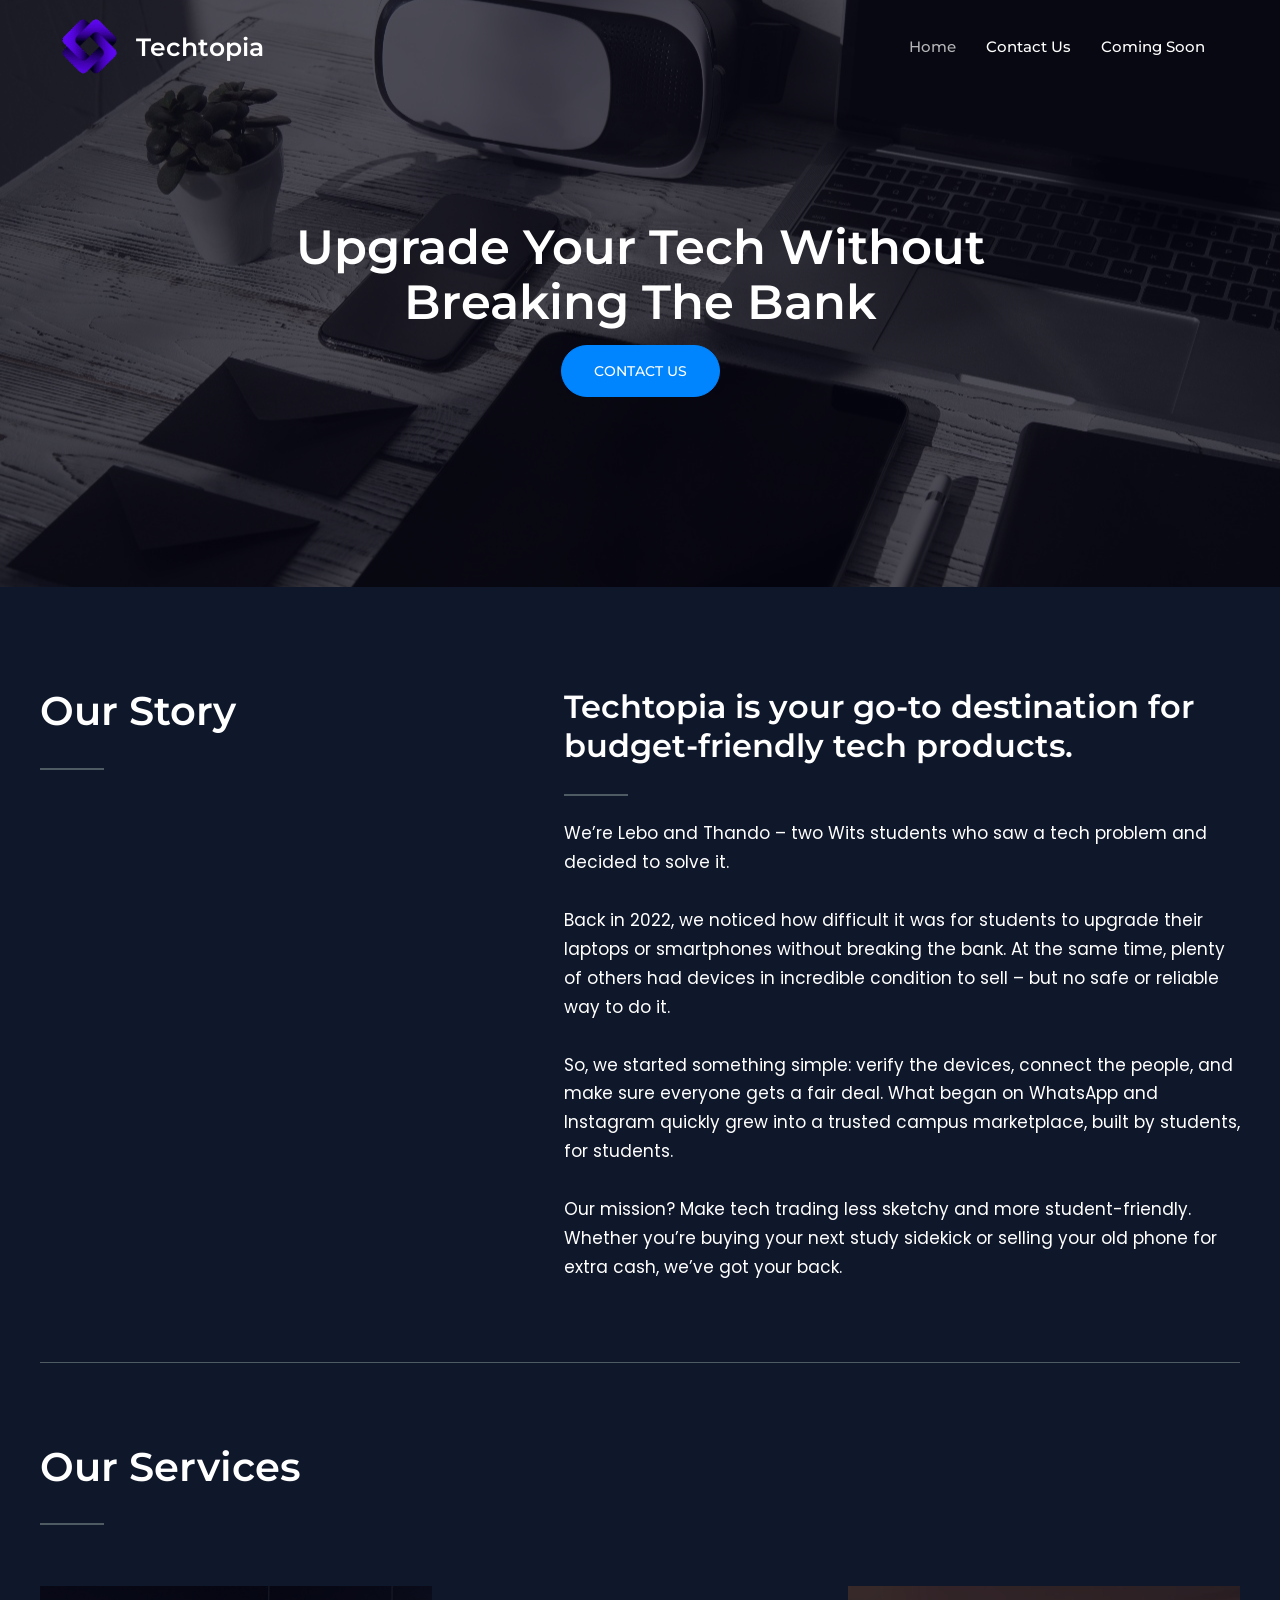
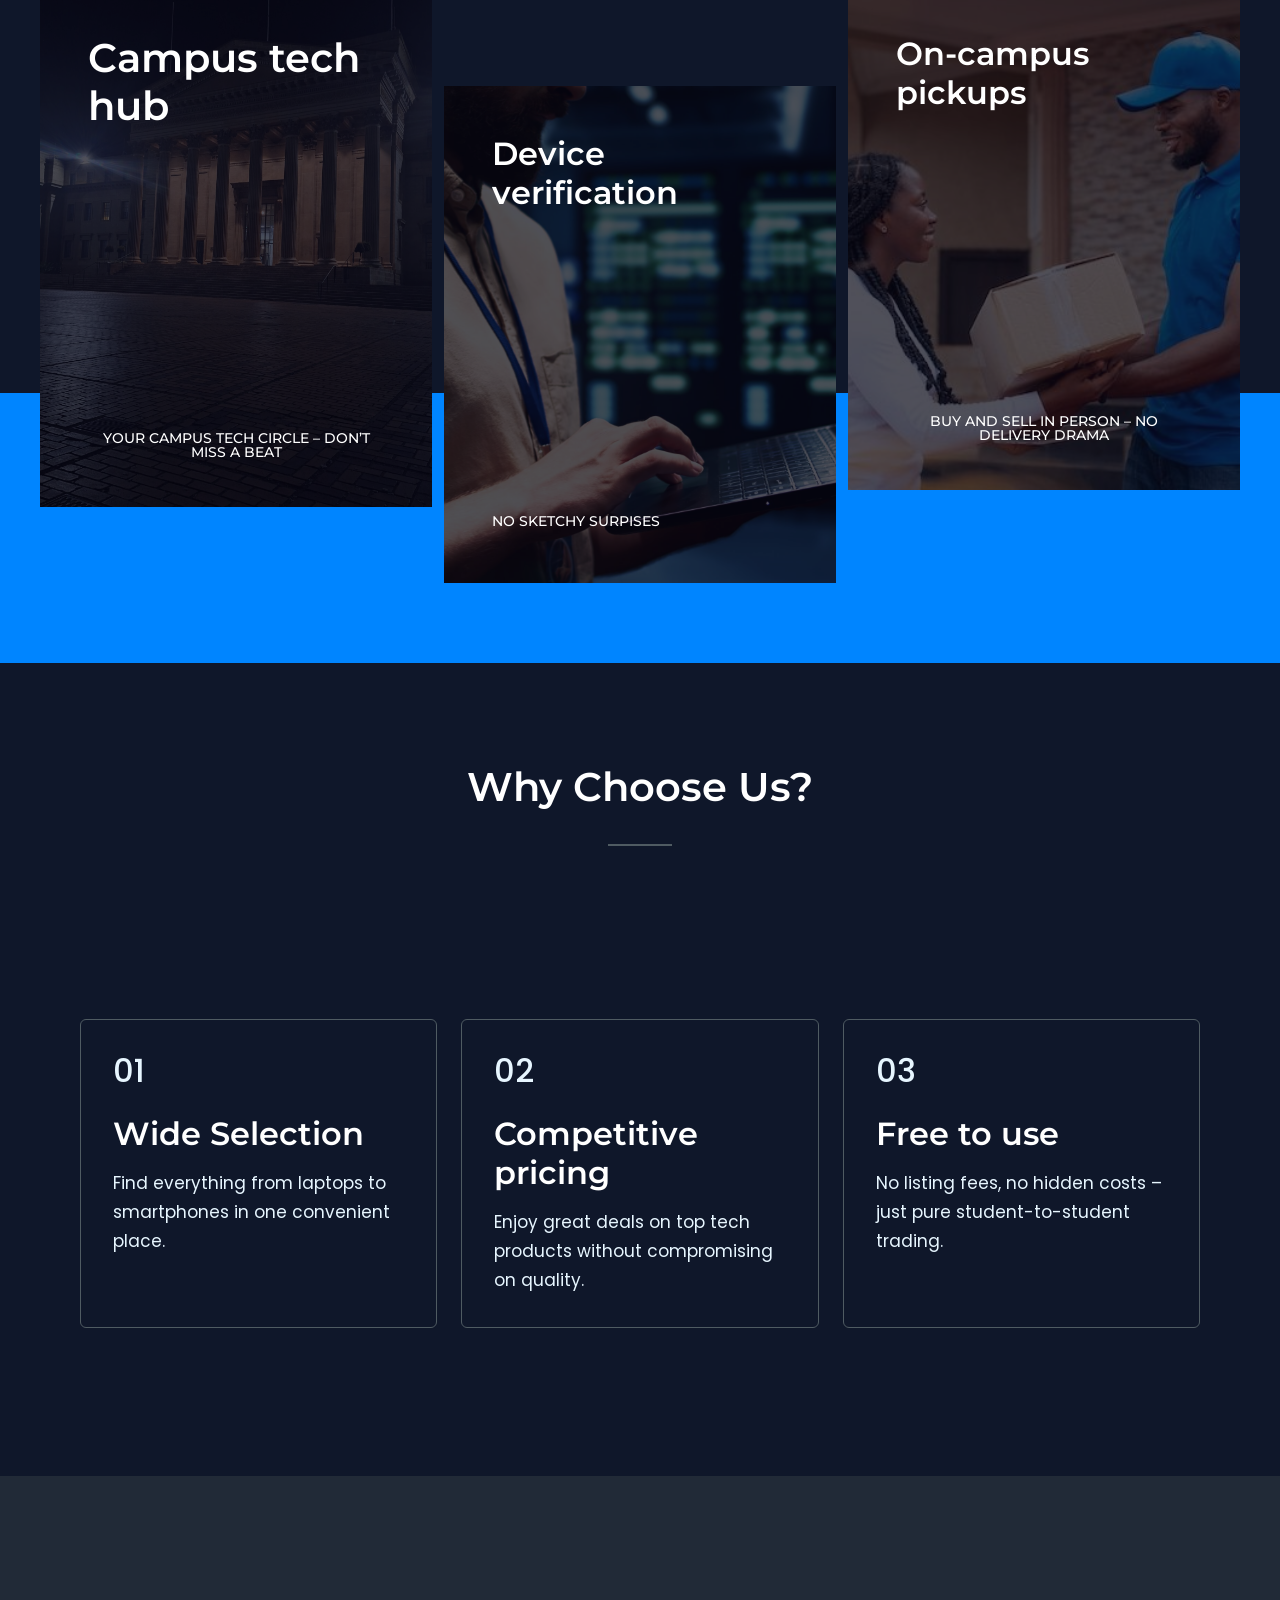
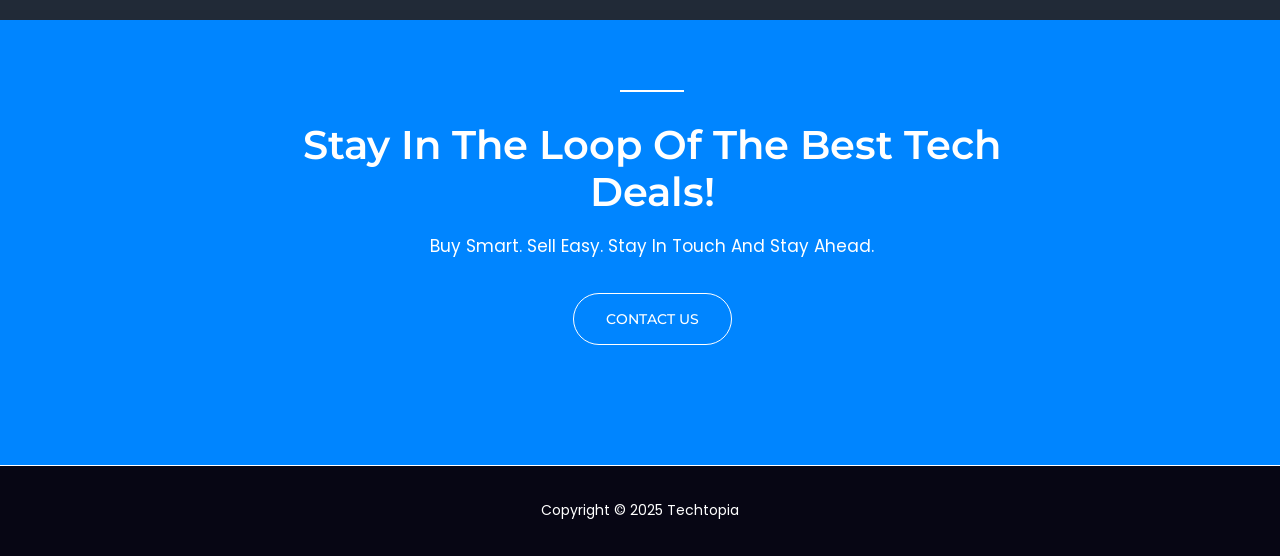
<file: index.html>
<!DOCTYPE html>
<html lang="en-US">
<head>
<meta charset="UTF-8">
<meta name="viewport" content="width=device-width, initial-scale=1">
	<link rel="profile" href="https://gmpg.org/xfn/11"> 
	<title>Techtopia</title>
<meta name="robots" content="max-image-preview:large">
	<style>img:is([sizes="auto" i], [sizes^="auto," i]) { contain-intrinsic-size: 3000px 1500px }</style>
	<link rel="dns-prefetch" href="//fonts.googleapis.com">
<link rel="alternate" type="application/rss+xml" title="Techtopia &raquo; Feed" href="https://tnkHub.github.io/techtopia/feed/">
<link rel="alternate" type="application/rss+xml" title="Techtopia &raquo; Comments Feed" href="https://tnkHub.github.io/techtopia/comments/feed/">
<script>
window._wpemojiSettings = {"baseUrl":"https:\/\/s.w.org\/images\/core\/emoji\/15.1.0\/72x72\/","ext":".png","svgUrl":"https:\/\/s.w.org\/images\/core\/emoji\/15.1.0\/svg\/","svgExt":".svg","source":{"concatemoji":"https:\/\/tnkHub.github.io\/techtopia\/wp-includes\/js\/wp-emoji-release.min.js?ver=6.8.1"}};
/*! This file is auto-generated */
!function(i,n){var o,s,e;function c(e){try{var t={supportTests:e,timestamp:(new Date).valueOf()};sessionStorage.setItem(o,JSON.stringify(t))}catch(e){}}function p(e,t,n){e.clearRect(0,0,e.canvas.width,e.canvas.height),e.fillText(t,0,0);var t=new Uint32Array(e.getImageData(0,0,e.canvas.width,e.canvas.height).data),r=(e.clearRect(0,0,e.canvas.width,e.canvas.height),e.fillText(n,0,0),new Uint32Array(e.getImageData(0,0,e.canvas.width,e.canvas.height).data));return t.every(function(e,t){return e===r[t]})}function u(e,t,n){switch(t){case"flag":return n(e,"🏳️‍⚧️","🏳️​⚧️")?!1:!n(e,"🇺🇳","🇺​🇳")&&!n(e,"🏴󠁧󠁢󠁥󠁮󠁧󠁿","🏴​󠁧​󠁢​󠁥​󠁮​󠁧​󠁿");case"emoji":return!n(e,"🐦‍🔥","🐦​🔥")}return!1}function f(e,t,n){var r="undefined"!=typeof WorkerGlobalScope&&self instanceof WorkerGlobalScope?new OffscreenCanvas(300,150):i.createElement("canvas"),a=r.getContext("2d",{willReadFrequently:!0}),o=(a.textBaseline="top",a.font="600 32px Arial",{});return e.forEach(function(e){o[e]=t(a,e,n)}),o}function t(e){var t=i.createElement("script");t.src=e,t.defer=!0,i.head.appendChild(t)}"undefined"!=typeof Promise&&(o="wpEmojiSettingsSupports",s=["flag","emoji"],n.supports={everything:!0,everythingExceptFlag:!0},e=new Promise(function(e){i.addEventListener("DOMContentLoaded",e,{once:!0})}),new Promise(function(t){var n=function(){try{var e=JSON.parse(sessionStorage.getItem(o));if("object"==typeof e&&"number"==typeof e.timestamp&&(new Date).valueOf()<e.timestamp+604800&&"object"==typeof e.supportTests)return e.supportTests}catch(e){}return null}();if(!n){if("undefined"!=typeof Worker&&"undefined"!=typeof OffscreenCanvas&&"undefined"!=typeof URL&&URL.createObjectURL&&"undefined"!=typeof Blob)try{var e="postMessage("+f.toString()+"("+[JSON.stringify(s),u.toString(),p.toString()].join(",")+"));",r=new Blob([e],{type:"text/javascript"}),a=new Worker(URL.createObjectURL(r),{name:"wpTestEmojiSupports"});return void(a.onmessage=function(e){c(n=e.data),a.terminate(),t(n)})}catch(e){}c(n=f(s,u,p))}t(n)}).then(function(e){for(var t in e)n.supports[t]=e[t],n.supports.everything=n.supports.everything&&n.supports[t],"flag"!==t&&(n.supports.everythingExceptFlag=n.supports.everythingExceptFlag&&n.supports[t]);n.supports.everythingExceptFlag=n.supports.everythingExceptFlag&&!n.supports.flag,n.DOMReady=!1,n.readyCallback=function(){n.DOMReady=!0}}).then(function(){return e}).then(function(){var e;n.supports.everything||(n.readyCallback(),(e=n.source||{}).concatemoji?t(e.concatemoji):e.wpemoji&&e.twemoji&&(t(e.twemoji),t(e.wpemoji)))}))}((window,document),window._wpemojiSettings);
</script>
<link rel="stylesheet" id="astra-theme-css-css" href="https://tnkHub.github.io/techtopia/wp-content/themes/astra/assets/css/minified/main.min.css?ver=4.11.0" media="all">
<style id="astra-theme-css-inline-css">:root{--ast-post-nav-space:0;--ast-container-default-xlg-padding:2.5em;--ast-container-default-lg-padding:2.5em;--ast-container-default-slg-padding:2em;--ast-container-default-md-padding:2.5em;--ast-container-default-sm-padding:2.5em;--ast-container-default-xs-padding:2.4em;--ast-container-default-xxs-padding:1.8em;--ast-code-block-background:var(--ast-global-color-5);--ast-comment-inputs-background:#F9FAFB;--ast-normal-container-width:1200px;--ast-narrow-container-width:750px;--ast-blog-title-font-weight:600;--ast-blog-meta-weight:600;--ast-global-color-primary:var(--ast-global-color-5);--ast-global-color-secondary:var(--ast-global-color-4);--ast-global-color-alternate-background:var(--ast-global-color-7);--ast-global-color-subtle-background:var(--ast-global-color-6);--ast-bg-style-guide:var( --ast-global-color-secondary,--ast-global-color-5 );--ast-shadow-style-guide:0px 0px 4px 0 #ffffff57;--ast-global-dark-bg-style:var( --ast-global-color-secondary,--ast-global-color-5 );--ast-global-dark-lfs:var( --ast-global-color-secondary,--ast-global-color-5 );--ast-widget-bg-color:var( --ast-global-color-secondary,--ast-global-color-5 );--ast-wc-container-head-bg-color:var( --ast-global-color-secondary,--ast-global-color-5 );--ast-title-layout-bg:var( --ast-global-color-secondary,--ast-global-color-5 );--ast-search-border-color:var(--ast-border-color);--ast-lifter-hover-bg:var( --ast-global-color-primary,--ast-global-color-4 );--ast-gallery-block-color:var(--ast-global-color-2);--srfm-color-input-label:var(--ast-global-color-2);}html{font-size:106.25%;}a{color:var(--ast-global-color-1);}a:hover,a:focus{color:var(--ast-global-color-1);}body,button,input,select,textarea,.ast-button,.ast-custom-button{font-family:'Poppins',sans-serif;font-weight:400;font-size:17px;font-size:1rem;line-height:var(--ast-body-line-height,1.7);}blockquote{color:var(--ast-global-color-2);}h1,.entry-content h1,h2,.entry-content h2,h3,.entry-content h3,h4,.entry-content h4,h5,.entry-content h5,h6,.entry-content h6,.site-title,.site-title a{font-family:'Montserrat',sans-serif;font-weight:600;}.ast-site-identity .site-title a{color:var(--ast-global-color-2);}.site-title{font-size:25px;font-size:1.4705882352941rem;display:block;}header .custom-logo-link img{max-width:59px;width:59px;}.astra-logo-svg{width:59px;}.site-header .site-description{font-size:15px;font-size:0.88235294117647rem;display:none;}.entry-title{font-size:24px;font-size:1.4117647058824rem;}.ast-blog-single-element.ast-taxonomy-container a{font-size:14px;font-size:0.82352941176471rem;}.ast-blog-meta-container{font-size:13px;font-size:0.76470588235294rem;}.archive .ast-article-post .ast-article-inner,.blog .ast-article-post .ast-article-inner,.archive .ast-article-post .ast-article-inner:hover,.blog .ast-article-post .ast-article-inner:hover{border-top-left-radius:0px;border-top-right-radius:0px;border-bottom-right-radius:0px;border-bottom-left-radius:0px;overflow:hidden;}h1,.entry-content h1{font-size:48px;font-size:2.8235294117647rem;font-weight:600;font-family:'Montserrat',sans-serif;line-height:1.14em;}h2,.entry-content h2{font-size:40px;font-size:2.3529411764706rem;font-weight:600;font-family:'Montserrat',sans-serif;line-height:1.19em;}h3,.entry-content h3{font-size:32px;font-size:1.8823529411765rem;font-weight:600;font-family:'Montserrat',sans-serif;line-height:1.22em;}h4,.entry-content h4{font-size:24px;font-size:1.4117647058824rem;line-height:1.29em;font-weight:600;font-family:'Montserrat',sans-serif;}h5,.entry-content h5{font-size:20px;font-size:1.1764705882353rem;line-height:1.5em;font-weight:600;font-family:'Montserrat',sans-serif;}h6,.entry-content h6{font-size:17px;font-size:1rem;line-height:1em;font-weight:600;font-family:'Montserrat',sans-serif;text-transform:uppercase;letter-spacing:2px;}::selection{background-color:var(--ast-global-color-4);color:#ffffff;}body,h1,.entry-title a,.entry-content h1,h2,.entry-content h2,h3,.entry-content h3,h4,.entry-content h4,h5,.entry-content h5,h6,.entry-content h6{color:var(--ast-global-color-2);}.tagcloud a:hover,.tagcloud a:focus,.tagcloud a.current-item{color:#ffffff;border-color:var(--ast-global-color-1);background-color:var(--ast-global-color-1);}input:focus,input[type="text"]:focus,input[type="email"]:focus,input[type="url"]:focus,input[type="password"]:focus,input[type="reset"]:focus,input[type="search"]:focus,textarea:focus{border-color:var(--ast-global-color-1);}input[type="radio"]:checked,input[type=reset],input[type="checkbox"]:checked,input[type="checkbox"]:hover:checked,input[type="checkbox"]:focus:checked,input[type=range]::-webkit-slider-thumb{border-color:var(--ast-global-color-1);background-color:var(--ast-global-color-1);box-shadow:none;}.site-footer a:hover + .post-count,.site-footer a:focus + .post-count{background:var(--ast-global-color-1);border-color:var(--ast-global-color-1);}.single .nav-links .nav-previous,.single .nav-links .nav-next{color:var(--ast-global-color-1);}.entry-meta,.entry-meta *{line-height:1.45;color:var(--ast-global-color-1);font-weight:600;}.entry-meta a:not(.ast-button):hover,.entry-meta a:not(.ast-button):hover *,.entry-meta a:not(.ast-button):focus,.entry-meta a:not(.ast-button):focus *,.page-links > .page-link,.page-links .page-link:hover,.post-navigation a:hover{color:var(--ast-global-color-1);}#cat option,.secondary .calendar_wrap thead a,.secondary .calendar_wrap thead a:visited{color:var(--ast-global-color-1);}.secondary .calendar_wrap #today,.ast-progress-val span{background:var(--ast-global-color-1);}.secondary a:hover + .post-count,.secondary a:focus + .post-count{background:var(--ast-global-color-1);border-color:var(--ast-global-color-1);}.calendar_wrap #today > a{color:#ffffff;}.page-links .page-link,.single .post-navigation a{color:var(--ast-global-color-2);}.ast-search-menu-icon .search-form button.search-submit{padding:0 4px;}.ast-search-menu-icon form.search-form{padding-right:0;}.ast-search-menu-icon.slide-search input.search-field{width:0;}.ast-header-search .ast-search-menu-icon.ast-dropdown-active .search-form,.ast-header-search .ast-search-menu-icon.ast-dropdown-active .search-field:focus{transition:all 0.2s;}.search-form input.search-field:focus{outline:none;}.ast-search-menu-icon .search-form button.search-submit:focus,.ast-theme-transparent-header .ast-header-search .ast-dropdown-active .ast-icon,.ast-theme-transparent-header .ast-inline-search .search-field:focus .ast-icon{color:var(--ast-global-color-1);}.ast-header-search .slide-search .search-form{border:2px solid var(--ast-global-color-0);}.ast-header-search .slide-search .search-field{background-color:(--ast-global-dark-bg-style);}.ast-archive-title{color:var(--ast-global-color-2);}.widget-title,.widget .wp-block-heading{font-size:24px;font-size:1.4117647058824rem;color:var(--ast-global-color-2);}.ast-single-post .entry-content a,.ast-comment-content a:not(.ast-comment-edit-reply-wrap a){text-decoration:underline;}.ast-single-post .elementor-widget-button .elementor-button,.ast-single-post .entry-content .uagb-tab a,.ast-single-post .entry-content .uagb-ifb-cta a,.ast-single-post .entry-content .uabb-module-content a,.ast-single-post .entry-content .uagb-post-grid a,.ast-single-post .entry-content .uagb-timeline a,.ast-single-post .entry-content .uagb-toc__wrap a,.ast-single-post .entry-content .uagb-taxomony-box a,.ast-single-post .entry-content .woocommerce a,.entry-content .wp-block-latest-posts > li > a,.ast-single-post .entry-content .wp-block-file__button,a.ast-post-filter-single,.ast-single-post .ast-comment-content .comment-reply-link,.ast-single-post .ast-comment-content .comment-edit-link{text-decoration:none;}.ast-search-menu-icon.slide-search a:focus-visible:focus-visible,.astra-search-icon:focus-visible,#close:focus-visible,a:focus-visible,.ast-menu-toggle:focus-visible,.site .skip-link:focus-visible,.wp-block-loginout input:focus-visible,.wp-block-search.wp-block-search__button-inside .wp-block-search__inside-wrapper,.ast-header-navigation-arrow:focus-visible,.woocommerce .wc-proceed-to-checkout > .checkout-button:focus-visible,.woocommerce .woocommerce-MyAccount-navigation ul li a:focus-visible,.ast-orders-table__row .ast-orders-table__cell:focus-visible,.woocommerce .woocommerce-order-details .order-again > .button:focus-visible,.woocommerce .woocommerce-message a.button.wc-forward:focus-visible,.woocommerce #minus_qty:focus-visible,.woocommerce #plus_qty:focus-visible,a#ast-apply-coupon:focus-visible,.woocommerce .woocommerce-info a:focus-visible,.woocommerce .astra-shop-summary-wrap a:focus-visible,.woocommerce a.wc-forward:focus-visible,#ast-apply-coupon:focus-visible,.woocommerce-js .woocommerce-mini-cart-item a.remove:focus-visible,#close:focus-visible,.button.search-submit:focus-visible,#search_submit:focus,.normal-search:focus-visible,.ast-header-account-wrap:focus-visible,.woocommerce .ast-on-card-button.ast-quick-view-trigger:focus{outline-style:dotted;outline-color:inherit;outline-width:thin;}input:focus,input[type="text"]:focus,input[type="email"]:focus,input[type="url"]:focus,input[type="password"]:focus,input[type="reset"]:focus,input[type="search"]:focus,input[type="number"]:focus,textarea:focus,.wp-block-search__input:focus,[data-section="section-header-mobile-trigger"] .ast-button-wrap .ast-mobile-menu-trigger-minimal:focus,.ast-mobile-popup-drawer.active .menu-toggle-close:focus,.woocommerce-ordering select.orderby:focus,#ast-scroll-top:focus,#coupon_code:focus,.woocommerce-page #comment:focus,.woocommerce #reviews #respond input#submit:focus,.woocommerce a.add_to_cart_button:focus,.woocommerce .button.single_add_to_cart_button:focus,.woocommerce .woocommerce-cart-form button:focus,.woocommerce .woocommerce-cart-form__cart-item .quantity .qty:focus,.woocommerce .woocommerce-billing-fields .woocommerce-billing-fields__field-wrapper .woocommerce-input-wrapper > .input-text:focus,.woocommerce #order_comments:focus,.woocommerce #place_order:focus,.woocommerce .woocommerce-address-fields .woocommerce-address-fields__field-wrapper .woocommerce-input-wrapper > .input-text:focus,.woocommerce .woocommerce-MyAccount-content form button:focus,.woocommerce .woocommerce-MyAccount-content .woocommerce-EditAccountForm .woocommerce-form-row .woocommerce-Input.input-text:focus,.woocommerce .ast-woocommerce-container .woocommerce-pagination ul.page-numbers li a:focus,body #content .woocommerce form .form-row .select2-container--default .select2-selection--single:focus,#ast-coupon-code:focus,.woocommerce.woocommerce-js .quantity input[type=number]:focus,.woocommerce-js .woocommerce-mini-cart-item .quantity input[type=number]:focus,.woocommerce p#ast-coupon-trigger:focus{border-style:dotted;border-color:inherit;border-width:thin;}input{outline:none;}.ast-logo-title-inline .site-logo-img{padding-right:1em;}.site-logo-img img{ transition:all 0.2s linear;}body .ast-oembed-container *{position:absolute;top:0;width:100%;height:100%;left:0;}body .wp-block-embed-pocket-casts .ast-oembed-container *{position:unset;}.ast-single-post-featured-section + article {margin-top: 2em;}.site-content .ast-single-post-featured-section img {width: 100%;overflow: hidden;object-fit: cover;}.ast-separate-container .site-content .ast-single-post-featured-section + article {margin-top: -80px;z-index: 9;position: relative;border-radius: 4px;}@media (min-width: 922px) {.ast-no-sidebar .site-content .ast-article-image-container--wide {margin-left: -120px;margin-right: -120px;max-width: unset;width: unset;}.ast-left-sidebar .site-content .ast-article-image-container--wide,.ast-right-sidebar .site-content .ast-article-image-container--wide {margin-left: -10px;margin-right: -10px;}.site-content .ast-article-image-container--full {margin-left: calc( -50vw + 50%);margin-right: calc( -50vw + 50%);max-width: 100vw;width: 100vw;}.ast-left-sidebar .site-content .ast-article-image-container--full,.ast-right-sidebar .site-content .ast-article-image-container--full {margin-left: -10px;margin-right: -10px;max-width: inherit;width: auto;}}.site > .ast-single-related-posts-container {margin-top: 0;}@media (min-width: 922px) {.ast-desktop .ast-container--narrow {max-width: var(--ast-narrow-container-width);margin: 0 auto;}}input[type="text"],input[type="number"],input[type="email"],input[type="url"],input[type="password"],input[type="search"],input[type=reset],input[type=tel],input[type=date],select,textarea{font-size:16px;font-style:normal;font-weight:400;line-height:24px;width:100%;padding:12px 16px;border-radius:4px;box-shadow:0px 1px 2px 0px rgba(0,0,0,0.05);color:var(--ast-form-input-text,#475569);}input[type="text"],input[type="number"],input[type="email"],input[type="url"],input[type="password"],input[type="search"],input[type=reset],input[type=tel],input[type=date],select{height:40px;}input[type="date"]{border-width:1px;border-style:solid;border-color:var(--ast-border-color);background:var( --ast-global-color-secondary,--ast-global-color-5 );}input[type="text"]:focus,input[type="number"]:focus,input[type="email"]:focus,input[type="url"]:focus,input[type="password"]:focus,input[type="search"]:focus,input[type=reset]:focus,input[type="tel"]:focus,input[type="date"]:focus,select:focus,textarea:focus{border-color:#046BD2;box-shadow:none;outline:none;color:var(--ast-form-input-focus-text,#475569);}label,legend{color:#111827;font-size:14px;font-style:normal;font-weight:500;line-height:20px;}select{padding:6px 10px;}fieldset{padding:30px;border-radius:4px;}button,.ast-button,.button,input[type="button"],input[type="reset"],input[type="submit"]{border-radius:4px;box-shadow:0px 1px 2px 0px rgba(0,0,0,0.05);}:root{--ast-comment-inputs-background:var( --ast-global-color-secondary,--ast-global-color-5 );}::placeholder{color:var(--ast-form-field-color,#9CA3AF);}::-ms-input-placeholder{color:var(--ast-form-field-color,#9CA3AF);}@media (max-width:921.9px){#ast-desktop-header{display:none;}}@media (min-width:922px){#ast-mobile-header{display:none;}}.wp-block-buttons.aligncenter{justify-content:center;}@media (max-width:921px){.ast-theme-transparent-header #primary,.ast-theme-transparent-header #secondary{padding:0;}}@media (max-width:921px){.ast-plain-container.ast-no-sidebar #primary{padding:0;}}.ast-plain-container.ast-no-sidebar #primary{margin-top:0;margin-bottom:0;}@media (max-width:921px){.ast-separate-container #primary,.ast-narrow-container #primary{padding-top:0px;}}@media (max-width:544px){.ast-separate-container #primary,.ast-narrow-container #primary{padding-top:0px;}}@media (max-width:921px){.ast-separate-container #primary,.ast-narrow-container #primary{padding-bottom:0px;}}@media (max-width:544px){.ast-separate-container #primary,.ast-narrow-container #primary{padding-bottom:0px;}}.wp-block-button.is-style-outline .wp-block-button__link{border-color:var(--ast-global-color-0);border-top-width:1px;border-right-width:1px;border-bottom-width:1px;border-left-width:1px;}div.wp-block-button.is-style-outline > .wp-block-button__link:not(.has-text-color),div.wp-block-button.wp-block-button__link.is-style-outline:not(.has-text-color){color:var(--ast-global-color-0);}.wp-block-button.is-style-outline .wp-block-button__link:hover,.wp-block-buttons .wp-block-button.is-style-outline .wp-block-button__link:focus,.wp-block-buttons .wp-block-button.is-style-outline > .wp-block-button__link:not(.has-text-color):hover,.wp-block-buttons .wp-block-button.wp-block-button__link.is-style-outline:not(.has-text-color):hover{color:#ffffff;background-color:var(--ast-global-color-1);border-color:var(--ast-global-color-1);}.post-page-numbers.current .page-link,.ast-pagination .page-numbers.current{color:#ffffff;border-color:var(--ast-global-color-4);background-color:var(--ast-global-color-4);}.wp-block-button.is-style-outline .wp-block-button__link{border-top-width:1px;border-right-width:1px;border-bottom-width:1px;border-left-width:1px;}.wp-block-buttons .wp-block-button.is-style-outline .wp-block-button__link.wp-element-button,.ast-outline-button,.wp-block-uagb-buttons-child .uagb-buttons-repeater.ast-outline-button{border-color:var(--ast-global-color-0);border-top-width:1px;border-right-width:1px;border-bottom-width:1px;border-left-width:1px;font-family:'Montserrat',sans-serif;font-weight:500;font-size:14px;font-size:0.82352941176471rem;line-height:1em;text-transform:uppercase;letter-spacing:0;padding-top:18px;padding-right:32px;padding-bottom:18px;padding-left:32px;border-top-left-radius:50px;border-top-right-radius:50px;border-bottom-right-radius:50px;border-bottom-left-radius:50px;}.wp-block-buttons .wp-block-button.is-style-outline > .wp-block-button__link:not(.has-text-color),.wp-block-buttons .wp-block-button.wp-block-button__link.is-style-outline:not(.has-text-color),.ast-outline-button{color:var(--ast-global-color-0);}.wp-block-button.is-style-outline .wp-block-button__link:hover,.wp-block-buttons .wp-block-button.is-style-outline .wp-block-button__link:focus,.wp-block-buttons .wp-block-button.is-style-outline > .wp-block-button__link:not(.has-text-color):hover,.wp-block-buttons .wp-block-button.wp-block-button__link.is-style-outline:not(.has-text-color):hover,.ast-outline-button:hover,.ast-outline-button:focus,.wp-block-uagb-buttons-child .uagb-buttons-repeater.ast-outline-button:hover,.wp-block-uagb-buttons-child .uagb-buttons-repeater.ast-outline-button:focus{color:#ffffff;background-color:var(--ast-global-color-1);border-color:var(--ast-global-color-1);}.ast-single-post .entry-content a.ast-outline-button,.ast-single-post .entry-content .is-style-outline>.wp-block-button__link{text-decoration:none;}.wp-block-button .wp-block-button__link.wp-element-button.is-style-outline:not(.has-background),.wp-block-button.is-style-outline>.wp-block-button__link.wp-element-button:not(.has-background),.ast-outline-button{background-color:transparent;}.uagb-buttons-repeater.ast-outline-button{border-radius:9999px;}@media (max-width:921px){.wp-block-buttons .wp-block-button.is-style-outline .wp-block-button__link.wp-element-button,.ast-outline-button,.wp-block-uagb-buttons-child .uagb-buttons-repeater.ast-outline-button{font-size:14px;font-size:0.82352941176471rem;padding-top:16px;padding-right:28px;padding-bottom:16px;padding-left:28px;border-top-left-radius:50px;border-top-right-radius:50px;border-bottom-right-radius:50px;border-bottom-left-radius:50px;}}@media (max-width:544px){.wp-block-buttons .wp-block-button.is-style-outline .wp-block-button__link.wp-element-button,.ast-outline-button,.wp-block-uagb-buttons-child .uagb-buttons-repeater.ast-outline-button{font-size:14px;font-size:0.82352941176471rem;padding-top:14px;padding-right:24px;padding-bottom:14px;padding-left:24px;border-top-left-radius:50px;border-top-right-radius:50px;border-bottom-right-radius:50px;border-bottom-left-radius:50px;}}.entry-content[data-ast-blocks-layout] > figure{margin-bottom:1em;}h1.widget-title{font-weight:600;}h2.widget-title{font-weight:600;}h3.widget-title{font-weight:600;}#page{display:flex;flex-direction:column;min-height:100vh;}.ast-404-layout-1 h1.page-title{color:var(--ast-global-color-2);}.single .post-navigation a{line-height:1em;height:inherit;}.error-404 .page-sub-title{font-size:1.5rem;font-weight:inherit;}.search .site-content .content-area .search-form{margin-bottom:0;}#page .site-content{flex-grow:1;}.widget{margin-bottom:1.25em;}#secondary li{line-height:1.5em;}#secondary .wp-block-group h2{margin-bottom:0.7em;}#secondary h2{font-size:1.7rem;}.ast-separate-container .ast-article-post,.ast-separate-container .ast-article-single,.ast-separate-container .comment-respond{padding:3em;}.ast-separate-container .ast-article-single .ast-article-single{padding:0;}.ast-article-single .wp-block-post-template-is-layout-grid{padding-left:0;}.ast-separate-container .comments-title,.ast-narrow-container .comments-title{padding:1.5em 2em;}.ast-page-builder-template .comment-form-textarea,.ast-comment-formwrap .ast-grid-common-col{padding:0;}.ast-comment-formwrap{padding:0;display:inline-flex;column-gap:20px;width:100%;margin-left:0;margin-right:0;}.comments-area textarea#comment:focus,.comments-area textarea#comment:active,.comments-area .ast-comment-formwrap input[type="text"]:focus,.comments-area .ast-comment-formwrap input[type="text"]:active {box-shadow:none;outline:none;}.archive.ast-page-builder-template .entry-header{margin-top:2em;}.ast-page-builder-template .ast-comment-formwrap{width:100%;}.entry-title{margin-bottom:0.6em;}.ast-archive-description p{font-size:inherit;font-weight:inherit;line-height:inherit;}.ast-separate-container .ast-comment-list li.depth-1,.hentry{margin-bottom:1.5em;}.site-content section.ast-archive-description{margin-bottom:2em;}@media (min-width:921px){.ast-left-sidebar.ast-page-builder-template #secondary,.archive.ast-right-sidebar.ast-page-builder-template .site-main{padding-left:20px;padding-right:20px;}}@media (max-width:544px){.ast-comment-formwrap.ast-row{column-gap:10px;display:inline-block;}#ast-commentform .ast-grid-common-col{position:relative;width:100%;}}@media (min-width:1201px){.ast-separate-container .ast-article-post,.ast-separate-container .ast-article-single,.ast-separate-container .ast-author-box,.ast-separate-container .ast-404-layout-1,.ast-separate-container .no-results{padding:3em;}}@media (max-width:921px){.ast-separate-container #primary,.ast-separate-container #secondary{padding:1.5em 0;}#primary,#secondary{padding:1.5em 0;margin:0;}.ast-left-sidebar #content > .ast-container{display:flex;flex-direction:column-reverse;width:100%;}}@media (min-width:922px){.ast-separate-container.ast-right-sidebar #primary,.ast-separate-container.ast-left-sidebar #primary{border:0;}.search-no-results.ast-separate-container #primary{margin-bottom:4em;}}.wp-block-button .wp-block-button__link{color:#ffffff;}.wp-block-button .wp-block-button__link:hover,.wp-block-button .wp-block-button__link:focus{color:#ffffff;background-color:var(--ast-global-color-1);border-color:var(--ast-global-color-1);}.wp-block-button .wp-block-button__link,.wp-block-search .wp-block-search__button,body .wp-block-file .wp-block-file__button{border-style:solid;border-top-width:1px;border-right-width:1px;border-left-width:1px;border-bottom-width:1px;border-color:var(--ast-global-color-0);background-color:var(--ast-global-color-0);color:#ffffff;font-family:'Montserrat',sans-serif;font-weight:500;line-height:1em;text-transform:uppercase;letter-spacing:0;font-size:14px;font-size:0.82352941176471rem;border-top-left-radius:50px;border-top-right-radius:50px;border-bottom-right-radius:50px;border-bottom-left-radius:50px;padding-top:18px;padding-right:32px;padding-bottom:18px;padding-left:32px;}.ast-single-post .entry-content .wp-block-button .wp-block-button__link,.ast-single-post .entry-content .wp-block-search .wp-block-search__button,body .entry-content .wp-block-file .wp-block-file__button{text-decoration:none;}@media (max-width:921px){.wp-block-button .wp-block-button__link,.wp-block-search .wp-block-search__button,body .wp-block-file .wp-block-file__button{font-size:14px;font-size:0.82352941176471rem;padding-top:16px;padding-right:28px;padding-bottom:16px;padding-left:28px;border-top-left-radius:50px;border-top-right-radius:50px;border-bottom-right-radius:50px;border-bottom-left-radius:50px;}}@media (max-width:544px){.wp-block-button .wp-block-button__link,.wp-block-search .wp-block-search__button,body .wp-block-file .wp-block-file__button{font-size:14px;font-size:0.82352941176471rem;padding-top:14px;padding-right:24px;padding-bottom:14px;padding-left:24px;border-top-left-radius:50px;border-top-right-radius:50px;border-bottom-right-radius:50px;border-bottom-left-radius:50px;}}.menu-toggle,button,.ast-button,.ast-custom-button,.button,input#submit,input[type="button"],input[type="submit"],input[type="reset"],#comments .submit,.search .search-submit,form[CLASS*="wp-block-search__"].wp-block-search .wp-block-search__inside-wrapper .wp-block-search__button,body .wp-block-file .wp-block-file__button,.search .search-submit,.woocommerce-js a.button,.woocommerce button.button,.woocommerce .woocommerce-message a.button,.woocommerce #respond input#submit.alt,.woocommerce input.button.alt,.woocommerce input.button,.woocommerce input.button:disabled,.woocommerce input.button:disabled[disabled],.woocommerce input.button:disabled:hover,.woocommerce input.button:disabled[disabled]:hover,.woocommerce #respond input#submit,.woocommerce button.button.alt.disabled,.wc-block-grid__products .wc-block-grid__product .wp-block-button__link,.wc-block-grid__product-onsale,[CLASS*="wc-block"] button,.woocommerce-js .astra-cart-drawer .astra-cart-drawer-content .woocommerce-mini-cart__buttons .button:not(.checkout):not(.ast-continue-shopping),.woocommerce-js .astra-cart-drawer .astra-cart-drawer-content .woocommerce-mini-cart__buttons a.checkout,.woocommerce button.button.alt.disabled.wc-variation-selection-needed,[CLASS*="wc-block"] .wc-block-components-button{border-style:solid;border-top-width:1px;border-right-width:1px;border-left-width:1px;border-bottom-width:1px;color:#ffffff;border-color:var(--ast-global-color-0);background-color:var(--ast-global-color-0);padding-top:18px;padding-right:32px;padding-bottom:18px;padding-left:32px;font-family:'Montserrat',sans-serif;font-weight:500;font-size:14px;font-size:0.82352941176471rem;line-height:1em;text-transform:uppercase;letter-spacing:0;border-top-left-radius:50px;border-top-right-radius:50px;border-bottom-right-radius:50px;border-bottom-left-radius:50px;}button:focus,.menu-toggle:hover,button:hover,.ast-button:hover,.ast-custom-button:hover .button:hover,.ast-custom-button:hover ,input[type=reset]:hover,input[type=reset]:focus,input#submit:hover,input#submit:focus,input[type="button"]:hover,input[type="button"]:focus,input[type="submit"]:hover,input[type="submit"]:focus,form[CLASS*="wp-block-search__"].wp-block-search .wp-block-search__inside-wrapper .wp-block-search__button:hover,form[CLASS*="wp-block-search__"].wp-block-search .wp-block-search__inside-wrapper .wp-block-search__button:focus,body .wp-block-file .wp-block-file__button:hover,body .wp-block-file .wp-block-file__button:focus,.woocommerce-js a.button:hover,.woocommerce button.button:hover,.woocommerce .woocommerce-message a.button:hover,.woocommerce #respond input#submit:hover,.woocommerce #respond input#submit.alt:hover,.woocommerce input.button.alt:hover,.woocommerce input.button:hover,.woocommerce button.button.alt.disabled:hover,.wc-block-grid__products .wc-block-grid__product .wp-block-button__link:hover,[CLASS*="wc-block"] button:hover,.woocommerce-js .astra-cart-drawer .astra-cart-drawer-content .woocommerce-mini-cart__buttons .button:not(.checkout):not(.ast-continue-shopping):hover,.woocommerce-js .astra-cart-drawer .astra-cart-drawer-content .woocommerce-mini-cart__buttons a.checkout:hover,.woocommerce button.button.alt.disabled.wc-variation-selection-needed:hover,[CLASS*="wc-block"] .wc-block-components-button:hover,[CLASS*="wc-block"] .wc-block-components-button:focus{color:#ffffff;background-color:var(--ast-global-color-1);border-color:var(--ast-global-color-1);}form[CLASS*="wp-block-search__"].wp-block-search .wp-block-search__inside-wrapper .wp-block-search__button.has-icon{padding-top:calc(18px - 3px);padding-right:calc(32px - 3px);padding-bottom:calc(18px - 3px);padding-left:calc(32px - 3px);}@media (max-width:921px){.menu-toggle,button,.ast-button,.ast-custom-button,.button,input#submit,input[type="button"],input[type="submit"],input[type="reset"],#comments .submit,.search .search-submit,form[CLASS*="wp-block-search__"].wp-block-search .wp-block-search__inside-wrapper .wp-block-search__button,body .wp-block-file .wp-block-file__button,.search .search-submit,.woocommerce-js a.button,.woocommerce button.button,.woocommerce .woocommerce-message a.button,.woocommerce #respond input#submit.alt,.woocommerce input.button.alt,.woocommerce input.button,.woocommerce input.button:disabled,.woocommerce input.button:disabled[disabled],.woocommerce input.button:disabled:hover,.woocommerce input.button:disabled[disabled]:hover,.woocommerce #respond input#submit,.woocommerce button.button.alt.disabled,.wc-block-grid__products .wc-block-grid__product .wp-block-button__link,.wc-block-grid__product-onsale,[CLASS*="wc-block"] button,.woocommerce-js .astra-cart-drawer .astra-cart-drawer-content .woocommerce-mini-cart__buttons .button:not(.checkout):not(.ast-continue-shopping),.woocommerce-js .astra-cart-drawer .astra-cart-drawer-content .woocommerce-mini-cart__buttons a.checkout,.woocommerce button.button.alt.disabled.wc-variation-selection-needed,[CLASS*="wc-block"] .wc-block-components-button{padding-top:16px;padding-right:28px;padding-bottom:16px;padding-left:28px;font-size:14px;font-size:0.82352941176471rem;border-top-left-radius:50px;border-top-right-radius:50px;border-bottom-right-radius:50px;border-bottom-left-radius:50px;}}@media (max-width:544px){.menu-toggle,button,.ast-button,.ast-custom-button,.button,input#submit,input[type="button"],input[type="submit"],input[type="reset"],#comments .submit,.search .search-submit,form[CLASS*="wp-block-search__"].wp-block-search .wp-block-search__inside-wrapper .wp-block-search__button,body .wp-block-file .wp-block-file__button,.search .search-submit,.woocommerce-js a.button,.woocommerce button.button,.woocommerce .woocommerce-message a.button,.woocommerce #respond input#submit.alt,.woocommerce input.button.alt,.woocommerce input.button,.woocommerce input.button:disabled,.woocommerce input.button:disabled[disabled],.woocommerce input.button:disabled:hover,.woocommerce input.button:disabled[disabled]:hover,.woocommerce #respond input#submit,.woocommerce button.button.alt.disabled,.wc-block-grid__products .wc-block-grid__product .wp-block-button__link,.wc-block-grid__product-onsale,[CLASS*="wc-block"] button,.woocommerce-js .astra-cart-drawer .astra-cart-drawer-content .woocommerce-mini-cart__buttons .button:not(.checkout):not(.ast-continue-shopping),.woocommerce-js .astra-cart-drawer .astra-cart-drawer-content .woocommerce-mini-cart__buttons a.checkout,.woocommerce button.button.alt.disabled.wc-variation-selection-needed,[CLASS*="wc-block"] .wc-block-components-button{padding-top:14px;padding-right:24px;padding-bottom:14px;padding-left:24px;font-size:14px;font-size:0.82352941176471rem;border-top-left-radius:50px;border-top-right-radius:50px;border-bottom-right-radius:50px;border-bottom-left-radius:50px;}}@media (max-width:921px){.menu-toggle,button,.ast-button,.button,input#submit,input[type="button"],input[type="submit"],input[type="reset"]{font-size:14px;font-size:0.82352941176471rem;}.ast-mobile-header-stack .main-header-bar .ast-search-menu-icon{display:inline-block;}.ast-header-break-point.ast-header-custom-item-outside .ast-mobile-header-stack .main-header-bar .ast-search-icon{margin:0;}.ast-comment-avatar-wrap img{max-width:2.5em;}.ast-comment-meta{padding:0 1.8888em 1.3333em;}}@media (min-width:544px){.ast-container{max-width:100%;}}@media (max-width:544px){.ast-separate-container .ast-article-post,.ast-separate-container .ast-article-single,.ast-separate-container .comments-title,.ast-separate-container .ast-archive-description{padding:1.5em 1em;}.ast-separate-container #content .ast-container{padding-left:0.54em;padding-right:0.54em;}.ast-separate-container .ast-comment-list .bypostauthor{padding:.5em;}.ast-search-menu-icon.ast-dropdown-active .search-field{width:170px;}.menu-toggle,button,.ast-button,.button,input#submit,input[type="button"],input[type="submit"],input[type="reset"]{font-size:14px;font-size:0.82352941176471rem;}} #ast-mobile-header .ast-site-header-cart-li a{pointer-events:none;}.ast-separate-container{background-color:#fcf9f9;background-image:none;}@media (max-width:921px){.widget-title{font-size:24px;font-size:1.4117647058824rem;}body,button,input,select,textarea,.ast-button,.ast-custom-button{font-size:17px;font-size:1rem;}#secondary,#secondary button,#secondary input,#secondary select,#secondary textarea{font-size:17px;font-size:1rem;}.site-title{display:block;}.site-header .site-description{display:none;}.entry-title{font-size:22px;font-size:1.2941176470588rem;}h1,.entry-content h1{font-size:36px;}h2,.entry-content h2{font-size:30px;}h3,.entry-content h3{font-size:25px;}h4,.entry-content h4{font-size:20px;font-size:1.1764705882353rem;}h5,.entry-content h5{font-size:17px;font-size:1rem;}h6,.entry-content h6{font-size:15px;font-size:0.88235294117647rem;}}@media (max-width:544px){.widget-title{font-size:24px;font-size:1.4117647058824rem;}body,button,input,select,textarea,.ast-button,.ast-custom-button{font-size:17px;font-size:1rem;}#secondary,#secondary button,#secondary input,#secondary select,#secondary textarea{font-size:17px;font-size:1rem;}.site-title{display:block;}.site-header .site-description{display:none;}.entry-title{font-size:20px;font-size:1.1764705882353rem;}h1,.entry-content h1{font-size:32px;}h2,.entry-content h2{font-size:26px;}h3,.entry-content h3{font-size:22px;}h4,.entry-content h4{font-size:18px;font-size:1.0588235294118rem;}h5,.entry-content h5{font-size:15px;font-size:0.88235294117647rem;}h6,.entry-content h6{font-size:13px;font-size:0.76470588235294rem;}}@media (max-width:544px){html{font-size:106.25%;}}@media (min-width:922px){.ast-container{max-width:1240px;}}@media (min-width:922px){.site-content .ast-container{display:flex;}}@media (max-width:921px){.site-content .ast-container{flex-direction:column;}}.entry-content h1,.entry-content h2,.entry-content h3,.entry-content h4,.entry-content h5,.entry-content h6{clear:none;}@media (min-width:922px){.main-header-menu .sub-menu .menu-item.ast-left-align-sub-menu:hover > .sub-menu,.main-header-menu .sub-menu .menu-item.ast-left-align-sub-menu.focus > .sub-menu{margin-left:-0px;}}.ast-theme-transparent-header [CLASS*="ast-header-button-"] .ast-custom-button{color:#ffffff;border-color:#ffffff;}.ast-theme-transparent-header [CLASS*="ast-header-button-"] .ast-custom-button:hover{color:var(--ast-global-color-7);background:#ffffff;border-color:#ffffff;}.ast-theme-transparent-header [data-section="section-header-mobile-trigger"] .ast-button-wrap .mobile-menu-toggle-icon .ast-mobile-svg{fill:#ffffff;}.ast-theme-transparent-header [data-section="section-header-mobile-trigger"] .ast-button-wrap .mobile-menu-wrap .mobile-menu{color:#ffffff;}.ast-theme-transparent-header [data-section="section-header-mobile-trigger"] .ast-button-wrap .ast-mobile-menu-trigger-outline{background:transparent;color:#ffffff;border-color:#ffffff;}.entry-content li > p{margin-bottom:0;}.site .comments-area{padding-top:2em;padding-bottom:2em;margin-top:2em;}.wp-block-file {display: flex;align-items: center;flex-wrap: wrap;justify-content: space-between;}.wp-block-pullquote {border: none;}.wp-block-pullquote blockquote::before {content: "\201D";font-family: "Helvetica",sans-serif;display: flex;transform: rotate( 180deg );font-size: 6rem;font-style: normal;line-height: 1;font-weight: bold;align-items: center;justify-content: center;}.has-text-align-right > blockquote::before {justify-content: flex-start;}.has-text-align-left > blockquote::before {justify-content: flex-end;}figure.wp-block-pullquote.is-style-solid-color blockquote {max-width: 100%;text-align: inherit;}:root {--wp--custom--ast-default-block-top-padding: 100px;--wp--custom--ast-default-block-right-padding: 80px;--wp--custom--ast-default-block-bottom-padding: 100px;--wp--custom--ast-default-block-left-padding: 80px;--wp--custom--ast-container-width: 1200px;--wp--custom--ast-content-width-size: 1200px;--wp--custom--ast-wide-width-size: calc(1200px + var(--wp--custom--ast-default-block-left-padding) + var(--wp--custom--ast-default-block-right-padding));}.ast-narrow-container {--wp--custom--ast-content-width-size: 750px;--wp--custom--ast-wide-width-size: 750px;}@media(max-width: 921px) {:root {--wp--custom--ast-default-block-top-padding: 50px;--wp--custom--ast-default-block-right-padding: 50px;--wp--custom--ast-default-block-bottom-padding: 50px;--wp--custom--ast-default-block-left-padding: 50px;}}@media(max-width: 544px) {:root {--wp--custom--ast-default-block-top-padding: 50px;--wp--custom--ast-default-block-right-padding: 30px;--wp--custom--ast-default-block-bottom-padding: 50px;--wp--custom--ast-default-block-left-padding: 30px;}}.entry-content > .wp-block-group,.entry-content > .wp-block-cover,.entry-content > .wp-block-columns {padding-top: var(--wp--custom--ast-default-block-top-padding);padding-right: var(--wp--custom--ast-default-block-right-padding);padding-bottom: var(--wp--custom--ast-default-block-bottom-padding);padding-left: var(--wp--custom--ast-default-block-left-padding);}.ast-plain-container.ast-no-sidebar .entry-content > .alignfull,.ast-page-builder-template .ast-no-sidebar .entry-content > .alignfull {margin-left: calc( -50vw + 50%);margin-right: calc( -50vw + 50%);max-width: 100vw;width: 100vw;}.ast-plain-container.ast-no-sidebar .entry-content .alignfull .alignfull,.ast-page-builder-template.ast-no-sidebar .entry-content .alignfull .alignfull,.ast-plain-container.ast-no-sidebar .entry-content .alignfull .alignwide,.ast-page-builder-template.ast-no-sidebar .entry-content .alignfull .alignwide,.ast-plain-container.ast-no-sidebar .entry-content .alignwide .alignfull,.ast-page-builder-template.ast-no-sidebar .entry-content .alignwide .alignfull,.ast-plain-container.ast-no-sidebar .entry-content .alignwide .alignwide,.ast-page-builder-template.ast-no-sidebar .entry-content .alignwide .alignwide,.ast-plain-container.ast-no-sidebar .entry-content .wp-block-column .alignfull,.ast-page-builder-template.ast-no-sidebar .entry-content .wp-block-column .alignfull,.ast-plain-container.ast-no-sidebar .entry-content .wp-block-column .alignwide,.ast-page-builder-template.ast-no-sidebar .entry-content .wp-block-column .alignwide {margin-left: auto;margin-right: auto;width: 100%;}[data-ast-blocks-layout] .wp-block-separator:not(.is-style-dots) {height: 0;}[data-ast-blocks-layout] .wp-block-separator {margin: 20px auto;}[data-ast-blocks-layout] .wp-block-separator:not(.is-style-wide):not(.is-style-dots) {max-width: 100px;}[data-ast-blocks-layout] .wp-block-separator.has-background {padding: 0;}.entry-content[data-ast-blocks-layout] > * {max-width: var(--wp--custom--ast-content-width-size);margin-left: auto;margin-right: auto;}.entry-content[data-ast-blocks-layout] > .alignwide {max-width: var(--wp--custom--ast-wide-width-size);}.entry-content[data-ast-blocks-layout] .alignfull {max-width: none;}.entry-content .wp-block-columns {margin-bottom: 0;}blockquote {margin: 1.5em;border-color: rgba(0,0,0,0.05);}.wp-block-quote:not(.has-text-align-right):not(.has-text-align-center) {border-left: 5px solid rgba(0,0,0,0.05);}.has-text-align-right > blockquote,blockquote.has-text-align-right {border-right: 5px solid rgba(0,0,0,0.05);}.has-text-align-left > blockquote,blockquote.has-text-align-left {border-left: 5px solid rgba(0,0,0,0.05);}.wp-block-site-tagline,.wp-block-latest-posts .read-more {margin-top: 15px;}.wp-block-loginout p label {display: block;}.wp-block-loginout p:not(.login-remember):not(.login-submit) input {width: 100%;}.wp-block-loginout input:focus {border-color: transparent;}.wp-block-loginout input:focus {outline: thin dotted;}.entry-content .wp-block-media-text .wp-block-media-text__content {padding: 0 0 0 8%;}.entry-content .wp-block-media-text.has-media-on-the-right .wp-block-media-text__content {padding: 0 8% 0 0;}.entry-content .wp-block-media-text.has-background .wp-block-media-text__content {padding: 8%;}.entry-content .wp-block-cover:not([class*="background-color"]):not(.has-text-color.has-link-color) .wp-block-cover__inner-container,.entry-content .wp-block-cover:not([class*="background-color"]) .wp-block-cover-image-text,.entry-content .wp-block-cover:not([class*="background-color"]) .wp-block-cover-text,.entry-content .wp-block-cover-image:not([class*="background-color"]) .wp-block-cover__inner-container,.entry-content .wp-block-cover-image:not([class*="background-color"]) .wp-block-cover-image-text,.entry-content .wp-block-cover-image:not([class*="background-color"]) .wp-block-cover-text {color: var(--ast-global-color-primary,var(--ast-global-color-5));}.wp-block-loginout .login-remember input {width: 1.1rem;height: 1.1rem;margin: 0 5px 4px 0;vertical-align: middle;}.wp-block-latest-posts > li > *:first-child,.wp-block-latest-posts:not(.is-grid) > li:first-child {margin-top: 0;}.entry-content > .wp-block-buttons,.entry-content > .wp-block-uagb-buttons {margin-bottom: 1.5em;}.wp-block-search__inside-wrapper .wp-block-search__input {padding: 0 10px;color: var(--ast-global-color-3);background: var(--ast-global-color-primary,var(--ast-global-color-5));border-color: var(--ast-border-color);}.wp-block-latest-posts .read-more {margin-bottom: 1.5em;}.wp-block-search__no-button .wp-block-search__inside-wrapper .wp-block-search__input {padding-top: 5px;padding-bottom: 5px;}.wp-block-latest-posts .wp-block-latest-posts__post-date,.wp-block-latest-posts .wp-block-latest-posts__post-author {font-size: 1rem;}.wp-block-latest-posts > li > *,.wp-block-latest-posts:not(.is-grid) > li {margin-top: 12px;margin-bottom: 12px;}.ast-page-builder-template .entry-content[data-ast-blocks-layout] > *,.ast-page-builder-template .entry-content[data-ast-blocks-layout] > .alignfull:not(.wp-block-group):not(.uagb-is-root-container) > * {max-width: none;}.ast-page-builder-template .entry-content[data-ast-blocks-layout] > .alignwide:not(.uagb-is-root-container) > * {max-width: var(--wp--custom--ast-wide-width-size);}.ast-page-builder-template .entry-content[data-ast-blocks-layout] > .inherit-container-width > *,.ast-page-builder-template .entry-content[data-ast-blocks-layout] > *:not(.wp-block-group):not(.uagb-is-root-container) > *,.entry-content[data-ast-blocks-layout] > .wp-block-cover .wp-block-cover__inner-container {max-width: var(--wp--custom--ast-content-width-size) ;margin-left: auto;margin-right: auto;}.entry-content[data-ast-blocks-layout] .wp-block-cover:not(.alignleft):not(.alignright) {width: auto;}@media(max-width: 1200px) {.ast-separate-container .entry-content > .alignfull,.ast-separate-container .entry-content[data-ast-blocks-layout] > .alignwide,.ast-plain-container .entry-content[data-ast-blocks-layout] > .alignwide,.ast-plain-container .entry-content .alignfull {margin-left: calc(-1 * min(var(--ast-container-default-xlg-padding),20px)) ;margin-right: calc(-1 * min(var(--ast-container-default-xlg-padding),20px));}}@media(min-width: 1201px) {.ast-separate-container .entry-content > .alignfull {margin-left: calc(-1 * var(--ast-container-default-xlg-padding) );margin-right: calc(-1 * var(--ast-container-default-xlg-padding) );}.ast-separate-container .entry-content[data-ast-blocks-layout] > .alignwide,.ast-plain-container .entry-content[data-ast-blocks-layout] > .alignwide {margin-left: calc(-1 * var(--wp--custom--ast-default-block-left-padding) );margin-right: calc(-1 * var(--wp--custom--ast-default-block-right-padding) );}}@media(min-width: 921px) {.ast-separate-container .entry-content .wp-block-group.alignwide:not(.inherit-container-width) > :where(:not(.alignleft):not(.alignright)),.ast-plain-container .entry-content .wp-block-group.alignwide:not(.inherit-container-width) > :where(:not(.alignleft):not(.alignright)) {max-width: calc( var(--wp--custom--ast-content-width-size) + 80px );}.ast-plain-container.ast-right-sidebar .entry-content[data-ast-blocks-layout] .alignfull,.ast-plain-container.ast-left-sidebar .entry-content[data-ast-blocks-layout] .alignfull {margin-left: -60px;margin-right: -60px;}}@media(min-width: 544px) {.entry-content > .alignleft {margin-right: 20px;}.entry-content > .alignright {margin-left: 20px;}}@media (max-width:544px){.wp-block-columns .wp-block-column:not(:last-child){margin-bottom:20px;}.wp-block-latest-posts{margin:0;}}@media( max-width: 600px ) {.entry-content .wp-block-media-text .wp-block-media-text__content,.entry-content .wp-block-media-text.has-media-on-the-right .wp-block-media-text__content {padding: 8% 0 0;}.entry-content .wp-block-media-text.has-background .wp-block-media-text__content {padding: 8%;}}.ast-narrow-container .site-content .wp-block-uagb-image--align-full .wp-block-uagb-image__figure {max-width: 100%;margin-left: auto;margin-right: auto;}.entry-content ul,.entry-content ol {padding: revert;margin: revert;padding-left: 20px;}:root .has-ast-global-color-0-color{color:var(--ast-global-color-0);}:root .has-ast-global-color-0-background-color{background-color:var(--ast-global-color-0);}:root .wp-block-button .has-ast-global-color-0-color{color:var(--ast-global-color-0);}:root .wp-block-button .has-ast-global-color-0-background-color{background-color:var(--ast-global-color-0);}:root .has-ast-global-color-1-color{color:var(--ast-global-color-1);}:root .has-ast-global-color-1-background-color{background-color:var(--ast-global-color-1);}:root .wp-block-button .has-ast-global-color-1-color{color:var(--ast-global-color-1);}:root .wp-block-button .has-ast-global-color-1-background-color{background-color:var(--ast-global-color-1);}:root .has-ast-global-color-2-color{color:var(--ast-global-color-2);}:root .has-ast-global-color-2-background-color{background-color:var(--ast-global-color-2);}:root .wp-block-button .has-ast-global-color-2-color{color:var(--ast-global-color-2);}:root .wp-block-button .has-ast-global-color-2-background-color{background-color:var(--ast-global-color-2);}:root .has-ast-global-color-3-color{color:var(--ast-global-color-3);}:root .has-ast-global-color-3-background-color{background-color:var(--ast-global-color-3);}:root .wp-block-button .has-ast-global-color-3-color{color:var(--ast-global-color-3);}:root .wp-block-button .has-ast-global-color-3-background-color{background-color:var(--ast-global-color-3);}:root .has-ast-global-color-4-color{color:var(--ast-global-color-4);}:root .has-ast-global-color-4-background-color{background-color:var(--ast-global-color-4);}:root .wp-block-button .has-ast-global-color-4-color{color:var(--ast-global-color-4);}:root .wp-block-button .has-ast-global-color-4-background-color{background-color:var(--ast-global-color-4);}:root .has-ast-global-color-5-color{color:var(--ast-global-color-5);}:root .has-ast-global-color-5-background-color{background-color:var(--ast-global-color-5);}:root .wp-block-button .has-ast-global-color-5-color{color:var(--ast-global-color-5);}:root .wp-block-button .has-ast-global-color-5-background-color{background-color:var(--ast-global-color-5);}:root .has-ast-global-color-6-color{color:var(--ast-global-color-6);}:root .has-ast-global-color-6-background-color{background-color:var(--ast-global-color-6);}:root .wp-block-button .has-ast-global-color-6-color{color:var(--ast-global-color-6);}:root .wp-block-button .has-ast-global-color-6-background-color{background-color:var(--ast-global-color-6);}:root .has-ast-global-color-7-color{color:var(--ast-global-color-7);}:root .has-ast-global-color-7-background-color{background-color:var(--ast-global-color-7);}:root .wp-block-button .has-ast-global-color-7-color{color:var(--ast-global-color-7);}:root .wp-block-button .has-ast-global-color-7-background-color{background-color:var(--ast-global-color-7);}:root .has-ast-global-color-8-color{color:var(--ast-global-color-8);}:root .has-ast-global-color-8-background-color{background-color:var(--ast-global-color-8);}:root .wp-block-button .has-ast-global-color-8-color{color:var(--ast-global-color-8);}:root .wp-block-button .has-ast-global-color-8-background-color{background-color:var(--ast-global-color-8);}:root{--ast-global-color-0:#0085FF;--ast-global-color-1:#0177E3;--ast-global-color-2:#FFFFFF;--ast-global-color-3:#E7F6FF;--ast-global-color-4:#212A37;--ast-global-color-5:#0F172A;--ast-global-color-6:#4F5B62;--ast-global-color-7:#070614;--ast-global-color-8:#222222;}:root {--ast-border-color : var(--ast-global-color-6);}.site .site-content #primary{margin-top:0px;margin-bottom:0px;margin-left:0px;margin-right:0px;}.site .site-content #primary .ast-article-single,.ast-separate-container .site-content #secondary .widget{padding-top:0px;padding-bottom:0px;padding-left:0px;padding-right:0px;}.ast-single-entry-banner {-js-display: flex;display: flex;flex-direction: column;justify-content: center;text-align: center;position: relative;background: var(--ast-title-layout-bg);}.ast-single-entry-banner[data-banner-layout="layout-1"] {max-width: 1200px;background: inherit;padding: 20px 0;}.ast-single-entry-banner[data-banner-width-type="custom"] {margin: 0 auto;width: 100%;}.ast-single-entry-banner + .site-content .entry-header {margin-bottom: 0;}.site .ast-author-avatar {--ast-author-avatar-size: ;}a.ast-underline-text {text-decoration: underline;}.ast-container > .ast-terms-link {position: relative;display: block;}a.ast-button.ast-badge-tax {padding: 4px 8px;border-radius: 3px;font-size: inherit;}header.entry-header:not(.related-entry-header) .entry-title{font-weight:600;font-size:32px;font-size:1.8823529411765rem;}header.entry-header:not(.related-entry-header) > *:not(:last-child){margin-bottom:10px;}header.entry-header:not(.related-entry-header) .post-thumb-img-content{text-align:center;}header.entry-header:not(.related-entry-header) .post-thumb img,.ast-single-post-featured-section.post-thumb img{aspect-ratio:16/9;width:100%;height:100%;}.ast-archive-entry-banner {-js-display: flex;display: flex;flex-direction: column;justify-content: center;text-align: center;position: relative;background: var(--ast-title-layout-bg);}.ast-archive-entry-banner[data-banner-width-type="custom"] {margin: 0 auto;width: 100%;}.ast-archive-entry-banner[data-banner-layout="layout-1"] {background: inherit;padding: 20px 0;text-align: left;}body.archive .ast-archive-description{max-width:1200px;width:100%;text-align:left;padding-top:3em;padding-right:3em;padding-bottom:3em;padding-left:3em;}body.archive .ast-archive-description .ast-archive-title,body.archive .ast-archive-description .ast-archive-title *{font-weight:600;font-size:32px;font-size:1.8823529411765rem;}body.archive .ast-archive-description > *:not(:last-child){margin-bottom:10px;}@media (max-width:921px){body.archive .ast-archive-description{text-align:left;}}@media (max-width:544px){body.archive .ast-archive-description{text-align:left;}}.ast-theme-transparent-header #masthead .site-logo-img .transparent-custom-logo .astra-logo-svg{width:150px;}.ast-theme-transparent-header #masthead .site-logo-img .transparent-custom-logo img{ max-width:150px; width:150px;}@media (max-width:921px){.ast-theme-transparent-header #masthead .site-logo-img .transparent-custom-logo .astra-logo-svg{width:120px;}.ast-theme-transparent-header #masthead .site-logo-img .transparent-custom-logo img{ max-width:120px; width:120px;}}@media (max-width:543px){.ast-theme-transparent-header #masthead .site-logo-img .transparent-custom-logo .astra-logo-svg{width:100px;}.ast-theme-transparent-header #masthead .site-logo-img .transparent-custom-logo img{ max-width:100px; width:100px;}}@media (min-width:921px){.ast-theme-transparent-header #masthead{position:absolute;left:0;right:0;}.ast-theme-transparent-header .main-header-bar,.ast-theme-transparent-header.ast-header-break-point .main-header-bar{background:none;}body.elementor-editor-active.ast-theme-transparent-header #masthead,.fl-builder-edit .ast-theme-transparent-header #masthead,body.vc_editor.ast-theme-transparent-header #masthead,body.brz-ed.ast-theme-transparent-header #masthead{z-index:0;}.ast-header-break-point.ast-replace-site-logo-transparent.ast-theme-transparent-header .custom-mobile-logo-link{display:none;}.ast-header-break-point.ast-replace-site-logo-transparent.ast-theme-transparent-header .transparent-custom-logo{display:inline-block;}.ast-theme-transparent-header .ast-above-header,.ast-theme-transparent-header .ast-above-header.ast-above-header-bar{background-image:none;background-color:transparent;}.ast-theme-transparent-header .ast-below-header,.ast-theme-transparent-header .ast-below-header.ast-below-header-bar{background-image:none;background-color:transparent;}}.ast-theme-transparent-header .site-title a,.ast-theme-transparent-header .site-title a:focus,.ast-theme-transparent-header .site-title a:hover,.ast-theme-transparent-header .site-title a:visited{color:#ffffff;}.ast-theme-transparent-header .site-header .site-description{color:#ffffff;}.ast-theme-transparent-header .ast-builder-menu .main-header-menu,.ast-theme-transparent-header .ast-builder-menu .main-header-menu .menu-link,.ast-theme-transparent-header [CLASS*="ast-builder-menu-"] .main-header-menu .menu-item > .menu-link,.ast-theme-transparent-header .ast-masthead-custom-menu-items,.ast-theme-transparent-header .ast-masthead-custom-menu-items a,.ast-theme-transparent-header .ast-builder-menu .main-header-menu .menu-item > .ast-menu-toggle,.ast-theme-transparent-header .ast-builder-menu .main-header-menu .menu-item > .ast-menu-toggle,.ast-theme-transparent-header .ast-above-header-navigation a,.ast-header-break-point.ast-theme-transparent-header .ast-above-header-navigation a,.ast-header-break-point.ast-theme-transparent-header .ast-above-header-navigation > ul.ast-above-header-menu > .menu-item-has-children:not(.current-menu-item) > .ast-menu-toggle,.ast-theme-transparent-header .ast-below-header-menu,.ast-theme-transparent-header .ast-below-header-menu a,.ast-header-break-point.ast-theme-transparent-header .ast-below-header-menu a,.ast-header-break-point.ast-theme-transparent-header .ast-below-header-menu,.ast-theme-transparent-header .main-header-menu .menu-link{color:#ffffff;}.ast-theme-transparent-header .ast-builder-menu .main-header-menu .menu-item:hover > .menu-link,.ast-theme-transparent-header .ast-builder-menu .main-header-menu .menu-item:hover > .ast-menu-toggle,.ast-theme-transparent-header .ast-builder-menu .main-header-menu .ast-masthead-custom-menu-items a:hover,.ast-theme-transparent-header .ast-builder-menu .main-header-menu .focus > .menu-link,.ast-theme-transparent-header .ast-builder-menu .main-header-menu .focus > .ast-menu-toggle,.ast-theme-transparent-header .ast-builder-menu .main-header-menu .current-menu-item > .menu-link,.ast-theme-transparent-header .ast-builder-menu .main-header-menu .current-menu-ancestor > .menu-link,.ast-theme-transparent-header .ast-builder-menu .main-header-menu .current-menu-item > .ast-menu-toggle,.ast-theme-transparent-header .ast-builder-menu .main-header-menu .current-menu-ancestor > .ast-menu-toggle,.ast-theme-transparent-header [CLASS*="ast-builder-menu-"] .main-header-menu .current-menu-item > .menu-link,.ast-theme-transparent-header [CLASS*="ast-builder-menu-"] .main-header-menu .current-menu-ancestor > .menu-link,.ast-theme-transparent-header [CLASS*="ast-builder-menu-"] .main-header-menu .current-menu-item > .ast-menu-toggle,.ast-theme-transparent-header [CLASS*="ast-builder-menu-"] .main-header-menu .current-menu-ancestor > .ast-menu-toggle,.ast-theme-transparent-header .main-header-menu .menu-item:hover > .menu-link,.ast-theme-transparent-header .main-header-menu .current-menu-item > .menu-link,.ast-theme-transparent-header .main-header-menu .current-menu-ancestor > .menu-link{color:rgba(255,255,255,0.7);}.ast-theme-transparent-header .ast-builder-menu .main-header-menu .menu-item .sub-menu .menu-link,.ast-theme-transparent-header .main-header-menu .menu-item .sub-menu .menu-link{background-color:transparent;}@media (max-width:921px){.ast-theme-transparent-header #masthead{position:absolute;left:0;right:0;}.ast-theme-transparent-header .main-header-bar,.ast-theme-transparent-header.ast-header-break-point .main-header-bar{background:none;}body.elementor-editor-active.ast-theme-transparent-header #masthead,.fl-builder-edit .ast-theme-transparent-header #masthead,body.vc_editor.ast-theme-transparent-header #masthead,body.brz-ed.ast-theme-transparent-header #masthead{z-index:0;}.ast-header-break-point.ast-replace-site-logo-transparent.ast-theme-transparent-header .custom-mobile-logo-link{display:none;}.ast-header-break-point.ast-replace-site-logo-transparent.ast-theme-transparent-header .transparent-custom-logo{display:inline-block;}.ast-theme-transparent-header .ast-above-header,.ast-theme-transparent-header .ast-above-header.ast-above-header-bar{background-image:none;background-color:transparent;}.ast-theme-transparent-header .ast-below-header,.ast-theme-transparent-header .ast-below-header.ast-below-header-bar{background-image:none;background-color:transparent;}}@media (max-width:921px){.ast-theme-transparent-header .ast-builder-menu .main-header-menu,.ast-theme-transparent-header .ast-builder-menu .main-header-menu .menu-link,.ast-theme-transparent-header [CLASS*="ast-builder-menu-"] .main-header-menu .menu-item > .menu-link,.ast-theme-transparent-header .ast-masthead-custom-menu-items,.ast-theme-transparent-header .ast-masthead-custom-menu-items a,.ast-theme-transparent-header .ast-builder-menu .main-header-menu .menu-item > .ast-menu-toggle,.ast-theme-transparent-header .ast-builder-menu .main-header-menu .menu-item > .ast-menu-toggle,.ast-theme-transparent-header .main-header-menu .menu-link{color:var(--ast-global-color-2);}.ast-theme-transparent-header .ast-builder-menu .main-header-menu .menu-item:hover > .menu-link,.ast-theme-transparent-header .ast-builder-menu .main-header-menu .menu-item:hover > .ast-menu-toggle,.ast-theme-transparent-header .ast-builder-menu .main-header-menu .ast-masthead-custom-menu-items a:hover,.ast-theme-transparent-header .ast-builder-menu .main-header-menu .focus > .menu-link,.ast-theme-transparent-header .ast-builder-menu .main-header-menu .focus > .ast-menu-toggle,.ast-theme-transparent-header .ast-builder-menu .main-header-menu .current-menu-item > .menu-link,.ast-theme-transparent-header .ast-builder-menu .main-header-menu .current-menu-ancestor > .menu-link,.ast-theme-transparent-header .ast-builder-menu .main-header-menu .current-menu-item > .ast-menu-toggle,.ast-theme-transparent-header .ast-builder-menu .main-header-menu .current-menu-ancestor > .ast-menu-toggle,.ast-theme-transparent-header [CLASS*="ast-builder-menu-"] .main-header-menu .current-menu-item > .menu-link,.ast-theme-transparent-header [CLASS*="ast-builder-menu-"] .main-header-menu .current-menu-ancestor > .menu-link,.ast-theme-transparent-header [CLASS*="ast-builder-menu-"] .main-header-menu .current-menu-item > .ast-menu-toggle,.ast-theme-transparent-header [CLASS*="ast-builder-menu-"] .main-header-menu .current-menu-ancestor > .ast-menu-toggle,.ast-theme-transparent-header .main-header-menu .menu-item:hover > .menu-link,.ast-theme-transparent-header .main-header-menu .current-menu-item > .menu-link,.ast-theme-transparent-header .main-header-menu .current-menu-ancestor > .menu-link{color:var(--ast-global-color-0);}}.ast-theme-transparent-header #ast-desktop-header > .ast-main-header-wrap > .main-header-bar,.ast-theme-transparent-header.ast-header-break-point #ast-mobile-header > .ast-main-header-wrap > .main-header-bar{border-bottom-width:0px;border-bottom-style:solid;}.ast-breadcrumbs .trail-browse,.ast-breadcrumbs .trail-items,.ast-breadcrumbs .trail-items li{display:inline-block;margin:0;padding:0;border:none;background:inherit;text-indent:0;text-decoration:none;}.ast-breadcrumbs .trail-browse{font-size:inherit;font-style:inherit;font-weight:inherit;color:inherit;}.ast-breadcrumbs .trail-items{list-style:none;}.trail-items li::after{padding:0 0.3em;content:"\00bb";}.trail-items li:last-of-type::after{display:none;}h1,.entry-content h1,h2,.entry-content h2,h3,.entry-content h3,h4,.entry-content h4,h5,.entry-content h5,h6,.entry-content h6{color:var(--ast-global-color-2);}.entry-title a{color:var(--ast-global-color-2);}@media (max-width:921px){.ast-builder-grid-row-container.ast-builder-grid-row-tablet-3-firstrow .ast-builder-grid-row > *:first-child,.ast-builder-grid-row-container.ast-builder-grid-row-tablet-3-lastrow .ast-builder-grid-row > *:last-child{grid-column:1 / -1;}}@media (max-width:544px){.ast-builder-grid-row-container.ast-builder-grid-row-mobile-3-firstrow .ast-builder-grid-row > *:first-child,.ast-builder-grid-row-container.ast-builder-grid-row-mobile-3-lastrow .ast-builder-grid-row > *:last-child{grid-column:1 / -1;}}.ast-builder-layout-element[data-section="title_tagline"]{display:flex;}@media (max-width:921px){.ast-header-break-point .ast-builder-layout-element[data-section="title_tagline"]{display:flex;}}@media (max-width:544px){.ast-header-break-point .ast-builder-layout-element[data-section="title_tagline"]{display:flex;}}.ast-builder-menu-1{font-family:'Montserrat',sans-serif;font-weight:500;}.ast-builder-menu-1 .menu-item > .menu-link{line-height:1em;font-size:15px;font-size:0.88235294117647rem;color:var(--ast-global-color-2);}.ast-builder-menu-1 .menu-item > .ast-menu-toggle{color:var(--ast-global-color-2);}.ast-builder-menu-1 .menu-item:hover > .menu-link,.ast-builder-menu-1 .inline-on-mobile .menu-item:hover > .ast-menu-toggle{color:var(--ast-global-color-3);}.ast-builder-menu-1 .menu-item:hover > .ast-menu-toggle{color:var(--ast-global-color-3);}.ast-builder-menu-1 .menu-item.current-menu-item > .menu-link,.ast-builder-menu-1 .inline-on-mobile .menu-item.current-menu-item > .ast-menu-toggle,.ast-builder-menu-1 .current-menu-ancestor > .menu-link{color:var(--ast-global-color-0);}.ast-builder-menu-1 .menu-item.current-menu-item > .ast-menu-toggle{color:var(--ast-global-color-0);}.ast-builder-menu-1 .sub-menu,.ast-builder-menu-1 .inline-on-mobile .sub-menu{border-top-width:2px;border-bottom-width:0px;border-right-width:0px;border-left-width:0px;border-color:var(--ast-global-color-4);border-style:solid;}.ast-builder-menu-1 .sub-menu .sub-menu{top:-2px;}.ast-builder-menu-1 .main-header-menu > .menu-item > .sub-menu,.ast-builder-menu-1 .main-header-menu > .menu-item > .astra-full-megamenu-wrapper{margin-top:0px;}.ast-desktop .ast-builder-menu-1 .main-header-menu > .menu-item > .sub-menu:before,.ast-desktop .ast-builder-menu-1 .main-header-menu > .menu-item > .astra-full-megamenu-wrapper:before{height:calc( 0px + 2px + 5px );}.ast-desktop .ast-builder-menu-1 .menu-item .sub-menu .menu-link{border-style:none;}@media (max-width:921px){.ast-header-break-point .ast-builder-menu-1 .menu-item.menu-item-has-children > .ast-menu-toggle{top:0;}.ast-builder-menu-1 .inline-on-mobile .menu-item.menu-item-has-children > .ast-menu-toggle{right:-15px;}.ast-builder-menu-1 .menu-item-has-children > .menu-link:after{content:unset;}.ast-builder-menu-1 .main-header-menu > .menu-item > .sub-menu,.ast-builder-menu-1 .main-header-menu > .menu-item > .astra-full-megamenu-wrapper{margin-top:0;}}@media (max-width:544px){.ast-header-break-point .ast-builder-menu-1 .menu-item.menu-item-has-children > .ast-menu-toggle{top:0;}.ast-builder-menu-1 .main-header-menu > .menu-item > .sub-menu,.ast-builder-menu-1 .main-header-menu > .menu-item > .astra-full-megamenu-wrapper{margin-top:0;}}.ast-builder-menu-1{display:flex;}@media (max-width:921px){.ast-header-break-point .ast-builder-menu-1{display:flex;}}@media (max-width:544px){.ast-header-break-point .ast-builder-menu-1{display:flex;}}.site-below-footer-wrap{padding-top:20px;padding-bottom:20px;}.site-below-footer-wrap[data-section="section-below-footer-builder"]{background-color:var(--ast-global-color-7);background-image:none;min-height:30px;border-style:solid;border-width:0px;border-top-width:1px;border-top-color:#ffffff;}.site-below-footer-wrap[data-section="section-below-footer-builder"] .ast-builder-grid-row{max-width:1200px;min-height:30px;margin-left:auto;margin-right:auto;}.site-below-footer-wrap[data-section="section-below-footer-builder"] .ast-builder-grid-row,.site-below-footer-wrap[data-section="section-below-footer-builder"] .site-footer-section{align-items:center;}.site-below-footer-wrap[data-section="section-below-footer-builder"].ast-footer-row-inline .site-footer-section{display:flex;margin-bottom:0;}.ast-builder-grid-row-full .ast-builder-grid-row{grid-template-columns:1fr;}@media (max-width:921px){.site-below-footer-wrap[data-section="section-below-footer-builder"].ast-footer-row-tablet-inline .site-footer-section{display:flex;margin-bottom:0;}.site-below-footer-wrap[data-section="section-below-footer-builder"].ast-footer-row-tablet-stack .site-footer-section{display:block;margin-bottom:10px;}.ast-builder-grid-row-container.ast-builder-grid-row-tablet-full .ast-builder-grid-row{grid-template-columns:1fr;}}@media (max-width:544px){.site-below-footer-wrap[data-section="section-below-footer-builder"].ast-footer-row-mobile-inline .site-footer-section{display:flex;margin-bottom:0;}.site-below-footer-wrap[data-section="section-below-footer-builder"].ast-footer-row-mobile-stack .site-footer-section{display:block;margin-bottom:10px;}.ast-builder-grid-row-container.ast-builder-grid-row-mobile-full .ast-builder-grid-row{grid-template-columns:1fr;}}.site-below-footer-wrap[data-section="section-below-footer-builder"]{padding-top:30px;padding-bottom:30px;padding-left:40px;padding-right:40px;}@media (max-width:921px){.site-below-footer-wrap[data-section="section-below-footer-builder"]{padding-top:20px;padding-bottom:20px;padding-left:32px;padding-right:32px;}}@media (max-width:544px){.site-below-footer-wrap[data-section="section-below-footer-builder"]{padding-top:20px;padding-bottom:20px;padding-left:24px;padding-right:24px;}}.site-below-footer-wrap[data-section="section-below-footer-builder"]{display:grid;}@media (max-width:921px){.ast-header-break-point .site-below-footer-wrap[data-section="section-below-footer-builder"]{display:grid;}}@media (max-width:544px){.ast-header-break-point .site-below-footer-wrap[data-section="section-below-footer-builder"]{display:grid;}}.ast-footer-copyright{text-align:center;}.ast-footer-copyright {color:#ffffff;}@media (max-width:921px){.ast-footer-copyright{text-align:center;}}@media (max-width:544px){.ast-footer-copyright{text-align:center;}}.ast-footer-copyright {font-size:14px;font-size:0.82352941176471rem;}.ast-footer-copyright.ast-builder-layout-element{display:flex;}@media (max-width:921px){.ast-header-break-point .ast-footer-copyright.ast-builder-layout-element{display:flex;}}@media (max-width:544px){.ast-header-break-point .ast-footer-copyright.ast-builder-layout-element{display:flex;}}.footer-widget-area.widget-area.site-footer-focus-item{width:auto;}.ast-footer-row-inline .footer-widget-area.widget-area.site-footer-focus-item{width:100%;}.ast-header-break-point .main-header-bar{border-bottom-width:1px;}@media (min-width:922px){.main-header-bar{border-bottom-width:1px;}}.main-header-menu .menu-item, #astra-footer-menu .menu-item, .main-header-bar .ast-masthead-custom-menu-items{-js-display:flex;display:flex;-webkit-box-pack:center;-webkit-justify-content:center;-moz-box-pack:center;-ms-flex-pack:center;justify-content:center;-webkit-box-orient:vertical;-webkit-box-direction:normal;-webkit-flex-direction:column;-moz-box-orient:vertical;-moz-box-direction:normal;-ms-flex-direction:column;flex-direction:column;}.main-header-menu > .menu-item > .menu-link, #astra-footer-menu > .menu-item > .menu-link{height:100%;-webkit-box-align:center;-webkit-align-items:center;-moz-box-align:center;-ms-flex-align:center;align-items:center;-js-display:flex;display:flex;}.ast-header-break-point .main-navigation ul .menu-item .menu-link .icon-arrow:first-of-type svg{top:.2em;margin-top:0px;margin-left:0px;width:.65em;transform:translate(0, -2px) rotateZ(270deg);}.ast-mobile-popup-content .ast-submenu-expanded > .ast-menu-toggle{transform:rotateX(180deg);overflow-y:auto;}@media (min-width:922px){.ast-builder-menu .main-navigation > ul > li:last-child a{margin-right:0;}}.ast-separate-container .ast-article-inner{background-color:var(--ast-global-color-5);background-image:none;}@media (max-width:921px){.ast-separate-container .ast-article-inner{background-color:var(--ast-global-color-5);background-image:none;}}@media (max-width:544px){.ast-separate-container .ast-article-inner{background-color:var(--ast-global-color-5);background-image:none;}}.ast-separate-container .ast-article-single:not(.ast-related-post), .woocommerce.ast-separate-container .ast-woocommerce-container, .ast-separate-container .error-404, .ast-separate-container .no-results, .single.ast-separate-container .site-main .ast-author-meta, .ast-separate-container .related-posts-title-wrapper,.ast-separate-container .comments-count-wrapper, .ast-box-layout.ast-plain-container .site-content,.ast-padded-layout.ast-plain-container .site-content, .ast-separate-container .ast-archive-description, .ast-separate-container .comments-area{background-color:var(--ast-global-color-5);background-image:none;}@media (max-width:921px){.ast-separate-container .ast-article-single:not(.ast-related-post), .woocommerce.ast-separate-container .ast-woocommerce-container, .ast-separate-container .error-404, .ast-separate-container .no-results, .single.ast-separate-container .site-main .ast-author-meta, .ast-separate-container .related-posts-title-wrapper,.ast-separate-container .comments-count-wrapper, .ast-box-layout.ast-plain-container .site-content,.ast-padded-layout.ast-plain-container .site-content, .ast-separate-container .ast-archive-description{background-color:var(--ast-global-color-5);background-image:none;}}@media (max-width:544px){.ast-separate-container .ast-article-single:not(.ast-related-post), .woocommerce.ast-separate-container .ast-woocommerce-container, .ast-separate-container .error-404, .ast-separate-container .no-results, .single.ast-separate-container .site-main .ast-author-meta, .ast-separate-container .related-posts-title-wrapper,.ast-separate-container .comments-count-wrapper, .ast-box-layout.ast-plain-container .site-content,.ast-padded-layout.ast-plain-container .site-content, .ast-separate-container .ast-archive-description{background-color:var(--ast-global-color-5);background-image:none;}}.ast-separate-container.ast-two-container #secondary .widget{background-color:var(--ast-global-color-5);background-image:none;}@media (max-width:921px){.ast-separate-container.ast-two-container #secondary .widget{background-color:var(--ast-global-color-5);background-image:none;}}@media (max-width:544px){.ast-separate-container.ast-two-container #secondary .widget{background-color:var(--ast-global-color-5);background-image:none;}}.ast-plain-container, .ast-page-builder-template{background-color:var(--ast-global-color-5);background-image:none;}@media (max-width:921px){.ast-plain-container, .ast-page-builder-template{background-color:var(--ast-global-color-5);background-image:none;}}@media (max-width:544px){.ast-plain-container, .ast-page-builder-template{background-color:var(--ast-global-color-5);background-image:none;}}.astra-dark-mode-enable .blockUI.blockOverlay{background-color:var( --ast-global-color-primary, --ast-global-color-4 ) !important;}.ast-header-social-wrap svg{fill:var(--ast-global-color-2);stroke:var(--ast-global-color-2);} .astra-dark-mode-enable .main-header-menu .sub-menu{background-color:var( --ast-global-color-secondary, --ast-global-color-5 );}.astra-dark-mode-enable .ast-header-search .ast-search-menu-icon .search-form{border-color:var(--ast-border-color) !important;}:root{border-color:var(--ast-border-color) !important;} .astra-dark-mode-enable label, .astra-dark-mode-enable legend{color:var(--ast-global-color-2);} .astra-dark-mode-enable input[type="text"]:focus, .astra-dark-mode-enable input[type="number"]:focus, .astra-dark-mode-enable input[type="email"]:focus, .astra-dark-mode-enable input[type="url"]:focus, .astra-dark-mode-enable input[type="password"]:focus, .astra-dark-mode-enable input[type="search"]:focus, .astra-dark-mode-enable input[type=reset]:focus, .astra-dark-mode-enable input[type="tel"]:focus, .astra-dark-mode-enable input[type="date"]:focus, .astra-dark-mode-enable select:focus, .astra-dark-mode-enable textarea:focus, .astra-dark-mode-enable .select2-container--default .select2-selection--single .select2-selection__rendered{color:var(--ast-global-color-2);} .astra-dark-mode-enable .wp-block-search.wp-block-search__button-inside .wp-block-search__inside-wrapper{border:1px solid var(--ast-border-color);outline:none;}body #srfm-single-page-container{--srfm-bg-color:var( --ast-global-color-primary, --ast-global-color-4 );}
		#ast-scroll-top {
			display: none;
			position: fixed;
			text-align: center;
			cursor: pointer;
			z-index: 99;
			width: 2.1em;
			height: 2.1em;
			line-height: 2.1;
			color: #ffffff;
			border-radius: 2px;
			content: "";
			outline: inherit;
		}
		@media (min-width: 769px) {
			#ast-scroll-top {
				content: "769";
			}
		}
		#ast-scroll-top .ast-icon.icon-arrow svg {
			margin-left: 0px;
			vertical-align: middle;
			transform: translate(0, -20%) rotate(180deg);
			width: 1.6em;
		}
		.ast-scroll-to-top-right {
			right: 30px;
			bottom: 30px;
		}
		.ast-scroll-to-top-left {
			left: 30px;
			bottom: 30px;
		}
	#ast-scroll-top{color:#ffffff;background-color:var(--ast-global-color-0);font-size:15px;}#ast-scroll-top:hover{color:#ffffff;background-color:var(--ast-global-color-1);}@media (max-width:921px){#ast-scroll-top .ast-icon.icon-arrow svg{width:1em;}}.ast-mobile-header-content > *,.ast-desktop-header-content > * {padding: 10px 0;height: auto;}.ast-mobile-header-content > *:first-child,.ast-desktop-header-content > *:first-child {padding-top: 10px;}.ast-mobile-header-content > .ast-builder-menu,.ast-desktop-header-content > .ast-builder-menu {padding-top: 0;}.ast-mobile-header-content > *:last-child,.ast-desktop-header-content > *:last-child {padding-bottom: 0;}.ast-mobile-header-content .ast-search-menu-icon.ast-inline-search label,.ast-desktop-header-content .ast-search-menu-icon.ast-inline-search label {width: 100%;}.ast-desktop-header-content .main-header-bar-navigation .ast-submenu-expanded > .ast-menu-toggle::before {transform: rotateX(180deg);}#ast-desktop-header .ast-desktop-header-content,.ast-mobile-header-content .ast-search-icon,.ast-desktop-header-content .ast-search-icon,.ast-mobile-header-wrap .ast-mobile-header-content,.ast-main-header-nav-open.ast-popup-nav-open .ast-mobile-header-wrap .ast-mobile-header-content,.ast-main-header-nav-open.ast-popup-nav-open .ast-desktop-header-content {display: none;}.ast-main-header-nav-open.ast-header-break-point #ast-desktop-header .ast-desktop-header-content,.ast-main-header-nav-open.ast-header-break-point .ast-mobile-header-wrap .ast-mobile-header-content {display: block;}.ast-desktop .ast-desktop-header-content .astra-menu-animation-slide-up > .menu-item > .sub-menu,.ast-desktop .ast-desktop-header-content .astra-menu-animation-slide-up > .menu-item .menu-item > .sub-menu,.ast-desktop .ast-desktop-header-content .astra-menu-animation-slide-down > .menu-item > .sub-menu,.ast-desktop .ast-desktop-header-content .astra-menu-animation-slide-down > .menu-item .menu-item > .sub-menu,.ast-desktop .ast-desktop-header-content .astra-menu-animation-fade > .menu-item > .sub-menu,.ast-desktop .ast-desktop-header-content .astra-menu-animation-fade > .menu-item .menu-item > .sub-menu {opacity: 1;visibility: visible;}.ast-hfb-header.ast-default-menu-enable.ast-header-break-point .ast-mobile-header-wrap .ast-mobile-header-content .main-header-bar-navigation {width: unset;margin: unset;}.ast-mobile-header-content.content-align-flex-end .main-header-bar-navigation .menu-item-has-children > .ast-menu-toggle,.ast-desktop-header-content.content-align-flex-end .main-header-bar-navigation .menu-item-has-children > .ast-menu-toggle {left: calc( 20px - 0.907em);right: auto;}.ast-mobile-header-content .ast-search-menu-icon,.ast-mobile-header-content .ast-search-menu-icon.slide-search,.ast-desktop-header-content .ast-search-menu-icon,.ast-desktop-header-content .ast-search-menu-icon.slide-search {width: 100%;position: relative;display: block;right: auto;transform: none;}.ast-mobile-header-content .ast-search-menu-icon.slide-search .search-form,.ast-mobile-header-content .ast-search-menu-icon .search-form,.ast-desktop-header-content .ast-search-menu-icon.slide-search .search-form,.ast-desktop-header-content .ast-search-menu-icon .search-form {right: 0;visibility: visible;opacity: 1;position: relative;top: auto;transform: none;padding: 0;display: block;overflow: hidden;}.ast-mobile-header-content .ast-search-menu-icon.ast-inline-search .search-field,.ast-mobile-header-content .ast-search-menu-icon .search-field,.ast-desktop-header-content .ast-search-menu-icon.ast-inline-search .search-field,.ast-desktop-header-content .ast-search-menu-icon .search-field {width: 100%;padding-right: 5.5em;}.ast-mobile-header-content .ast-search-menu-icon .search-submit,.ast-desktop-header-content .ast-search-menu-icon .search-submit {display: block;position: absolute;height: 100%;top: 0;right: 0;padding: 0 1em;border-radius: 0;}.ast-hfb-header.ast-default-menu-enable.ast-header-break-point .ast-mobile-header-wrap .ast-mobile-header-content .main-header-bar-navigation ul .sub-menu .menu-link {padding-left: 30px;}.ast-hfb-header.ast-default-menu-enable.ast-header-break-point .ast-mobile-header-wrap .ast-mobile-header-content .main-header-bar-navigation .sub-menu .menu-item .menu-item .menu-link {padding-left: 40px;}.ast-mobile-popup-drawer.active .ast-mobile-popup-inner{background-color:#ffffff;;}.ast-mobile-header-wrap .ast-mobile-header-content, .ast-desktop-header-content{background-color:#ffffff;;}.ast-mobile-popup-content > *, .ast-mobile-header-content > *, .ast-desktop-popup-content > *, .ast-desktop-header-content > *{padding-top:0px;padding-bottom:0px;}.content-align-flex-start .ast-builder-layout-element{justify-content:flex-start;}.content-align-flex-start .main-header-menu{text-align:left;}.ast-mobile-popup-drawer.active .menu-toggle-close{color:#3a3a3a;}.ast-mobile-header-wrap .ast-primary-header-bar,.ast-primary-header-bar .site-primary-header-wrap{min-height:90px;}.ast-desktop .ast-primary-header-bar .main-header-menu > .menu-item{line-height:90px;}.ast-header-break-point #masthead .ast-mobile-header-wrap .ast-primary-header-bar,.ast-header-break-point #masthead .ast-mobile-header-wrap .ast-below-header-bar,.ast-header-break-point #masthead .ast-mobile-header-wrap .ast-above-header-bar{padding-left:20px;padding-right:20px;}.ast-header-break-point .ast-primary-header-bar{border-bottom-width:0px;border-bottom-color:#eaeaea;border-bottom-style:solid;}@media (min-width:922px){.ast-primary-header-bar{border-bottom-width:0px;border-bottom-color:#eaeaea;border-bottom-style:solid;}}.ast-primary-header-bar{background-color:var(--ast-global-color-5);background-image:none;}@media (max-width:921px){.ast-mobile-header-wrap .ast-primary-header-bar,.ast-primary-header-bar .site-primary-header-wrap{min-height:75px;}}@media (max-width:544px){.ast-mobile-header-wrap .ast-primary-header-bar ,.ast-primary-header-bar .site-primary-header-wrap{min-height:75px;}}.ast-desktop .ast-primary-header-bar.main-header-bar, .ast-header-break-point #masthead .ast-primary-header-bar.main-header-bar{padding-left:40px;padding-right:40px;}@media (max-width:921px){.ast-desktop .ast-primary-header-bar.main-header-bar, .ast-header-break-point #masthead .ast-primary-header-bar.main-header-bar{padding-left:32px;padding-right:32px;}}@media (max-width:544px){.ast-desktop .ast-primary-header-bar.main-header-bar, .ast-header-break-point #masthead .ast-primary-header-bar.main-header-bar{padding-left:24px;padding-right:24px;}}.ast-primary-header-bar{display:block;}@media (max-width:921px){.ast-header-break-point .ast-primary-header-bar{display:grid;}}@media (max-width:544px){.ast-header-break-point .ast-primary-header-bar{display:grid;}}[data-section="section-header-mobile-trigger"] .ast-button-wrap .ast-mobile-menu-trigger-outline{background:transparent;color:var(--ast-global-color-0);border-top-width:1px;border-bottom-width:1px;border-right-width:1px;border-left-width:1px;border-style:solid;border-color:var(--ast-global-color-0);border-top-left-radius:2px;border-top-right-radius:2px;border-bottom-right-radius:2px;border-bottom-left-radius:2px;}[data-section="section-header-mobile-trigger"] .ast-button-wrap .mobile-menu-toggle-icon .ast-mobile-svg{width:20px;height:20px;fill:var(--ast-global-color-0);}[data-section="section-header-mobile-trigger"] .ast-button-wrap .mobile-menu-wrap .mobile-menu{color:var(--ast-global-color-0);}.ast-builder-menu-mobile .main-navigation .menu-item > .menu-link{font-family:'Montserrat', sans-serif;font-weight:500;}.ast-builder-menu-mobile .main-navigation .menu-item.menu-item-has-children > .ast-menu-toggle{top:0;}.ast-builder-menu-mobile .main-navigation .menu-item-has-children > .menu-link:after{content:unset;}.ast-hfb-header .ast-builder-menu-mobile .main-navigation .main-header-menu, .ast-hfb-header .ast-builder-menu-mobile .main-navigation .main-header-menu, .ast-hfb-header .ast-mobile-header-content .ast-builder-menu-mobile .main-navigation .main-header-menu, .ast-hfb-header .ast-mobile-popup-content .ast-builder-menu-mobile .main-navigation .main-header-menu{border-top-width:1px;border-color:#eaeaea;}.ast-hfb-header .ast-builder-menu-mobile .main-navigation .menu-item .sub-menu .menu-link, .ast-hfb-header .ast-builder-menu-mobile .main-navigation .menu-item .menu-link, .ast-hfb-header .ast-builder-menu-mobile .main-navigation .menu-item .sub-menu .menu-link, .ast-hfb-header .ast-builder-menu-mobile .main-navigation .menu-item .menu-link, .ast-hfb-header .ast-mobile-header-content .ast-builder-menu-mobile .main-navigation .menu-item .sub-menu .menu-link, .ast-hfb-header .ast-mobile-header-content .ast-builder-menu-mobile .main-navigation .menu-item .menu-link, .ast-hfb-header .ast-mobile-popup-content .ast-builder-menu-mobile .main-navigation .menu-item .sub-menu .menu-link, .ast-hfb-header .ast-mobile-popup-content .ast-builder-menu-mobile .main-navigation .menu-item .menu-link{border-bottom-width:1px;border-color:#eaeaea;border-style:solid;}.ast-builder-menu-mobile .main-navigation .menu-item.menu-item-has-children > .ast-menu-toggle{top:0;}@media (max-width:921px){.ast-builder-menu-mobile .main-navigation{font-size:14px;font-size:0.82352941176471rem;}.ast-builder-menu-mobile .main-navigation .main-header-menu .menu-item > .menu-link{color:var(--ast-global-color-2);padding-top:10px;padding-bottom:10px;padding-left:32px;padding-right:32px;}.ast-builder-menu-mobile .main-navigation .main-header-menu .menu-item > .ast-menu-toggle{color:var(--ast-global-color-2);}.ast-builder-menu-mobile .main-navigation .main-header-menu .menu-item:hover > .menu-link, .ast-builder-menu-mobile .main-navigation .inline-on-mobile .menu-item:hover > .ast-menu-toggle{color:var(--ast-global-color-2);}.ast-builder-menu-mobile .main-navigation .menu-item:hover > .ast-menu-toggle{color:var(--ast-global-color-2);}.ast-builder-menu-mobile .main-navigation .menu-item.current-menu-item > .menu-link, .ast-builder-menu-mobile .main-navigation .inline-on-mobile .menu-item.current-menu-item > .ast-menu-toggle, .ast-builder-menu-mobile .main-navigation .menu-item.current-menu-ancestor > .menu-link, .ast-builder-menu-mobile .main-navigation .menu-item.current-menu-ancestor > .ast-menu-toggle{color:var(--ast-global-color-0);}.ast-builder-menu-mobile .main-navigation .menu-item.current-menu-item > .ast-menu-toggle{color:var(--ast-global-color-0);}.ast-builder-menu-mobile .main-navigation .menu-item.menu-item-has-children > .ast-menu-toggle{top:10px;right:calc( 32px - 0.907em );}.ast-builder-menu-mobile .main-navigation .menu-item-has-children > .menu-link:after{content:unset;}.ast-builder-menu-mobile .main-navigation .main-header-menu , .ast-builder-menu-mobile .main-navigation .main-header-menu .menu-link, .ast-builder-menu-mobile .main-navigation .main-header-menu .sub-menu{background-color:var(--ast-global-color-5);background-image:none;}}@media (max-width:544px){.ast-builder-menu-mobile .main-navigation .main-header-menu .menu-item > .menu-link{padding-top:5px;padding-bottom:5px;padding-left:24px;padding-right:24px;}.ast-builder-menu-mobile .main-navigation .menu-item.menu-item-has-children > .ast-menu-toggle{top:5px;right:calc( 24px - 0.907em );}}.ast-builder-menu-mobile .main-navigation{display:block;}@media (max-width:921px){.ast-header-break-point .ast-builder-menu-mobile .main-navigation{display:block;}}@media (max-width:544px){.ast-header-break-point .ast-builder-menu-mobile .main-navigation{display:block;}}</style>
<link rel="stylesheet" id="astra-google-fonts-css" href="https://fonts.googleapis.com/css?family=Poppins%3A400%7CMontserrat%3A600%2C700%2C500%7CEB+Garamond%3A700&#038;display=fallback&#038;ver=4.11.0" media="all">
<style id="wp-emoji-styles-inline-css">img.wp-smiley, img.emoji {
		display: inline !important;
		border: none !important;
		box-shadow: none !important;
		height: 1em !important;
		width: 1em !important;
		margin: 0 0.07em !important;
		vertical-align: -0.1em !important;
		background: none !important;
		padding: 0 !important;
	}</style>
<link rel="stylesheet" id="wp-block-library-css" href="https://tnkHub.github.io/techtopia/wp-includes/css/dist/block-library/style.min.css?ver=6.8.1" media="all">
<style id="global-styles-inline-css">:root{--wp--preset--aspect-ratio--square: 1;--wp--preset--aspect-ratio--4-3: 4/3;--wp--preset--aspect-ratio--3-4: 3/4;--wp--preset--aspect-ratio--3-2: 3/2;--wp--preset--aspect-ratio--2-3: 2/3;--wp--preset--aspect-ratio--16-9: 16/9;--wp--preset--aspect-ratio--9-16: 9/16;--wp--preset--color--black: #000000;--wp--preset--color--cyan-bluish-gray: #abb8c3;--wp--preset--color--white: #ffffff;--wp--preset--color--pale-pink: #f78da7;--wp--preset--color--vivid-red: #cf2e2e;--wp--preset--color--luminous-vivid-orange: #ff6900;--wp--preset--color--luminous-vivid-amber: #fcb900;--wp--preset--color--light-green-cyan: #7bdcb5;--wp--preset--color--vivid-green-cyan: #00d084;--wp--preset--color--pale-cyan-blue: #8ed1fc;--wp--preset--color--vivid-cyan-blue: #0693e3;--wp--preset--color--vivid-purple: #9b51e0;--wp--preset--color--ast-global-color-0: var(--ast-global-color-0);--wp--preset--color--ast-global-color-1: var(--ast-global-color-1);--wp--preset--color--ast-global-color-2: var(--ast-global-color-2);--wp--preset--color--ast-global-color-3: var(--ast-global-color-3);--wp--preset--color--ast-global-color-4: var(--ast-global-color-4);--wp--preset--color--ast-global-color-5: var(--ast-global-color-5);--wp--preset--color--ast-global-color-6: var(--ast-global-color-6);--wp--preset--color--ast-global-color-7: var(--ast-global-color-7);--wp--preset--color--ast-global-color-8: var(--ast-global-color-8);--wp--preset--gradient--vivid-cyan-blue-to-vivid-purple: linear-gradient(135deg,rgba(6,147,227,1) 0%,rgb(155,81,224) 100%);--wp--preset--gradient--light-green-cyan-to-vivid-green-cyan: linear-gradient(135deg,rgb(122,220,180) 0%,rgb(0,208,130) 100%);--wp--preset--gradient--luminous-vivid-amber-to-luminous-vivid-orange: linear-gradient(135deg,rgba(252,185,0,1) 0%,rgba(255,105,0,1) 100%);--wp--preset--gradient--luminous-vivid-orange-to-vivid-red: linear-gradient(135deg,rgba(255,105,0,1) 0%,rgb(207,46,46) 100%);--wp--preset--gradient--very-light-gray-to-cyan-bluish-gray: linear-gradient(135deg,rgb(238,238,238) 0%,rgb(169,184,195) 100%);--wp--preset--gradient--cool-to-warm-spectrum: linear-gradient(135deg,rgb(74,234,220) 0%,rgb(151,120,209) 20%,rgb(207,42,186) 40%,rgb(238,44,130) 60%,rgb(251,105,98) 80%,rgb(254,248,76) 100%);--wp--preset--gradient--blush-light-purple: linear-gradient(135deg,rgb(255,206,236) 0%,rgb(152,150,240) 100%);--wp--preset--gradient--blush-bordeaux: linear-gradient(135deg,rgb(254,205,165) 0%,rgb(254,45,45) 50%,rgb(107,0,62) 100%);--wp--preset--gradient--luminous-dusk: linear-gradient(135deg,rgb(255,203,112) 0%,rgb(199,81,192) 50%,rgb(65,88,208) 100%);--wp--preset--gradient--pale-ocean: linear-gradient(135deg,rgb(255,245,203) 0%,rgb(182,227,212) 50%,rgb(51,167,181) 100%);--wp--preset--gradient--electric-grass: linear-gradient(135deg,rgb(202,248,128) 0%,rgb(113,206,126) 100%);--wp--preset--gradient--midnight: linear-gradient(135deg,rgb(2,3,129) 0%,rgb(40,116,252) 100%);--wp--preset--font-size--small: 13px;--wp--preset--font-size--medium: 20px;--wp--preset--font-size--large: 36px;--wp--preset--font-size--x-large: 42px;--wp--preset--spacing--20: 0.44rem;--wp--preset--spacing--30: 0.67rem;--wp--preset--spacing--40: 1rem;--wp--preset--spacing--50: 1.5rem;--wp--preset--spacing--60: 2.25rem;--wp--preset--spacing--70: 3.38rem;--wp--preset--spacing--80: 5.06rem;--wp--preset--shadow--natural: 6px 6px 9px rgba(0, 0, 0, 0.2);--wp--preset--shadow--deep: 12px 12px 50px rgba(0, 0, 0, 0.4);--wp--preset--shadow--sharp: 6px 6px 0px rgba(0, 0, 0, 0.2);--wp--preset--shadow--outlined: 6px 6px 0px -3px rgba(255, 255, 255, 1), 6px 6px rgba(0, 0, 0, 1);--wp--preset--shadow--crisp: 6px 6px 0px rgba(0, 0, 0, 1);}:root { --wp--style--global--content-size: var(--wp--custom--ast-content-width-size);--wp--style--global--wide-size: var(--wp--custom--ast-wide-width-size); }:where(body) { margin: 0; }.wp-site-blocks > .alignleft { float: left; margin-right: 2em; }.wp-site-blocks > .alignright { float: right; margin-left: 2em; }.wp-site-blocks > .aligncenter { justify-content: center; margin-left: auto; margin-right: auto; }:where(.wp-site-blocks) > * { margin-block-start: 24px; margin-block-end: 0; }:where(.wp-site-blocks) > :first-child { margin-block-start: 0; }:where(.wp-site-blocks) > :last-child { margin-block-end: 0; }:root { --wp--style--block-gap: 24px; }:root :where(.is-layout-flow) > :first-child{margin-block-start: 0;}:root :where(.is-layout-flow) > :last-child{margin-block-end: 0;}:root :where(.is-layout-flow) > *{margin-block-start: 24px;margin-block-end: 0;}:root :where(.is-layout-constrained) > :first-child{margin-block-start: 0;}:root :where(.is-layout-constrained) > :last-child{margin-block-end: 0;}:root :where(.is-layout-constrained) > *{margin-block-start: 24px;margin-block-end: 0;}:root :where(.is-layout-flex){gap: 24px;}:root :where(.is-layout-grid){gap: 24px;}.is-layout-flow > .alignleft{float: left;margin-inline-start: 0;margin-inline-end: 2em;}.is-layout-flow > .alignright{float: right;margin-inline-start: 2em;margin-inline-end: 0;}.is-layout-flow > .aligncenter{margin-left: auto !important;margin-right: auto !important;}.is-layout-constrained > .alignleft{float: left;margin-inline-start: 0;margin-inline-end: 2em;}.is-layout-constrained > .alignright{float: right;margin-inline-start: 2em;margin-inline-end: 0;}.is-layout-constrained > .aligncenter{margin-left: auto !important;margin-right: auto !important;}.is-layout-constrained > :where(:not(.alignleft):not(.alignright):not(.alignfull)){max-width: var(--wp--style--global--content-size);margin-left: auto !important;margin-right: auto !important;}.is-layout-constrained > .alignwide{max-width: var(--wp--style--global--wide-size);}body .is-layout-flex{display: flex;}.is-layout-flex{flex-wrap: wrap;align-items: center;}.is-layout-flex > :is(*, div){margin: 0;}body .is-layout-grid{display: grid;}.is-layout-grid > :is(*, div){margin: 0;}body{padding-top: 0px;padding-right: 0px;padding-bottom: 0px;padding-left: 0px;}a:where(:not(.wp-element-button)){text-decoration: none;}:root :where(.wp-element-button, .wp-block-button__link){background-color: #32373c;border-width: 0;color: #fff;font-family: inherit;font-size: inherit;line-height: inherit;padding: calc(0.667em + 2px) calc(1.333em + 2px);text-decoration: none;}.has-black-color{color: var(--wp--preset--color--black) !important;}.has-cyan-bluish-gray-color{color: var(--wp--preset--color--cyan-bluish-gray) !important;}.has-white-color{color: var(--wp--preset--color--white) !important;}.has-pale-pink-color{color: var(--wp--preset--color--pale-pink) !important;}.has-vivid-red-color{color: var(--wp--preset--color--vivid-red) !important;}.has-luminous-vivid-orange-color{color: var(--wp--preset--color--luminous-vivid-orange) !important;}.has-luminous-vivid-amber-color{color: var(--wp--preset--color--luminous-vivid-amber) !important;}.has-light-green-cyan-color{color: var(--wp--preset--color--light-green-cyan) !important;}.has-vivid-green-cyan-color{color: var(--wp--preset--color--vivid-green-cyan) !important;}.has-pale-cyan-blue-color{color: var(--wp--preset--color--pale-cyan-blue) !important;}.has-vivid-cyan-blue-color{color: var(--wp--preset--color--vivid-cyan-blue) !important;}.has-vivid-purple-color{color: var(--wp--preset--color--vivid-purple) !important;}.has-ast-global-color-0-color{color: var(--wp--preset--color--ast-global-color-0) !important;}.has-ast-global-color-1-color{color: var(--wp--preset--color--ast-global-color-1) !important;}.has-ast-global-color-2-color{color: var(--wp--preset--color--ast-global-color-2) !important;}.has-ast-global-color-3-color{color: var(--wp--preset--color--ast-global-color-3) !important;}.has-ast-global-color-4-color{color: var(--wp--preset--color--ast-global-color-4) !important;}.has-ast-global-color-5-color{color: var(--wp--preset--color--ast-global-color-5) !important;}.has-ast-global-color-6-color{color: var(--wp--preset--color--ast-global-color-6) !important;}.has-ast-global-color-7-color{color: var(--wp--preset--color--ast-global-color-7) !important;}.has-ast-global-color-8-color{color: var(--wp--preset--color--ast-global-color-8) !important;}.has-black-background-color{background-color: var(--wp--preset--color--black) !important;}.has-cyan-bluish-gray-background-color{background-color: var(--wp--preset--color--cyan-bluish-gray) !important;}.has-white-background-color{background-color: var(--wp--preset--color--white) !important;}.has-pale-pink-background-color{background-color: var(--wp--preset--color--pale-pink) !important;}.has-vivid-red-background-color{background-color: var(--wp--preset--color--vivid-red) !important;}.has-luminous-vivid-orange-background-color{background-color: var(--wp--preset--color--luminous-vivid-orange) !important;}.has-luminous-vivid-amber-background-color{background-color: var(--wp--preset--color--luminous-vivid-amber) !important;}.has-light-green-cyan-background-color{background-color: var(--wp--preset--color--light-green-cyan) !important;}.has-vivid-green-cyan-background-color{background-color: var(--wp--preset--color--vivid-green-cyan) !important;}.has-pale-cyan-blue-background-color{background-color: var(--wp--preset--color--pale-cyan-blue) !important;}.has-vivid-cyan-blue-background-color{background-color: var(--wp--preset--color--vivid-cyan-blue) !important;}.has-vivid-purple-background-color{background-color: var(--wp--preset--color--vivid-purple) !important;}.has-ast-global-color-0-background-color{background-color: var(--wp--preset--color--ast-global-color-0) !important;}.has-ast-global-color-1-background-color{background-color: var(--wp--preset--color--ast-global-color-1) !important;}.has-ast-global-color-2-background-color{background-color: var(--wp--preset--color--ast-global-color-2) !important;}.has-ast-global-color-3-background-color{background-color: var(--wp--preset--color--ast-global-color-3) !important;}.has-ast-global-color-4-background-color{background-color: var(--wp--preset--color--ast-global-color-4) !important;}.has-ast-global-color-5-background-color{background-color: var(--wp--preset--color--ast-global-color-5) !important;}.has-ast-global-color-6-background-color{background-color: var(--wp--preset--color--ast-global-color-6) !important;}.has-ast-global-color-7-background-color{background-color: var(--wp--preset--color--ast-global-color-7) !important;}.has-ast-global-color-8-background-color{background-color: var(--wp--preset--color--ast-global-color-8) !important;}.has-black-border-color{border-color: var(--wp--preset--color--black) !important;}.has-cyan-bluish-gray-border-color{border-color: var(--wp--preset--color--cyan-bluish-gray) !important;}.has-white-border-color{border-color: var(--wp--preset--color--white) !important;}.has-pale-pink-border-color{border-color: var(--wp--preset--color--pale-pink) !important;}.has-vivid-red-border-color{border-color: var(--wp--preset--color--vivid-red) !important;}.has-luminous-vivid-orange-border-color{border-color: var(--wp--preset--color--luminous-vivid-orange) !important;}.has-luminous-vivid-amber-border-color{border-color: var(--wp--preset--color--luminous-vivid-amber) !important;}.has-light-green-cyan-border-color{border-color: var(--wp--preset--color--light-green-cyan) !important;}.has-vivid-green-cyan-border-color{border-color: var(--wp--preset--color--vivid-green-cyan) !important;}.has-pale-cyan-blue-border-color{border-color: var(--wp--preset--color--pale-cyan-blue) !important;}.has-vivid-cyan-blue-border-color{border-color: var(--wp--preset--color--vivid-cyan-blue) !important;}.has-vivid-purple-border-color{border-color: var(--wp--preset--color--vivid-purple) !important;}.has-ast-global-color-0-border-color{border-color: var(--wp--preset--color--ast-global-color-0) !important;}.has-ast-global-color-1-border-color{border-color: var(--wp--preset--color--ast-global-color-1) !important;}.has-ast-global-color-2-border-color{border-color: var(--wp--preset--color--ast-global-color-2) !important;}.has-ast-global-color-3-border-color{border-color: var(--wp--preset--color--ast-global-color-3) !important;}.has-ast-global-color-4-border-color{border-color: var(--wp--preset--color--ast-global-color-4) !important;}.has-ast-global-color-5-border-color{border-color: var(--wp--preset--color--ast-global-color-5) !important;}.has-ast-global-color-6-border-color{border-color: var(--wp--preset--color--ast-global-color-6) !important;}.has-ast-global-color-7-border-color{border-color: var(--wp--preset--color--ast-global-color-7) !important;}.has-ast-global-color-8-border-color{border-color: var(--wp--preset--color--ast-global-color-8) !important;}.has-vivid-cyan-blue-to-vivid-purple-gradient-background{background: var(--wp--preset--gradient--vivid-cyan-blue-to-vivid-purple) !important;}.has-light-green-cyan-to-vivid-green-cyan-gradient-background{background: var(--wp--preset--gradient--light-green-cyan-to-vivid-green-cyan) !important;}.has-luminous-vivid-amber-to-luminous-vivid-orange-gradient-background{background: var(--wp--preset--gradient--luminous-vivid-amber-to-luminous-vivid-orange) !important;}.has-luminous-vivid-orange-to-vivid-red-gradient-background{background: var(--wp--preset--gradient--luminous-vivid-orange-to-vivid-red) !important;}.has-very-light-gray-to-cyan-bluish-gray-gradient-background{background: var(--wp--preset--gradient--very-light-gray-to-cyan-bluish-gray) !important;}.has-cool-to-warm-spectrum-gradient-background{background: var(--wp--preset--gradient--cool-to-warm-spectrum) !important;}.has-blush-light-purple-gradient-background{background: var(--wp--preset--gradient--blush-light-purple) !important;}.has-blush-bordeaux-gradient-background{background: var(--wp--preset--gradient--blush-bordeaux) !important;}.has-luminous-dusk-gradient-background{background: var(--wp--preset--gradient--luminous-dusk) !important;}.has-pale-ocean-gradient-background{background: var(--wp--preset--gradient--pale-ocean) !important;}.has-electric-grass-gradient-background{background: var(--wp--preset--gradient--electric-grass) !important;}.has-midnight-gradient-background{background: var(--wp--preset--gradient--midnight) !important;}.has-small-font-size{font-size: var(--wp--preset--font-size--small) !important;}.has-medium-font-size{font-size: var(--wp--preset--font-size--medium) !important;}.has-large-font-size{font-size: var(--wp--preset--font-size--large) !important;}.has-x-large-font-size{font-size: var(--wp--preset--font-size--x-large) !important;}
:root :where(.wp-block-pullquote){font-size: 1.5em;line-height: 1.6;}</style>
<link rel="stylesheet" id="uagb-block-positioning-css-css" href="https://tnkHub.github.io/techtopia/wp-content/plugins/ultimate-addons-for-gutenberg/assets/css/spectra-block-positioning.min.css?ver=2.19.9" media="all">
<link rel="stylesheet" id="uag-style-281-css" href="https://tnkHub.github.io/techtopia/wp-content/uploads/uag-plugin/assets/0/uag-css-281.css?ver=1747865405" media="all">
<!--[if IE]>
<script src="https://tnkHub.github.io/techtopia/wp-content/themes/astra/assets/js/minified/flexibility.min.js?ver=4.11.0" id="astra-flexibility-js"></script>
<script id="astra-flexibility-js-after">
flexibility(document.documentElement);
</script>
<![endif]-->
<link rel="https://api.w.org/" href="https://tnkHub.github.io/techtopia/wp-json/">
<link rel="alternate" title="JSON" type="application/json" href="https://tnkHub.github.io/techtopia/wp-json/wp/v2/pages/281">
<link rel="EditURI" type="application/rsd+xml" title="RSD" href="https://tnkHub.github.io/techtopia/xmlrpc.php?rsd">
<meta name="generator" content="WordPress 6.8.1">
<link rel="canonical" href="https://tnkHub.github.io/techtopia/">
<link rel="shortlink" href="https://tnkHub.github.io/techtopia/">
<link rel="alternate" title="oEmbed (JSON)" type="application/json+oembed" href="https://tnkHub.github.io/techtopia/wp-json/oembed/1.0/embed?url=http%3A%2F%2Fhttps%3A%2F%2FtnkHub.github.io%2Ftechtopia%2F">
<link rel="alternate" title="oEmbed (XML)" type="text/xml+oembed" href="https://tnkHub.github.io/techtopia/wp-json/oembed/1.0/embed?url=http%3A%2F%2Fhttps%3A%2F%2FtnkHub.github.io%2Ftechtopia%2F#038;format=xml">
<style id="uagb-style-conditional-extension">@media (min-width: 1025px){body .uag-hide-desktop.uagb-google-map__wrap,body .uag-hide-desktop{display:none !important}}@media (min-width: 768px) and (max-width: 1024px){body .uag-hide-tab.uagb-google-map__wrap,body .uag-hide-tab{display:none !important}}@media (max-width: 767px){body .uag-hide-mob.uagb-google-map__wrap,body .uag-hide-mob{display:none !important}}</style>
<link rel="icon" href="https://tnkHub.github.io/techtopia/wp-content/uploads/2025/05/cropped-cropped-Vector_Gradient_abstract_colorful_logo_Design___Premium_Vector-photoaidcom-cropped-removebg-preview-32x32.png" sizes="32x32">
<link rel="icon" href="https://tnkHub.github.io/techtopia/wp-content/uploads/2025/05/cropped-cropped-Vector_Gradient_abstract_colorful_logo_Design___Premium_Vector-photoaidcom-cropped-removebg-preview-192x192.png" sizes="192x192">
<link rel="apple-touch-icon" href="https://tnkHub.github.io/techtopia/wp-content/uploads/2025/05/cropped-cropped-Vector_Gradient_abstract_colorful_logo_Design___Premium_Vector-photoaidcom-cropped-removebg-preview-180x180.png">
<meta name="msapplication-TileImage" content="https://tnkHub.github.io/techtopia/wp-content/uploads/2025/05/cropped-cropped-Vector_Gradient_abstract_colorful_logo_Design___Premium_Vector-photoaidcom-cropped-removebg-preview-270x270.png">
</head>

<body itemtype="https://schema.org/WebPage" itemscope="itemscope" class="home wp-singular page-template-default page page-id-281 wp-custom-logo wp-theme-astra ast-desktop astra-dark-mode-enable ast-plain-container ast-no-sidebar astra-4.11.0 ast-single-post ast-inherit-site-logo-transparent ast-theme-transparent-header ast-hfb-header">

<a class="skip-link screen-reader-text" href="#content" title="Skip to content">
		Skip to content</a>

<div class="hfeed site" id="page">
			<header class="site-header header-main-layout-1 ast-primary-menu-enabled ast-logo-title-inline ast-hide-custom-menu-mobile ast-builder-menu-toggle-icon ast-mobile-header-inline" id="masthead" itemtype="https://schema.org/WPHeader" itemscope="itemscope" itemid="#masthead">
			<div id="ast-desktop-header" data-toggle-type="dropdown">
		<div class="ast-main-header-wrap main-header-bar-wrap ">
		<div class="ast-primary-header-bar ast-primary-header main-header-bar site-header-focus-item" data-section="section-primary-header-builder">
						<div class="site-primary-header-wrap ast-builder-grid-row-container site-header-focus-item ast-container" data-section="section-primary-header-builder">
				<div class="ast-builder-grid-row ast-builder-grid-row-has-sides ast-builder-grid-row-no-center">
											<div class="site-header-primary-section-left site-header-section ast-flex site-header-section-left">
									<div class="ast-builder-layout-element ast-flex site-header-focus-item" data-section="title_tagline">
							<div class="site-branding ast-site-identity" itemtype="https://schema.org/Organization" itemscope="itemscope">
					<span class="site-logo-img"><a href="https://tnkHub.github.io/techtopia/" class="custom-logo-link" rel="home" aria-current="page"><img width="59" height="59" src="https://tnkHub.github.io/techtopia/wp-content/uploads/2025/05/cropped-Vector_Gradient_abstract_colorful_logo_Design___Premium_Vector-photoaidcom-cropped-removebg-preview-59x59.png" class="custom-logo" alt="Techtopia" decoding="async" srcset="https://tnkHub.github.io/techtopia/wp-content/uploads/2025/05/cropped-Vector_Gradient_abstract_colorful_logo_Design___Premium_Vector-photoaidcom-cropped-removebg-preview-59x59.png 59w, https://tnkHub.github.io/techtopia/wp-content/uploads/2025/05/cropped-Vector_Gradient_abstract_colorful_logo_Design___Premium_Vector-photoaidcom-cropped-removebg-preview-300x300.png 300w, https://tnkHub.github.io/techtopia/wp-content/uploads/2025/05/cropped-Vector_Gradient_abstract_colorful_logo_Design___Premium_Vector-photoaidcom-cropped-removebg-preview-150x150.png 150w, https://tnkHub.github.io/techtopia/wp-content/uploads/2025/05/cropped-Vector_Gradient_abstract_colorful_logo_Design___Premium_Vector-photoaidcom-cropped-removebg-preview.png 500w" sizes="(max-width: 59px) 100vw, 59px"></a></span><div class="ast-site-title-wrap">
						<span class="site-title" itemprop="name">
				<a href="https://tnkHub.github.io/techtopia/" rel="home" itemprop="url">
					Techtopia
				</a>
			</span>
						
				</div>				</div>
			<!-- .site-branding -->
					</div>
								</div>
																								<div class="site-header-primary-section-right site-header-section ast-flex ast-grid-right-section">
										<div class="ast-builder-menu-1 ast-builder-menu ast-flex ast-builder-menu-1-focus-item ast-builder-layout-element site-header-focus-item" data-section="section-hb-menu-1">
			<div class="ast-main-header-bar-alignment"><div class="main-header-bar-navigation"><nav class="site-navigation ast-flex-grow-1 navigation-accessibility site-header-focus-item" id="primary-site-navigation-desktop" aria-label="Primary Site Navigation" itemtype="https://schema.org/SiteNavigationElement" itemscope="itemscope"><div class="main-navigation ast-inline-flex"><ul id="ast-hf-menu-1" class="main-header-menu ast-menu-shadow ast-nav-menu ast-flex  submenu-with-border stack-on-mobile">
<li id="menu-item-630" class="menu-item menu-item-type-post_type menu-item-object-page menu-item-home current-menu-item page_item page-item-281 current_page_item menu-item-630"><a href="https://tnkHub.github.io/techtopia/" aria-current="page" class="menu-link">Home</a></li>
<li id="menu-item-631" class="menu-item menu-item-type-post_type menu-item-object-page menu-item-631"><a href="https://tnkHub.github.io/techtopia/contact-us/" class="menu-link">Contact Us</a></li>
<li id="menu-item-633" class="menu-item menu-item-type-post_type menu-item-object-page menu-item-633"><a href="https://tnkHub.github.io/techtopia/coming-soon/" class="menu-link">Coming Soon</a></li>
</ul></div></nav></div></div>		</div>
									</div>
												</div>
					</div>
								</div>
			</div>
	</div> <!-- Main Header Bar Wrap -->
<div id="ast-mobile-header" class="ast-mobile-header-wrap " data-type="dropdown">
		<div class="ast-main-header-wrap main-header-bar-wrap">
		<div class="ast-primary-header-bar ast-primary-header main-header-bar site-primary-header-wrap site-header-focus-item ast-builder-grid-row-layout-default ast-builder-grid-row-tablet-layout-default ast-builder-grid-row-mobile-layout-default" data-section="section-primary-header-builder">
									<div class="ast-builder-grid-row ast-builder-grid-row-has-sides ast-builder-grid-row-no-center">
													<div class="site-header-primary-section-left site-header-section ast-flex site-header-section-left">
										<div class="ast-builder-layout-element ast-flex site-header-focus-item" data-section="title_tagline">
							<div class="site-branding ast-site-identity" itemtype="https://schema.org/Organization" itemscope="itemscope">
					<span class="site-logo-img"><a href="https://tnkHub.github.io/techtopia/" class="custom-logo-link" rel="home" aria-current="page"><img width="59" height="59" src="https://tnkHub.github.io/techtopia/wp-content/uploads/2025/05/cropped-Vector_Gradient_abstract_colorful_logo_Design___Premium_Vector-photoaidcom-cropped-removebg-preview-59x59.png" class="custom-logo" alt="Techtopia" decoding="async" srcset="https://tnkHub.github.io/techtopia/wp-content/uploads/2025/05/cropped-Vector_Gradient_abstract_colorful_logo_Design___Premium_Vector-photoaidcom-cropped-removebg-preview-59x59.png 59w, https://tnkHub.github.io/techtopia/wp-content/uploads/2025/05/cropped-Vector_Gradient_abstract_colorful_logo_Design___Premium_Vector-photoaidcom-cropped-removebg-preview-300x300.png 300w, https://tnkHub.github.io/techtopia/wp-content/uploads/2025/05/cropped-Vector_Gradient_abstract_colorful_logo_Design___Premium_Vector-photoaidcom-cropped-removebg-preview-150x150.png 150w, https://tnkHub.github.io/techtopia/wp-content/uploads/2025/05/cropped-Vector_Gradient_abstract_colorful_logo_Design___Premium_Vector-photoaidcom-cropped-removebg-preview.png 500w" sizes="(max-width: 59px) 100vw, 59px"></a></span><div class="ast-site-title-wrap">
						<span class="site-title" itemprop="name">
				<a href="https://tnkHub.github.io/techtopia/" rel="home" itemprop="url">
					Techtopia
				</a>
			</span>
						
				</div>				</div>
			<!-- .site-branding -->
					</div>
									</div>
																									<div class="site-header-primary-section-right site-header-section ast-flex ast-grid-right-section">
										<div class="ast-builder-layout-element ast-flex site-header-focus-item" data-section="section-header-mobile-trigger">
						<div class="ast-button-wrap">
				<button type="button" class="menu-toggle main-header-menu-toggle ast-mobile-menu-trigger-outline" aria-expanded="false">
					<span class="screen-reader-text">Main Menu</span>
					<span class="mobile-menu-toggle-icon">
						<span aria-hidden="true" class="ahfb-svg-iconset ast-inline-flex svg-baseline"><svg class="ast-mobile-svg ast-menu-svg" fill="currentColor" version="1.1" xmlns="http://www.w3.org/2000/svg" width="24" height="24" viewbox="0 0 24 24"><path d="M3 13h18c0.552 0 1-0.448 1-1s-0.448-1-1-1h-18c-0.552 0-1 0.448-1 1s0.448 1 1 1zM3 7h18c0.552 0 1-0.448 1-1s-0.448-1-1-1h-18c-0.552 0-1 0.448-1 1s0.448 1 1 1zM3 19h18c0.552 0 1-0.448 1-1s-0.448-1-1-1h-18c-0.552 0-1 0.448-1 1s0.448 1 1 1z"></path></svg></span><span aria-hidden="true" class="ahfb-svg-iconset ast-inline-flex svg-baseline"><svg class="ast-mobile-svg ast-close-svg" fill="currentColor" version="1.1" xmlns="http://www.w3.org/2000/svg" width="24" height="24" viewbox="0 0 24 24"><path d="M5.293 6.707l5.293 5.293-5.293 5.293c-0.391 0.391-0.391 1.024 0 1.414s1.024 0.391 1.414 0l5.293-5.293 5.293 5.293c0.391 0.391 1.024 0.391 1.414 0s0.391-1.024 0-1.414l-5.293-5.293 5.293-5.293c0.391-0.391 0.391-1.024 0-1.414s-1.024-0.391-1.414 0l-5.293 5.293-5.293-5.293c-0.391-0.391-1.024-0.391-1.414 0s-0.391 1.024 0 1.414z"></path></svg></span>					</span>
									</button>
			</div>
					</div>
									</div>
											</div>
						</div>
	</div>
				<div class="ast-mobile-header-content content-align-flex-start ">
						<div class="ast-builder-menu-mobile ast-builder-menu ast-builder-menu-mobile-focus-item ast-builder-layout-element site-header-focus-item" data-section="section-header-mobile-menu">
			<div class="ast-main-header-bar-alignment"><div class="main-header-bar-navigation"><nav class="site-navigation ast-flex-grow-1 navigation-accessibility site-header-focus-item" id="ast-mobile-site-navigation" aria-label="Site Navigation: NewNav" itemtype="https://schema.org/SiteNavigationElement" itemscope="itemscope"><div class="main-navigation"><ul id="ast-hf-mobile-menu" class="main-header-menu ast-nav-menu ast-flex  submenu-with-border astra-menu-animation-fade  stack-on-mobile">
<li class="menu-item menu-item-type-post_type menu-item-object-page menu-item-home current-menu-item page_item page-item-281 current_page_item menu-item-630"><a href="https://tnkHub.github.io/techtopia/" aria-current="page" class="menu-link">Home</a></li>
<li class="menu-item menu-item-type-post_type menu-item-object-page menu-item-631"><a href="https://tnkHub.github.io/techtopia/contact-us/" class="menu-link">Contact Us</a></li>
<li class="menu-item menu-item-type-post_type menu-item-object-page menu-item-633"><a href="https://tnkHub.github.io/techtopia/coming-soon/" class="menu-link">Coming Soon</a></li>
</ul></div></nav></div></div>		</div>
					</div>
			</div>
		</header><!-- #masthead -->
			<div id="content" class="site-content">
		<div class="ast-container">
		

	<div id="primary" class="content-area primary">

		
					<main id="main" class="site-main">
				<article class="post-281 page type-page status-publish ast-article-single" id="post-281" itemtype="https://schema.org/CreativeWork" itemscope="itemscope">
	
				<header class="entry-header ast-no-thumbnail ast-no-title ast-header-without-markup">
							</header> <!-- .entry-header -->
		
<div class="entry-content clear" data-ast-blocks-layout="true" itemprop="text">

	
	
<div class="wp-block-uagb-container uagb-block-94148ffa alignfull uagb-is-root-container"><div class="uagb-container-inner-blocks-wrap">
<div class="wp-block-uagb-info-box uagb-block-1d4e8a21 uagb-infobox__content-wrap  uagb-infobox-icon-above-title uagb-infobox-image-valign-top wp-block-uagb-info-box--has-margin"><div class="uagb-infobox-margin-wrapper"><div class="uagb-ifb-content">
<div class="uagb-ifb-title-wrap"><h1 class="uagb-ifb-title">Upgrade Your Tech Without Breaking The Bank</h1></div>
<div class="uagb-ifb-button-wrapper wp-block-button"><a href="https://tnkHub.github.io/techtopia/contact-us/" class="uagb-infobox-cta-link wp-block-button__link" target="_self" rel="noopener noreferrer" onclick="return true;"><span class="uagb-inline-editing">Contact us</span></a></div>
</div></div></div>
</div></div>



<div class="wp-block-uagb-container uagb-layout-grid uagb-block-35e778c0 alignfull uagb-is-root-container"><div class="uagb-container-inner-blocks-wrap">
<div class="wp-block-uagb-advanced-heading uagb-block-7a29683e">
<h2 class="uagb-heading-text">Our Story</h2>
<div class="uagb-separator"></div>
</div>



<div class="wp-block-uagb-advanced-heading uagb-block-e1089765">
<h3 class="uagb-heading-text">Techtopia is your go-to destination for budget-friendly tech products.</h3>
<div class="uagb-separator"></div>
<p class="uagb-desc-text">We&#8217;re Lebo and Thando &#8211; two Wits students who saw a tech problem and decided to solve it. <br><br>Back in 2022,  we noticed how difficult it was for students to upgrade their laptops or smartphones without breaking the bank. At the same time, plenty of others had devices in incredible condition to sell &#8211; but no safe or reliable way to do it.<br><br>So, we started something simple: verify the devices, connect the people, and make sure everyone gets a fair deal. What began on WhatsApp and Instagram quickly grew into a trusted campus marketplace, built by students, for students.<br><br>Our mission? Make tech trading less sketchy and more student-friendly. Whether you&#8217;re buying your next study sidekick or selling your old phone for extra cash, we&#8217;ve got your back.</p>
</div>
</div></div>



<div class="wp-block-uagb-container uagb-block-1151ddc8 alignfull uagb-is-root-container"><div class="uagb-container-inner-blocks-wrap">
<div class="wp-block-uagb-container uagb-block-eb7d2125">
<div class="wp-block-uagb-advanced-heading uagb-block-22d345f6">
<h2 class="uagb-heading-text">Our Services</h2>
<div class="uagb-separator"></div>
</div>
</div>



<div class="wp-block-uagb-container uagb-layout-flex uagb-block-6f41cda9">
<div class="wp-block-uagb-container uagb-block-5e58a2d7">
<div class="wp-block-uagb-info-box uagb-block-e5497020 uagb-infobox__content-wrap  uagb-infobox-icon-above-title uagb-infobox-image-valign-top"><div class="uagb-ifb-content">
<div class="uagb-ifb-title-wrap"><h2 class="uagb-ifb-title">Campus tech hub</h2></div>
<div class="uagb-ifb-button-wrapper wp-block-button"><a href="#" class="uagb-infobox-cta-link wp-block-button__link" target="_self" rel="noopener noreferrer" onclick="return false;"><span class="uagb-inline-editing">your campus tech circle &#8211; don&#8217;t miss a beat</span></a></div>
</div></div>
</div>



<div class="wp-block-uagb-container uagb-block-a1005ec7">
<div class="wp-block-uagb-info-box uagb-block-56f66768 uagb-infobox__content-wrap  uagb-infobox-icon-above-title uagb-infobox-image-valign-top"><div class="uagb-ifb-content">
<div class="uagb-ifb-title-wrap"><h3 class="uagb-ifb-title">Device verification</h3></div>
<div class="uagb-ifb-button-wrapper wp-block-button"><a href="#" class="uagb-infobox-cta-link wp-block-button__link" target="_self" rel="noopener noreferrer" onclick="return false;"><span class="uagb-inline-editing">no sketchy surpises</span></a></div>
</div></div>
</div>



<div class="wp-block-uagb-container uagb-block-08fe09aa">
<div class="wp-block-uagb-info-box uagb-block-1723635f uagb-infobox__content-wrap  uagb-infobox-icon-above-title uagb-infobox-image-valign-top"><div class="uagb-ifb-content">
<div class="uagb-ifb-title-wrap"><h3 class="uagb-ifb-title">On-campus pickups</h3></div>
<div class="uagb-ifb-button-wrapper wp-block-button"><a href="#" class="uagb-infobox-cta-link wp-block-button__link" target="_self" rel="noopener noreferrer" onclick="return false;"><span class="uagb-inline-editing">Buy and sell in person &#8211; no delivery drama</span></a></div>
</div></div>
</div>
</div>
</div></div>



<div class="wp-block-uagb-container uagb-block-2cb26e0b alignfull uagb-is-root-container"><div class="uagb-container-inner-blocks-wrap">
<div class="wp-block-uagb-advanced-heading uagb-block-fab8d677">
<h2 class="uagb-heading-text">Why Choose Us?</h2>
<div class="uagb-separator"></div>
</div>



<div class="wp-block-uagb-container uagb-block-kxj0gxso alignfull uagb-is-root-container"><div class="uagb-container-inner-blocks-wrap">
<div class="wp-block-uagb-container uagb-block-aycz43u1">
<div class="wp-block-uagb-container uagb-block-vc9aftsn">
<div class="wp-block-uagb-info-box uagb-block-cszlq2kf uagb-infobox__content-wrap  uagb-infobox-icon-above-title uagb-infobox-image-valign-top"><div class="uagb-ifb-content">
<div class="uagb-ifb-title-wrap">
<p class="uagb-ifb-title-prefix">01</p>
<h3 class="uagb-ifb-title">Wide Selection</h3>
</div>
<p class="uagb-ifb-desc">Find everything from laptops to smartphones in one convenient place.</p>
</div></div>
</div>



<div class="wp-block-uagb-container uagb-block-cipajvpw">
<div class="wp-block-uagb-info-box uagb-block-zllusgta uagb-infobox__content-wrap  uagb-infobox-icon-above-title uagb-infobox-image-valign-top"><div class="uagb-ifb-content">
<div class="uagb-ifb-title-wrap">
<p class="uagb-ifb-title-prefix">02</p>
<h3 class="uagb-ifb-title">Competitive pricing</h3>
</div>
<p class="uagb-ifb-desc">Enjoy great deals on top tech products without compromising on quality.</p>
</div></div>
</div>



<div class="wp-block-uagb-container uagb-block-sapboxyw">
<div class="wp-block-uagb-info-box uagb-block-dbvf1aei uagb-infobox__content-wrap  uagb-infobox-icon-above-title uagb-infobox-image-valign-top"><div class="uagb-ifb-content">
<div class="uagb-ifb-title-wrap">
<p class="uagb-ifb-title-prefix">03</p>
<h3 class="uagb-ifb-title">Free to use</h3>
</div>
<p class="uagb-ifb-desc">No listing fees, no hidden costs &#8211; just pure student-to-student trading.</p>
</div></div>
</div>
</div>
</div></div>



<div class="wp-block-uagb-container uagb-block-6edce247"></div>
</div></div>



<div class="wp-block-uagb-container uagb-block-b0341cf1 alignfull uagb-is-root-container"><div class="uagb-container-inner-blocks-wrap">
<div class="wp-block-uagb-info-box uagb-block-8d4a9a6b uagb-infobox__content-wrap  uagb-infobox-icon-above-title uagb-infobox-image-valign-top"><div class="uagb-ifb-content">
<div class="uagb-ifb-title-wrap">
<div class="uagb-ifb-separator"></div>
<h2 class="uagb-ifb-title">Stay In the loop of the best tech deals!</h2>
</div>
<p class="uagb-ifb-desc">Buy Smart. Sell Easy. Stay In Touch And Stay Ahead.</p>
<div class="uagb-ifb-button-wrapper wp-block-button"><a href="https://tnkHub.github.io/techtopia/contact-us/" class="uagb-infobox-cta-link wp-block-button__link" target="_self" rel="noopener noreferrer" onclick="return true;"><span class="uagb-inline-editing">Contact us</span></a></div>
</div></div>
</div></div>



<p></p>

	
	
</div>
<!-- .entry-content .clear -->

	
	
</article><!-- #post-## -->

			</main><!-- #main -->
			
		
	</div>
<!-- #primary -->


	</div> <!-- ast-container -->
	</div>
<!-- #content -->
<footer class="site-footer" id="colophon" itemtype="https://schema.org/WPFooter" itemscope="itemscope" itemid="#colophon">
			<div class="site-below-footer-wrap ast-builder-grid-row-container site-footer-focus-item ast-builder-grid-row-full ast-builder-grid-row-tablet-full ast-builder-grid-row-mobile-full ast-footer-row-stack ast-footer-row-tablet-stack ast-footer-row-mobile-inline" data-section="section-below-footer-builder">
	<div class="ast-builder-grid-row-container-inner">
					<div class="ast-builder-footer-grid-columns site-below-footer-inner-wrap ast-builder-grid-row">
											<div class="site-footer-below-section-1 site-footer-section site-footer-section-1">
								<div class="ast-builder-layout-element ast-flex site-footer-focus-item ast-footer-copyright" data-section="section-footer-builder">
				<div class="ast-footer-copyright">
<p>Copyright &copy; 2025 Techtopia</p>
</div>			</div>
						</div>
										</div>
			</div>

</div>
	</footer><!-- #colophon -->
	</div>
<!-- #page -->
<script type="speculationrules">{"prefetch":[{"source":"document","where":{"and":[{"href_matches":"\/*"},{"not":{"href_matches":["\/wp-*.php","\/wp-admin\/*","\/wp-content\/uploads\/*","\/wp-content\/*","\/wp-content\/plugins\/*","\/wp-content\/themes\/astra\/*","\/*\\?(.+)"]}},{"not":{"selector_matches":"a[rel~=\"nofollow\"]"}},{"not":{"selector_matches":".no-prefetch, .no-prefetch a"}}]},"eagerness":"conservative"}]}</script>

<div id="ast-scroll-top" tabindex="0" class="ast-scroll-top-icon ast-scroll-to-top-right" data-on-devices="both">
	<span class="ast-icon icon-arrow"><svg class="ast-arrow-svg" xmlns="http://www.w3.org/2000/svg" xmlns:xlink="http://www.w3.org/1999/xlink" version="1.1" x="0px" y="0px" width="26px" height="16.043px" viewbox="57 35.171 26 16.043" enable-background="new 57 35.171 26 16.043" xml:space="preserve">
                <path d="M57.5,38.193l12.5,12.5l12.5-12.5l-2.5-2.5l-10,10l-10-10L57.5,38.193z"></path>
                </svg></span>	<span class="screen-reader-text">Scroll to Top</span>
</div>
<script id="astra-theme-js-js-extra">var astra = {"break_point":"921","isRtl":"","is_scroll_to_id":"1","is_scroll_to_top":"1","is_header_footer_builder_active":"1","responsive_cart_click":"flyout","is_dark_palette":"1"};</script>
<script src="https://tnkHub.github.io/techtopia/wp-content/themes/astra/assets/js/minified/frontend.min.js?ver=4.11.0" id="astra-theme-js-js"></script>
<script src="https://tnkHub.github.io/techtopia/wp-includes/js/dist/dom-ready.min.js?ver=f77871ff7694fffea381" id="wp-dom-ready-js"></script>
<script id="starter-templates-zip-preview-js-extra">var starter_templates_zip_preview = {"AstColorPaletteVarPrefix":"--ast-global-color-","AstEleColorPaletteVarPrefix":["ast-global-color-0","ast-global-color-1","ast-global-color-2","ast-global-color-3","ast-global-color-4","ast-global-color-5","ast-global-color-6","ast-global-color-7","ast-global-color-8"]};</script>
<script src="https://tnkHub.github.io/techtopia/wp-content/plugins/astra-sites/inc/lib/onboarding/assets/dist/template-preview/main.js?ver=06758d4d807d9d22c6ea" id="starter-templates-zip-preview-js"></script>
<script src="https://tnkHub.github.io/techtopia/wp-content/plugins/ultimate-addons-for-gutenberg/assets/js/spectra-block-positioning.min.js?ver=2.19.9" id="uagb-block-positioning-js-js"></script>
			<script>/(trident|msie)/i.test(navigator.userAgent)&&document.getElementById&&window.addEventListener&&window.addEventListener("hashchange",function(){var t,e=location.hash.substring(1);/^[A-z0-9_-]+$/.test(e)&&(t=document.getElementById(e))&&(/^(?:a|select|input|button|textarea)$/i.test(t.tagName)||(t.tabIndex=-1),t.focus())},!1);</script>
				</body>
</html>
</file>
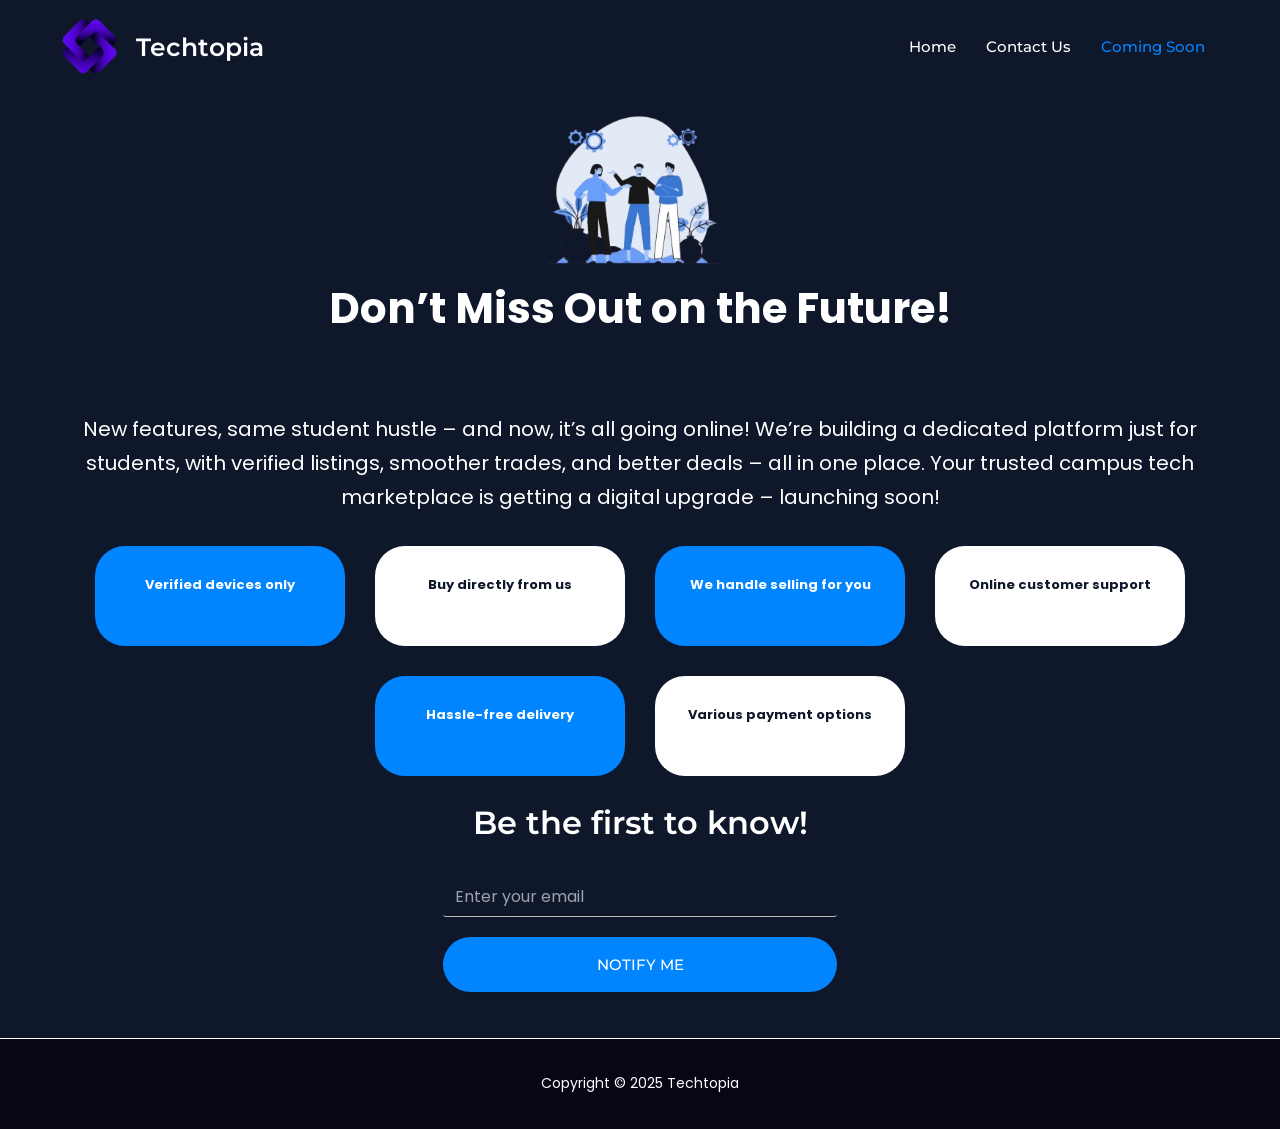
<file: coming-soon/index.html>
<!DOCTYPE html>
<html lang="en-US">
<head>
<meta charset="UTF-8">
<meta name="viewport" content="width=device-width, initial-scale=1">
	<link rel="profile" href="https://gmpg.org/xfn/11"> 
	<title>Techtopia</title>
<meta name="robots" content="max-image-preview:large">
	<style>img:is([sizes="auto" i], [sizes^="auto," i]) { contain-intrinsic-size: 3000px 1500px }</style>
	<link rel="dns-prefetch" href="//fonts.googleapis.com">
<link rel="alternate" type="application/rss+xml" title="Techtopia &raquo; Feed" href="https://tnkHub.github.io/techtopia/feed/">
<link rel="alternate" type="application/rss+xml" title="Techtopia &raquo; Comments Feed" href="https://tnkHub.github.io/techtopia/comments/feed/">
<link rel="alternate" type="application/rss+xml" title="Techtopia &raquo;  Comments Feed" href="https://tnkHub.github.io/techtopia/coming-soon/feed/">
<script>
window._wpemojiSettings = {"baseUrl":"https:\/\/s.w.org\/images\/core\/emoji\/15.1.0\/72x72\/","ext":".png","svgUrl":"https:\/\/s.w.org\/images\/core\/emoji\/15.1.0\/svg\/","svgExt":".svg","source":{"concatemoji":"https:\/\/tnkHub.github.io\/techtopia\/wp-includes\/js\/wp-emoji-release.min.js?ver=6.8.1"}};
/*! This file is auto-generated */
!function(i,n){var o,s,e;function c(e){try{var t={supportTests:e,timestamp:(new Date).valueOf()};sessionStorage.setItem(o,JSON.stringify(t))}catch(e){}}function p(e,t,n){e.clearRect(0,0,e.canvas.width,e.canvas.height),e.fillText(t,0,0);var t=new Uint32Array(e.getImageData(0,0,e.canvas.width,e.canvas.height).data),r=(e.clearRect(0,0,e.canvas.width,e.canvas.height),e.fillText(n,0,0),new Uint32Array(e.getImageData(0,0,e.canvas.width,e.canvas.height).data));return t.every(function(e,t){return e===r[t]})}function u(e,t,n){switch(t){case"flag":return n(e,"🏳️‍⚧️","🏳️​⚧️")?!1:!n(e,"🇺🇳","🇺​🇳")&&!n(e,"🏴󠁧󠁢󠁥󠁮󠁧󠁿","🏴​󠁧​󠁢​󠁥​󠁮​󠁧​󠁿");case"emoji":return!n(e,"🐦‍🔥","🐦​🔥")}return!1}function f(e,t,n){var r="undefined"!=typeof WorkerGlobalScope&&self instanceof WorkerGlobalScope?new OffscreenCanvas(300,150):i.createElement("canvas"),a=r.getContext("2d",{willReadFrequently:!0}),o=(a.textBaseline="top",a.font="600 32px Arial",{});return e.forEach(function(e){o[e]=t(a,e,n)}),o}function t(e){var t=i.createElement("script");t.src=e,t.defer=!0,i.head.appendChild(t)}"undefined"!=typeof Promise&&(o="wpEmojiSettingsSupports",s=["flag","emoji"],n.supports={everything:!0,everythingExceptFlag:!0},e=new Promise(function(e){i.addEventListener("DOMContentLoaded",e,{once:!0})}),new Promise(function(t){var n=function(){try{var e=JSON.parse(sessionStorage.getItem(o));if("object"==typeof e&&"number"==typeof e.timestamp&&(new Date).valueOf()<e.timestamp+604800&&"object"==typeof e.supportTests)return e.supportTests}catch(e){}return null}();if(!n){if("undefined"!=typeof Worker&&"undefined"!=typeof OffscreenCanvas&&"undefined"!=typeof URL&&URL.createObjectURL&&"undefined"!=typeof Blob)try{var e="postMessage("+f.toString()+"("+[JSON.stringify(s),u.toString(),p.toString()].join(",")+"));",r=new Blob([e],{type:"text/javascript"}),a=new Worker(URL.createObjectURL(r),{name:"wpTestEmojiSupports"});return void(a.onmessage=function(e){c(n=e.data),a.terminate(),t(n)})}catch(e){}c(n=f(s,u,p))}t(n)}).then(function(e){for(var t in e)n.supports[t]=e[t],n.supports.everything=n.supports.everything&&n.supports[t],"flag"!==t&&(n.supports.everythingExceptFlag=n.supports.everythingExceptFlag&&n.supports[t]);n.supports.everythingExceptFlag=n.supports.everythingExceptFlag&&!n.supports.flag,n.DOMReady=!1,n.readyCallback=function(){n.DOMReady=!0}}).then(function(){return e}).then(function(){var e;n.supports.everything||(n.readyCallback(),(e=n.source||{}).concatemoji?t(e.concatemoji):e.wpemoji&&e.twemoji&&(t(e.twemoji),t(e.wpemoji)))}))}((window,document),window._wpemojiSettings);
</script>
<link rel="stylesheet" id="astra-theme-css-css" href="https://tnkHub.github.io/techtopia/wp-content/themes/astra/assets/css/minified/main.min.css?ver=4.11.0" media="all">
<style id="astra-theme-css-inline-css">:root{--ast-post-nav-space:0;--ast-container-default-xlg-padding:2.5em;--ast-container-default-lg-padding:2.5em;--ast-container-default-slg-padding:2em;--ast-container-default-md-padding:2.5em;--ast-container-default-sm-padding:2.5em;--ast-container-default-xs-padding:2.4em;--ast-container-default-xxs-padding:1.8em;--ast-code-block-background:var(--ast-global-color-5);--ast-comment-inputs-background:#F9FAFB;--ast-normal-container-width:1200px;--ast-narrow-container-width:750px;--ast-blog-title-font-weight:600;--ast-blog-meta-weight:600;--ast-global-color-primary:var(--ast-global-color-5);--ast-global-color-secondary:var(--ast-global-color-4);--ast-global-color-alternate-background:var(--ast-global-color-7);--ast-global-color-subtle-background:var(--ast-global-color-6);--ast-bg-style-guide:var( --ast-global-color-secondary,--ast-global-color-5 );--ast-shadow-style-guide:0px 0px 4px 0 #ffffff57;--ast-global-dark-bg-style:var( --ast-global-color-secondary,--ast-global-color-5 );--ast-global-dark-lfs:var( --ast-global-color-secondary,--ast-global-color-5 );--ast-widget-bg-color:var( --ast-global-color-secondary,--ast-global-color-5 );--ast-wc-container-head-bg-color:var( --ast-global-color-secondary,--ast-global-color-5 );--ast-title-layout-bg:var( --ast-global-color-secondary,--ast-global-color-5 );--ast-search-border-color:var(--ast-border-color);--ast-lifter-hover-bg:var( --ast-global-color-primary,--ast-global-color-4 );--ast-gallery-block-color:var(--ast-global-color-2);--srfm-color-input-label:var(--ast-global-color-2);}html{font-size:106.25%;}a{color:var(--ast-global-color-1);}a:hover,a:focus{color:var(--ast-global-color-1);}body,button,input,select,textarea,.ast-button,.ast-custom-button{font-family:'Poppins',sans-serif;font-weight:400;font-size:17px;font-size:1rem;line-height:var(--ast-body-line-height,1.7);}blockquote{color:var(--ast-global-color-2);}h1,.entry-content h1,h2,.entry-content h2,h3,.entry-content h3,h4,.entry-content h4,h5,.entry-content h5,h6,.entry-content h6,.site-title,.site-title a{font-family:'Montserrat',sans-serif;font-weight:600;}.ast-site-identity .site-title a{color:var(--ast-global-color-2);}.site-title{font-size:25px;font-size:1.4705882352941rem;display:block;}header .custom-logo-link img{max-width:59px;width:59px;}.astra-logo-svg{width:59px;}.site-header .site-description{font-size:15px;font-size:0.88235294117647rem;display:none;}.entry-title{font-size:24px;font-size:1.4117647058824rem;}.ast-blog-single-element.ast-taxonomy-container a{font-size:14px;font-size:0.82352941176471rem;}.ast-blog-meta-container{font-size:13px;font-size:0.76470588235294rem;}.archive .ast-article-post .ast-article-inner,.blog .ast-article-post .ast-article-inner,.archive .ast-article-post .ast-article-inner:hover,.blog .ast-article-post .ast-article-inner:hover{border-top-left-radius:0px;border-top-right-radius:0px;border-bottom-right-radius:0px;border-bottom-left-radius:0px;overflow:hidden;}h1,.entry-content h1{font-size:48px;font-size:2.8235294117647rem;font-weight:600;font-family:'Montserrat',sans-serif;line-height:1.14em;}h2,.entry-content h2{font-size:40px;font-size:2.3529411764706rem;font-weight:600;font-family:'Montserrat',sans-serif;line-height:1.19em;}h3,.entry-content h3{font-size:32px;font-size:1.8823529411765rem;font-weight:600;font-family:'Montserrat',sans-serif;line-height:1.22em;}h4,.entry-content h4{font-size:24px;font-size:1.4117647058824rem;line-height:1.29em;font-weight:600;font-family:'Montserrat',sans-serif;}h5,.entry-content h5{font-size:20px;font-size:1.1764705882353rem;line-height:1.5em;font-weight:600;font-family:'Montserrat',sans-serif;}h6,.entry-content h6{font-size:17px;font-size:1rem;line-height:1em;font-weight:600;font-family:'Montserrat',sans-serif;text-transform:uppercase;letter-spacing:2px;}::selection{background-color:var(--ast-global-color-4);color:#ffffff;}body,h1,.entry-title a,.entry-content h1,h2,.entry-content h2,h3,.entry-content h3,h4,.entry-content h4,h5,.entry-content h5,h6,.entry-content h6{color:var(--ast-global-color-2);}.tagcloud a:hover,.tagcloud a:focus,.tagcloud a.current-item{color:#ffffff;border-color:var(--ast-global-color-1);background-color:var(--ast-global-color-1);}input:focus,input[type="text"]:focus,input[type="email"]:focus,input[type="url"]:focus,input[type="password"]:focus,input[type="reset"]:focus,input[type="search"]:focus,textarea:focus{border-color:var(--ast-global-color-1);}input[type="radio"]:checked,input[type=reset],input[type="checkbox"]:checked,input[type="checkbox"]:hover:checked,input[type="checkbox"]:focus:checked,input[type=range]::-webkit-slider-thumb{border-color:var(--ast-global-color-1);background-color:var(--ast-global-color-1);box-shadow:none;}.site-footer a:hover + .post-count,.site-footer a:focus + .post-count{background:var(--ast-global-color-1);border-color:var(--ast-global-color-1);}.single .nav-links .nav-previous,.single .nav-links .nav-next{color:var(--ast-global-color-1);}.entry-meta,.entry-meta *{line-height:1.45;color:var(--ast-global-color-1);font-weight:600;}.entry-meta a:not(.ast-button):hover,.entry-meta a:not(.ast-button):hover *,.entry-meta a:not(.ast-button):focus,.entry-meta a:not(.ast-button):focus *,.page-links > .page-link,.page-links .page-link:hover,.post-navigation a:hover{color:var(--ast-global-color-1);}#cat option,.secondary .calendar_wrap thead a,.secondary .calendar_wrap thead a:visited{color:var(--ast-global-color-1);}.secondary .calendar_wrap #today,.ast-progress-val span{background:var(--ast-global-color-1);}.secondary a:hover + .post-count,.secondary a:focus + .post-count{background:var(--ast-global-color-1);border-color:var(--ast-global-color-1);}.calendar_wrap #today > a{color:#ffffff;}.page-links .page-link,.single .post-navigation a{color:var(--ast-global-color-2);}.ast-search-menu-icon .search-form button.search-submit{padding:0 4px;}.ast-search-menu-icon form.search-form{padding-right:0;}.ast-search-menu-icon.slide-search input.search-field{width:0;}.ast-header-search .ast-search-menu-icon.ast-dropdown-active .search-form,.ast-header-search .ast-search-menu-icon.ast-dropdown-active .search-field:focus{transition:all 0.2s;}.search-form input.search-field:focus{outline:none;}.ast-search-menu-icon .search-form button.search-submit:focus,.ast-theme-transparent-header .ast-header-search .ast-dropdown-active .ast-icon,.ast-theme-transparent-header .ast-inline-search .search-field:focus .ast-icon{color:var(--ast-global-color-1);}.ast-header-search .slide-search .search-form{border:2px solid var(--ast-global-color-0);}.ast-header-search .slide-search .search-field{background-color:(--ast-global-dark-bg-style);}.ast-archive-title{color:var(--ast-global-color-2);}.widget-title,.widget .wp-block-heading{font-size:24px;font-size:1.4117647058824rem;color:var(--ast-global-color-2);}.ast-single-post .entry-content a,.ast-comment-content a:not(.ast-comment-edit-reply-wrap a){text-decoration:underline;}.ast-single-post .elementor-widget-button .elementor-button,.ast-single-post .entry-content .uagb-tab a,.ast-single-post .entry-content .uagb-ifb-cta a,.ast-single-post .entry-content .uabb-module-content a,.ast-single-post .entry-content .uagb-post-grid a,.ast-single-post .entry-content .uagb-timeline a,.ast-single-post .entry-content .uagb-toc__wrap a,.ast-single-post .entry-content .uagb-taxomony-box a,.ast-single-post .entry-content .woocommerce a,.entry-content .wp-block-latest-posts > li > a,.ast-single-post .entry-content .wp-block-file__button,a.ast-post-filter-single,.ast-single-post .ast-comment-content .comment-reply-link,.ast-single-post .ast-comment-content .comment-edit-link{text-decoration:none;}.ast-search-menu-icon.slide-search a:focus-visible:focus-visible,.astra-search-icon:focus-visible,#close:focus-visible,a:focus-visible,.ast-menu-toggle:focus-visible,.site .skip-link:focus-visible,.wp-block-loginout input:focus-visible,.wp-block-search.wp-block-search__button-inside .wp-block-search__inside-wrapper,.ast-header-navigation-arrow:focus-visible,.woocommerce .wc-proceed-to-checkout > .checkout-button:focus-visible,.woocommerce .woocommerce-MyAccount-navigation ul li a:focus-visible,.ast-orders-table__row .ast-orders-table__cell:focus-visible,.woocommerce .woocommerce-order-details .order-again > .button:focus-visible,.woocommerce .woocommerce-message a.button.wc-forward:focus-visible,.woocommerce #minus_qty:focus-visible,.woocommerce #plus_qty:focus-visible,a#ast-apply-coupon:focus-visible,.woocommerce .woocommerce-info a:focus-visible,.woocommerce .astra-shop-summary-wrap a:focus-visible,.woocommerce a.wc-forward:focus-visible,#ast-apply-coupon:focus-visible,.woocommerce-js .woocommerce-mini-cart-item a.remove:focus-visible,#close:focus-visible,.button.search-submit:focus-visible,#search_submit:focus,.normal-search:focus-visible,.ast-header-account-wrap:focus-visible,.woocommerce .ast-on-card-button.ast-quick-view-trigger:focus{outline-style:dotted;outline-color:inherit;outline-width:thin;}input:focus,input[type="text"]:focus,input[type="email"]:focus,input[type="url"]:focus,input[type="password"]:focus,input[type="reset"]:focus,input[type="search"]:focus,input[type="number"]:focus,textarea:focus,.wp-block-search__input:focus,[data-section="section-header-mobile-trigger"] .ast-button-wrap .ast-mobile-menu-trigger-minimal:focus,.ast-mobile-popup-drawer.active .menu-toggle-close:focus,.woocommerce-ordering select.orderby:focus,#ast-scroll-top:focus,#coupon_code:focus,.woocommerce-page #comment:focus,.woocommerce #reviews #respond input#submit:focus,.woocommerce a.add_to_cart_button:focus,.woocommerce .button.single_add_to_cart_button:focus,.woocommerce .woocommerce-cart-form button:focus,.woocommerce .woocommerce-cart-form__cart-item .quantity .qty:focus,.woocommerce .woocommerce-billing-fields .woocommerce-billing-fields__field-wrapper .woocommerce-input-wrapper > .input-text:focus,.woocommerce #order_comments:focus,.woocommerce #place_order:focus,.woocommerce .woocommerce-address-fields .woocommerce-address-fields__field-wrapper .woocommerce-input-wrapper > .input-text:focus,.woocommerce .woocommerce-MyAccount-content form button:focus,.woocommerce .woocommerce-MyAccount-content .woocommerce-EditAccountForm .woocommerce-form-row .woocommerce-Input.input-text:focus,.woocommerce .ast-woocommerce-container .woocommerce-pagination ul.page-numbers li a:focus,body #content .woocommerce form .form-row .select2-container--default .select2-selection--single:focus,#ast-coupon-code:focus,.woocommerce.woocommerce-js .quantity input[type=number]:focus,.woocommerce-js .woocommerce-mini-cart-item .quantity input[type=number]:focus,.woocommerce p#ast-coupon-trigger:focus{border-style:dotted;border-color:inherit;border-width:thin;}input{outline:none;}.ast-logo-title-inline .site-logo-img{padding-right:1em;}.site-logo-img img{ transition:all 0.2s linear;}body .ast-oembed-container *{position:absolute;top:0;width:100%;height:100%;left:0;}body .wp-block-embed-pocket-casts .ast-oembed-container *{position:unset;}.ast-single-post-featured-section + article {margin-top: 2em;}.site-content .ast-single-post-featured-section img {width: 100%;overflow: hidden;object-fit: cover;}.ast-separate-container .site-content .ast-single-post-featured-section + article {margin-top: -80px;z-index: 9;position: relative;border-radius: 4px;}@media (min-width: 922px) {.ast-no-sidebar .site-content .ast-article-image-container--wide {margin-left: -120px;margin-right: -120px;max-width: unset;width: unset;}.ast-left-sidebar .site-content .ast-article-image-container--wide,.ast-right-sidebar .site-content .ast-article-image-container--wide {margin-left: -10px;margin-right: -10px;}.site-content .ast-article-image-container--full {margin-left: calc( -50vw + 50%);margin-right: calc( -50vw + 50%);max-width: 100vw;width: 100vw;}.ast-left-sidebar .site-content .ast-article-image-container--full,.ast-right-sidebar .site-content .ast-article-image-container--full {margin-left: -10px;margin-right: -10px;max-width: inherit;width: auto;}}.site > .ast-single-related-posts-container {margin-top: 0;}@media (min-width: 922px) {.ast-desktop .ast-container--narrow {max-width: var(--ast-narrow-container-width);margin: 0 auto;}}input[type="text"],input[type="number"],input[type="email"],input[type="url"],input[type="password"],input[type="search"],input[type=reset],input[type=tel],input[type=date],select,textarea{font-size:16px;font-style:normal;font-weight:400;line-height:24px;width:100%;padding:12px 16px;border-radius:4px;box-shadow:0px 1px 2px 0px rgba(0,0,0,0.05);color:var(--ast-form-input-text,#475569);}input[type="text"],input[type="number"],input[type="email"],input[type="url"],input[type="password"],input[type="search"],input[type=reset],input[type=tel],input[type=date],select{height:40px;}input[type="date"]{border-width:1px;border-style:solid;border-color:var(--ast-border-color);background:var( --ast-global-color-secondary,--ast-global-color-5 );}input[type="text"]:focus,input[type="number"]:focus,input[type="email"]:focus,input[type="url"]:focus,input[type="password"]:focus,input[type="search"]:focus,input[type=reset]:focus,input[type="tel"]:focus,input[type="date"]:focus,select:focus,textarea:focus{border-color:#046BD2;box-shadow:none;outline:none;color:var(--ast-form-input-focus-text,#475569);}label,legend{color:#111827;font-size:14px;font-style:normal;font-weight:500;line-height:20px;}select{padding:6px 10px;}fieldset{padding:30px;border-radius:4px;}button,.ast-button,.button,input[type="button"],input[type="reset"],input[type="submit"]{border-radius:4px;box-shadow:0px 1px 2px 0px rgba(0,0,0,0.05);}:root{--ast-comment-inputs-background:var( --ast-global-color-secondary,--ast-global-color-5 );}::placeholder{color:var(--ast-form-field-color,#9CA3AF);}::-ms-input-placeholder{color:var(--ast-form-field-color,#9CA3AF);}@media (max-width:921.9px){#ast-desktop-header{display:none;}}@media (min-width:922px){#ast-mobile-header{display:none;}}.wp-block-buttons.aligncenter{justify-content:center;}@media (max-width:921px){.ast-theme-transparent-header #primary,.ast-theme-transparent-header #secondary{padding:0;}}@media (max-width:921px){.ast-plain-container.ast-no-sidebar #primary{padding:0;}}.ast-plain-container.ast-no-sidebar #primary{margin-top:0;margin-bottom:0;}@media (max-width:921px){.ast-separate-container #primary,.ast-narrow-container #primary{padding-top:0px;}}@media (max-width:544px){.ast-separate-container #primary,.ast-narrow-container #primary{padding-top:0px;}}@media (max-width:921px){.ast-separate-container #primary,.ast-narrow-container #primary{padding-bottom:0px;}}@media (max-width:544px){.ast-separate-container #primary,.ast-narrow-container #primary{padding-bottom:0px;}}.wp-block-button.is-style-outline .wp-block-button__link{border-color:var(--ast-global-color-0);border-top-width:1px;border-right-width:1px;border-bottom-width:1px;border-left-width:1px;}div.wp-block-button.is-style-outline > .wp-block-button__link:not(.has-text-color),div.wp-block-button.wp-block-button__link.is-style-outline:not(.has-text-color){color:var(--ast-global-color-0);}.wp-block-button.is-style-outline .wp-block-button__link:hover,.wp-block-buttons .wp-block-button.is-style-outline .wp-block-button__link:focus,.wp-block-buttons .wp-block-button.is-style-outline > .wp-block-button__link:not(.has-text-color):hover,.wp-block-buttons .wp-block-button.wp-block-button__link.is-style-outline:not(.has-text-color):hover{color:#ffffff;background-color:var(--ast-global-color-1);border-color:var(--ast-global-color-1);}.post-page-numbers.current .page-link,.ast-pagination .page-numbers.current{color:#ffffff;border-color:var(--ast-global-color-4);background-color:var(--ast-global-color-4);}.wp-block-button.is-style-outline .wp-block-button__link{border-top-width:1px;border-right-width:1px;border-bottom-width:1px;border-left-width:1px;}.wp-block-buttons .wp-block-button.is-style-outline .wp-block-button__link.wp-element-button,.ast-outline-button,.wp-block-uagb-buttons-child .uagb-buttons-repeater.ast-outline-button{border-color:var(--ast-global-color-0);border-top-width:1px;border-right-width:1px;border-bottom-width:1px;border-left-width:1px;font-family:'Montserrat',sans-serif;font-weight:500;font-size:14px;font-size:0.82352941176471rem;line-height:1em;text-transform:uppercase;letter-spacing:0;padding-top:18px;padding-right:32px;padding-bottom:18px;padding-left:32px;border-top-left-radius:50px;border-top-right-radius:50px;border-bottom-right-radius:50px;border-bottom-left-radius:50px;}.wp-block-buttons .wp-block-button.is-style-outline > .wp-block-button__link:not(.has-text-color),.wp-block-buttons .wp-block-button.wp-block-button__link.is-style-outline:not(.has-text-color),.ast-outline-button{color:var(--ast-global-color-0);}.wp-block-button.is-style-outline .wp-block-button__link:hover,.wp-block-buttons .wp-block-button.is-style-outline .wp-block-button__link:focus,.wp-block-buttons .wp-block-button.is-style-outline > .wp-block-button__link:not(.has-text-color):hover,.wp-block-buttons .wp-block-button.wp-block-button__link.is-style-outline:not(.has-text-color):hover,.ast-outline-button:hover,.ast-outline-button:focus,.wp-block-uagb-buttons-child .uagb-buttons-repeater.ast-outline-button:hover,.wp-block-uagb-buttons-child .uagb-buttons-repeater.ast-outline-button:focus{color:#ffffff;background-color:var(--ast-global-color-1);border-color:var(--ast-global-color-1);}.ast-single-post .entry-content a.ast-outline-button,.ast-single-post .entry-content .is-style-outline>.wp-block-button__link{text-decoration:none;}.wp-block-button .wp-block-button__link.wp-element-button.is-style-outline:not(.has-background),.wp-block-button.is-style-outline>.wp-block-button__link.wp-element-button:not(.has-background),.ast-outline-button{background-color:transparent;}.uagb-buttons-repeater.ast-outline-button{border-radius:9999px;}@media (max-width:921px){.wp-block-buttons .wp-block-button.is-style-outline .wp-block-button__link.wp-element-button,.ast-outline-button,.wp-block-uagb-buttons-child .uagb-buttons-repeater.ast-outline-button{font-size:14px;font-size:0.82352941176471rem;padding-top:16px;padding-right:28px;padding-bottom:16px;padding-left:28px;border-top-left-radius:50px;border-top-right-radius:50px;border-bottom-right-radius:50px;border-bottom-left-radius:50px;}}@media (max-width:544px){.wp-block-buttons .wp-block-button.is-style-outline .wp-block-button__link.wp-element-button,.ast-outline-button,.wp-block-uagb-buttons-child .uagb-buttons-repeater.ast-outline-button{font-size:14px;font-size:0.82352941176471rem;padding-top:14px;padding-right:24px;padding-bottom:14px;padding-left:24px;border-top-left-radius:50px;border-top-right-radius:50px;border-bottom-right-radius:50px;border-bottom-left-radius:50px;}}.entry-content[data-ast-blocks-layout] > figure{margin-bottom:1em;}h1.widget-title{font-weight:600;}h2.widget-title{font-weight:600;}h3.widget-title{font-weight:600;}#page{display:flex;flex-direction:column;min-height:100vh;}.ast-404-layout-1 h1.page-title{color:var(--ast-global-color-2);}.single .post-navigation a{line-height:1em;height:inherit;}.error-404 .page-sub-title{font-size:1.5rem;font-weight:inherit;}.search .site-content .content-area .search-form{margin-bottom:0;}#page .site-content{flex-grow:1;}.widget{margin-bottom:1.25em;}#secondary li{line-height:1.5em;}#secondary .wp-block-group h2{margin-bottom:0.7em;}#secondary h2{font-size:1.7rem;}.ast-separate-container .ast-article-post,.ast-separate-container .ast-article-single,.ast-separate-container .comment-respond{padding:3em;}.ast-separate-container .ast-article-single .ast-article-single{padding:0;}.ast-article-single .wp-block-post-template-is-layout-grid{padding-left:0;}.ast-separate-container .comments-title,.ast-narrow-container .comments-title{padding:1.5em 2em;}.ast-page-builder-template .comment-form-textarea,.ast-comment-formwrap .ast-grid-common-col{padding:0;}.ast-comment-formwrap{padding:0;display:inline-flex;column-gap:20px;width:100%;margin-left:0;margin-right:0;}.comments-area textarea#comment:focus,.comments-area textarea#comment:active,.comments-area .ast-comment-formwrap input[type="text"]:focus,.comments-area .ast-comment-formwrap input[type="text"]:active {box-shadow:none;outline:none;}.archive.ast-page-builder-template .entry-header{margin-top:2em;}.ast-page-builder-template .ast-comment-formwrap{width:100%;}.entry-title{margin-bottom:0.6em;}.ast-archive-description p{font-size:inherit;font-weight:inherit;line-height:inherit;}.ast-separate-container .ast-comment-list li.depth-1,.hentry{margin-bottom:1.5em;}.site-content section.ast-archive-description{margin-bottom:2em;}@media (min-width:921px){.ast-left-sidebar.ast-page-builder-template #secondary,.archive.ast-right-sidebar.ast-page-builder-template .site-main{padding-left:20px;padding-right:20px;}}@media (max-width:544px){.ast-comment-formwrap.ast-row{column-gap:10px;display:inline-block;}#ast-commentform .ast-grid-common-col{position:relative;width:100%;}}@media (min-width:1201px){.ast-separate-container .ast-article-post,.ast-separate-container .ast-article-single,.ast-separate-container .ast-author-box,.ast-separate-container .ast-404-layout-1,.ast-separate-container .no-results{padding:3em;}}@media (max-width:921px){.ast-separate-container #primary,.ast-separate-container #secondary{padding:1.5em 0;}#primary,#secondary{padding:1.5em 0;margin:0;}.ast-left-sidebar #content > .ast-container{display:flex;flex-direction:column-reverse;width:100%;}}@media (min-width:922px){.ast-separate-container.ast-right-sidebar #primary,.ast-separate-container.ast-left-sidebar #primary{border:0;}.search-no-results.ast-separate-container #primary{margin-bottom:4em;}}.wp-block-button .wp-block-button__link{color:#ffffff;}.wp-block-button .wp-block-button__link:hover,.wp-block-button .wp-block-button__link:focus{color:#ffffff;background-color:var(--ast-global-color-1);border-color:var(--ast-global-color-1);}.wp-block-button .wp-block-button__link,.wp-block-search .wp-block-search__button,body .wp-block-file .wp-block-file__button{border-style:solid;border-top-width:1px;border-right-width:1px;border-left-width:1px;border-bottom-width:1px;border-color:var(--ast-global-color-0);background-color:var(--ast-global-color-0);color:#ffffff;font-family:'Montserrat',sans-serif;font-weight:500;line-height:1em;text-transform:uppercase;letter-spacing:0;font-size:14px;font-size:0.82352941176471rem;border-top-left-radius:50px;border-top-right-radius:50px;border-bottom-right-radius:50px;border-bottom-left-radius:50px;padding-top:18px;padding-right:32px;padding-bottom:18px;padding-left:32px;}.ast-single-post .entry-content .wp-block-button .wp-block-button__link,.ast-single-post .entry-content .wp-block-search .wp-block-search__button,body .entry-content .wp-block-file .wp-block-file__button{text-decoration:none;}@media (max-width:921px){.wp-block-button .wp-block-button__link,.wp-block-search .wp-block-search__button,body .wp-block-file .wp-block-file__button{font-size:14px;font-size:0.82352941176471rem;padding-top:16px;padding-right:28px;padding-bottom:16px;padding-left:28px;border-top-left-radius:50px;border-top-right-radius:50px;border-bottom-right-radius:50px;border-bottom-left-radius:50px;}}@media (max-width:544px){.wp-block-button .wp-block-button__link,.wp-block-search .wp-block-search__button,body .wp-block-file .wp-block-file__button{font-size:14px;font-size:0.82352941176471rem;padding-top:14px;padding-right:24px;padding-bottom:14px;padding-left:24px;border-top-left-radius:50px;border-top-right-radius:50px;border-bottom-right-radius:50px;border-bottom-left-radius:50px;}}.menu-toggle,button,.ast-button,.ast-custom-button,.button,input#submit,input[type="button"],input[type="submit"],input[type="reset"],#comments .submit,.search .search-submit,form[CLASS*="wp-block-search__"].wp-block-search .wp-block-search__inside-wrapper .wp-block-search__button,body .wp-block-file .wp-block-file__button,.search .search-submit,.woocommerce-js a.button,.woocommerce button.button,.woocommerce .woocommerce-message a.button,.woocommerce #respond input#submit.alt,.woocommerce input.button.alt,.woocommerce input.button,.woocommerce input.button:disabled,.woocommerce input.button:disabled[disabled],.woocommerce input.button:disabled:hover,.woocommerce input.button:disabled[disabled]:hover,.woocommerce #respond input#submit,.woocommerce button.button.alt.disabled,.wc-block-grid__products .wc-block-grid__product .wp-block-button__link,.wc-block-grid__product-onsale,[CLASS*="wc-block"] button,.woocommerce-js .astra-cart-drawer .astra-cart-drawer-content .woocommerce-mini-cart__buttons .button:not(.checkout):not(.ast-continue-shopping),.woocommerce-js .astra-cart-drawer .astra-cart-drawer-content .woocommerce-mini-cart__buttons a.checkout,.woocommerce button.button.alt.disabled.wc-variation-selection-needed,[CLASS*="wc-block"] .wc-block-components-button{border-style:solid;border-top-width:1px;border-right-width:1px;border-left-width:1px;border-bottom-width:1px;color:#ffffff;border-color:var(--ast-global-color-0);background-color:var(--ast-global-color-0);padding-top:18px;padding-right:32px;padding-bottom:18px;padding-left:32px;font-family:'Montserrat',sans-serif;font-weight:500;font-size:14px;font-size:0.82352941176471rem;line-height:1em;text-transform:uppercase;letter-spacing:0;border-top-left-radius:50px;border-top-right-radius:50px;border-bottom-right-radius:50px;border-bottom-left-radius:50px;}button:focus,.menu-toggle:hover,button:hover,.ast-button:hover,.ast-custom-button:hover .button:hover,.ast-custom-button:hover ,input[type=reset]:hover,input[type=reset]:focus,input#submit:hover,input#submit:focus,input[type="button"]:hover,input[type="button"]:focus,input[type="submit"]:hover,input[type="submit"]:focus,form[CLASS*="wp-block-search__"].wp-block-search .wp-block-search__inside-wrapper .wp-block-search__button:hover,form[CLASS*="wp-block-search__"].wp-block-search .wp-block-search__inside-wrapper .wp-block-search__button:focus,body .wp-block-file .wp-block-file__button:hover,body .wp-block-file .wp-block-file__button:focus,.woocommerce-js a.button:hover,.woocommerce button.button:hover,.woocommerce .woocommerce-message a.button:hover,.woocommerce #respond input#submit:hover,.woocommerce #respond input#submit.alt:hover,.woocommerce input.button.alt:hover,.woocommerce input.button:hover,.woocommerce button.button.alt.disabled:hover,.wc-block-grid__products .wc-block-grid__product .wp-block-button__link:hover,[CLASS*="wc-block"] button:hover,.woocommerce-js .astra-cart-drawer .astra-cart-drawer-content .woocommerce-mini-cart__buttons .button:not(.checkout):not(.ast-continue-shopping):hover,.woocommerce-js .astra-cart-drawer .astra-cart-drawer-content .woocommerce-mini-cart__buttons a.checkout:hover,.woocommerce button.button.alt.disabled.wc-variation-selection-needed:hover,[CLASS*="wc-block"] .wc-block-components-button:hover,[CLASS*="wc-block"] .wc-block-components-button:focus{color:#ffffff;background-color:var(--ast-global-color-1);border-color:var(--ast-global-color-1);}form[CLASS*="wp-block-search__"].wp-block-search .wp-block-search__inside-wrapper .wp-block-search__button.has-icon{padding-top:calc(18px - 3px);padding-right:calc(32px - 3px);padding-bottom:calc(18px - 3px);padding-left:calc(32px - 3px);}@media (max-width:921px){.menu-toggle,button,.ast-button,.ast-custom-button,.button,input#submit,input[type="button"],input[type="submit"],input[type="reset"],#comments .submit,.search .search-submit,form[CLASS*="wp-block-search__"].wp-block-search .wp-block-search__inside-wrapper .wp-block-search__button,body .wp-block-file .wp-block-file__button,.search .search-submit,.woocommerce-js a.button,.woocommerce button.button,.woocommerce .woocommerce-message a.button,.woocommerce #respond input#submit.alt,.woocommerce input.button.alt,.woocommerce input.button,.woocommerce input.button:disabled,.woocommerce input.button:disabled[disabled],.woocommerce input.button:disabled:hover,.woocommerce input.button:disabled[disabled]:hover,.woocommerce #respond input#submit,.woocommerce button.button.alt.disabled,.wc-block-grid__products .wc-block-grid__product .wp-block-button__link,.wc-block-grid__product-onsale,[CLASS*="wc-block"] button,.woocommerce-js .astra-cart-drawer .astra-cart-drawer-content .woocommerce-mini-cart__buttons .button:not(.checkout):not(.ast-continue-shopping),.woocommerce-js .astra-cart-drawer .astra-cart-drawer-content .woocommerce-mini-cart__buttons a.checkout,.woocommerce button.button.alt.disabled.wc-variation-selection-needed,[CLASS*="wc-block"] .wc-block-components-button{padding-top:16px;padding-right:28px;padding-bottom:16px;padding-left:28px;font-size:14px;font-size:0.82352941176471rem;border-top-left-radius:50px;border-top-right-radius:50px;border-bottom-right-radius:50px;border-bottom-left-radius:50px;}}@media (max-width:544px){.menu-toggle,button,.ast-button,.ast-custom-button,.button,input#submit,input[type="button"],input[type="submit"],input[type="reset"],#comments .submit,.search .search-submit,form[CLASS*="wp-block-search__"].wp-block-search .wp-block-search__inside-wrapper .wp-block-search__button,body .wp-block-file .wp-block-file__button,.search .search-submit,.woocommerce-js a.button,.woocommerce button.button,.woocommerce .woocommerce-message a.button,.woocommerce #respond input#submit.alt,.woocommerce input.button.alt,.woocommerce input.button,.woocommerce input.button:disabled,.woocommerce input.button:disabled[disabled],.woocommerce input.button:disabled:hover,.woocommerce input.button:disabled[disabled]:hover,.woocommerce #respond input#submit,.woocommerce button.button.alt.disabled,.wc-block-grid__products .wc-block-grid__product .wp-block-button__link,.wc-block-grid__product-onsale,[CLASS*="wc-block"] button,.woocommerce-js .astra-cart-drawer .astra-cart-drawer-content .woocommerce-mini-cart__buttons .button:not(.checkout):not(.ast-continue-shopping),.woocommerce-js .astra-cart-drawer .astra-cart-drawer-content .woocommerce-mini-cart__buttons a.checkout,.woocommerce button.button.alt.disabled.wc-variation-selection-needed,[CLASS*="wc-block"] .wc-block-components-button{padding-top:14px;padding-right:24px;padding-bottom:14px;padding-left:24px;font-size:14px;font-size:0.82352941176471rem;border-top-left-radius:50px;border-top-right-radius:50px;border-bottom-right-radius:50px;border-bottom-left-radius:50px;}}@media (max-width:921px){.menu-toggle,button,.ast-button,.button,input#submit,input[type="button"],input[type="submit"],input[type="reset"]{font-size:14px;font-size:0.82352941176471rem;}.ast-mobile-header-stack .main-header-bar .ast-search-menu-icon{display:inline-block;}.ast-header-break-point.ast-header-custom-item-outside .ast-mobile-header-stack .main-header-bar .ast-search-icon{margin:0;}.ast-comment-avatar-wrap img{max-width:2.5em;}.ast-comment-meta{padding:0 1.8888em 1.3333em;}}@media (min-width:544px){.ast-container{max-width:100%;}}@media (max-width:544px){.ast-separate-container .ast-article-post,.ast-separate-container .ast-article-single,.ast-separate-container .comments-title,.ast-separate-container .ast-archive-description{padding:1.5em 1em;}.ast-separate-container #content .ast-container{padding-left:0.54em;padding-right:0.54em;}.ast-separate-container .ast-comment-list .bypostauthor{padding:.5em;}.ast-search-menu-icon.ast-dropdown-active .search-field{width:170px;}.menu-toggle,button,.ast-button,.button,input#submit,input[type="button"],input[type="submit"],input[type="reset"]{font-size:14px;font-size:0.82352941176471rem;}} #ast-mobile-header .ast-site-header-cart-li a{pointer-events:none;}.ast-separate-container{background-color:#fcf9f9;background-image:none;}@media (max-width:921px){.widget-title{font-size:24px;font-size:1.4117647058824rem;}body,button,input,select,textarea,.ast-button,.ast-custom-button{font-size:17px;font-size:1rem;}#secondary,#secondary button,#secondary input,#secondary select,#secondary textarea{font-size:17px;font-size:1rem;}.site-title{display:block;}.site-header .site-description{display:none;}.entry-title{font-size:22px;font-size:1.2941176470588rem;}h1,.entry-content h1{font-size:36px;}h2,.entry-content h2{font-size:30px;}h3,.entry-content h3{font-size:25px;}h4,.entry-content h4{font-size:20px;font-size:1.1764705882353rem;}h5,.entry-content h5{font-size:17px;font-size:1rem;}h6,.entry-content h6{font-size:15px;font-size:0.88235294117647rem;}}@media (max-width:544px){.widget-title{font-size:24px;font-size:1.4117647058824rem;}body,button,input,select,textarea,.ast-button,.ast-custom-button{font-size:17px;font-size:1rem;}#secondary,#secondary button,#secondary input,#secondary select,#secondary textarea{font-size:17px;font-size:1rem;}.site-title{display:block;}.site-header .site-description{display:none;}.entry-title{font-size:20px;font-size:1.1764705882353rem;}h1,.entry-content h1{font-size:32px;}h2,.entry-content h2{font-size:26px;}h3,.entry-content h3{font-size:22px;}h4,.entry-content h4{font-size:18px;font-size:1.0588235294118rem;}h5,.entry-content h5{font-size:15px;font-size:0.88235294117647rem;}h6,.entry-content h6{font-size:13px;font-size:0.76470588235294rem;}}@media (max-width:544px){html{font-size:106.25%;}}@media (min-width:922px){.ast-container{max-width:1240px;}}@media (min-width:922px){.site-content .ast-container{display:flex;}}@media (max-width:921px){.site-content .ast-container{flex-direction:column;}}.entry-content h1,.entry-content h2,.entry-content h3,.entry-content h4,.entry-content h5,.entry-content h6{clear:none;}@media (min-width:922px){.main-header-menu .sub-menu .menu-item.ast-left-align-sub-menu:hover > .sub-menu,.main-header-menu .sub-menu .menu-item.ast-left-align-sub-menu.focus > .sub-menu{margin-left:-0px;}}.entry-content li > p{margin-bottom:0;}.site .comments-area{padding-top:2em;padding-bottom:2em;margin-top:2em;}.wp-block-file {display: flex;align-items: center;flex-wrap: wrap;justify-content: space-between;}.wp-block-pullquote {border: none;}.wp-block-pullquote blockquote::before {content: "\201D";font-family: "Helvetica",sans-serif;display: flex;transform: rotate( 180deg );font-size: 6rem;font-style: normal;line-height: 1;font-weight: bold;align-items: center;justify-content: center;}.has-text-align-right > blockquote::before {justify-content: flex-start;}.has-text-align-left > blockquote::before {justify-content: flex-end;}figure.wp-block-pullquote.is-style-solid-color blockquote {max-width: 100%;text-align: inherit;}:root {--wp--custom--ast-default-block-top-padding: 100px;--wp--custom--ast-default-block-right-padding: 80px;--wp--custom--ast-default-block-bottom-padding: 100px;--wp--custom--ast-default-block-left-padding: 80px;--wp--custom--ast-container-width: 1200px;--wp--custom--ast-content-width-size: 1200px;--wp--custom--ast-wide-width-size: calc(1200px + var(--wp--custom--ast-default-block-left-padding) + var(--wp--custom--ast-default-block-right-padding));}.ast-narrow-container {--wp--custom--ast-content-width-size: 750px;--wp--custom--ast-wide-width-size: 750px;}@media(max-width: 921px) {:root {--wp--custom--ast-default-block-top-padding: 50px;--wp--custom--ast-default-block-right-padding: 50px;--wp--custom--ast-default-block-bottom-padding: 50px;--wp--custom--ast-default-block-left-padding: 50px;}}@media(max-width: 544px) {:root {--wp--custom--ast-default-block-top-padding: 50px;--wp--custom--ast-default-block-right-padding: 30px;--wp--custom--ast-default-block-bottom-padding: 50px;--wp--custom--ast-default-block-left-padding: 30px;}}.entry-content > .wp-block-group,.entry-content > .wp-block-cover,.entry-content > .wp-block-columns {padding-top: var(--wp--custom--ast-default-block-top-padding);padding-right: var(--wp--custom--ast-default-block-right-padding);padding-bottom: var(--wp--custom--ast-default-block-bottom-padding);padding-left: var(--wp--custom--ast-default-block-left-padding);}.ast-plain-container.ast-no-sidebar .entry-content > .alignfull,.ast-page-builder-template .ast-no-sidebar .entry-content > .alignfull {margin-left: calc( -50vw + 50%);margin-right: calc( -50vw + 50%);max-width: 100vw;width: 100vw;}.ast-plain-container.ast-no-sidebar .entry-content .alignfull .alignfull,.ast-page-builder-template.ast-no-sidebar .entry-content .alignfull .alignfull,.ast-plain-container.ast-no-sidebar .entry-content .alignfull .alignwide,.ast-page-builder-template.ast-no-sidebar .entry-content .alignfull .alignwide,.ast-plain-container.ast-no-sidebar .entry-content .alignwide .alignfull,.ast-page-builder-template.ast-no-sidebar .entry-content .alignwide .alignfull,.ast-plain-container.ast-no-sidebar .entry-content .alignwide .alignwide,.ast-page-builder-template.ast-no-sidebar .entry-content .alignwide .alignwide,.ast-plain-container.ast-no-sidebar .entry-content .wp-block-column .alignfull,.ast-page-builder-template.ast-no-sidebar .entry-content .wp-block-column .alignfull,.ast-plain-container.ast-no-sidebar .entry-content .wp-block-column .alignwide,.ast-page-builder-template.ast-no-sidebar .entry-content .wp-block-column .alignwide {margin-left: auto;margin-right: auto;width: 100%;}[data-ast-blocks-layout] .wp-block-separator:not(.is-style-dots) {height: 0;}[data-ast-blocks-layout] .wp-block-separator {margin: 20px auto;}[data-ast-blocks-layout] .wp-block-separator:not(.is-style-wide):not(.is-style-dots) {max-width: 100px;}[data-ast-blocks-layout] .wp-block-separator.has-background {padding: 0;}.entry-content[data-ast-blocks-layout] > * {max-width: var(--wp--custom--ast-content-width-size);margin-left: auto;margin-right: auto;}.entry-content[data-ast-blocks-layout] > .alignwide {max-width: var(--wp--custom--ast-wide-width-size);}.entry-content[data-ast-blocks-layout] .alignfull {max-width: none;}.entry-content .wp-block-columns {margin-bottom: 0;}blockquote {margin: 1.5em;border-color: rgba(0,0,0,0.05);}.wp-block-quote:not(.has-text-align-right):not(.has-text-align-center) {border-left: 5px solid rgba(0,0,0,0.05);}.has-text-align-right > blockquote,blockquote.has-text-align-right {border-right: 5px solid rgba(0,0,0,0.05);}.has-text-align-left > blockquote,blockquote.has-text-align-left {border-left: 5px solid rgba(0,0,0,0.05);}.wp-block-site-tagline,.wp-block-latest-posts .read-more {margin-top: 15px;}.wp-block-loginout p label {display: block;}.wp-block-loginout p:not(.login-remember):not(.login-submit) input {width: 100%;}.wp-block-loginout input:focus {border-color: transparent;}.wp-block-loginout input:focus {outline: thin dotted;}.entry-content .wp-block-media-text .wp-block-media-text__content {padding: 0 0 0 8%;}.entry-content .wp-block-media-text.has-media-on-the-right .wp-block-media-text__content {padding: 0 8% 0 0;}.entry-content .wp-block-media-text.has-background .wp-block-media-text__content {padding: 8%;}.entry-content .wp-block-cover:not([class*="background-color"]):not(.has-text-color.has-link-color) .wp-block-cover__inner-container,.entry-content .wp-block-cover:not([class*="background-color"]) .wp-block-cover-image-text,.entry-content .wp-block-cover:not([class*="background-color"]) .wp-block-cover-text,.entry-content .wp-block-cover-image:not([class*="background-color"]) .wp-block-cover__inner-container,.entry-content .wp-block-cover-image:not([class*="background-color"]) .wp-block-cover-image-text,.entry-content .wp-block-cover-image:not([class*="background-color"]) .wp-block-cover-text {color: var(--ast-global-color-primary,var(--ast-global-color-5));}.wp-block-loginout .login-remember input {width: 1.1rem;height: 1.1rem;margin: 0 5px 4px 0;vertical-align: middle;}.wp-block-latest-posts > li > *:first-child,.wp-block-latest-posts:not(.is-grid) > li:first-child {margin-top: 0;}.entry-content > .wp-block-buttons,.entry-content > .wp-block-uagb-buttons {margin-bottom: 1.5em;}.wp-block-search__inside-wrapper .wp-block-search__input {padding: 0 10px;color: var(--ast-global-color-3);background: var(--ast-global-color-primary,var(--ast-global-color-5));border-color: var(--ast-border-color);}.wp-block-latest-posts .read-more {margin-bottom: 1.5em;}.wp-block-search__no-button .wp-block-search__inside-wrapper .wp-block-search__input {padding-top: 5px;padding-bottom: 5px;}.wp-block-latest-posts .wp-block-latest-posts__post-date,.wp-block-latest-posts .wp-block-latest-posts__post-author {font-size: 1rem;}.wp-block-latest-posts > li > *,.wp-block-latest-posts:not(.is-grid) > li {margin-top: 12px;margin-bottom: 12px;}.ast-page-builder-template .entry-content[data-ast-blocks-layout] > *,.ast-page-builder-template .entry-content[data-ast-blocks-layout] > .alignfull:not(.wp-block-group):not(.uagb-is-root-container) > * {max-width: none;}.ast-page-builder-template .entry-content[data-ast-blocks-layout] > .alignwide:not(.uagb-is-root-container) > * {max-width: var(--wp--custom--ast-wide-width-size);}.ast-page-builder-template .entry-content[data-ast-blocks-layout] > .inherit-container-width > *,.ast-page-builder-template .entry-content[data-ast-blocks-layout] > *:not(.wp-block-group):not(.uagb-is-root-container) > *,.entry-content[data-ast-blocks-layout] > .wp-block-cover .wp-block-cover__inner-container {max-width: var(--wp--custom--ast-content-width-size) ;margin-left: auto;margin-right: auto;}.entry-content[data-ast-blocks-layout] .wp-block-cover:not(.alignleft):not(.alignright) {width: auto;}@media(max-width: 1200px) {.ast-separate-container .entry-content > .alignfull,.ast-separate-container .entry-content[data-ast-blocks-layout] > .alignwide,.ast-plain-container .entry-content[data-ast-blocks-layout] > .alignwide,.ast-plain-container .entry-content .alignfull {margin-left: calc(-1 * min(var(--ast-container-default-xlg-padding),20px)) ;margin-right: calc(-1 * min(var(--ast-container-default-xlg-padding),20px));}}@media(min-width: 1201px) {.ast-separate-container .entry-content > .alignfull {margin-left: calc(-1 * var(--ast-container-default-xlg-padding) );margin-right: calc(-1 * var(--ast-container-default-xlg-padding) );}.ast-separate-container .entry-content[data-ast-blocks-layout] > .alignwide,.ast-plain-container .entry-content[data-ast-blocks-layout] > .alignwide {margin-left: calc(-1 * var(--wp--custom--ast-default-block-left-padding) );margin-right: calc(-1 * var(--wp--custom--ast-default-block-right-padding) );}}@media(min-width: 921px) {.ast-separate-container .entry-content .wp-block-group.alignwide:not(.inherit-container-width) > :where(:not(.alignleft):not(.alignright)),.ast-plain-container .entry-content .wp-block-group.alignwide:not(.inherit-container-width) > :where(:not(.alignleft):not(.alignright)) {max-width: calc( var(--wp--custom--ast-content-width-size) + 80px );}.ast-plain-container.ast-right-sidebar .entry-content[data-ast-blocks-layout] .alignfull,.ast-plain-container.ast-left-sidebar .entry-content[data-ast-blocks-layout] .alignfull {margin-left: -60px;margin-right: -60px;}}@media(min-width: 544px) {.entry-content > .alignleft {margin-right: 20px;}.entry-content > .alignright {margin-left: 20px;}}@media (max-width:544px){.wp-block-columns .wp-block-column:not(:last-child){margin-bottom:20px;}.wp-block-latest-posts{margin:0;}}@media( max-width: 600px ) {.entry-content .wp-block-media-text .wp-block-media-text__content,.entry-content .wp-block-media-text.has-media-on-the-right .wp-block-media-text__content {padding: 8% 0 0;}.entry-content .wp-block-media-text.has-background .wp-block-media-text__content {padding: 8%;}}.ast-narrow-container .site-content .wp-block-uagb-image--align-full .wp-block-uagb-image__figure {max-width: 100%;margin-left: auto;margin-right: auto;}.entry-content ul,.entry-content ol {padding: revert;margin: revert;padding-left: 20px;}:root .has-ast-global-color-0-color{color:var(--ast-global-color-0);}:root .has-ast-global-color-0-background-color{background-color:var(--ast-global-color-0);}:root .wp-block-button .has-ast-global-color-0-color{color:var(--ast-global-color-0);}:root .wp-block-button .has-ast-global-color-0-background-color{background-color:var(--ast-global-color-0);}:root .has-ast-global-color-1-color{color:var(--ast-global-color-1);}:root .has-ast-global-color-1-background-color{background-color:var(--ast-global-color-1);}:root .wp-block-button .has-ast-global-color-1-color{color:var(--ast-global-color-1);}:root .wp-block-button .has-ast-global-color-1-background-color{background-color:var(--ast-global-color-1);}:root .has-ast-global-color-2-color{color:var(--ast-global-color-2);}:root .has-ast-global-color-2-background-color{background-color:var(--ast-global-color-2);}:root .wp-block-button .has-ast-global-color-2-color{color:var(--ast-global-color-2);}:root .wp-block-button .has-ast-global-color-2-background-color{background-color:var(--ast-global-color-2);}:root .has-ast-global-color-3-color{color:var(--ast-global-color-3);}:root .has-ast-global-color-3-background-color{background-color:var(--ast-global-color-3);}:root .wp-block-button .has-ast-global-color-3-color{color:var(--ast-global-color-3);}:root .wp-block-button .has-ast-global-color-3-background-color{background-color:var(--ast-global-color-3);}:root .has-ast-global-color-4-color{color:var(--ast-global-color-4);}:root .has-ast-global-color-4-background-color{background-color:var(--ast-global-color-4);}:root .wp-block-button .has-ast-global-color-4-color{color:var(--ast-global-color-4);}:root .wp-block-button .has-ast-global-color-4-background-color{background-color:var(--ast-global-color-4);}:root .has-ast-global-color-5-color{color:var(--ast-global-color-5);}:root .has-ast-global-color-5-background-color{background-color:var(--ast-global-color-5);}:root .wp-block-button .has-ast-global-color-5-color{color:var(--ast-global-color-5);}:root .wp-block-button .has-ast-global-color-5-background-color{background-color:var(--ast-global-color-5);}:root .has-ast-global-color-6-color{color:var(--ast-global-color-6);}:root .has-ast-global-color-6-background-color{background-color:var(--ast-global-color-6);}:root .wp-block-button .has-ast-global-color-6-color{color:var(--ast-global-color-6);}:root .wp-block-button .has-ast-global-color-6-background-color{background-color:var(--ast-global-color-6);}:root .has-ast-global-color-7-color{color:var(--ast-global-color-7);}:root .has-ast-global-color-7-background-color{background-color:var(--ast-global-color-7);}:root .wp-block-button .has-ast-global-color-7-color{color:var(--ast-global-color-7);}:root .wp-block-button .has-ast-global-color-7-background-color{background-color:var(--ast-global-color-7);}:root .has-ast-global-color-8-color{color:var(--ast-global-color-8);}:root .has-ast-global-color-8-background-color{background-color:var(--ast-global-color-8);}:root .wp-block-button .has-ast-global-color-8-color{color:var(--ast-global-color-8);}:root .wp-block-button .has-ast-global-color-8-background-color{background-color:var(--ast-global-color-8);}:root{--ast-global-color-0:#0085FF;--ast-global-color-1:#0177E3;--ast-global-color-2:#FFFFFF;--ast-global-color-3:#E7F6FF;--ast-global-color-4:#212A37;--ast-global-color-5:#0F172A;--ast-global-color-6:#4F5B62;--ast-global-color-7:#070614;--ast-global-color-8:#222222;}:root {--ast-border-color : var(--ast-global-color-6);}.site .site-content #primary{margin-top:0px;margin-bottom:0px;margin-left:0px;margin-right:0px;}.site .site-content #primary .ast-article-single,.ast-separate-container .site-content #secondary .widget{padding-top:0px;padding-bottom:0px;padding-left:0px;padding-right:0px;}.ast-single-entry-banner {-js-display: flex;display: flex;flex-direction: column;justify-content: center;text-align: center;position: relative;background: var(--ast-title-layout-bg);}.ast-single-entry-banner[data-banner-layout="layout-1"] {max-width: 1200px;background: inherit;padding: 20px 0;}.ast-single-entry-banner[data-banner-width-type="custom"] {margin: 0 auto;width: 100%;}.ast-single-entry-banner + .site-content .entry-header {margin-bottom: 0;}.site .ast-author-avatar {--ast-author-avatar-size: ;}a.ast-underline-text {text-decoration: underline;}.ast-container > .ast-terms-link {position: relative;display: block;}a.ast-button.ast-badge-tax {padding: 4px 8px;border-radius: 3px;font-size: inherit;}header.entry-header:not(.related-entry-header) .entry-title{font-weight:600;font-size:32px;font-size:1.8823529411765rem;}header.entry-header:not(.related-entry-header) > *:not(:last-child){margin-bottom:10px;}header.entry-header:not(.related-entry-header) .post-thumb-img-content{text-align:center;}header.entry-header:not(.related-entry-header) .post-thumb img,.ast-single-post-featured-section.post-thumb img{aspect-ratio:16/9;width:100%;height:100%;}.ast-archive-entry-banner {-js-display: flex;display: flex;flex-direction: column;justify-content: center;text-align: center;position: relative;background: var(--ast-title-layout-bg);}.ast-archive-entry-banner[data-banner-width-type="custom"] {margin: 0 auto;width: 100%;}.ast-archive-entry-banner[data-banner-layout="layout-1"] {background: inherit;padding: 20px 0;text-align: left;}body.archive .ast-archive-description{max-width:1200px;width:100%;text-align:left;padding-top:3em;padding-right:3em;padding-bottom:3em;padding-left:3em;}body.archive .ast-archive-description .ast-archive-title,body.archive .ast-archive-description .ast-archive-title *{font-weight:600;font-size:32px;font-size:1.8823529411765rem;}body.archive .ast-archive-description > *:not(:last-child){margin-bottom:10px;}@media (max-width:921px){body.archive .ast-archive-description{text-align:left;}}@media (max-width:544px){body.archive .ast-archive-description{text-align:left;}}.ast-breadcrumbs .trail-browse,.ast-breadcrumbs .trail-items,.ast-breadcrumbs .trail-items li{display:inline-block;margin:0;padding:0;border:none;background:inherit;text-indent:0;text-decoration:none;}.ast-breadcrumbs .trail-browse{font-size:inherit;font-style:inherit;font-weight:inherit;color:inherit;}.ast-breadcrumbs .trail-items{list-style:none;}.trail-items li::after{padding:0 0.3em;content:"\00bb";}.trail-items li:last-of-type::after{display:none;}h1,.entry-content h1,h2,.entry-content h2,h3,.entry-content h3,h4,.entry-content h4,h5,.entry-content h5,h6,.entry-content h6{color:var(--ast-global-color-2);}.entry-title a{color:var(--ast-global-color-2);}@media (max-width:921px){.ast-builder-grid-row-container.ast-builder-grid-row-tablet-3-firstrow .ast-builder-grid-row > *:first-child,.ast-builder-grid-row-container.ast-builder-grid-row-tablet-3-lastrow .ast-builder-grid-row > *:last-child{grid-column:1 / -1;}}@media (max-width:544px){.ast-builder-grid-row-container.ast-builder-grid-row-mobile-3-firstrow .ast-builder-grid-row > *:first-child,.ast-builder-grid-row-container.ast-builder-grid-row-mobile-3-lastrow .ast-builder-grid-row > *:last-child{grid-column:1 / -1;}}.ast-builder-layout-element[data-section="title_tagline"]{display:flex;}@media (max-width:921px){.ast-header-break-point .ast-builder-layout-element[data-section="title_tagline"]{display:flex;}}@media (max-width:544px){.ast-header-break-point .ast-builder-layout-element[data-section="title_tagline"]{display:flex;}}.ast-builder-menu-1{font-family:'Montserrat',sans-serif;font-weight:500;}.ast-builder-menu-1 .menu-item > .menu-link{line-height:1em;font-size:15px;font-size:0.88235294117647rem;color:var(--ast-global-color-2);}.ast-builder-menu-1 .menu-item > .ast-menu-toggle{color:var(--ast-global-color-2);}.ast-builder-menu-1 .menu-item:hover > .menu-link,.ast-builder-menu-1 .inline-on-mobile .menu-item:hover > .ast-menu-toggle{color:var(--ast-global-color-3);}.ast-builder-menu-1 .menu-item:hover > .ast-menu-toggle{color:var(--ast-global-color-3);}.ast-builder-menu-1 .menu-item.current-menu-item > .menu-link,.ast-builder-menu-1 .inline-on-mobile .menu-item.current-menu-item > .ast-menu-toggle,.ast-builder-menu-1 .current-menu-ancestor > .menu-link{color:var(--ast-global-color-0);}.ast-builder-menu-1 .menu-item.current-menu-item > .ast-menu-toggle{color:var(--ast-global-color-0);}.ast-builder-menu-1 .sub-menu,.ast-builder-menu-1 .inline-on-mobile .sub-menu{border-top-width:2px;border-bottom-width:0px;border-right-width:0px;border-left-width:0px;border-color:var(--ast-global-color-4);border-style:solid;}.ast-builder-menu-1 .sub-menu .sub-menu{top:-2px;}.ast-builder-menu-1 .main-header-menu > .menu-item > .sub-menu,.ast-builder-menu-1 .main-header-menu > .menu-item > .astra-full-megamenu-wrapper{margin-top:0px;}.ast-desktop .ast-builder-menu-1 .main-header-menu > .menu-item > .sub-menu:before,.ast-desktop .ast-builder-menu-1 .main-header-menu > .menu-item > .astra-full-megamenu-wrapper:before{height:calc( 0px + 2px + 5px );}.ast-desktop .ast-builder-menu-1 .menu-item .sub-menu .menu-link{border-style:none;}@media (max-width:921px){.ast-header-break-point .ast-builder-menu-1 .menu-item.menu-item-has-children > .ast-menu-toggle{top:0;}.ast-builder-menu-1 .inline-on-mobile .menu-item.menu-item-has-children > .ast-menu-toggle{right:-15px;}.ast-builder-menu-1 .menu-item-has-children > .menu-link:after{content:unset;}.ast-builder-menu-1 .main-header-menu > .menu-item > .sub-menu,.ast-builder-menu-1 .main-header-menu > .menu-item > .astra-full-megamenu-wrapper{margin-top:0;}}@media (max-width:544px){.ast-header-break-point .ast-builder-menu-1 .menu-item.menu-item-has-children > .ast-menu-toggle{top:0;}.ast-builder-menu-1 .main-header-menu > .menu-item > .sub-menu,.ast-builder-menu-1 .main-header-menu > .menu-item > .astra-full-megamenu-wrapper{margin-top:0;}}.ast-builder-menu-1{display:flex;}@media (max-width:921px){.ast-header-break-point .ast-builder-menu-1{display:flex;}}@media (max-width:544px){.ast-header-break-point .ast-builder-menu-1{display:flex;}}.site-below-footer-wrap{padding-top:20px;padding-bottom:20px;}.site-below-footer-wrap[data-section="section-below-footer-builder"]{background-color:var(--ast-global-color-7);background-image:none;min-height:30px;border-style:solid;border-width:0px;border-top-width:1px;border-top-color:#ffffff;}.site-below-footer-wrap[data-section="section-below-footer-builder"] .ast-builder-grid-row{max-width:1200px;min-height:30px;margin-left:auto;margin-right:auto;}.site-below-footer-wrap[data-section="section-below-footer-builder"] .ast-builder-grid-row,.site-below-footer-wrap[data-section="section-below-footer-builder"] .site-footer-section{align-items:center;}.site-below-footer-wrap[data-section="section-below-footer-builder"].ast-footer-row-inline .site-footer-section{display:flex;margin-bottom:0;}.ast-builder-grid-row-full .ast-builder-grid-row{grid-template-columns:1fr;}@media (max-width:921px){.site-below-footer-wrap[data-section="section-below-footer-builder"].ast-footer-row-tablet-inline .site-footer-section{display:flex;margin-bottom:0;}.site-below-footer-wrap[data-section="section-below-footer-builder"].ast-footer-row-tablet-stack .site-footer-section{display:block;margin-bottom:10px;}.ast-builder-grid-row-container.ast-builder-grid-row-tablet-full .ast-builder-grid-row{grid-template-columns:1fr;}}@media (max-width:544px){.site-below-footer-wrap[data-section="section-below-footer-builder"].ast-footer-row-mobile-inline .site-footer-section{display:flex;margin-bottom:0;}.site-below-footer-wrap[data-section="section-below-footer-builder"].ast-footer-row-mobile-stack .site-footer-section{display:block;margin-bottom:10px;}.ast-builder-grid-row-container.ast-builder-grid-row-mobile-full .ast-builder-grid-row{grid-template-columns:1fr;}}.site-below-footer-wrap[data-section="section-below-footer-builder"]{padding-top:30px;padding-bottom:30px;padding-left:40px;padding-right:40px;}@media (max-width:921px){.site-below-footer-wrap[data-section="section-below-footer-builder"]{padding-top:20px;padding-bottom:20px;padding-left:32px;padding-right:32px;}}@media (max-width:544px){.site-below-footer-wrap[data-section="section-below-footer-builder"]{padding-top:20px;padding-bottom:20px;padding-left:24px;padding-right:24px;}}.site-below-footer-wrap[data-section="section-below-footer-builder"]{display:grid;}@media (max-width:921px){.ast-header-break-point .site-below-footer-wrap[data-section="section-below-footer-builder"]{display:grid;}}@media (max-width:544px){.ast-header-break-point .site-below-footer-wrap[data-section="section-below-footer-builder"]{display:grid;}}.ast-footer-copyright{text-align:center;}.ast-footer-copyright {color:#ffffff;}@media (max-width:921px){.ast-footer-copyright{text-align:center;}}@media (max-width:544px){.ast-footer-copyright{text-align:center;}}.ast-footer-copyright {font-size:14px;font-size:0.82352941176471rem;}.ast-footer-copyright.ast-builder-layout-element{display:flex;}@media (max-width:921px){.ast-header-break-point .ast-footer-copyright.ast-builder-layout-element{display:flex;}}@media (max-width:544px){.ast-header-break-point .ast-footer-copyright.ast-builder-layout-element{display:flex;}}.footer-widget-area.widget-area.site-footer-focus-item{width:auto;}.ast-footer-row-inline .footer-widget-area.widget-area.site-footer-focus-item{width:100%;}.ast-header-break-point .main-header-bar{border-bottom-width:1px;}@media (min-width:922px){.main-header-bar{border-bottom-width:1px;}}.main-header-menu .menu-item, #astra-footer-menu .menu-item, .main-header-bar .ast-masthead-custom-menu-items{-js-display:flex;display:flex;-webkit-box-pack:center;-webkit-justify-content:center;-moz-box-pack:center;-ms-flex-pack:center;justify-content:center;-webkit-box-orient:vertical;-webkit-box-direction:normal;-webkit-flex-direction:column;-moz-box-orient:vertical;-moz-box-direction:normal;-ms-flex-direction:column;flex-direction:column;}.main-header-menu > .menu-item > .menu-link, #astra-footer-menu > .menu-item > .menu-link{height:100%;-webkit-box-align:center;-webkit-align-items:center;-moz-box-align:center;-ms-flex-align:center;align-items:center;-js-display:flex;display:flex;}.ast-header-break-point .main-navigation ul .menu-item .menu-link .icon-arrow:first-of-type svg{top:.2em;margin-top:0px;margin-left:0px;width:.65em;transform:translate(0, -2px) rotateZ(270deg);}.ast-mobile-popup-content .ast-submenu-expanded > .ast-menu-toggle{transform:rotateX(180deg);overflow-y:auto;}@media (min-width:922px){.ast-builder-menu .main-navigation > ul > li:last-child a{margin-right:0;}}.ast-separate-container .ast-article-inner{background-color:var(--ast-global-color-5);background-image:none;}@media (max-width:921px){.ast-separate-container .ast-article-inner{background-color:var(--ast-global-color-5);background-image:none;}}@media (max-width:544px){.ast-separate-container .ast-article-inner{background-color:var(--ast-global-color-5);background-image:none;}}.ast-separate-container .ast-article-single:not(.ast-related-post), .woocommerce.ast-separate-container .ast-woocommerce-container, .ast-separate-container .error-404, .ast-separate-container .no-results, .single.ast-separate-container .site-main .ast-author-meta, .ast-separate-container .related-posts-title-wrapper,.ast-separate-container .comments-count-wrapper, .ast-box-layout.ast-plain-container .site-content,.ast-padded-layout.ast-plain-container .site-content, .ast-separate-container .ast-archive-description, .ast-separate-container .comments-area{background-color:var(--ast-global-color-5);background-image:none;}@media (max-width:921px){.ast-separate-container .ast-article-single:not(.ast-related-post), .woocommerce.ast-separate-container .ast-woocommerce-container, .ast-separate-container .error-404, .ast-separate-container .no-results, .single.ast-separate-container .site-main .ast-author-meta, .ast-separate-container .related-posts-title-wrapper,.ast-separate-container .comments-count-wrapper, .ast-box-layout.ast-plain-container .site-content,.ast-padded-layout.ast-plain-container .site-content, .ast-separate-container .ast-archive-description{background-color:var(--ast-global-color-5);background-image:none;}}@media (max-width:544px){.ast-separate-container .ast-article-single:not(.ast-related-post), .woocommerce.ast-separate-container .ast-woocommerce-container, .ast-separate-container .error-404, .ast-separate-container .no-results, .single.ast-separate-container .site-main .ast-author-meta, .ast-separate-container .related-posts-title-wrapper,.ast-separate-container .comments-count-wrapper, .ast-box-layout.ast-plain-container .site-content,.ast-padded-layout.ast-plain-container .site-content, .ast-separate-container .ast-archive-description{background-color:var(--ast-global-color-5);background-image:none;}}.ast-separate-container.ast-two-container #secondary .widget{background-color:var(--ast-global-color-5);background-image:none;}@media (max-width:921px){.ast-separate-container.ast-two-container #secondary .widget{background-color:var(--ast-global-color-5);background-image:none;}}@media (max-width:544px){.ast-separate-container.ast-two-container #secondary .widget{background-color:var(--ast-global-color-5);background-image:none;}}.ast-plain-container, .ast-page-builder-template{background-color:var(--ast-global-color-5);background-image:none;}@media (max-width:921px){.ast-plain-container, .ast-page-builder-template{background-color:var(--ast-global-color-5);background-image:none;}}@media (max-width:544px){.ast-plain-container, .ast-page-builder-template{background-color:var(--ast-global-color-5);background-image:none;}}.astra-dark-mode-enable .blockUI.blockOverlay{background-color:var( --ast-global-color-primary, --ast-global-color-4 ) !important;}.ast-header-social-wrap svg{fill:var(--ast-global-color-2);stroke:var(--ast-global-color-2);} .astra-dark-mode-enable .main-header-menu .sub-menu{background-color:var( --ast-global-color-secondary, --ast-global-color-5 );}.astra-dark-mode-enable .ast-header-search .ast-search-menu-icon .search-form{border-color:var(--ast-border-color) !important;}:root{border-color:var(--ast-border-color) !important;} .astra-dark-mode-enable label, .astra-dark-mode-enable legend{color:var(--ast-global-color-2);} .astra-dark-mode-enable input[type="text"]:focus, .astra-dark-mode-enable input[type="number"]:focus, .astra-dark-mode-enable input[type="email"]:focus, .astra-dark-mode-enable input[type="url"]:focus, .astra-dark-mode-enable input[type="password"]:focus, .astra-dark-mode-enable input[type="search"]:focus, .astra-dark-mode-enable input[type=reset]:focus, .astra-dark-mode-enable input[type="tel"]:focus, .astra-dark-mode-enable input[type="date"]:focus, .astra-dark-mode-enable select:focus, .astra-dark-mode-enable textarea:focus, .astra-dark-mode-enable .select2-container--default .select2-selection--single .select2-selection__rendered{color:var(--ast-global-color-2);} .astra-dark-mode-enable .wp-block-search.wp-block-search__button-inside .wp-block-search__inside-wrapper{border:1px solid var(--ast-border-color);outline:none;}body #srfm-single-page-container{--srfm-bg-color:var( --ast-global-color-primary, --ast-global-color-4 );}
		#ast-scroll-top {
			display: none;
			position: fixed;
			text-align: center;
			cursor: pointer;
			z-index: 99;
			width: 2.1em;
			height: 2.1em;
			line-height: 2.1;
			color: #ffffff;
			border-radius: 2px;
			content: "";
			outline: inherit;
		}
		@media (min-width: 769px) {
			#ast-scroll-top {
				content: "769";
			}
		}
		#ast-scroll-top .ast-icon.icon-arrow svg {
			margin-left: 0px;
			vertical-align: middle;
			transform: translate(0, -20%) rotate(180deg);
			width: 1.6em;
		}
		.ast-scroll-to-top-right {
			right: 30px;
			bottom: 30px;
		}
		.ast-scroll-to-top-left {
			left: 30px;
			bottom: 30px;
		}
	#ast-scroll-top{color:#ffffff;background-color:var(--ast-global-color-0);font-size:15px;}#ast-scroll-top:hover{color:#ffffff;background-color:var(--ast-global-color-1);}@media (max-width:921px){#ast-scroll-top .ast-icon.icon-arrow svg{width:1em;}}.ast-mobile-header-content > *,.ast-desktop-header-content > * {padding: 10px 0;height: auto;}.ast-mobile-header-content > *:first-child,.ast-desktop-header-content > *:first-child {padding-top: 10px;}.ast-mobile-header-content > .ast-builder-menu,.ast-desktop-header-content > .ast-builder-menu {padding-top: 0;}.ast-mobile-header-content > *:last-child,.ast-desktop-header-content > *:last-child {padding-bottom: 0;}.ast-mobile-header-content .ast-search-menu-icon.ast-inline-search label,.ast-desktop-header-content .ast-search-menu-icon.ast-inline-search label {width: 100%;}.ast-desktop-header-content .main-header-bar-navigation .ast-submenu-expanded > .ast-menu-toggle::before {transform: rotateX(180deg);}#ast-desktop-header .ast-desktop-header-content,.ast-mobile-header-content .ast-search-icon,.ast-desktop-header-content .ast-search-icon,.ast-mobile-header-wrap .ast-mobile-header-content,.ast-main-header-nav-open.ast-popup-nav-open .ast-mobile-header-wrap .ast-mobile-header-content,.ast-main-header-nav-open.ast-popup-nav-open .ast-desktop-header-content {display: none;}.ast-main-header-nav-open.ast-header-break-point #ast-desktop-header .ast-desktop-header-content,.ast-main-header-nav-open.ast-header-break-point .ast-mobile-header-wrap .ast-mobile-header-content {display: block;}.ast-desktop .ast-desktop-header-content .astra-menu-animation-slide-up > .menu-item > .sub-menu,.ast-desktop .ast-desktop-header-content .astra-menu-animation-slide-up > .menu-item .menu-item > .sub-menu,.ast-desktop .ast-desktop-header-content .astra-menu-animation-slide-down > .menu-item > .sub-menu,.ast-desktop .ast-desktop-header-content .astra-menu-animation-slide-down > .menu-item .menu-item > .sub-menu,.ast-desktop .ast-desktop-header-content .astra-menu-animation-fade > .menu-item > .sub-menu,.ast-desktop .ast-desktop-header-content .astra-menu-animation-fade > .menu-item .menu-item > .sub-menu {opacity: 1;visibility: visible;}.ast-hfb-header.ast-default-menu-enable.ast-header-break-point .ast-mobile-header-wrap .ast-mobile-header-content .main-header-bar-navigation {width: unset;margin: unset;}.ast-mobile-header-content.content-align-flex-end .main-header-bar-navigation .menu-item-has-children > .ast-menu-toggle,.ast-desktop-header-content.content-align-flex-end .main-header-bar-navigation .menu-item-has-children > .ast-menu-toggle {left: calc( 20px - 0.907em);right: auto;}.ast-mobile-header-content .ast-search-menu-icon,.ast-mobile-header-content .ast-search-menu-icon.slide-search,.ast-desktop-header-content .ast-search-menu-icon,.ast-desktop-header-content .ast-search-menu-icon.slide-search {width: 100%;position: relative;display: block;right: auto;transform: none;}.ast-mobile-header-content .ast-search-menu-icon.slide-search .search-form,.ast-mobile-header-content .ast-search-menu-icon .search-form,.ast-desktop-header-content .ast-search-menu-icon.slide-search .search-form,.ast-desktop-header-content .ast-search-menu-icon .search-form {right: 0;visibility: visible;opacity: 1;position: relative;top: auto;transform: none;padding: 0;display: block;overflow: hidden;}.ast-mobile-header-content .ast-search-menu-icon.ast-inline-search .search-field,.ast-mobile-header-content .ast-search-menu-icon .search-field,.ast-desktop-header-content .ast-search-menu-icon.ast-inline-search .search-field,.ast-desktop-header-content .ast-search-menu-icon .search-field {width: 100%;padding-right: 5.5em;}.ast-mobile-header-content .ast-search-menu-icon .search-submit,.ast-desktop-header-content .ast-search-menu-icon .search-submit {display: block;position: absolute;height: 100%;top: 0;right: 0;padding: 0 1em;border-radius: 0;}.ast-hfb-header.ast-default-menu-enable.ast-header-break-point .ast-mobile-header-wrap .ast-mobile-header-content .main-header-bar-navigation ul .sub-menu .menu-link {padding-left: 30px;}.ast-hfb-header.ast-default-menu-enable.ast-header-break-point .ast-mobile-header-wrap .ast-mobile-header-content .main-header-bar-navigation .sub-menu .menu-item .menu-item .menu-link {padding-left: 40px;}.ast-mobile-popup-drawer.active .ast-mobile-popup-inner{background-color:#ffffff;;}.ast-mobile-header-wrap .ast-mobile-header-content, .ast-desktop-header-content{background-color:#ffffff;;}.ast-mobile-popup-content > *, .ast-mobile-header-content > *, .ast-desktop-popup-content > *, .ast-desktop-header-content > *{padding-top:0px;padding-bottom:0px;}.content-align-flex-start .ast-builder-layout-element{justify-content:flex-start;}.content-align-flex-start .main-header-menu{text-align:left;}.ast-mobile-popup-drawer.active .menu-toggle-close{color:#3a3a3a;}.ast-mobile-header-wrap .ast-primary-header-bar,.ast-primary-header-bar .site-primary-header-wrap{min-height:90px;}.ast-desktop .ast-primary-header-bar .main-header-menu > .menu-item{line-height:90px;}.ast-header-break-point #masthead .ast-mobile-header-wrap .ast-primary-header-bar,.ast-header-break-point #masthead .ast-mobile-header-wrap .ast-below-header-bar,.ast-header-break-point #masthead .ast-mobile-header-wrap .ast-above-header-bar{padding-left:20px;padding-right:20px;}.ast-header-break-point .ast-primary-header-bar{border-bottom-width:0px;border-bottom-color:#eaeaea;border-bottom-style:solid;}@media (min-width:922px){.ast-primary-header-bar{border-bottom-width:0px;border-bottom-color:#eaeaea;border-bottom-style:solid;}}.ast-primary-header-bar{background-color:var(--ast-global-color-5);background-image:none;}@media (max-width:921px){.ast-mobile-header-wrap .ast-primary-header-bar,.ast-primary-header-bar .site-primary-header-wrap{min-height:75px;}}@media (max-width:544px){.ast-mobile-header-wrap .ast-primary-header-bar ,.ast-primary-header-bar .site-primary-header-wrap{min-height:75px;}}.ast-desktop .ast-primary-header-bar.main-header-bar, .ast-header-break-point #masthead .ast-primary-header-bar.main-header-bar{padding-left:40px;padding-right:40px;}@media (max-width:921px){.ast-desktop .ast-primary-header-bar.main-header-bar, .ast-header-break-point #masthead .ast-primary-header-bar.main-header-bar{padding-left:32px;padding-right:32px;}}@media (max-width:544px){.ast-desktop .ast-primary-header-bar.main-header-bar, .ast-header-break-point #masthead .ast-primary-header-bar.main-header-bar{padding-left:24px;padding-right:24px;}}.ast-primary-header-bar{display:block;}@media (max-width:921px){.ast-header-break-point .ast-primary-header-bar{display:grid;}}@media (max-width:544px){.ast-header-break-point .ast-primary-header-bar{display:grid;}}[data-section="section-header-mobile-trigger"] .ast-button-wrap .ast-mobile-menu-trigger-outline{background:transparent;color:var(--ast-global-color-0);border-top-width:1px;border-bottom-width:1px;border-right-width:1px;border-left-width:1px;border-style:solid;border-color:var(--ast-global-color-0);border-top-left-radius:2px;border-top-right-radius:2px;border-bottom-right-radius:2px;border-bottom-left-radius:2px;}[data-section="section-header-mobile-trigger"] .ast-button-wrap .mobile-menu-toggle-icon .ast-mobile-svg{width:20px;height:20px;fill:var(--ast-global-color-0);}[data-section="section-header-mobile-trigger"] .ast-button-wrap .mobile-menu-wrap .mobile-menu{color:var(--ast-global-color-0);}.ast-builder-menu-mobile .main-navigation .menu-item > .menu-link{font-family:'Montserrat', sans-serif;font-weight:500;}.ast-builder-menu-mobile .main-navigation .menu-item.menu-item-has-children > .ast-menu-toggle{top:0;}.ast-builder-menu-mobile .main-navigation .menu-item-has-children > .menu-link:after{content:unset;}.ast-hfb-header .ast-builder-menu-mobile .main-navigation .main-header-menu, .ast-hfb-header .ast-builder-menu-mobile .main-navigation .main-header-menu, .ast-hfb-header .ast-mobile-header-content .ast-builder-menu-mobile .main-navigation .main-header-menu, .ast-hfb-header .ast-mobile-popup-content .ast-builder-menu-mobile .main-navigation .main-header-menu{border-top-width:1px;border-color:#eaeaea;}.ast-hfb-header .ast-builder-menu-mobile .main-navigation .menu-item .sub-menu .menu-link, .ast-hfb-header .ast-builder-menu-mobile .main-navigation .menu-item .menu-link, .ast-hfb-header .ast-builder-menu-mobile .main-navigation .menu-item .sub-menu .menu-link, .ast-hfb-header .ast-builder-menu-mobile .main-navigation .menu-item .menu-link, .ast-hfb-header .ast-mobile-header-content .ast-builder-menu-mobile .main-navigation .menu-item .sub-menu .menu-link, .ast-hfb-header .ast-mobile-header-content .ast-builder-menu-mobile .main-navigation .menu-item .menu-link, .ast-hfb-header .ast-mobile-popup-content .ast-builder-menu-mobile .main-navigation .menu-item .sub-menu .menu-link, .ast-hfb-header .ast-mobile-popup-content .ast-builder-menu-mobile .main-navigation .menu-item .menu-link{border-bottom-width:1px;border-color:#eaeaea;border-style:solid;}.ast-builder-menu-mobile .main-navigation .menu-item.menu-item-has-children > .ast-menu-toggle{top:0;}@media (max-width:921px){.ast-builder-menu-mobile .main-navigation{font-size:14px;font-size:0.82352941176471rem;}.ast-builder-menu-mobile .main-navigation .main-header-menu .menu-item > .menu-link{color:var(--ast-global-color-2);padding-top:10px;padding-bottom:10px;padding-left:32px;padding-right:32px;}.ast-builder-menu-mobile .main-navigation .main-header-menu .menu-item > .ast-menu-toggle{color:var(--ast-global-color-2);}.ast-builder-menu-mobile .main-navigation .main-header-menu .menu-item:hover > .menu-link, .ast-builder-menu-mobile .main-navigation .inline-on-mobile .menu-item:hover > .ast-menu-toggle{color:var(--ast-global-color-2);}.ast-builder-menu-mobile .main-navigation .menu-item:hover > .ast-menu-toggle{color:var(--ast-global-color-2);}.ast-builder-menu-mobile .main-navigation .menu-item.current-menu-item > .menu-link, .ast-builder-menu-mobile .main-navigation .inline-on-mobile .menu-item.current-menu-item > .ast-menu-toggle, .ast-builder-menu-mobile .main-navigation .menu-item.current-menu-ancestor > .menu-link, .ast-builder-menu-mobile .main-navigation .menu-item.current-menu-ancestor > .ast-menu-toggle{color:var(--ast-global-color-0);}.ast-builder-menu-mobile .main-navigation .menu-item.current-menu-item > .ast-menu-toggle{color:var(--ast-global-color-0);}.ast-builder-menu-mobile .main-navigation .menu-item.menu-item-has-children > .ast-menu-toggle{top:10px;right:calc( 32px - 0.907em );}.ast-builder-menu-mobile .main-navigation .menu-item-has-children > .menu-link:after{content:unset;}.ast-builder-menu-mobile .main-navigation .main-header-menu , .ast-builder-menu-mobile .main-navigation .main-header-menu .menu-link, .ast-builder-menu-mobile .main-navigation .main-header-menu .sub-menu{background-color:var(--ast-global-color-5);background-image:none;}}@media (max-width:544px){.ast-builder-menu-mobile .main-navigation .main-header-menu .menu-item > .menu-link{padding-top:5px;padding-bottom:5px;padding-left:24px;padding-right:24px;}.ast-builder-menu-mobile .main-navigation .menu-item.menu-item-has-children > .ast-menu-toggle{top:5px;right:calc( 24px - 0.907em );}}.ast-builder-menu-mobile .main-navigation{display:block;}@media (max-width:921px){.ast-header-break-point .ast-builder-menu-mobile .main-navigation{display:block;}}@media (max-width:544px){.ast-header-break-point .ast-builder-menu-mobile .main-navigation{display:block;}}</style>
<link rel="stylesheet" id="astra-google-fonts-css" href="https://fonts.googleapis.com/css?family=Poppins%3A400%7CMontserrat%3A600%2C700%2C500%7CEB+Garamond%3A700&#038;display=fallback&#038;ver=4.11.0" media="all">
<style id="wp-emoji-styles-inline-css">img.wp-smiley, img.emoji {
		display: inline !important;
		border: none !important;
		box-shadow: none !important;
		height: 1em !important;
		width: 1em !important;
		margin: 0 0.07em !important;
		vertical-align: -0.1em !important;
		background: none !important;
		padding: 0 !important;
	}</style>
<link rel="stylesheet" id="wp-block-library-css" href="https://tnkHub.github.io/techtopia/wp-includes/css/dist/block-library/style.min.css?ver=6.8.1" media="all">
<style id="global-styles-inline-css">:root{--wp--preset--aspect-ratio--square: 1;--wp--preset--aspect-ratio--4-3: 4/3;--wp--preset--aspect-ratio--3-4: 3/4;--wp--preset--aspect-ratio--3-2: 3/2;--wp--preset--aspect-ratio--2-3: 2/3;--wp--preset--aspect-ratio--16-9: 16/9;--wp--preset--aspect-ratio--9-16: 9/16;--wp--preset--color--black: #000000;--wp--preset--color--cyan-bluish-gray: #abb8c3;--wp--preset--color--white: #ffffff;--wp--preset--color--pale-pink: #f78da7;--wp--preset--color--vivid-red: #cf2e2e;--wp--preset--color--luminous-vivid-orange: #ff6900;--wp--preset--color--luminous-vivid-amber: #fcb900;--wp--preset--color--light-green-cyan: #7bdcb5;--wp--preset--color--vivid-green-cyan: #00d084;--wp--preset--color--pale-cyan-blue: #8ed1fc;--wp--preset--color--vivid-cyan-blue: #0693e3;--wp--preset--color--vivid-purple: #9b51e0;--wp--preset--color--ast-global-color-0: var(--ast-global-color-0);--wp--preset--color--ast-global-color-1: var(--ast-global-color-1);--wp--preset--color--ast-global-color-2: var(--ast-global-color-2);--wp--preset--color--ast-global-color-3: var(--ast-global-color-3);--wp--preset--color--ast-global-color-4: var(--ast-global-color-4);--wp--preset--color--ast-global-color-5: var(--ast-global-color-5);--wp--preset--color--ast-global-color-6: var(--ast-global-color-6);--wp--preset--color--ast-global-color-7: var(--ast-global-color-7);--wp--preset--color--ast-global-color-8: var(--ast-global-color-8);--wp--preset--gradient--vivid-cyan-blue-to-vivid-purple: linear-gradient(135deg,rgba(6,147,227,1) 0%,rgb(155,81,224) 100%);--wp--preset--gradient--light-green-cyan-to-vivid-green-cyan: linear-gradient(135deg,rgb(122,220,180) 0%,rgb(0,208,130) 100%);--wp--preset--gradient--luminous-vivid-amber-to-luminous-vivid-orange: linear-gradient(135deg,rgba(252,185,0,1) 0%,rgba(255,105,0,1) 100%);--wp--preset--gradient--luminous-vivid-orange-to-vivid-red: linear-gradient(135deg,rgba(255,105,0,1) 0%,rgb(207,46,46) 100%);--wp--preset--gradient--very-light-gray-to-cyan-bluish-gray: linear-gradient(135deg,rgb(238,238,238) 0%,rgb(169,184,195) 100%);--wp--preset--gradient--cool-to-warm-spectrum: linear-gradient(135deg,rgb(74,234,220) 0%,rgb(151,120,209) 20%,rgb(207,42,186) 40%,rgb(238,44,130) 60%,rgb(251,105,98) 80%,rgb(254,248,76) 100%);--wp--preset--gradient--blush-light-purple: linear-gradient(135deg,rgb(255,206,236) 0%,rgb(152,150,240) 100%);--wp--preset--gradient--blush-bordeaux: linear-gradient(135deg,rgb(254,205,165) 0%,rgb(254,45,45) 50%,rgb(107,0,62) 100%);--wp--preset--gradient--luminous-dusk: linear-gradient(135deg,rgb(255,203,112) 0%,rgb(199,81,192) 50%,rgb(65,88,208) 100%);--wp--preset--gradient--pale-ocean: linear-gradient(135deg,rgb(255,245,203) 0%,rgb(182,227,212) 50%,rgb(51,167,181) 100%);--wp--preset--gradient--electric-grass: linear-gradient(135deg,rgb(202,248,128) 0%,rgb(113,206,126) 100%);--wp--preset--gradient--midnight: linear-gradient(135deg,rgb(2,3,129) 0%,rgb(40,116,252) 100%);--wp--preset--font-size--small: 13px;--wp--preset--font-size--medium: 20px;--wp--preset--font-size--large: 36px;--wp--preset--font-size--x-large: 42px;--wp--preset--spacing--20: 0.44rem;--wp--preset--spacing--30: 0.67rem;--wp--preset--spacing--40: 1rem;--wp--preset--spacing--50: 1.5rem;--wp--preset--spacing--60: 2.25rem;--wp--preset--spacing--70: 3.38rem;--wp--preset--spacing--80: 5.06rem;--wp--preset--shadow--natural: 6px 6px 9px rgba(0, 0, 0, 0.2);--wp--preset--shadow--deep: 12px 12px 50px rgba(0, 0, 0, 0.4);--wp--preset--shadow--sharp: 6px 6px 0px rgba(0, 0, 0, 0.2);--wp--preset--shadow--outlined: 6px 6px 0px -3px rgba(255, 255, 255, 1), 6px 6px rgba(0, 0, 0, 1);--wp--preset--shadow--crisp: 6px 6px 0px rgba(0, 0, 0, 1);}:root { --wp--style--global--content-size: var(--wp--custom--ast-content-width-size);--wp--style--global--wide-size: var(--wp--custom--ast-wide-width-size); }:where(body) { margin: 0; }.wp-site-blocks > .alignleft { float: left; margin-right: 2em; }.wp-site-blocks > .alignright { float: right; margin-left: 2em; }.wp-site-blocks > .aligncenter { justify-content: center; margin-left: auto; margin-right: auto; }:where(.wp-site-blocks) > * { margin-block-start: 24px; margin-block-end: 0; }:where(.wp-site-blocks) > :first-child { margin-block-start: 0; }:where(.wp-site-blocks) > :last-child { margin-block-end: 0; }:root { --wp--style--block-gap: 24px; }:root :where(.is-layout-flow) > :first-child{margin-block-start: 0;}:root :where(.is-layout-flow) > :last-child{margin-block-end: 0;}:root :where(.is-layout-flow) > *{margin-block-start: 24px;margin-block-end: 0;}:root :where(.is-layout-constrained) > :first-child{margin-block-start: 0;}:root :where(.is-layout-constrained) > :last-child{margin-block-end: 0;}:root :where(.is-layout-constrained) > *{margin-block-start: 24px;margin-block-end: 0;}:root :where(.is-layout-flex){gap: 24px;}:root :where(.is-layout-grid){gap: 24px;}.is-layout-flow > .alignleft{float: left;margin-inline-start: 0;margin-inline-end: 2em;}.is-layout-flow > .alignright{float: right;margin-inline-start: 2em;margin-inline-end: 0;}.is-layout-flow > .aligncenter{margin-left: auto !important;margin-right: auto !important;}.is-layout-constrained > .alignleft{float: left;margin-inline-start: 0;margin-inline-end: 2em;}.is-layout-constrained > .alignright{float: right;margin-inline-start: 2em;margin-inline-end: 0;}.is-layout-constrained > .aligncenter{margin-left: auto !important;margin-right: auto !important;}.is-layout-constrained > :where(:not(.alignleft):not(.alignright):not(.alignfull)){max-width: var(--wp--style--global--content-size);margin-left: auto !important;margin-right: auto !important;}.is-layout-constrained > .alignwide{max-width: var(--wp--style--global--wide-size);}body .is-layout-flex{display: flex;}.is-layout-flex{flex-wrap: wrap;align-items: center;}.is-layout-flex > :is(*, div){margin: 0;}body .is-layout-grid{display: grid;}.is-layout-grid > :is(*, div){margin: 0;}body{padding-top: 0px;padding-right: 0px;padding-bottom: 0px;padding-left: 0px;}a:where(:not(.wp-element-button)){text-decoration: none;}:root :where(.wp-element-button, .wp-block-button__link){background-color: #32373c;border-width: 0;color: #fff;font-family: inherit;font-size: inherit;line-height: inherit;padding: calc(0.667em + 2px) calc(1.333em + 2px);text-decoration: none;}.has-black-color{color: var(--wp--preset--color--black) !important;}.has-cyan-bluish-gray-color{color: var(--wp--preset--color--cyan-bluish-gray) !important;}.has-white-color{color: var(--wp--preset--color--white) !important;}.has-pale-pink-color{color: var(--wp--preset--color--pale-pink) !important;}.has-vivid-red-color{color: var(--wp--preset--color--vivid-red) !important;}.has-luminous-vivid-orange-color{color: var(--wp--preset--color--luminous-vivid-orange) !important;}.has-luminous-vivid-amber-color{color: var(--wp--preset--color--luminous-vivid-amber) !important;}.has-light-green-cyan-color{color: var(--wp--preset--color--light-green-cyan) !important;}.has-vivid-green-cyan-color{color: var(--wp--preset--color--vivid-green-cyan) !important;}.has-pale-cyan-blue-color{color: var(--wp--preset--color--pale-cyan-blue) !important;}.has-vivid-cyan-blue-color{color: var(--wp--preset--color--vivid-cyan-blue) !important;}.has-vivid-purple-color{color: var(--wp--preset--color--vivid-purple) !important;}.has-ast-global-color-0-color{color: var(--wp--preset--color--ast-global-color-0) !important;}.has-ast-global-color-1-color{color: var(--wp--preset--color--ast-global-color-1) !important;}.has-ast-global-color-2-color{color: var(--wp--preset--color--ast-global-color-2) !important;}.has-ast-global-color-3-color{color: var(--wp--preset--color--ast-global-color-3) !important;}.has-ast-global-color-4-color{color: var(--wp--preset--color--ast-global-color-4) !important;}.has-ast-global-color-5-color{color: var(--wp--preset--color--ast-global-color-5) !important;}.has-ast-global-color-6-color{color: var(--wp--preset--color--ast-global-color-6) !important;}.has-ast-global-color-7-color{color: var(--wp--preset--color--ast-global-color-7) !important;}.has-ast-global-color-8-color{color: var(--wp--preset--color--ast-global-color-8) !important;}.has-black-background-color{background-color: var(--wp--preset--color--black) !important;}.has-cyan-bluish-gray-background-color{background-color: var(--wp--preset--color--cyan-bluish-gray) !important;}.has-white-background-color{background-color: var(--wp--preset--color--white) !important;}.has-pale-pink-background-color{background-color: var(--wp--preset--color--pale-pink) !important;}.has-vivid-red-background-color{background-color: var(--wp--preset--color--vivid-red) !important;}.has-luminous-vivid-orange-background-color{background-color: var(--wp--preset--color--luminous-vivid-orange) !important;}.has-luminous-vivid-amber-background-color{background-color: var(--wp--preset--color--luminous-vivid-amber) !important;}.has-light-green-cyan-background-color{background-color: var(--wp--preset--color--light-green-cyan) !important;}.has-vivid-green-cyan-background-color{background-color: var(--wp--preset--color--vivid-green-cyan) !important;}.has-pale-cyan-blue-background-color{background-color: var(--wp--preset--color--pale-cyan-blue) !important;}.has-vivid-cyan-blue-background-color{background-color: var(--wp--preset--color--vivid-cyan-blue) !important;}.has-vivid-purple-background-color{background-color: var(--wp--preset--color--vivid-purple) !important;}.has-ast-global-color-0-background-color{background-color: var(--wp--preset--color--ast-global-color-0) !important;}.has-ast-global-color-1-background-color{background-color: var(--wp--preset--color--ast-global-color-1) !important;}.has-ast-global-color-2-background-color{background-color: var(--wp--preset--color--ast-global-color-2) !important;}.has-ast-global-color-3-background-color{background-color: var(--wp--preset--color--ast-global-color-3) !important;}.has-ast-global-color-4-background-color{background-color: var(--wp--preset--color--ast-global-color-4) !important;}.has-ast-global-color-5-background-color{background-color: var(--wp--preset--color--ast-global-color-5) !important;}.has-ast-global-color-6-background-color{background-color: var(--wp--preset--color--ast-global-color-6) !important;}.has-ast-global-color-7-background-color{background-color: var(--wp--preset--color--ast-global-color-7) !important;}.has-ast-global-color-8-background-color{background-color: var(--wp--preset--color--ast-global-color-8) !important;}.has-black-border-color{border-color: var(--wp--preset--color--black) !important;}.has-cyan-bluish-gray-border-color{border-color: var(--wp--preset--color--cyan-bluish-gray) !important;}.has-white-border-color{border-color: var(--wp--preset--color--white) !important;}.has-pale-pink-border-color{border-color: var(--wp--preset--color--pale-pink) !important;}.has-vivid-red-border-color{border-color: var(--wp--preset--color--vivid-red) !important;}.has-luminous-vivid-orange-border-color{border-color: var(--wp--preset--color--luminous-vivid-orange) !important;}.has-luminous-vivid-amber-border-color{border-color: var(--wp--preset--color--luminous-vivid-amber) !important;}.has-light-green-cyan-border-color{border-color: var(--wp--preset--color--light-green-cyan) !important;}.has-vivid-green-cyan-border-color{border-color: var(--wp--preset--color--vivid-green-cyan) !important;}.has-pale-cyan-blue-border-color{border-color: var(--wp--preset--color--pale-cyan-blue) !important;}.has-vivid-cyan-blue-border-color{border-color: var(--wp--preset--color--vivid-cyan-blue) !important;}.has-vivid-purple-border-color{border-color: var(--wp--preset--color--vivid-purple) !important;}.has-ast-global-color-0-border-color{border-color: var(--wp--preset--color--ast-global-color-0) !important;}.has-ast-global-color-1-border-color{border-color: var(--wp--preset--color--ast-global-color-1) !important;}.has-ast-global-color-2-border-color{border-color: var(--wp--preset--color--ast-global-color-2) !important;}.has-ast-global-color-3-border-color{border-color: var(--wp--preset--color--ast-global-color-3) !important;}.has-ast-global-color-4-border-color{border-color: var(--wp--preset--color--ast-global-color-4) !important;}.has-ast-global-color-5-border-color{border-color: var(--wp--preset--color--ast-global-color-5) !important;}.has-ast-global-color-6-border-color{border-color: var(--wp--preset--color--ast-global-color-6) !important;}.has-ast-global-color-7-border-color{border-color: var(--wp--preset--color--ast-global-color-7) !important;}.has-ast-global-color-8-border-color{border-color: var(--wp--preset--color--ast-global-color-8) !important;}.has-vivid-cyan-blue-to-vivid-purple-gradient-background{background: var(--wp--preset--gradient--vivid-cyan-blue-to-vivid-purple) !important;}.has-light-green-cyan-to-vivid-green-cyan-gradient-background{background: var(--wp--preset--gradient--light-green-cyan-to-vivid-green-cyan) !important;}.has-luminous-vivid-amber-to-luminous-vivid-orange-gradient-background{background: var(--wp--preset--gradient--luminous-vivid-amber-to-luminous-vivid-orange) !important;}.has-luminous-vivid-orange-to-vivid-red-gradient-background{background: var(--wp--preset--gradient--luminous-vivid-orange-to-vivid-red) !important;}.has-very-light-gray-to-cyan-bluish-gray-gradient-background{background: var(--wp--preset--gradient--very-light-gray-to-cyan-bluish-gray) !important;}.has-cool-to-warm-spectrum-gradient-background{background: var(--wp--preset--gradient--cool-to-warm-spectrum) !important;}.has-blush-light-purple-gradient-background{background: var(--wp--preset--gradient--blush-light-purple) !important;}.has-blush-bordeaux-gradient-background{background: var(--wp--preset--gradient--blush-bordeaux) !important;}.has-luminous-dusk-gradient-background{background: var(--wp--preset--gradient--luminous-dusk) !important;}.has-pale-ocean-gradient-background{background: var(--wp--preset--gradient--pale-ocean) !important;}.has-electric-grass-gradient-background{background: var(--wp--preset--gradient--electric-grass) !important;}.has-midnight-gradient-background{background: var(--wp--preset--gradient--midnight) !important;}.has-small-font-size{font-size: var(--wp--preset--font-size--small) !important;}.has-medium-font-size{font-size: var(--wp--preset--font-size--medium) !important;}.has-large-font-size{font-size: var(--wp--preset--font-size--large) !important;}.has-x-large-font-size{font-size: var(--wp--preset--font-size--x-large) !important;}
:root :where(.wp-block-pullquote){font-size: 1.5em;line-height: 1.6;}</style>
<link rel="stylesheet" id="uagb-block-positioning-css-css" href="https://tnkHub.github.io/techtopia/wp-content/plugins/ultimate-addons-for-gutenberg/assets/css/spectra-block-positioning.min.css?ver=2.19.9" media="all">
<link rel="stylesheet" id="uag-style-2-css" href="https://tnkHub.github.io/techtopia/wp-content/uploads/uag-plugin/assets/0/uag-css-2.css?ver=1747865405" media="all">
<!--[if IE]>
<script src="https://tnkHub.github.io/techtopia/wp-content/themes/astra/assets/js/minified/flexibility.min.js?ver=4.11.0" id="astra-flexibility-js"></script>
<script id="astra-flexibility-js-after">
flexibility(document.documentElement);
</script>
<![endif]-->
<link rel="https://api.w.org/" href="https://tnkHub.github.io/techtopia/wp-json/">
<link rel="alternate" title="JSON" type="application/json" href="https://tnkHub.github.io/techtopia/wp-json/wp/v2/pages/2">
<link rel="EditURI" type="application/rsd+xml" title="RSD" href="https://tnkHub.github.io/techtopia/xmlrpc.php?rsd">
<meta name="generator" content="WordPress 6.8.1">
<link rel="canonical" href="https://tnkHub.github.io/techtopia/coming-soon/">
<link rel="shortlink" href="https://tnkHub.github.io/techtopia/?p=2">
<link rel="alternate" title="oEmbed (JSON)" type="application/json+oembed" href="https://tnkHub.github.io/techtopia/wp-json/oembed/1.0/embed?url=http%3A%2F%2Fhttps%3A%2F%2FtnkHub.github.io%2Ftechtopia%2Fcoming-soon%2F">
<link rel="alternate" title="oEmbed (XML)" type="text/xml+oembed" href="https://tnkHub.github.io/techtopia/wp-json/oembed/1.0/embed?url=http%3A%2F%2Fhttps%3A%2F%2FtnkHub.github.io%2Ftechtopia%2Fcoming-soon%2F#038;format=xml">
<link rel="pingback" href="https://tnkHub.github.io/techtopia/xmlrpc.php">
<style id="uagb-style-conditional-extension">@media (min-width: 1025px){body .uag-hide-desktop.uagb-google-map__wrap,body .uag-hide-desktop{display:none !important}}@media (min-width: 768px) and (max-width: 1024px){body .uag-hide-tab.uagb-google-map__wrap,body .uag-hide-tab{display:none !important}}@media (max-width: 767px){body .uag-hide-mob.uagb-google-map__wrap,body .uag-hide-mob{display:none !important}}</style>
<link rel="icon" href="https://tnkHub.github.io/techtopia/wp-content/uploads/2025/05/cropped-cropped-Vector_Gradient_abstract_colorful_logo_Design___Premium_Vector-photoaidcom-cropped-removebg-preview-32x32.png" sizes="32x32">
<link rel="icon" href="https://tnkHub.github.io/techtopia/wp-content/uploads/2025/05/cropped-cropped-Vector_Gradient_abstract_colorful_logo_Design___Premium_Vector-photoaidcom-cropped-removebg-preview-192x192.png" sizes="192x192">
<link rel="apple-touch-icon" href="https://tnkHub.github.io/techtopia/wp-content/uploads/2025/05/cropped-cropped-Vector_Gradient_abstract_colorful_logo_Design___Premium_Vector-photoaidcom-cropped-removebg-preview-180x180.png">
<meta name="msapplication-TileImage" content="https://tnkHub.github.io/techtopia/wp-content/uploads/2025/05/cropped-cropped-Vector_Gradient_abstract_colorful_logo_Design___Premium_Vector-photoaidcom-cropped-removebg-preview-270x270.png">
</head>

<body itemtype="https://schema.org/WebPage" itemscope="itemscope" class="wp-singular page-template-default page page-id-2 wp-custom-logo wp-theme-astra ast-desktop astra-dark-mode-enable ast-plain-container ast-no-sidebar astra-4.11.0 ast-single-post ast-inherit-site-logo-transparent ast-hfb-header">

<a class="skip-link screen-reader-text" href="#content" title="Skip to content">
		Skip to content</a>

<div class="hfeed site" id="page">
			<header class="site-header header-main-layout-1 ast-primary-menu-enabled ast-logo-title-inline ast-hide-custom-menu-mobile ast-builder-menu-toggle-icon ast-mobile-header-inline" id="masthead" itemtype="https://schema.org/WPHeader" itemscope="itemscope" itemid="#masthead">
			<div id="ast-desktop-header" data-toggle-type="dropdown">
		<div class="ast-main-header-wrap main-header-bar-wrap ">
		<div class="ast-primary-header-bar ast-primary-header main-header-bar site-header-focus-item" data-section="section-primary-header-builder">
						<div class="site-primary-header-wrap ast-builder-grid-row-container site-header-focus-item ast-container" data-section="section-primary-header-builder">
				<div class="ast-builder-grid-row ast-builder-grid-row-has-sides ast-builder-grid-row-no-center">
											<div class="site-header-primary-section-left site-header-section ast-flex site-header-section-left">
									<div class="ast-builder-layout-element ast-flex site-header-focus-item" data-section="title_tagline">
							<div class="site-branding ast-site-identity" itemtype="https://schema.org/Organization" itemscope="itemscope">
					<span class="site-logo-img"><a href="https://tnkHub.github.io/techtopia/" class="custom-logo-link" rel="home"><img width="59" height="59" src="https://tnkHub.github.io/techtopia/wp-content/uploads/2025/05/cropped-Vector_Gradient_abstract_colorful_logo_Design___Premium_Vector-photoaidcom-cropped-removebg-preview-59x59.png" class="custom-logo" alt="Techtopia" decoding="async" srcset="https://tnkHub.github.io/techtopia/wp-content/uploads/2025/05/cropped-Vector_Gradient_abstract_colorful_logo_Design___Premium_Vector-photoaidcom-cropped-removebg-preview-59x59.png 59w, https://tnkHub.github.io/techtopia/wp-content/uploads/2025/05/cropped-Vector_Gradient_abstract_colorful_logo_Design___Premium_Vector-photoaidcom-cropped-removebg-preview-300x300.png 300w, https://tnkHub.github.io/techtopia/wp-content/uploads/2025/05/cropped-Vector_Gradient_abstract_colorful_logo_Design___Premium_Vector-photoaidcom-cropped-removebg-preview-150x150.png 150w, https://tnkHub.github.io/techtopia/wp-content/uploads/2025/05/cropped-Vector_Gradient_abstract_colorful_logo_Design___Premium_Vector-photoaidcom-cropped-removebg-preview.png 500w" sizes="(max-width: 59px) 100vw, 59px"></a></span><div class="ast-site-title-wrap">
						<span class="site-title" itemprop="name">
				<a href="https://tnkHub.github.io/techtopia/" rel="home" itemprop="url">
					Techtopia
				</a>
			</span>
						
				</div>				</div>
			<!-- .site-branding -->
					</div>
								</div>
																								<div class="site-header-primary-section-right site-header-section ast-flex ast-grid-right-section">
										<div class="ast-builder-menu-1 ast-builder-menu ast-flex ast-builder-menu-1-focus-item ast-builder-layout-element site-header-focus-item" data-section="section-hb-menu-1">
			<div class="ast-main-header-bar-alignment"><div class="main-header-bar-navigation"><nav class="site-navigation ast-flex-grow-1 navigation-accessibility site-header-focus-item" id="primary-site-navigation-desktop" aria-label="Primary Site Navigation" itemtype="https://schema.org/SiteNavigationElement" itemscope="itemscope"><div class="main-navigation ast-inline-flex"><ul id="ast-hf-menu-1" class="main-header-menu ast-menu-shadow ast-nav-menu ast-flex  submenu-with-border stack-on-mobile">
<li id="menu-item-630" class="menu-item menu-item-type-post_type menu-item-object-page menu-item-home menu-item-630"><a href="https://tnkHub.github.io/techtopia/" class="menu-link">Home</a></li>
<li id="menu-item-631" class="menu-item menu-item-type-post_type menu-item-object-page menu-item-631"><a href="https://tnkHub.github.io/techtopia/contact-us/" class="menu-link">Contact Us</a></li>
<li id="menu-item-633" class="menu-item menu-item-type-post_type menu-item-object-page current-menu-item page_item page-item-2 current_page_item menu-item-633"><a href="https://tnkHub.github.io/techtopia/coming-soon/" aria-current="page" class="menu-link">Coming Soon</a></li>
</ul></div></nav></div></div>		</div>
									</div>
												</div>
					</div>
								</div>
			</div>
	</div> <!-- Main Header Bar Wrap -->
<div id="ast-mobile-header" class="ast-mobile-header-wrap " data-type="dropdown">
		<div class="ast-main-header-wrap main-header-bar-wrap">
		<div class="ast-primary-header-bar ast-primary-header main-header-bar site-primary-header-wrap site-header-focus-item ast-builder-grid-row-layout-default ast-builder-grid-row-tablet-layout-default ast-builder-grid-row-mobile-layout-default" data-section="section-primary-header-builder">
									<div class="ast-builder-grid-row ast-builder-grid-row-has-sides ast-builder-grid-row-no-center">
													<div class="site-header-primary-section-left site-header-section ast-flex site-header-section-left">
										<div class="ast-builder-layout-element ast-flex site-header-focus-item" data-section="title_tagline">
							<div class="site-branding ast-site-identity" itemtype="https://schema.org/Organization" itemscope="itemscope">
					<span class="site-logo-img"><a href="https://tnkHub.github.io/techtopia/" class="custom-logo-link" rel="home"><img width="59" height="59" src="https://tnkHub.github.io/techtopia/wp-content/uploads/2025/05/cropped-Vector_Gradient_abstract_colorful_logo_Design___Premium_Vector-photoaidcom-cropped-removebg-preview-59x59.png" class="custom-logo" alt="Techtopia" decoding="async" srcset="https://tnkHub.github.io/techtopia/wp-content/uploads/2025/05/cropped-Vector_Gradient_abstract_colorful_logo_Design___Premium_Vector-photoaidcom-cropped-removebg-preview-59x59.png 59w, https://tnkHub.github.io/techtopia/wp-content/uploads/2025/05/cropped-Vector_Gradient_abstract_colorful_logo_Design___Premium_Vector-photoaidcom-cropped-removebg-preview-300x300.png 300w, https://tnkHub.github.io/techtopia/wp-content/uploads/2025/05/cropped-Vector_Gradient_abstract_colorful_logo_Design___Premium_Vector-photoaidcom-cropped-removebg-preview-150x150.png 150w, https://tnkHub.github.io/techtopia/wp-content/uploads/2025/05/cropped-Vector_Gradient_abstract_colorful_logo_Design___Premium_Vector-photoaidcom-cropped-removebg-preview.png 500w" sizes="(max-width: 59px) 100vw, 59px"></a></span><div class="ast-site-title-wrap">
						<span class="site-title" itemprop="name">
				<a href="https://tnkHub.github.io/techtopia/" rel="home" itemprop="url">
					Techtopia
				</a>
			</span>
						
				</div>				</div>
			<!-- .site-branding -->
					</div>
									</div>
																									<div class="site-header-primary-section-right site-header-section ast-flex ast-grid-right-section">
										<div class="ast-builder-layout-element ast-flex site-header-focus-item" data-section="section-header-mobile-trigger">
						<div class="ast-button-wrap">
				<button type="button" class="menu-toggle main-header-menu-toggle ast-mobile-menu-trigger-outline" aria-expanded="false">
					<span class="screen-reader-text">Main Menu</span>
					<span class="mobile-menu-toggle-icon">
						<span aria-hidden="true" class="ahfb-svg-iconset ast-inline-flex svg-baseline"><svg class="ast-mobile-svg ast-menu-svg" fill="currentColor" version="1.1" xmlns="http://www.w3.org/2000/svg" width="24" height="24" viewbox="0 0 24 24"><path d="M3 13h18c0.552 0 1-0.448 1-1s-0.448-1-1-1h-18c-0.552 0-1 0.448-1 1s0.448 1 1 1zM3 7h18c0.552 0 1-0.448 1-1s-0.448-1-1-1h-18c-0.552 0-1 0.448-1 1s0.448 1 1 1zM3 19h18c0.552 0 1-0.448 1-1s-0.448-1-1-1h-18c-0.552 0-1 0.448-1 1s0.448 1 1 1z"></path></svg></span><span aria-hidden="true" class="ahfb-svg-iconset ast-inline-flex svg-baseline"><svg class="ast-mobile-svg ast-close-svg" fill="currentColor" version="1.1" xmlns="http://www.w3.org/2000/svg" width="24" height="24" viewbox="0 0 24 24"><path d="M5.293 6.707l5.293 5.293-5.293 5.293c-0.391 0.391-0.391 1.024 0 1.414s1.024 0.391 1.414 0l5.293-5.293 5.293 5.293c0.391 0.391 1.024 0.391 1.414 0s0.391-1.024 0-1.414l-5.293-5.293 5.293-5.293c0.391-0.391 0.391-1.024 0-1.414s-1.024-0.391-1.414 0l-5.293 5.293-5.293-5.293c-0.391-0.391-1.024-0.391-1.414 0s-0.391 1.024 0 1.414z"></path></svg></span>					</span>
									</button>
			</div>
					</div>
									</div>
											</div>
						</div>
	</div>
				<div class="ast-mobile-header-content content-align-flex-start ">
						<div class="ast-builder-menu-mobile ast-builder-menu ast-builder-menu-mobile-focus-item ast-builder-layout-element site-header-focus-item" data-section="section-header-mobile-menu">
			<div class="ast-main-header-bar-alignment"><div class="main-header-bar-navigation"><nav class="site-navigation ast-flex-grow-1 navigation-accessibility site-header-focus-item" id="ast-mobile-site-navigation" aria-label="Site Navigation: NewNav" itemtype="https://schema.org/SiteNavigationElement" itemscope="itemscope"><div class="main-navigation"><ul id="ast-hf-mobile-menu" class="main-header-menu ast-nav-menu ast-flex  submenu-with-border astra-menu-animation-fade  stack-on-mobile">
<li class="menu-item menu-item-type-post_type menu-item-object-page menu-item-home menu-item-630"><a href="https://tnkHub.github.io/techtopia/" class="menu-link">Home</a></li>
<li class="menu-item menu-item-type-post_type menu-item-object-page menu-item-631"><a href="https://tnkHub.github.io/techtopia/contact-us/" class="menu-link">Contact Us</a></li>
<li class="menu-item menu-item-type-post_type menu-item-object-page current-menu-item page_item page-item-2 current_page_item menu-item-633"><a href="https://tnkHub.github.io/techtopia/coming-soon/" aria-current="page" class="menu-link">Coming Soon</a></li>
</ul></div></nav></div></div>		</div>
					</div>
			</div>
		</header><!-- #masthead -->
			<div id="content" class="site-content">
		<div class="ast-container">
		

	<div id="primary" class="content-area primary">

		
					<main id="main" class="site-main">
				<article class="post-2 page type-page status-publish ast-article-single" id="post-2" itemtype="https://schema.org/CreativeWork" itemscope="itemscope">
	
				<header class="entry-header ast-no-thumbnail ast-no-title ast-header-without-markup">
							</header> <!-- .entry-header -->
		
<div class="entry-content clear" data-ast-blocks-layout="true" itemprop="text">

	
	
<div class="wp-block-uagb-image uagb-block-1d51b9aa wp-block-uagb-image--layout-default wp-block-uagb-image--effect-static wp-block-uagb-image--align-none"><figure class="wp-block-uagb-image__figure"><img decoding="async" srcset="https://tnkHub.github.io/techtopia/wp-content/uploads/2025/05/download__1_-removebg-preview.png ,https://tnkHub.github.io/techtopia/wp-content/uploads/2025/05/download__1_-removebg-preview.png 780w, https://tnkHub.github.io/techtopia/wp-content/uploads/2025/05/download__1_-removebg-preview.png 360w" sizes="auto, (max-width: 480px) 150px" src="https://tnkHub.github.io/techtopia/wp-content/uploads/2025/05/download__1_-removebg-preview.png" alt="" class="uag-image-719" width="186" height="180" title="download__1_-removebg-preview" loading="lazy" role="img"></figure></div>



<p class="has-text-align-center has-x-large-font-size" style="padding-top:0;padding-right:0;padding-bottom:0;padding-left:0"><strong>Don’t Miss Out on the Future!</strong></p>



<p class="has-text-align-center has-medium-font-size">New features, same student hustle &#8211; and now, it&#8217;s all going online! We&#8217;re building a dedicated platform just for students, with verified listings, smoother trades, and better deals &#8211; all in one place. Your trusted campus tech marketplace is getting a digital upgrade &#8211; launching soon!</p>



<div class="wp-block-uagb-container uagb-block-ae32e3a8 alignfull uagb-is-root-container"><div class="uagb-container-inner-blocks-wrap">
<div class="wp-block-uagb-container uagb-block-25917c49">
<p class="has-small-font-size"><strong>Verified devices only</strong></p>
</div>



<div class="wp-block-uagb-container uagb-layout-flex uagb-block-1e00fcc6">
<p class="has-text-align-center has-small-font-size"><strong>Buy directly from us</strong></p>
</div>



<div class="wp-block-uagb-container uagb-block-1d030a5b">
<p class="has-small-font-size"><strong>We handle selling for you</strong></p>
</div>



<div class="wp-block-uagb-container uagb-block-3e21a20b">
<p class="has-small-font-size"><strong>Online customer support</strong></p>
</div>



<div class="wp-block-uagb-container uagb-block-0d9dcc6b">
<p class="has-small-font-size"><strong>Hassle-free delivery</strong></p>
</div>



<div class="wp-block-uagb-container uagb-block-8ee755f4">
<p class="has-small-font-size"><strong>Various payment options</strong></p>
</div>
</div></div>



<p></p>



<div class="wp-block-uagb-advanced-heading uagb-block-0386b5ec"><h3 class="uagb-heading-text">Be the first to know!</h3></div>



<div class="wp-block-uagb-container uagb-block-bc69aa83 default uagb-is-root-container">
<div class="wp-block-columns is-layout-flex wp-container-core-columns-is-layout-28f84493 wp-block-columns-is-layout-flex">
<div class="wp-block-column is-vertically-aligned-top is-layout-constrained wp-container-core-column-is-layout-19e250f3 wp-block-column-is-layout-constrained" style="flex-basis:100%">
<div class="wp-block-uagb-container uagb-block-b5613fa2">
<div class="wp-block-uagb-forms uagb-forms__outer-wrap uagb-block-5cf485ee uagb-forms__large-btn">
<form class="uagb-forms-main-form" method="post" autocomplete="on" name="uagb-form-5cf485ee">
<div class="wp-block-uagb-forms-email uagb-forms-email-wrap uagb-forms-field-set uagb-block-65cd84d5">
<div class="uagb-forms-email-label  uagb-forms-input-label" id="65cd84d5"></div>
<input type="email" class="uagb-forms-email-input uagb-forms-input" placeholder="Enter your email" name="65cd84d5" autocomplete="email">
</div>
<div class="uagb-forms-form-hidden-data">
<input type="hidden" class="uagb_forms_form_label" value="Spectra Form"><input type="hidden" class="uagb_forms_form_id" value="uagb-form-5cf485ee">
</div>
<div class="uagb-form-reacaptcha-error-5cf485ee"></div>
<div class="uagb-forms-main-submit-button-wrap wp-block-button"><button class="uagb-forms-main-submit-button wp-block-button__link"><div class="uagb-forms-main-submit-button-text">Notify me</div></button></div>
</form>
<div class="uagb-forms-success-message-5cf485ee uagb-forms-submit-message-hide"><span>The form has been submitted successfully!</span></div>
<div class="uagb-forms-failed-message-5cf485ee uagb-forms-submit-message-hide"><span>There has been some error while submitting the form. Please verify all form fields again.</span></div>
</div>
</div>



<div class="wp-block-uagb-container uagb-block-25b1c4b5"></div>
</div>
</div>
</div>



<p class="has-small-font-size"></p>



<p></p>

	
	
</div>
<!-- .entry-content .clear -->

	
	
</article><!-- #post-## -->

			</main><!-- #main -->
			
		
	</div>
<!-- #primary -->


	</div> <!-- ast-container -->
	</div>
<!-- #content -->
<footer class="site-footer" id="colophon" itemtype="https://schema.org/WPFooter" itemscope="itemscope" itemid="#colophon">
			<div class="site-below-footer-wrap ast-builder-grid-row-container site-footer-focus-item ast-builder-grid-row-full ast-builder-grid-row-tablet-full ast-builder-grid-row-mobile-full ast-footer-row-stack ast-footer-row-tablet-stack ast-footer-row-mobile-inline" data-section="section-below-footer-builder">
	<div class="ast-builder-grid-row-container-inner">
					<div class="ast-builder-footer-grid-columns site-below-footer-inner-wrap ast-builder-grid-row">
											<div class="site-footer-below-section-1 site-footer-section site-footer-section-1">
								<div class="ast-builder-layout-element ast-flex site-footer-focus-item ast-footer-copyright" data-section="section-footer-builder">
				<div class="ast-footer-copyright">
<p>Copyright &copy; 2025 Techtopia</p>
</div>			</div>
						</div>
										</div>
			</div>

</div>
	</footer><!-- #colophon -->
	</div>
<!-- #page -->
<script type="speculationrules">{"prefetch":[{"source":"document","where":{"and":[{"href_matches":"\/*"},{"not":{"href_matches":["\/wp-*.php","\/wp-admin\/*","\/wp-content\/uploads\/*","\/wp-content\/*","\/wp-content\/plugins\/*","\/wp-content\/themes\/astra\/*","\/*\\?(.+)"]}},{"not":{"selector_matches":"a[rel~=\"nofollow\"]"}},{"not":{"selector_matches":".no-prefetch, .no-prefetch a"}}]},"eagerness":"conservative"}]}</script>

<div id="ast-scroll-top" tabindex="0" class="ast-scroll-top-icon ast-scroll-to-top-right" data-on-devices="both">
	<span class="ast-icon icon-arrow"><svg class="ast-arrow-svg" xmlns="http://www.w3.org/2000/svg" xmlns:xlink="http://www.w3.org/1999/xlink" version="1.1" x="0px" y="0px" width="26px" height="16.043px" viewbox="57 35.171 26 16.043" enable-background="new 57 35.171 26 16.043" xml:space="preserve">
                <path d="M57.5,38.193l12.5,12.5l12.5-12.5l-2.5-2.5l-10,10l-10-10L57.5,38.193z"></path>
                </svg></span>	<span class="screen-reader-text">Scroll to Top</span>
</div>
<style id="core-block-supports-inline-css">.wp-container-core-column-is-layout-19e250f3 > *{margin-block-start:0;margin-block-end:0;}.wp-container-core-column-is-layout-19e250f3 > * + *{margin-block-start:0;margin-block-end:0;}.wp-container-core-columns-is-layout-28f84493{flex-wrap:nowrap;}</style>
<script id="astra-theme-js-js-extra">var astra = {"break_point":"921","isRtl":"","is_scroll_to_id":"1","is_scroll_to_top":"1","is_header_footer_builder_active":"1","responsive_cart_click":"flyout","is_dark_palette":"1"};</script>
<script src="https://tnkHub.github.io/techtopia/wp-content/themes/astra/assets/js/minified/frontend.min.js?ver=4.11.0" id="astra-theme-js-js"></script>
<script src="https://tnkHub.github.io/techtopia/wp-includes/js/dist/dom-ready.min.js?ver=f77871ff7694fffea381" id="wp-dom-ready-js"></script>
<script id="starter-templates-zip-preview-js-extra">var starter_templates_zip_preview = {"AstColorPaletteVarPrefix":"--ast-global-color-","AstEleColorPaletteVarPrefix":["ast-global-color-0","ast-global-color-1","ast-global-color-2","ast-global-color-3","ast-global-color-4","ast-global-color-5","ast-global-color-6","ast-global-color-7","ast-global-color-8"]};</script>
<script src="https://tnkHub.github.io/techtopia/wp-content/plugins/astra-sites/inc/lib/onboarding/assets/dist/template-preview/main.js?ver=06758d4d807d9d22c6ea" id="starter-templates-zip-preview-js"></script>
<script src="https://tnkHub.github.io/techtopia/wp-content/plugins/ultimate-addons-for-gutenberg/assets/js/spectra-block-positioning.min.js?ver=2.19.9" id="uagb-block-positioning-js-js"></script>
<script id="uagb-forms-js-js-extra">var uagb_forms_data = {"ajax_url":"https:\/\/tnkHub.github.io\/techtopia\/wp-admin\/admin-ajax.php","uagb_forms_ajax_nonce":"6d27f873b5"};
var uagb_forms_data = {"ajax_url":"https:\/\/tnkHub.github.io\/techtopia\/wp-admin\/admin-ajax.php","uagb_forms_ajax_nonce":"6d27f873b5","recaptcha_site_key_v2":"","recaptcha_site_key_v3":""};</script>
<script src="https://tnkHub.github.io/techtopia/wp-content/plugins/ultimate-addons-for-gutenberg/assets/js/forms.min.js?ver=2.19.9" id="uagb-forms-js-js"></script>
<script src="https://tnkHub.github.io/techtopia/wp-content/uploads/uag-plugin/assets/0/uag-js-2.js?ver=1747865405" id="uag-script-2-js"></script>
			<script>/(trident|msie)/i.test(navigator.userAgent)&&document.getElementById&&window.addEventListener&&window.addEventListener("hashchange",function(){var t,e=location.hash.substring(1);/^[A-z0-9_-]+$/.test(e)&&(t=document.getElementById(e))&&(/^(?:a|select|input|button|textarea)$/i.test(t.tagName)||(t.tabIndex=-1),t.focus())},!1);</script>
				</body>
</html>
</file>
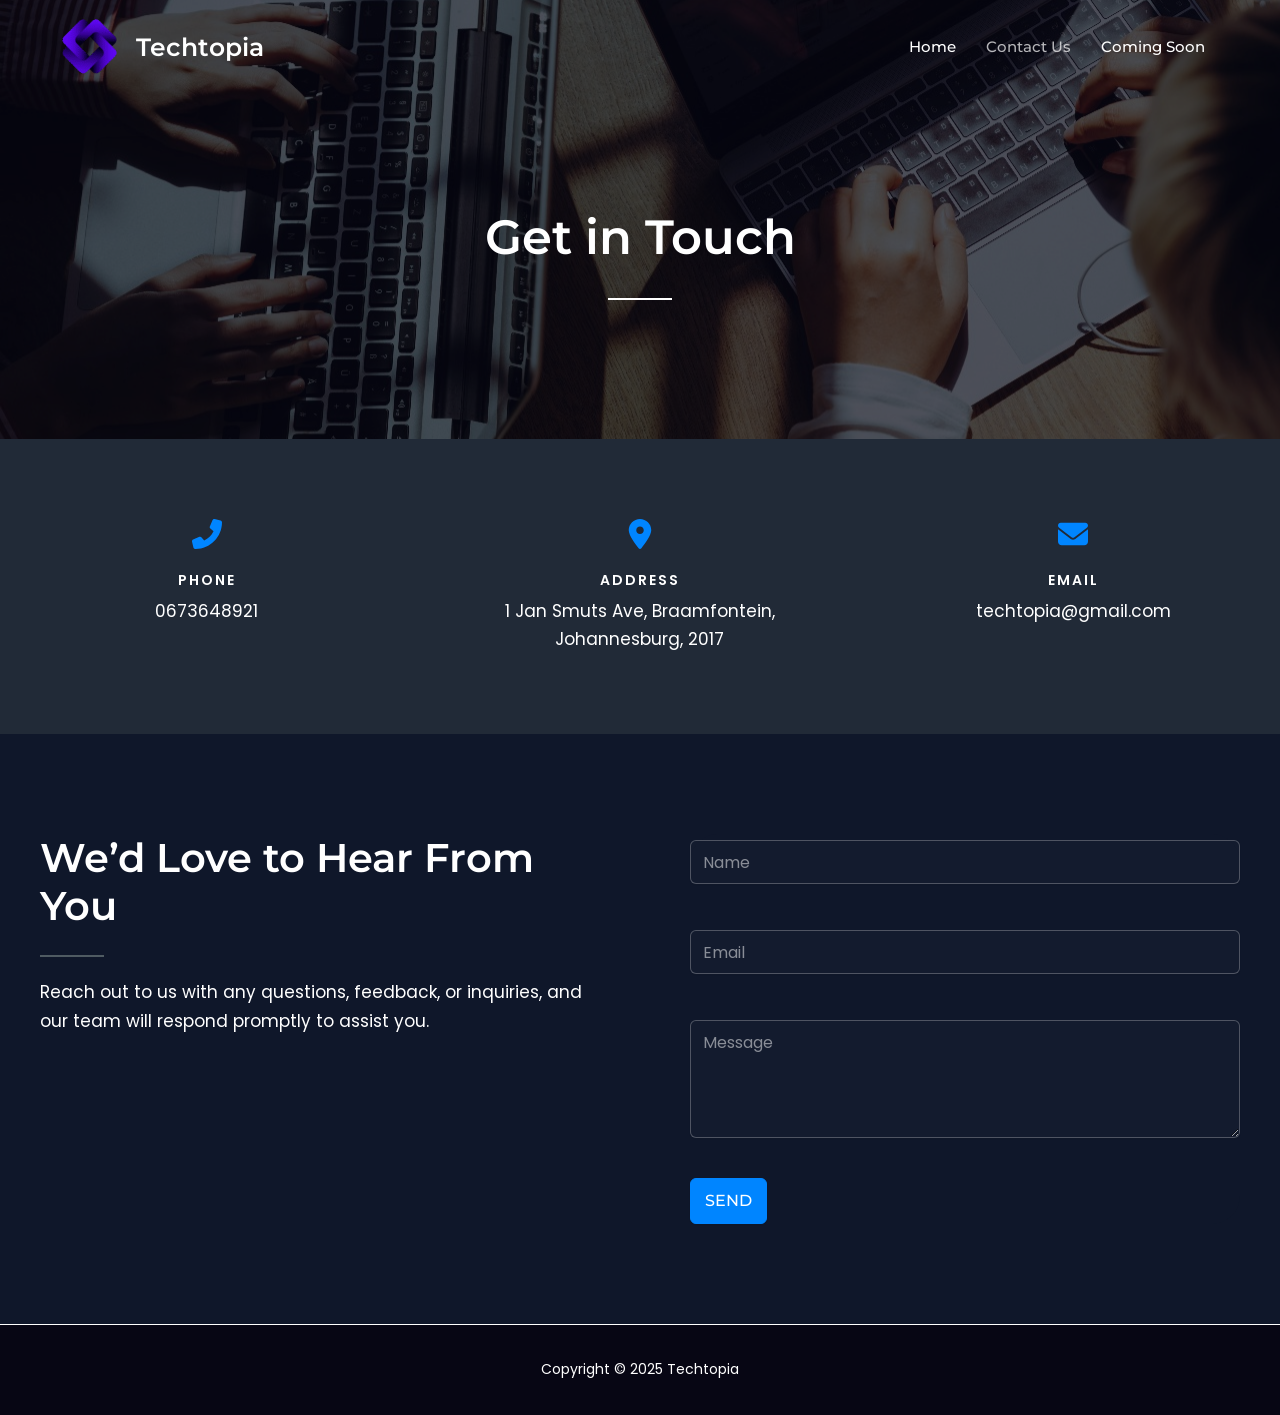
<file: contact-us/index.html>
<!DOCTYPE html>
<html lang="en-US">
<head>
<meta charset="UTF-8">
<meta name="viewport" content="width=device-width, initial-scale=1">
	<link rel="profile" href="https://gmpg.org/xfn/11"> 
	<title>Contact Us &#8211; Techtopia</title>
<meta name="robots" content="max-image-preview:large">
	<style>img:is([sizes="auto" i], [sizes^="auto," i]) { contain-intrinsic-size: 3000px 1500px }</style>
	<link rel="dns-prefetch" href="//fonts.googleapis.com">
<link rel="alternate" type="application/rss+xml" title="Techtopia &raquo; Feed" href="https://tnkHub.github.io/techtopia/feed/">
<link rel="alternate" type="application/rss+xml" title="Techtopia &raquo; Comments Feed" href="https://tnkHub.github.io/techtopia/comments/feed/">
<script>
window._wpemojiSettings = {"baseUrl":"https:\/\/s.w.org\/images\/core\/emoji\/15.1.0\/72x72\/","ext":".png","svgUrl":"https:\/\/s.w.org\/images\/core\/emoji\/15.1.0\/svg\/","svgExt":".svg","source":{"concatemoji":"https:\/\/tnkHub.github.io\/techtopia\/wp-includes\/js\/wp-emoji-release.min.js?ver=6.8.1"}};
/*! This file is auto-generated */
!function(i,n){var o,s,e;function c(e){try{var t={supportTests:e,timestamp:(new Date).valueOf()};sessionStorage.setItem(o,JSON.stringify(t))}catch(e){}}function p(e,t,n){e.clearRect(0,0,e.canvas.width,e.canvas.height),e.fillText(t,0,0);var t=new Uint32Array(e.getImageData(0,0,e.canvas.width,e.canvas.height).data),r=(e.clearRect(0,0,e.canvas.width,e.canvas.height),e.fillText(n,0,0),new Uint32Array(e.getImageData(0,0,e.canvas.width,e.canvas.height).data));return t.every(function(e,t){return e===r[t]})}function u(e,t,n){switch(t){case"flag":return n(e,"🏳️‍⚧️","🏳️​⚧️")?!1:!n(e,"🇺🇳","🇺​🇳")&&!n(e,"🏴󠁧󠁢󠁥󠁮󠁧󠁿","🏴​󠁧​󠁢​󠁥​󠁮​󠁧​󠁿");case"emoji":return!n(e,"🐦‍🔥","🐦​🔥")}return!1}function f(e,t,n){var r="undefined"!=typeof WorkerGlobalScope&&self instanceof WorkerGlobalScope?new OffscreenCanvas(300,150):i.createElement("canvas"),a=r.getContext("2d",{willReadFrequently:!0}),o=(a.textBaseline="top",a.font="600 32px Arial",{});return e.forEach(function(e){o[e]=t(a,e,n)}),o}function t(e){var t=i.createElement("script");t.src=e,t.defer=!0,i.head.appendChild(t)}"undefined"!=typeof Promise&&(o="wpEmojiSettingsSupports",s=["flag","emoji"],n.supports={everything:!0,everythingExceptFlag:!0},e=new Promise(function(e){i.addEventListener("DOMContentLoaded",e,{once:!0})}),new Promise(function(t){var n=function(){try{var e=JSON.parse(sessionStorage.getItem(o));if("object"==typeof e&&"number"==typeof e.timestamp&&(new Date).valueOf()<e.timestamp+604800&&"object"==typeof e.supportTests)return e.supportTests}catch(e){}return null}();if(!n){if("undefined"!=typeof Worker&&"undefined"!=typeof OffscreenCanvas&&"undefined"!=typeof URL&&URL.createObjectURL&&"undefined"!=typeof Blob)try{var e="postMessage("+f.toString()+"("+[JSON.stringify(s),u.toString(),p.toString()].join(",")+"));",r=new Blob([e],{type:"text/javascript"}),a=new Worker(URL.createObjectURL(r),{name:"wpTestEmojiSupports"});return void(a.onmessage=function(e){c(n=e.data),a.terminate(),t(n)})}catch(e){}c(n=f(s,u,p))}t(n)}).then(function(e){for(var t in e)n.supports[t]=e[t],n.supports.everything=n.supports.everything&&n.supports[t],"flag"!==t&&(n.supports.everythingExceptFlag=n.supports.everythingExceptFlag&&n.supports[t]);n.supports.everythingExceptFlag=n.supports.everythingExceptFlag&&!n.supports.flag,n.DOMReady=!1,n.readyCallback=function(){n.DOMReady=!0}}).then(function(){return e}).then(function(){var e;n.supports.everything||(n.readyCallback(),(e=n.source||{}).concatemoji?t(e.concatemoji):e.wpemoji&&e.twemoji&&(t(e.twemoji),t(e.wpemoji)))}))}((window,document),window._wpemojiSettings);
</script>
<link rel="stylesheet" id="astra-theme-css-css" href="https://tnkHub.github.io/techtopia/wp-content/themes/astra/assets/css/minified/main.min.css?ver=4.11.0" media="all">
<style id="astra-theme-css-inline-css">:root{--ast-post-nav-space:0;--ast-container-default-xlg-padding:2.5em;--ast-container-default-lg-padding:2.5em;--ast-container-default-slg-padding:2em;--ast-container-default-md-padding:2.5em;--ast-container-default-sm-padding:2.5em;--ast-container-default-xs-padding:2.4em;--ast-container-default-xxs-padding:1.8em;--ast-code-block-background:var(--ast-global-color-5);--ast-comment-inputs-background:#F9FAFB;--ast-normal-container-width:1200px;--ast-narrow-container-width:750px;--ast-blog-title-font-weight:600;--ast-blog-meta-weight:600;--ast-global-color-primary:var(--ast-global-color-5);--ast-global-color-secondary:var(--ast-global-color-4);--ast-global-color-alternate-background:var(--ast-global-color-7);--ast-global-color-subtle-background:var(--ast-global-color-6);--ast-bg-style-guide:var( --ast-global-color-secondary,--ast-global-color-5 );--ast-shadow-style-guide:0px 0px 4px 0 #ffffff57;--ast-global-dark-bg-style:var( --ast-global-color-secondary,--ast-global-color-5 );--ast-global-dark-lfs:var( --ast-global-color-secondary,--ast-global-color-5 );--ast-widget-bg-color:var( --ast-global-color-secondary,--ast-global-color-5 );--ast-wc-container-head-bg-color:var( --ast-global-color-secondary,--ast-global-color-5 );--ast-title-layout-bg:var( --ast-global-color-secondary,--ast-global-color-5 );--ast-search-border-color:var(--ast-border-color);--ast-lifter-hover-bg:var( --ast-global-color-primary,--ast-global-color-4 );--ast-gallery-block-color:var(--ast-global-color-2);--srfm-color-input-label:var(--ast-global-color-2);}html{font-size:106.25%;}a{color:var(--ast-global-color-1);}a:hover,a:focus{color:var(--ast-global-color-1);}body,button,input,select,textarea,.ast-button,.ast-custom-button{font-family:'Poppins',sans-serif;font-weight:400;font-size:17px;font-size:1rem;line-height:var(--ast-body-line-height,1.7);}blockquote{color:var(--ast-global-color-2);}h1,.entry-content h1,h2,.entry-content h2,h3,.entry-content h3,h4,.entry-content h4,h5,.entry-content h5,h6,.entry-content h6,.site-title,.site-title a{font-family:'Montserrat',sans-serif;font-weight:600;}.ast-site-identity .site-title a{color:var(--ast-global-color-2);}.site-title{font-size:25px;font-size:1.4705882352941rem;display:block;}header .custom-logo-link img{max-width:59px;width:59px;}.astra-logo-svg{width:59px;}.site-header .site-description{font-size:15px;font-size:0.88235294117647rem;display:none;}.entry-title{font-size:24px;font-size:1.4117647058824rem;}.ast-blog-single-element.ast-taxonomy-container a{font-size:14px;font-size:0.82352941176471rem;}.ast-blog-meta-container{font-size:13px;font-size:0.76470588235294rem;}.archive .ast-article-post .ast-article-inner,.blog .ast-article-post .ast-article-inner,.archive .ast-article-post .ast-article-inner:hover,.blog .ast-article-post .ast-article-inner:hover{border-top-left-radius:0px;border-top-right-radius:0px;border-bottom-right-radius:0px;border-bottom-left-radius:0px;overflow:hidden;}h1,.entry-content h1{font-size:48px;font-size:2.8235294117647rem;font-weight:600;font-family:'Montserrat',sans-serif;line-height:1.14em;}h2,.entry-content h2{font-size:40px;font-size:2.3529411764706rem;font-weight:600;font-family:'Montserrat',sans-serif;line-height:1.19em;}h3,.entry-content h3{font-size:32px;font-size:1.8823529411765rem;font-weight:600;font-family:'Montserrat',sans-serif;line-height:1.22em;}h4,.entry-content h4{font-size:24px;font-size:1.4117647058824rem;line-height:1.29em;font-weight:600;font-family:'Montserrat',sans-serif;}h5,.entry-content h5{font-size:20px;font-size:1.1764705882353rem;line-height:1.5em;font-weight:600;font-family:'Montserrat',sans-serif;}h6,.entry-content h6{font-size:17px;font-size:1rem;line-height:1em;font-weight:600;font-family:'Montserrat',sans-serif;text-transform:uppercase;letter-spacing:2px;}::selection{background-color:var(--ast-global-color-4);color:#ffffff;}body,h1,.entry-title a,.entry-content h1,h2,.entry-content h2,h3,.entry-content h3,h4,.entry-content h4,h5,.entry-content h5,h6,.entry-content h6{color:var(--ast-global-color-2);}.tagcloud a:hover,.tagcloud a:focus,.tagcloud a.current-item{color:#ffffff;border-color:var(--ast-global-color-1);background-color:var(--ast-global-color-1);}input:focus,input[type="text"]:focus,input[type="email"]:focus,input[type="url"]:focus,input[type="password"]:focus,input[type="reset"]:focus,input[type="search"]:focus,textarea:focus{border-color:var(--ast-global-color-1);}input[type="radio"]:checked,input[type=reset],input[type="checkbox"]:checked,input[type="checkbox"]:hover:checked,input[type="checkbox"]:focus:checked,input[type=range]::-webkit-slider-thumb{border-color:var(--ast-global-color-1);background-color:var(--ast-global-color-1);box-shadow:none;}.site-footer a:hover + .post-count,.site-footer a:focus + .post-count{background:var(--ast-global-color-1);border-color:var(--ast-global-color-1);}.single .nav-links .nav-previous,.single .nav-links .nav-next{color:var(--ast-global-color-1);}.entry-meta,.entry-meta *{line-height:1.45;color:var(--ast-global-color-1);font-weight:600;}.entry-meta a:not(.ast-button):hover,.entry-meta a:not(.ast-button):hover *,.entry-meta a:not(.ast-button):focus,.entry-meta a:not(.ast-button):focus *,.page-links > .page-link,.page-links .page-link:hover,.post-navigation a:hover{color:var(--ast-global-color-1);}#cat option,.secondary .calendar_wrap thead a,.secondary .calendar_wrap thead a:visited{color:var(--ast-global-color-1);}.secondary .calendar_wrap #today,.ast-progress-val span{background:var(--ast-global-color-1);}.secondary a:hover + .post-count,.secondary a:focus + .post-count{background:var(--ast-global-color-1);border-color:var(--ast-global-color-1);}.calendar_wrap #today > a{color:#ffffff;}.page-links .page-link,.single .post-navigation a{color:var(--ast-global-color-2);}.ast-search-menu-icon .search-form button.search-submit{padding:0 4px;}.ast-search-menu-icon form.search-form{padding-right:0;}.ast-search-menu-icon.slide-search input.search-field{width:0;}.ast-header-search .ast-search-menu-icon.ast-dropdown-active .search-form,.ast-header-search .ast-search-menu-icon.ast-dropdown-active .search-field:focus{transition:all 0.2s;}.search-form input.search-field:focus{outline:none;}.ast-search-menu-icon .search-form button.search-submit:focus,.ast-theme-transparent-header .ast-header-search .ast-dropdown-active .ast-icon,.ast-theme-transparent-header .ast-inline-search .search-field:focus .ast-icon{color:var(--ast-global-color-1);}.ast-header-search .slide-search .search-form{border:2px solid var(--ast-global-color-0);}.ast-header-search .slide-search .search-field{background-color:(--ast-global-dark-bg-style);}.ast-archive-title{color:var(--ast-global-color-2);}.widget-title,.widget .wp-block-heading{font-size:24px;font-size:1.4117647058824rem;color:var(--ast-global-color-2);}.ast-single-post .entry-content a,.ast-comment-content a:not(.ast-comment-edit-reply-wrap a){text-decoration:underline;}.ast-single-post .elementor-widget-button .elementor-button,.ast-single-post .entry-content .uagb-tab a,.ast-single-post .entry-content .uagb-ifb-cta a,.ast-single-post .entry-content .uabb-module-content a,.ast-single-post .entry-content .uagb-post-grid a,.ast-single-post .entry-content .uagb-timeline a,.ast-single-post .entry-content .uagb-toc__wrap a,.ast-single-post .entry-content .uagb-taxomony-box a,.ast-single-post .entry-content .woocommerce a,.entry-content .wp-block-latest-posts > li > a,.ast-single-post .entry-content .wp-block-file__button,a.ast-post-filter-single,.ast-single-post .ast-comment-content .comment-reply-link,.ast-single-post .ast-comment-content .comment-edit-link{text-decoration:none;}.ast-search-menu-icon.slide-search a:focus-visible:focus-visible,.astra-search-icon:focus-visible,#close:focus-visible,a:focus-visible,.ast-menu-toggle:focus-visible,.site .skip-link:focus-visible,.wp-block-loginout input:focus-visible,.wp-block-search.wp-block-search__button-inside .wp-block-search__inside-wrapper,.ast-header-navigation-arrow:focus-visible,.woocommerce .wc-proceed-to-checkout > .checkout-button:focus-visible,.woocommerce .woocommerce-MyAccount-navigation ul li a:focus-visible,.ast-orders-table__row .ast-orders-table__cell:focus-visible,.woocommerce .woocommerce-order-details .order-again > .button:focus-visible,.woocommerce .woocommerce-message a.button.wc-forward:focus-visible,.woocommerce #minus_qty:focus-visible,.woocommerce #plus_qty:focus-visible,a#ast-apply-coupon:focus-visible,.woocommerce .woocommerce-info a:focus-visible,.woocommerce .astra-shop-summary-wrap a:focus-visible,.woocommerce a.wc-forward:focus-visible,#ast-apply-coupon:focus-visible,.woocommerce-js .woocommerce-mini-cart-item a.remove:focus-visible,#close:focus-visible,.button.search-submit:focus-visible,#search_submit:focus,.normal-search:focus-visible,.ast-header-account-wrap:focus-visible,.woocommerce .ast-on-card-button.ast-quick-view-trigger:focus{outline-style:dotted;outline-color:inherit;outline-width:thin;}input:focus,input[type="text"]:focus,input[type="email"]:focus,input[type="url"]:focus,input[type="password"]:focus,input[type="reset"]:focus,input[type="search"]:focus,input[type="number"]:focus,textarea:focus,.wp-block-search__input:focus,[data-section="section-header-mobile-trigger"] .ast-button-wrap .ast-mobile-menu-trigger-minimal:focus,.ast-mobile-popup-drawer.active .menu-toggle-close:focus,.woocommerce-ordering select.orderby:focus,#ast-scroll-top:focus,#coupon_code:focus,.woocommerce-page #comment:focus,.woocommerce #reviews #respond input#submit:focus,.woocommerce a.add_to_cart_button:focus,.woocommerce .button.single_add_to_cart_button:focus,.woocommerce .woocommerce-cart-form button:focus,.woocommerce .woocommerce-cart-form__cart-item .quantity .qty:focus,.woocommerce .woocommerce-billing-fields .woocommerce-billing-fields__field-wrapper .woocommerce-input-wrapper > .input-text:focus,.woocommerce #order_comments:focus,.woocommerce #place_order:focus,.woocommerce .woocommerce-address-fields .woocommerce-address-fields__field-wrapper .woocommerce-input-wrapper > .input-text:focus,.woocommerce .woocommerce-MyAccount-content form button:focus,.woocommerce .woocommerce-MyAccount-content .woocommerce-EditAccountForm .woocommerce-form-row .woocommerce-Input.input-text:focus,.woocommerce .ast-woocommerce-container .woocommerce-pagination ul.page-numbers li a:focus,body #content .woocommerce form .form-row .select2-container--default .select2-selection--single:focus,#ast-coupon-code:focus,.woocommerce.woocommerce-js .quantity input[type=number]:focus,.woocommerce-js .woocommerce-mini-cart-item .quantity input[type=number]:focus,.woocommerce p#ast-coupon-trigger:focus{border-style:dotted;border-color:inherit;border-width:thin;}input{outline:none;}.ast-logo-title-inline .site-logo-img{padding-right:1em;}.site-logo-img img{ transition:all 0.2s linear;}body .ast-oembed-container *{position:absolute;top:0;width:100%;height:100%;left:0;}body .wp-block-embed-pocket-casts .ast-oembed-container *{position:unset;}.ast-single-post-featured-section + article {margin-top: 2em;}.site-content .ast-single-post-featured-section img {width: 100%;overflow: hidden;object-fit: cover;}.ast-separate-container .site-content .ast-single-post-featured-section + article {margin-top: -80px;z-index: 9;position: relative;border-radius: 4px;}@media (min-width: 922px) {.ast-no-sidebar .site-content .ast-article-image-container--wide {margin-left: -120px;margin-right: -120px;max-width: unset;width: unset;}.ast-left-sidebar .site-content .ast-article-image-container--wide,.ast-right-sidebar .site-content .ast-article-image-container--wide {margin-left: -10px;margin-right: -10px;}.site-content .ast-article-image-container--full {margin-left: calc( -50vw + 50%);margin-right: calc( -50vw + 50%);max-width: 100vw;width: 100vw;}.ast-left-sidebar .site-content .ast-article-image-container--full,.ast-right-sidebar .site-content .ast-article-image-container--full {margin-left: -10px;margin-right: -10px;max-width: inherit;width: auto;}}.site > .ast-single-related-posts-container {margin-top: 0;}@media (min-width: 922px) {.ast-desktop .ast-container--narrow {max-width: var(--ast-narrow-container-width);margin: 0 auto;}}input[type="text"],input[type="number"],input[type="email"],input[type="url"],input[type="password"],input[type="search"],input[type=reset],input[type=tel],input[type=date],select,textarea{font-size:16px;font-style:normal;font-weight:400;line-height:24px;width:100%;padding:12px 16px;border-radius:4px;box-shadow:0px 1px 2px 0px rgba(0,0,0,0.05);color:var(--ast-form-input-text,#475569);}input[type="text"],input[type="number"],input[type="email"],input[type="url"],input[type="password"],input[type="search"],input[type=reset],input[type=tel],input[type=date],select{height:40px;}input[type="date"]{border-width:1px;border-style:solid;border-color:var(--ast-border-color);background:var( --ast-global-color-secondary,--ast-global-color-5 );}input[type="text"]:focus,input[type="number"]:focus,input[type="email"]:focus,input[type="url"]:focus,input[type="password"]:focus,input[type="search"]:focus,input[type=reset]:focus,input[type="tel"]:focus,input[type="date"]:focus,select:focus,textarea:focus{border-color:#046BD2;box-shadow:none;outline:none;color:var(--ast-form-input-focus-text,#475569);}label,legend{color:#111827;font-size:14px;font-style:normal;font-weight:500;line-height:20px;}select{padding:6px 10px;}fieldset{padding:30px;border-radius:4px;}button,.ast-button,.button,input[type="button"],input[type="reset"],input[type="submit"]{border-radius:4px;box-shadow:0px 1px 2px 0px rgba(0,0,0,0.05);}:root{--ast-comment-inputs-background:var( --ast-global-color-secondary,--ast-global-color-5 );}::placeholder{color:var(--ast-form-field-color,#9CA3AF);}::-ms-input-placeholder{color:var(--ast-form-field-color,#9CA3AF);}@media (max-width:921.9px){#ast-desktop-header{display:none;}}@media (min-width:922px){#ast-mobile-header{display:none;}}.wp-block-buttons.aligncenter{justify-content:center;}@media (max-width:921px){.ast-theme-transparent-header #primary,.ast-theme-transparent-header #secondary{padding:0;}}@media (max-width:921px){.ast-plain-container.ast-no-sidebar #primary{padding:0;}}.ast-plain-container.ast-no-sidebar #primary{margin-top:0;margin-bottom:0;}@media (max-width:921px){.ast-separate-container #primary,.ast-narrow-container #primary{padding-top:0px;}}@media (max-width:544px){.ast-separate-container #primary,.ast-narrow-container #primary{padding-top:0px;}}@media (max-width:921px){.ast-separate-container #primary,.ast-narrow-container #primary{padding-bottom:0px;}}@media (max-width:544px){.ast-separate-container #primary,.ast-narrow-container #primary{padding-bottom:0px;}}.wp-block-button.is-style-outline .wp-block-button__link{border-color:var(--ast-global-color-0);border-top-width:1px;border-right-width:1px;border-bottom-width:1px;border-left-width:1px;}div.wp-block-button.is-style-outline > .wp-block-button__link:not(.has-text-color),div.wp-block-button.wp-block-button__link.is-style-outline:not(.has-text-color){color:var(--ast-global-color-0);}.wp-block-button.is-style-outline .wp-block-button__link:hover,.wp-block-buttons .wp-block-button.is-style-outline .wp-block-button__link:focus,.wp-block-buttons .wp-block-button.is-style-outline > .wp-block-button__link:not(.has-text-color):hover,.wp-block-buttons .wp-block-button.wp-block-button__link.is-style-outline:not(.has-text-color):hover{color:#ffffff;background-color:var(--ast-global-color-1);border-color:var(--ast-global-color-1);}.post-page-numbers.current .page-link,.ast-pagination .page-numbers.current{color:#ffffff;border-color:var(--ast-global-color-4);background-color:var(--ast-global-color-4);}.wp-block-button.is-style-outline .wp-block-button__link{border-top-width:1px;border-right-width:1px;border-bottom-width:1px;border-left-width:1px;}.wp-block-buttons .wp-block-button.is-style-outline .wp-block-button__link.wp-element-button,.ast-outline-button,.wp-block-uagb-buttons-child .uagb-buttons-repeater.ast-outline-button{border-color:var(--ast-global-color-0);border-top-width:1px;border-right-width:1px;border-bottom-width:1px;border-left-width:1px;font-family:'Montserrat',sans-serif;font-weight:500;font-size:14px;font-size:0.82352941176471rem;line-height:1em;text-transform:uppercase;letter-spacing:0;padding-top:18px;padding-right:32px;padding-bottom:18px;padding-left:32px;border-top-left-radius:50px;border-top-right-radius:50px;border-bottom-right-radius:50px;border-bottom-left-radius:50px;}.wp-block-buttons .wp-block-button.is-style-outline > .wp-block-button__link:not(.has-text-color),.wp-block-buttons .wp-block-button.wp-block-button__link.is-style-outline:not(.has-text-color),.ast-outline-button{color:var(--ast-global-color-0);}.wp-block-button.is-style-outline .wp-block-button__link:hover,.wp-block-buttons .wp-block-button.is-style-outline .wp-block-button__link:focus,.wp-block-buttons .wp-block-button.is-style-outline > .wp-block-button__link:not(.has-text-color):hover,.wp-block-buttons .wp-block-button.wp-block-button__link.is-style-outline:not(.has-text-color):hover,.ast-outline-button:hover,.ast-outline-button:focus,.wp-block-uagb-buttons-child .uagb-buttons-repeater.ast-outline-button:hover,.wp-block-uagb-buttons-child .uagb-buttons-repeater.ast-outline-button:focus{color:#ffffff;background-color:var(--ast-global-color-1);border-color:var(--ast-global-color-1);}.ast-single-post .entry-content a.ast-outline-button,.ast-single-post .entry-content .is-style-outline>.wp-block-button__link{text-decoration:none;}.wp-block-button .wp-block-button__link.wp-element-button.is-style-outline:not(.has-background),.wp-block-button.is-style-outline>.wp-block-button__link.wp-element-button:not(.has-background),.ast-outline-button{background-color:transparent;}.uagb-buttons-repeater.ast-outline-button{border-radius:9999px;}@media (max-width:921px){.wp-block-buttons .wp-block-button.is-style-outline .wp-block-button__link.wp-element-button,.ast-outline-button,.wp-block-uagb-buttons-child .uagb-buttons-repeater.ast-outline-button{font-size:14px;font-size:0.82352941176471rem;padding-top:16px;padding-right:28px;padding-bottom:16px;padding-left:28px;border-top-left-radius:50px;border-top-right-radius:50px;border-bottom-right-radius:50px;border-bottom-left-radius:50px;}}@media (max-width:544px){.wp-block-buttons .wp-block-button.is-style-outline .wp-block-button__link.wp-element-button,.ast-outline-button,.wp-block-uagb-buttons-child .uagb-buttons-repeater.ast-outline-button{font-size:14px;font-size:0.82352941176471rem;padding-top:14px;padding-right:24px;padding-bottom:14px;padding-left:24px;border-top-left-radius:50px;border-top-right-radius:50px;border-bottom-right-radius:50px;border-bottom-left-radius:50px;}}.entry-content[data-ast-blocks-layout] > figure{margin-bottom:1em;}h1.widget-title{font-weight:600;}h2.widget-title{font-weight:600;}h3.widget-title{font-weight:600;}#page{display:flex;flex-direction:column;min-height:100vh;}.ast-404-layout-1 h1.page-title{color:var(--ast-global-color-2);}.single .post-navigation a{line-height:1em;height:inherit;}.error-404 .page-sub-title{font-size:1.5rem;font-weight:inherit;}.search .site-content .content-area .search-form{margin-bottom:0;}#page .site-content{flex-grow:1;}.widget{margin-bottom:1.25em;}#secondary li{line-height:1.5em;}#secondary .wp-block-group h2{margin-bottom:0.7em;}#secondary h2{font-size:1.7rem;}.ast-separate-container .ast-article-post,.ast-separate-container .ast-article-single,.ast-separate-container .comment-respond{padding:3em;}.ast-separate-container .ast-article-single .ast-article-single{padding:0;}.ast-article-single .wp-block-post-template-is-layout-grid{padding-left:0;}.ast-separate-container .comments-title,.ast-narrow-container .comments-title{padding:1.5em 2em;}.ast-page-builder-template .comment-form-textarea,.ast-comment-formwrap .ast-grid-common-col{padding:0;}.ast-comment-formwrap{padding:0;display:inline-flex;column-gap:20px;width:100%;margin-left:0;margin-right:0;}.comments-area textarea#comment:focus,.comments-area textarea#comment:active,.comments-area .ast-comment-formwrap input[type="text"]:focus,.comments-area .ast-comment-formwrap input[type="text"]:active {box-shadow:none;outline:none;}.archive.ast-page-builder-template .entry-header{margin-top:2em;}.ast-page-builder-template .ast-comment-formwrap{width:100%;}.entry-title{margin-bottom:0.6em;}.ast-archive-description p{font-size:inherit;font-weight:inherit;line-height:inherit;}.ast-separate-container .ast-comment-list li.depth-1,.hentry{margin-bottom:1.5em;}.site-content section.ast-archive-description{margin-bottom:2em;}@media (min-width:921px){.ast-left-sidebar.ast-page-builder-template #secondary,.archive.ast-right-sidebar.ast-page-builder-template .site-main{padding-left:20px;padding-right:20px;}}@media (max-width:544px){.ast-comment-formwrap.ast-row{column-gap:10px;display:inline-block;}#ast-commentform .ast-grid-common-col{position:relative;width:100%;}}@media (min-width:1201px){.ast-separate-container .ast-article-post,.ast-separate-container .ast-article-single,.ast-separate-container .ast-author-box,.ast-separate-container .ast-404-layout-1,.ast-separate-container .no-results{padding:3em;}}@media (max-width:921px){.ast-separate-container #primary,.ast-separate-container #secondary{padding:1.5em 0;}#primary,#secondary{padding:1.5em 0;margin:0;}.ast-left-sidebar #content > .ast-container{display:flex;flex-direction:column-reverse;width:100%;}}@media (min-width:922px){.ast-separate-container.ast-right-sidebar #primary,.ast-separate-container.ast-left-sidebar #primary{border:0;}.search-no-results.ast-separate-container #primary{margin-bottom:4em;}}.wp-block-button .wp-block-button__link{color:#ffffff;}.wp-block-button .wp-block-button__link:hover,.wp-block-button .wp-block-button__link:focus{color:#ffffff;background-color:var(--ast-global-color-1);border-color:var(--ast-global-color-1);}.wp-block-button .wp-block-button__link,.wp-block-search .wp-block-search__button,body .wp-block-file .wp-block-file__button{border-style:solid;border-top-width:1px;border-right-width:1px;border-left-width:1px;border-bottom-width:1px;border-color:var(--ast-global-color-0);background-color:var(--ast-global-color-0);color:#ffffff;font-family:'Montserrat',sans-serif;font-weight:500;line-height:1em;text-transform:uppercase;letter-spacing:0;font-size:14px;font-size:0.82352941176471rem;border-top-left-radius:50px;border-top-right-radius:50px;border-bottom-right-radius:50px;border-bottom-left-radius:50px;padding-top:18px;padding-right:32px;padding-bottom:18px;padding-left:32px;}.ast-single-post .entry-content .wp-block-button .wp-block-button__link,.ast-single-post .entry-content .wp-block-search .wp-block-search__button,body .entry-content .wp-block-file .wp-block-file__button{text-decoration:none;}@media (max-width:921px){.wp-block-button .wp-block-button__link,.wp-block-search .wp-block-search__button,body .wp-block-file .wp-block-file__button{font-size:14px;font-size:0.82352941176471rem;padding-top:16px;padding-right:28px;padding-bottom:16px;padding-left:28px;border-top-left-radius:50px;border-top-right-radius:50px;border-bottom-right-radius:50px;border-bottom-left-radius:50px;}}@media (max-width:544px){.wp-block-button .wp-block-button__link,.wp-block-search .wp-block-search__button,body .wp-block-file .wp-block-file__button{font-size:14px;font-size:0.82352941176471rem;padding-top:14px;padding-right:24px;padding-bottom:14px;padding-left:24px;border-top-left-radius:50px;border-top-right-radius:50px;border-bottom-right-radius:50px;border-bottom-left-radius:50px;}}.menu-toggle,button,.ast-button,.ast-custom-button,.button,input#submit,input[type="button"],input[type="submit"],input[type="reset"],#comments .submit,.search .search-submit,form[CLASS*="wp-block-search__"].wp-block-search .wp-block-search__inside-wrapper .wp-block-search__button,body .wp-block-file .wp-block-file__button,.search .search-submit,.woocommerce-js a.button,.woocommerce button.button,.woocommerce .woocommerce-message a.button,.woocommerce #respond input#submit.alt,.woocommerce input.button.alt,.woocommerce input.button,.woocommerce input.button:disabled,.woocommerce input.button:disabled[disabled],.woocommerce input.button:disabled:hover,.woocommerce input.button:disabled[disabled]:hover,.woocommerce #respond input#submit,.woocommerce button.button.alt.disabled,.wc-block-grid__products .wc-block-grid__product .wp-block-button__link,.wc-block-grid__product-onsale,[CLASS*="wc-block"] button,.woocommerce-js .astra-cart-drawer .astra-cart-drawer-content .woocommerce-mini-cart__buttons .button:not(.checkout):not(.ast-continue-shopping),.woocommerce-js .astra-cart-drawer .astra-cart-drawer-content .woocommerce-mini-cart__buttons a.checkout,.woocommerce button.button.alt.disabled.wc-variation-selection-needed,[CLASS*="wc-block"] .wc-block-components-button{border-style:solid;border-top-width:1px;border-right-width:1px;border-left-width:1px;border-bottom-width:1px;color:#ffffff;border-color:var(--ast-global-color-0);background-color:var(--ast-global-color-0);padding-top:18px;padding-right:32px;padding-bottom:18px;padding-left:32px;font-family:'Montserrat',sans-serif;font-weight:500;font-size:14px;font-size:0.82352941176471rem;line-height:1em;text-transform:uppercase;letter-spacing:0;border-top-left-radius:50px;border-top-right-radius:50px;border-bottom-right-radius:50px;border-bottom-left-radius:50px;}button:focus,.menu-toggle:hover,button:hover,.ast-button:hover,.ast-custom-button:hover .button:hover,.ast-custom-button:hover ,input[type=reset]:hover,input[type=reset]:focus,input#submit:hover,input#submit:focus,input[type="button"]:hover,input[type="button"]:focus,input[type="submit"]:hover,input[type="submit"]:focus,form[CLASS*="wp-block-search__"].wp-block-search .wp-block-search__inside-wrapper .wp-block-search__button:hover,form[CLASS*="wp-block-search__"].wp-block-search .wp-block-search__inside-wrapper .wp-block-search__button:focus,body .wp-block-file .wp-block-file__button:hover,body .wp-block-file .wp-block-file__button:focus,.woocommerce-js a.button:hover,.woocommerce button.button:hover,.woocommerce .woocommerce-message a.button:hover,.woocommerce #respond input#submit:hover,.woocommerce #respond input#submit.alt:hover,.woocommerce input.button.alt:hover,.woocommerce input.button:hover,.woocommerce button.button.alt.disabled:hover,.wc-block-grid__products .wc-block-grid__product .wp-block-button__link:hover,[CLASS*="wc-block"] button:hover,.woocommerce-js .astra-cart-drawer .astra-cart-drawer-content .woocommerce-mini-cart__buttons .button:not(.checkout):not(.ast-continue-shopping):hover,.woocommerce-js .astra-cart-drawer .astra-cart-drawer-content .woocommerce-mini-cart__buttons a.checkout:hover,.woocommerce button.button.alt.disabled.wc-variation-selection-needed:hover,[CLASS*="wc-block"] .wc-block-components-button:hover,[CLASS*="wc-block"] .wc-block-components-button:focus{color:#ffffff;background-color:var(--ast-global-color-1);border-color:var(--ast-global-color-1);}form[CLASS*="wp-block-search__"].wp-block-search .wp-block-search__inside-wrapper .wp-block-search__button.has-icon{padding-top:calc(18px - 3px);padding-right:calc(32px - 3px);padding-bottom:calc(18px - 3px);padding-left:calc(32px - 3px);}@media (max-width:921px){.menu-toggle,button,.ast-button,.ast-custom-button,.button,input#submit,input[type="button"],input[type="submit"],input[type="reset"],#comments .submit,.search .search-submit,form[CLASS*="wp-block-search__"].wp-block-search .wp-block-search__inside-wrapper .wp-block-search__button,body .wp-block-file .wp-block-file__button,.search .search-submit,.woocommerce-js a.button,.woocommerce button.button,.woocommerce .woocommerce-message a.button,.woocommerce #respond input#submit.alt,.woocommerce input.button.alt,.woocommerce input.button,.woocommerce input.button:disabled,.woocommerce input.button:disabled[disabled],.woocommerce input.button:disabled:hover,.woocommerce input.button:disabled[disabled]:hover,.woocommerce #respond input#submit,.woocommerce button.button.alt.disabled,.wc-block-grid__products .wc-block-grid__product .wp-block-button__link,.wc-block-grid__product-onsale,[CLASS*="wc-block"] button,.woocommerce-js .astra-cart-drawer .astra-cart-drawer-content .woocommerce-mini-cart__buttons .button:not(.checkout):not(.ast-continue-shopping),.woocommerce-js .astra-cart-drawer .astra-cart-drawer-content .woocommerce-mini-cart__buttons a.checkout,.woocommerce button.button.alt.disabled.wc-variation-selection-needed,[CLASS*="wc-block"] .wc-block-components-button{padding-top:16px;padding-right:28px;padding-bottom:16px;padding-left:28px;font-size:14px;font-size:0.82352941176471rem;border-top-left-radius:50px;border-top-right-radius:50px;border-bottom-right-radius:50px;border-bottom-left-radius:50px;}}@media (max-width:544px){.menu-toggle,button,.ast-button,.ast-custom-button,.button,input#submit,input[type="button"],input[type="submit"],input[type="reset"],#comments .submit,.search .search-submit,form[CLASS*="wp-block-search__"].wp-block-search .wp-block-search__inside-wrapper .wp-block-search__button,body .wp-block-file .wp-block-file__button,.search .search-submit,.woocommerce-js a.button,.woocommerce button.button,.woocommerce .woocommerce-message a.button,.woocommerce #respond input#submit.alt,.woocommerce input.button.alt,.woocommerce input.button,.woocommerce input.button:disabled,.woocommerce input.button:disabled[disabled],.woocommerce input.button:disabled:hover,.woocommerce input.button:disabled[disabled]:hover,.woocommerce #respond input#submit,.woocommerce button.button.alt.disabled,.wc-block-grid__products .wc-block-grid__product .wp-block-button__link,.wc-block-grid__product-onsale,[CLASS*="wc-block"] button,.woocommerce-js .astra-cart-drawer .astra-cart-drawer-content .woocommerce-mini-cart__buttons .button:not(.checkout):not(.ast-continue-shopping),.woocommerce-js .astra-cart-drawer .astra-cart-drawer-content .woocommerce-mini-cart__buttons a.checkout,.woocommerce button.button.alt.disabled.wc-variation-selection-needed,[CLASS*="wc-block"] .wc-block-components-button{padding-top:14px;padding-right:24px;padding-bottom:14px;padding-left:24px;font-size:14px;font-size:0.82352941176471rem;border-top-left-radius:50px;border-top-right-radius:50px;border-bottom-right-radius:50px;border-bottom-left-radius:50px;}}@media (max-width:921px){.menu-toggle,button,.ast-button,.button,input#submit,input[type="button"],input[type="submit"],input[type="reset"]{font-size:14px;font-size:0.82352941176471rem;}.ast-mobile-header-stack .main-header-bar .ast-search-menu-icon{display:inline-block;}.ast-header-break-point.ast-header-custom-item-outside .ast-mobile-header-stack .main-header-bar .ast-search-icon{margin:0;}.ast-comment-avatar-wrap img{max-width:2.5em;}.ast-comment-meta{padding:0 1.8888em 1.3333em;}}@media (min-width:544px){.ast-container{max-width:100%;}}@media (max-width:544px){.ast-separate-container .ast-article-post,.ast-separate-container .ast-article-single,.ast-separate-container .comments-title,.ast-separate-container .ast-archive-description{padding:1.5em 1em;}.ast-separate-container #content .ast-container{padding-left:0.54em;padding-right:0.54em;}.ast-separate-container .ast-comment-list .bypostauthor{padding:.5em;}.ast-search-menu-icon.ast-dropdown-active .search-field{width:170px;}.menu-toggle,button,.ast-button,.button,input#submit,input[type="button"],input[type="submit"],input[type="reset"]{font-size:14px;font-size:0.82352941176471rem;}} #ast-mobile-header .ast-site-header-cart-li a{pointer-events:none;}.ast-separate-container{background-color:#fcf9f9;background-image:none;}@media (max-width:921px){.widget-title{font-size:24px;font-size:1.4117647058824rem;}body,button,input,select,textarea,.ast-button,.ast-custom-button{font-size:17px;font-size:1rem;}#secondary,#secondary button,#secondary input,#secondary select,#secondary textarea{font-size:17px;font-size:1rem;}.site-title{display:block;}.site-header .site-description{display:none;}.entry-title{font-size:22px;font-size:1.2941176470588rem;}h1,.entry-content h1{font-size:36px;}h2,.entry-content h2{font-size:30px;}h3,.entry-content h3{font-size:25px;}h4,.entry-content h4{font-size:20px;font-size:1.1764705882353rem;}h5,.entry-content h5{font-size:17px;font-size:1rem;}h6,.entry-content h6{font-size:15px;font-size:0.88235294117647rem;}}@media (max-width:544px){.widget-title{font-size:24px;font-size:1.4117647058824rem;}body,button,input,select,textarea,.ast-button,.ast-custom-button{font-size:17px;font-size:1rem;}#secondary,#secondary button,#secondary input,#secondary select,#secondary textarea{font-size:17px;font-size:1rem;}.site-title{display:block;}.site-header .site-description{display:none;}.entry-title{font-size:20px;font-size:1.1764705882353rem;}h1,.entry-content h1{font-size:32px;}h2,.entry-content h2{font-size:26px;}h3,.entry-content h3{font-size:22px;}h4,.entry-content h4{font-size:18px;font-size:1.0588235294118rem;}h5,.entry-content h5{font-size:15px;font-size:0.88235294117647rem;}h6,.entry-content h6{font-size:13px;font-size:0.76470588235294rem;}}@media (max-width:544px){html{font-size:106.25%;}}@media (min-width:922px){.ast-container{max-width:1240px;}}@media (min-width:922px){.site-content .ast-container{display:flex;}}@media (max-width:921px){.site-content .ast-container{flex-direction:column;}}.entry-content h1,.entry-content h2,.entry-content h3,.entry-content h4,.entry-content h5,.entry-content h6{clear:none;}@media (min-width:922px){.main-header-menu .sub-menu .menu-item.ast-left-align-sub-menu:hover > .sub-menu,.main-header-menu .sub-menu .menu-item.ast-left-align-sub-menu.focus > .sub-menu{margin-left:-0px;}}.ast-theme-transparent-header [CLASS*="ast-header-button-"] .ast-custom-button{color:#ffffff;border-color:#ffffff;}.ast-theme-transparent-header [CLASS*="ast-header-button-"] .ast-custom-button:hover{color:var(--ast-global-color-7);background:#ffffff;border-color:#ffffff;}.ast-theme-transparent-header [data-section="section-header-mobile-trigger"] .ast-button-wrap .mobile-menu-toggle-icon .ast-mobile-svg{fill:#ffffff;}.ast-theme-transparent-header [data-section="section-header-mobile-trigger"] .ast-button-wrap .mobile-menu-wrap .mobile-menu{color:#ffffff;}.ast-theme-transparent-header [data-section="section-header-mobile-trigger"] .ast-button-wrap .ast-mobile-menu-trigger-outline{background:transparent;color:#ffffff;border-color:#ffffff;}.entry-content li > p{margin-bottom:0;}.site .comments-area{padding-top:2em;padding-bottom:2em;margin-top:2em;}.wp-block-file {display: flex;align-items: center;flex-wrap: wrap;justify-content: space-between;}.wp-block-pullquote {border: none;}.wp-block-pullquote blockquote::before {content: "\201D";font-family: "Helvetica",sans-serif;display: flex;transform: rotate( 180deg );font-size: 6rem;font-style: normal;line-height: 1;font-weight: bold;align-items: center;justify-content: center;}.has-text-align-right > blockquote::before {justify-content: flex-start;}.has-text-align-left > blockquote::before {justify-content: flex-end;}figure.wp-block-pullquote.is-style-solid-color blockquote {max-width: 100%;text-align: inherit;}:root {--wp--custom--ast-default-block-top-padding: 100px;--wp--custom--ast-default-block-right-padding: 80px;--wp--custom--ast-default-block-bottom-padding: 100px;--wp--custom--ast-default-block-left-padding: 80px;--wp--custom--ast-container-width: 1200px;--wp--custom--ast-content-width-size: 1200px;--wp--custom--ast-wide-width-size: calc(1200px + var(--wp--custom--ast-default-block-left-padding) + var(--wp--custom--ast-default-block-right-padding));}.ast-narrow-container {--wp--custom--ast-content-width-size: 750px;--wp--custom--ast-wide-width-size: 750px;}@media(max-width: 921px) {:root {--wp--custom--ast-default-block-top-padding: 50px;--wp--custom--ast-default-block-right-padding: 50px;--wp--custom--ast-default-block-bottom-padding: 50px;--wp--custom--ast-default-block-left-padding: 50px;}}@media(max-width: 544px) {:root {--wp--custom--ast-default-block-top-padding: 50px;--wp--custom--ast-default-block-right-padding: 30px;--wp--custom--ast-default-block-bottom-padding: 50px;--wp--custom--ast-default-block-left-padding: 30px;}}.entry-content > .wp-block-group,.entry-content > .wp-block-cover,.entry-content > .wp-block-columns {padding-top: var(--wp--custom--ast-default-block-top-padding);padding-right: var(--wp--custom--ast-default-block-right-padding);padding-bottom: var(--wp--custom--ast-default-block-bottom-padding);padding-left: var(--wp--custom--ast-default-block-left-padding);}.ast-plain-container.ast-no-sidebar .entry-content > .alignfull,.ast-page-builder-template .ast-no-sidebar .entry-content > .alignfull {margin-left: calc( -50vw + 50%);margin-right: calc( -50vw + 50%);max-width: 100vw;width: 100vw;}.ast-plain-container.ast-no-sidebar .entry-content .alignfull .alignfull,.ast-page-builder-template.ast-no-sidebar .entry-content .alignfull .alignfull,.ast-plain-container.ast-no-sidebar .entry-content .alignfull .alignwide,.ast-page-builder-template.ast-no-sidebar .entry-content .alignfull .alignwide,.ast-plain-container.ast-no-sidebar .entry-content .alignwide .alignfull,.ast-page-builder-template.ast-no-sidebar .entry-content .alignwide .alignfull,.ast-plain-container.ast-no-sidebar .entry-content .alignwide .alignwide,.ast-page-builder-template.ast-no-sidebar .entry-content .alignwide .alignwide,.ast-plain-container.ast-no-sidebar .entry-content .wp-block-column .alignfull,.ast-page-builder-template.ast-no-sidebar .entry-content .wp-block-column .alignfull,.ast-plain-container.ast-no-sidebar .entry-content .wp-block-column .alignwide,.ast-page-builder-template.ast-no-sidebar .entry-content .wp-block-column .alignwide {margin-left: auto;margin-right: auto;width: 100%;}[data-ast-blocks-layout] .wp-block-separator:not(.is-style-dots) {height: 0;}[data-ast-blocks-layout] .wp-block-separator {margin: 20px auto;}[data-ast-blocks-layout] .wp-block-separator:not(.is-style-wide):not(.is-style-dots) {max-width: 100px;}[data-ast-blocks-layout] .wp-block-separator.has-background {padding: 0;}.entry-content[data-ast-blocks-layout] > * {max-width: var(--wp--custom--ast-content-width-size);margin-left: auto;margin-right: auto;}.entry-content[data-ast-blocks-layout] > .alignwide {max-width: var(--wp--custom--ast-wide-width-size);}.entry-content[data-ast-blocks-layout] .alignfull {max-width: none;}.entry-content .wp-block-columns {margin-bottom: 0;}blockquote {margin: 1.5em;border-color: rgba(0,0,0,0.05);}.wp-block-quote:not(.has-text-align-right):not(.has-text-align-center) {border-left: 5px solid rgba(0,0,0,0.05);}.has-text-align-right > blockquote,blockquote.has-text-align-right {border-right: 5px solid rgba(0,0,0,0.05);}.has-text-align-left > blockquote,blockquote.has-text-align-left {border-left: 5px solid rgba(0,0,0,0.05);}.wp-block-site-tagline,.wp-block-latest-posts .read-more {margin-top: 15px;}.wp-block-loginout p label {display: block;}.wp-block-loginout p:not(.login-remember):not(.login-submit) input {width: 100%;}.wp-block-loginout input:focus {border-color: transparent;}.wp-block-loginout input:focus {outline: thin dotted;}.entry-content .wp-block-media-text .wp-block-media-text__content {padding: 0 0 0 8%;}.entry-content .wp-block-media-text.has-media-on-the-right .wp-block-media-text__content {padding: 0 8% 0 0;}.entry-content .wp-block-media-text.has-background .wp-block-media-text__content {padding: 8%;}.entry-content .wp-block-cover:not([class*="background-color"]):not(.has-text-color.has-link-color) .wp-block-cover__inner-container,.entry-content .wp-block-cover:not([class*="background-color"]) .wp-block-cover-image-text,.entry-content .wp-block-cover:not([class*="background-color"]) .wp-block-cover-text,.entry-content .wp-block-cover-image:not([class*="background-color"]) .wp-block-cover__inner-container,.entry-content .wp-block-cover-image:not([class*="background-color"]) .wp-block-cover-image-text,.entry-content .wp-block-cover-image:not([class*="background-color"]) .wp-block-cover-text {color: var(--ast-global-color-primary,var(--ast-global-color-5));}.wp-block-loginout .login-remember input {width: 1.1rem;height: 1.1rem;margin: 0 5px 4px 0;vertical-align: middle;}.wp-block-latest-posts > li > *:first-child,.wp-block-latest-posts:not(.is-grid) > li:first-child {margin-top: 0;}.entry-content > .wp-block-buttons,.entry-content > .wp-block-uagb-buttons {margin-bottom: 1.5em;}.wp-block-search__inside-wrapper .wp-block-search__input {padding: 0 10px;color: var(--ast-global-color-3);background: var(--ast-global-color-primary,var(--ast-global-color-5));border-color: var(--ast-border-color);}.wp-block-latest-posts .read-more {margin-bottom: 1.5em;}.wp-block-search__no-button .wp-block-search__inside-wrapper .wp-block-search__input {padding-top: 5px;padding-bottom: 5px;}.wp-block-latest-posts .wp-block-latest-posts__post-date,.wp-block-latest-posts .wp-block-latest-posts__post-author {font-size: 1rem;}.wp-block-latest-posts > li > *,.wp-block-latest-posts:not(.is-grid) > li {margin-top: 12px;margin-bottom: 12px;}.ast-page-builder-template .entry-content[data-ast-blocks-layout] > *,.ast-page-builder-template .entry-content[data-ast-blocks-layout] > .alignfull:not(.wp-block-group):not(.uagb-is-root-container) > * {max-width: none;}.ast-page-builder-template .entry-content[data-ast-blocks-layout] > .alignwide:not(.uagb-is-root-container) > * {max-width: var(--wp--custom--ast-wide-width-size);}.ast-page-builder-template .entry-content[data-ast-blocks-layout] > .inherit-container-width > *,.ast-page-builder-template .entry-content[data-ast-blocks-layout] > *:not(.wp-block-group):not(.uagb-is-root-container) > *,.entry-content[data-ast-blocks-layout] > .wp-block-cover .wp-block-cover__inner-container {max-width: var(--wp--custom--ast-content-width-size) ;margin-left: auto;margin-right: auto;}.entry-content[data-ast-blocks-layout] .wp-block-cover:not(.alignleft):not(.alignright) {width: auto;}@media(max-width: 1200px) {.ast-separate-container .entry-content > .alignfull,.ast-separate-container .entry-content[data-ast-blocks-layout] > .alignwide,.ast-plain-container .entry-content[data-ast-blocks-layout] > .alignwide,.ast-plain-container .entry-content .alignfull {margin-left: calc(-1 * min(var(--ast-container-default-xlg-padding),20px)) ;margin-right: calc(-1 * min(var(--ast-container-default-xlg-padding),20px));}}@media(min-width: 1201px) {.ast-separate-container .entry-content > .alignfull {margin-left: calc(-1 * var(--ast-container-default-xlg-padding) );margin-right: calc(-1 * var(--ast-container-default-xlg-padding) );}.ast-separate-container .entry-content[data-ast-blocks-layout] > .alignwide,.ast-plain-container .entry-content[data-ast-blocks-layout] > .alignwide {margin-left: calc(-1 * var(--wp--custom--ast-default-block-left-padding) );margin-right: calc(-1 * var(--wp--custom--ast-default-block-right-padding) );}}@media(min-width: 921px) {.ast-separate-container .entry-content .wp-block-group.alignwide:not(.inherit-container-width) > :where(:not(.alignleft):not(.alignright)),.ast-plain-container .entry-content .wp-block-group.alignwide:not(.inherit-container-width) > :where(:not(.alignleft):not(.alignright)) {max-width: calc( var(--wp--custom--ast-content-width-size) + 80px );}.ast-plain-container.ast-right-sidebar .entry-content[data-ast-blocks-layout] .alignfull,.ast-plain-container.ast-left-sidebar .entry-content[data-ast-blocks-layout] .alignfull {margin-left: -60px;margin-right: -60px;}}@media(min-width: 544px) {.entry-content > .alignleft {margin-right: 20px;}.entry-content > .alignright {margin-left: 20px;}}@media (max-width:544px){.wp-block-columns .wp-block-column:not(:last-child){margin-bottom:20px;}.wp-block-latest-posts{margin:0;}}@media( max-width: 600px ) {.entry-content .wp-block-media-text .wp-block-media-text__content,.entry-content .wp-block-media-text.has-media-on-the-right .wp-block-media-text__content {padding: 8% 0 0;}.entry-content .wp-block-media-text.has-background .wp-block-media-text__content {padding: 8%;}}.ast-narrow-container .site-content .wp-block-uagb-image--align-full .wp-block-uagb-image__figure {max-width: 100%;margin-left: auto;margin-right: auto;}.entry-content ul,.entry-content ol {padding: revert;margin: revert;padding-left: 20px;}:root .has-ast-global-color-0-color{color:var(--ast-global-color-0);}:root .has-ast-global-color-0-background-color{background-color:var(--ast-global-color-0);}:root .wp-block-button .has-ast-global-color-0-color{color:var(--ast-global-color-0);}:root .wp-block-button .has-ast-global-color-0-background-color{background-color:var(--ast-global-color-0);}:root .has-ast-global-color-1-color{color:var(--ast-global-color-1);}:root .has-ast-global-color-1-background-color{background-color:var(--ast-global-color-1);}:root .wp-block-button .has-ast-global-color-1-color{color:var(--ast-global-color-1);}:root .wp-block-button .has-ast-global-color-1-background-color{background-color:var(--ast-global-color-1);}:root .has-ast-global-color-2-color{color:var(--ast-global-color-2);}:root .has-ast-global-color-2-background-color{background-color:var(--ast-global-color-2);}:root .wp-block-button .has-ast-global-color-2-color{color:var(--ast-global-color-2);}:root .wp-block-button .has-ast-global-color-2-background-color{background-color:var(--ast-global-color-2);}:root .has-ast-global-color-3-color{color:var(--ast-global-color-3);}:root .has-ast-global-color-3-background-color{background-color:var(--ast-global-color-3);}:root .wp-block-button .has-ast-global-color-3-color{color:var(--ast-global-color-3);}:root .wp-block-button .has-ast-global-color-3-background-color{background-color:var(--ast-global-color-3);}:root .has-ast-global-color-4-color{color:var(--ast-global-color-4);}:root .has-ast-global-color-4-background-color{background-color:var(--ast-global-color-4);}:root .wp-block-button .has-ast-global-color-4-color{color:var(--ast-global-color-4);}:root .wp-block-button .has-ast-global-color-4-background-color{background-color:var(--ast-global-color-4);}:root .has-ast-global-color-5-color{color:var(--ast-global-color-5);}:root .has-ast-global-color-5-background-color{background-color:var(--ast-global-color-5);}:root .wp-block-button .has-ast-global-color-5-color{color:var(--ast-global-color-5);}:root .wp-block-button .has-ast-global-color-5-background-color{background-color:var(--ast-global-color-5);}:root .has-ast-global-color-6-color{color:var(--ast-global-color-6);}:root .has-ast-global-color-6-background-color{background-color:var(--ast-global-color-6);}:root .wp-block-button .has-ast-global-color-6-color{color:var(--ast-global-color-6);}:root .wp-block-button .has-ast-global-color-6-background-color{background-color:var(--ast-global-color-6);}:root .has-ast-global-color-7-color{color:var(--ast-global-color-7);}:root .has-ast-global-color-7-background-color{background-color:var(--ast-global-color-7);}:root .wp-block-button .has-ast-global-color-7-color{color:var(--ast-global-color-7);}:root .wp-block-button .has-ast-global-color-7-background-color{background-color:var(--ast-global-color-7);}:root .has-ast-global-color-8-color{color:var(--ast-global-color-8);}:root .has-ast-global-color-8-background-color{background-color:var(--ast-global-color-8);}:root .wp-block-button .has-ast-global-color-8-color{color:var(--ast-global-color-8);}:root .wp-block-button .has-ast-global-color-8-background-color{background-color:var(--ast-global-color-8);}:root{--ast-global-color-0:#0085FF;--ast-global-color-1:#0177E3;--ast-global-color-2:#FFFFFF;--ast-global-color-3:#E7F6FF;--ast-global-color-4:#212A37;--ast-global-color-5:#0F172A;--ast-global-color-6:#4F5B62;--ast-global-color-7:#070614;--ast-global-color-8:#222222;}:root {--ast-border-color : var(--ast-global-color-6);}.site .site-content #primary{margin-top:0px;margin-bottom:0px;margin-left:0px;margin-right:0px;}.site .site-content #primary .ast-article-single,.ast-separate-container .site-content #secondary .widget{padding-top:0px;padding-bottom:0px;padding-left:0px;padding-right:0px;}.ast-single-entry-banner {-js-display: flex;display: flex;flex-direction: column;justify-content: center;text-align: center;position: relative;background: var(--ast-title-layout-bg);}.ast-single-entry-banner[data-banner-layout="layout-1"] {max-width: 1200px;background: inherit;padding: 20px 0;}.ast-single-entry-banner[data-banner-width-type="custom"] {margin: 0 auto;width: 100%;}.ast-single-entry-banner + .site-content .entry-header {margin-bottom: 0;}.site .ast-author-avatar {--ast-author-avatar-size: ;}a.ast-underline-text {text-decoration: underline;}.ast-container > .ast-terms-link {position: relative;display: block;}a.ast-button.ast-badge-tax {padding: 4px 8px;border-radius: 3px;font-size: inherit;}header.entry-header:not(.related-entry-header) .entry-title{font-weight:600;font-size:32px;font-size:1.8823529411765rem;}header.entry-header:not(.related-entry-header) > *:not(:last-child){margin-bottom:10px;}header.entry-header:not(.related-entry-header) .post-thumb-img-content{text-align:center;}header.entry-header:not(.related-entry-header) .post-thumb img,.ast-single-post-featured-section.post-thumb img{aspect-ratio:16/9;width:100%;height:100%;}.ast-archive-entry-banner {-js-display: flex;display: flex;flex-direction: column;justify-content: center;text-align: center;position: relative;background: var(--ast-title-layout-bg);}.ast-archive-entry-banner[data-banner-width-type="custom"] {margin: 0 auto;width: 100%;}.ast-archive-entry-banner[data-banner-layout="layout-1"] {background: inherit;padding: 20px 0;text-align: left;}body.archive .ast-archive-description{max-width:1200px;width:100%;text-align:left;padding-top:3em;padding-right:3em;padding-bottom:3em;padding-left:3em;}body.archive .ast-archive-description .ast-archive-title,body.archive .ast-archive-description .ast-archive-title *{font-weight:600;font-size:32px;font-size:1.8823529411765rem;}body.archive .ast-archive-description > *:not(:last-child){margin-bottom:10px;}@media (max-width:921px){body.archive .ast-archive-description{text-align:left;}}@media (max-width:544px){body.archive .ast-archive-description{text-align:left;}}.ast-theme-transparent-header #masthead .site-logo-img .transparent-custom-logo .astra-logo-svg{width:150px;}.ast-theme-transparent-header #masthead .site-logo-img .transparent-custom-logo img{ max-width:150px; width:150px;}@media (max-width:921px){.ast-theme-transparent-header #masthead .site-logo-img .transparent-custom-logo .astra-logo-svg{width:120px;}.ast-theme-transparent-header #masthead .site-logo-img .transparent-custom-logo img{ max-width:120px; width:120px;}}@media (max-width:543px){.ast-theme-transparent-header #masthead .site-logo-img .transparent-custom-logo .astra-logo-svg{width:100px;}.ast-theme-transparent-header #masthead .site-logo-img .transparent-custom-logo img{ max-width:100px; width:100px;}}@media (min-width:921px){.ast-theme-transparent-header #masthead{position:absolute;left:0;right:0;}.ast-theme-transparent-header .main-header-bar,.ast-theme-transparent-header.ast-header-break-point .main-header-bar{background:none;}body.elementor-editor-active.ast-theme-transparent-header #masthead,.fl-builder-edit .ast-theme-transparent-header #masthead,body.vc_editor.ast-theme-transparent-header #masthead,body.brz-ed.ast-theme-transparent-header #masthead{z-index:0;}.ast-header-break-point.ast-replace-site-logo-transparent.ast-theme-transparent-header .custom-mobile-logo-link{display:none;}.ast-header-break-point.ast-replace-site-logo-transparent.ast-theme-transparent-header .transparent-custom-logo{display:inline-block;}.ast-theme-transparent-header .ast-above-header,.ast-theme-transparent-header .ast-above-header.ast-above-header-bar{background-image:none;background-color:transparent;}.ast-theme-transparent-header .ast-below-header,.ast-theme-transparent-header .ast-below-header.ast-below-header-bar{background-image:none;background-color:transparent;}}.ast-theme-transparent-header .site-title a,.ast-theme-transparent-header .site-title a:focus,.ast-theme-transparent-header .site-title a:hover,.ast-theme-transparent-header .site-title a:visited{color:#ffffff;}.ast-theme-transparent-header .site-header .site-description{color:#ffffff;}.ast-theme-transparent-header .ast-builder-menu .main-header-menu,.ast-theme-transparent-header .ast-builder-menu .main-header-menu .menu-link,.ast-theme-transparent-header [CLASS*="ast-builder-menu-"] .main-header-menu .menu-item > .menu-link,.ast-theme-transparent-header .ast-masthead-custom-menu-items,.ast-theme-transparent-header .ast-masthead-custom-menu-items a,.ast-theme-transparent-header .ast-builder-menu .main-header-menu .menu-item > .ast-menu-toggle,.ast-theme-transparent-header .ast-builder-menu .main-header-menu .menu-item > .ast-menu-toggle,.ast-theme-transparent-header .ast-above-header-navigation a,.ast-header-break-point.ast-theme-transparent-header .ast-above-header-navigation a,.ast-header-break-point.ast-theme-transparent-header .ast-above-header-navigation > ul.ast-above-header-menu > .menu-item-has-children:not(.current-menu-item) > .ast-menu-toggle,.ast-theme-transparent-header .ast-below-header-menu,.ast-theme-transparent-header .ast-below-header-menu a,.ast-header-break-point.ast-theme-transparent-header .ast-below-header-menu a,.ast-header-break-point.ast-theme-transparent-header .ast-below-header-menu,.ast-theme-transparent-header .main-header-menu .menu-link{color:#ffffff;}.ast-theme-transparent-header .ast-builder-menu .main-header-menu .menu-item:hover > .menu-link,.ast-theme-transparent-header .ast-builder-menu .main-header-menu .menu-item:hover > .ast-menu-toggle,.ast-theme-transparent-header .ast-builder-menu .main-header-menu .ast-masthead-custom-menu-items a:hover,.ast-theme-transparent-header .ast-builder-menu .main-header-menu .focus > .menu-link,.ast-theme-transparent-header .ast-builder-menu .main-header-menu .focus > .ast-menu-toggle,.ast-theme-transparent-header .ast-builder-menu .main-header-menu .current-menu-item > .menu-link,.ast-theme-transparent-header .ast-builder-menu .main-header-menu .current-menu-ancestor > .menu-link,.ast-theme-transparent-header .ast-builder-menu .main-header-menu .current-menu-item > .ast-menu-toggle,.ast-theme-transparent-header .ast-builder-menu .main-header-menu .current-menu-ancestor > .ast-menu-toggle,.ast-theme-transparent-header [CLASS*="ast-builder-menu-"] .main-header-menu .current-menu-item > .menu-link,.ast-theme-transparent-header [CLASS*="ast-builder-menu-"] .main-header-menu .current-menu-ancestor > .menu-link,.ast-theme-transparent-header [CLASS*="ast-builder-menu-"] .main-header-menu .current-menu-item > .ast-menu-toggle,.ast-theme-transparent-header [CLASS*="ast-builder-menu-"] .main-header-menu .current-menu-ancestor > .ast-menu-toggle,.ast-theme-transparent-header .main-header-menu .menu-item:hover > .menu-link,.ast-theme-transparent-header .main-header-menu .current-menu-item > .menu-link,.ast-theme-transparent-header .main-header-menu .current-menu-ancestor > .menu-link{color:rgba(255,255,255,0.7);}.ast-theme-transparent-header .ast-builder-menu .main-header-menu .menu-item .sub-menu .menu-link,.ast-theme-transparent-header .main-header-menu .menu-item .sub-menu .menu-link{background-color:transparent;}@media (max-width:921px){.ast-theme-transparent-header #masthead{position:absolute;left:0;right:0;}.ast-theme-transparent-header .main-header-bar,.ast-theme-transparent-header.ast-header-break-point .main-header-bar{background:none;}body.elementor-editor-active.ast-theme-transparent-header #masthead,.fl-builder-edit .ast-theme-transparent-header #masthead,body.vc_editor.ast-theme-transparent-header #masthead,body.brz-ed.ast-theme-transparent-header #masthead{z-index:0;}.ast-header-break-point.ast-replace-site-logo-transparent.ast-theme-transparent-header .custom-mobile-logo-link{display:none;}.ast-header-break-point.ast-replace-site-logo-transparent.ast-theme-transparent-header .transparent-custom-logo{display:inline-block;}.ast-theme-transparent-header .ast-above-header,.ast-theme-transparent-header .ast-above-header.ast-above-header-bar{background-image:none;background-color:transparent;}.ast-theme-transparent-header .ast-below-header,.ast-theme-transparent-header .ast-below-header.ast-below-header-bar{background-image:none;background-color:transparent;}}@media (max-width:921px){.ast-theme-transparent-header .ast-builder-menu .main-header-menu,.ast-theme-transparent-header .ast-builder-menu .main-header-menu .menu-link,.ast-theme-transparent-header [CLASS*="ast-builder-menu-"] .main-header-menu .menu-item > .menu-link,.ast-theme-transparent-header .ast-masthead-custom-menu-items,.ast-theme-transparent-header .ast-masthead-custom-menu-items a,.ast-theme-transparent-header .ast-builder-menu .main-header-menu .menu-item > .ast-menu-toggle,.ast-theme-transparent-header .ast-builder-menu .main-header-menu .menu-item > .ast-menu-toggle,.ast-theme-transparent-header .main-header-menu .menu-link{color:var(--ast-global-color-2);}.ast-theme-transparent-header .ast-builder-menu .main-header-menu .menu-item:hover > .menu-link,.ast-theme-transparent-header .ast-builder-menu .main-header-menu .menu-item:hover > .ast-menu-toggle,.ast-theme-transparent-header .ast-builder-menu .main-header-menu .ast-masthead-custom-menu-items a:hover,.ast-theme-transparent-header .ast-builder-menu .main-header-menu .focus > .menu-link,.ast-theme-transparent-header .ast-builder-menu .main-header-menu .focus > .ast-menu-toggle,.ast-theme-transparent-header .ast-builder-menu .main-header-menu .current-menu-item > .menu-link,.ast-theme-transparent-header .ast-builder-menu .main-header-menu .current-menu-ancestor > .menu-link,.ast-theme-transparent-header .ast-builder-menu .main-header-menu .current-menu-item > .ast-menu-toggle,.ast-theme-transparent-header .ast-builder-menu .main-header-menu .current-menu-ancestor > .ast-menu-toggle,.ast-theme-transparent-header [CLASS*="ast-builder-menu-"] .main-header-menu .current-menu-item > .menu-link,.ast-theme-transparent-header [CLASS*="ast-builder-menu-"] .main-header-menu .current-menu-ancestor > .menu-link,.ast-theme-transparent-header [CLASS*="ast-builder-menu-"] .main-header-menu .current-menu-item > .ast-menu-toggle,.ast-theme-transparent-header [CLASS*="ast-builder-menu-"] .main-header-menu .current-menu-ancestor > .ast-menu-toggle,.ast-theme-transparent-header .main-header-menu .menu-item:hover > .menu-link,.ast-theme-transparent-header .main-header-menu .current-menu-item > .menu-link,.ast-theme-transparent-header .main-header-menu .current-menu-ancestor > .menu-link{color:var(--ast-global-color-0);}}.ast-theme-transparent-header #ast-desktop-header > .ast-main-header-wrap > .main-header-bar,.ast-theme-transparent-header.ast-header-break-point #ast-mobile-header > .ast-main-header-wrap > .main-header-bar{border-bottom-width:0px;border-bottom-style:solid;}.ast-breadcrumbs .trail-browse,.ast-breadcrumbs .trail-items,.ast-breadcrumbs .trail-items li{display:inline-block;margin:0;padding:0;border:none;background:inherit;text-indent:0;text-decoration:none;}.ast-breadcrumbs .trail-browse{font-size:inherit;font-style:inherit;font-weight:inherit;color:inherit;}.ast-breadcrumbs .trail-items{list-style:none;}.trail-items li::after{padding:0 0.3em;content:"\00bb";}.trail-items li:last-of-type::after{display:none;}h1,.entry-content h1,h2,.entry-content h2,h3,.entry-content h3,h4,.entry-content h4,h5,.entry-content h5,h6,.entry-content h6{color:var(--ast-global-color-2);}.entry-title a{color:var(--ast-global-color-2);}@media (max-width:921px){.ast-builder-grid-row-container.ast-builder-grid-row-tablet-3-firstrow .ast-builder-grid-row > *:first-child,.ast-builder-grid-row-container.ast-builder-grid-row-tablet-3-lastrow .ast-builder-grid-row > *:last-child{grid-column:1 / -1;}}@media (max-width:544px){.ast-builder-grid-row-container.ast-builder-grid-row-mobile-3-firstrow .ast-builder-grid-row > *:first-child,.ast-builder-grid-row-container.ast-builder-grid-row-mobile-3-lastrow .ast-builder-grid-row > *:last-child{grid-column:1 / -1;}}.ast-builder-layout-element[data-section="title_tagline"]{display:flex;}@media (max-width:921px){.ast-header-break-point .ast-builder-layout-element[data-section="title_tagline"]{display:flex;}}@media (max-width:544px){.ast-header-break-point .ast-builder-layout-element[data-section="title_tagline"]{display:flex;}}.ast-builder-menu-1{font-family:'Montserrat',sans-serif;font-weight:500;}.ast-builder-menu-1 .menu-item > .menu-link{line-height:1em;font-size:15px;font-size:0.88235294117647rem;color:var(--ast-global-color-2);}.ast-builder-menu-1 .menu-item > .ast-menu-toggle{color:var(--ast-global-color-2);}.ast-builder-menu-1 .menu-item:hover > .menu-link,.ast-builder-menu-1 .inline-on-mobile .menu-item:hover > .ast-menu-toggle{color:var(--ast-global-color-3);}.ast-builder-menu-1 .menu-item:hover > .ast-menu-toggle{color:var(--ast-global-color-3);}.ast-builder-menu-1 .menu-item.current-menu-item > .menu-link,.ast-builder-menu-1 .inline-on-mobile .menu-item.current-menu-item > .ast-menu-toggle,.ast-builder-menu-1 .current-menu-ancestor > .menu-link{color:var(--ast-global-color-0);}.ast-builder-menu-1 .menu-item.current-menu-item > .ast-menu-toggle{color:var(--ast-global-color-0);}.ast-builder-menu-1 .sub-menu,.ast-builder-menu-1 .inline-on-mobile .sub-menu{border-top-width:2px;border-bottom-width:0px;border-right-width:0px;border-left-width:0px;border-color:var(--ast-global-color-4);border-style:solid;}.ast-builder-menu-1 .sub-menu .sub-menu{top:-2px;}.ast-builder-menu-1 .main-header-menu > .menu-item > .sub-menu,.ast-builder-menu-1 .main-header-menu > .menu-item > .astra-full-megamenu-wrapper{margin-top:0px;}.ast-desktop .ast-builder-menu-1 .main-header-menu > .menu-item > .sub-menu:before,.ast-desktop .ast-builder-menu-1 .main-header-menu > .menu-item > .astra-full-megamenu-wrapper:before{height:calc( 0px + 2px + 5px );}.ast-desktop .ast-builder-menu-1 .menu-item .sub-menu .menu-link{border-style:none;}@media (max-width:921px){.ast-header-break-point .ast-builder-menu-1 .menu-item.menu-item-has-children > .ast-menu-toggle{top:0;}.ast-builder-menu-1 .inline-on-mobile .menu-item.menu-item-has-children > .ast-menu-toggle{right:-15px;}.ast-builder-menu-1 .menu-item-has-children > .menu-link:after{content:unset;}.ast-builder-menu-1 .main-header-menu > .menu-item > .sub-menu,.ast-builder-menu-1 .main-header-menu > .menu-item > .astra-full-megamenu-wrapper{margin-top:0;}}@media (max-width:544px){.ast-header-break-point .ast-builder-menu-1 .menu-item.menu-item-has-children > .ast-menu-toggle{top:0;}.ast-builder-menu-1 .main-header-menu > .menu-item > .sub-menu,.ast-builder-menu-1 .main-header-menu > .menu-item > .astra-full-megamenu-wrapper{margin-top:0;}}.ast-builder-menu-1{display:flex;}@media (max-width:921px){.ast-header-break-point .ast-builder-menu-1{display:flex;}}@media (max-width:544px){.ast-header-break-point .ast-builder-menu-1{display:flex;}}.site-below-footer-wrap{padding-top:20px;padding-bottom:20px;}.site-below-footer-wrap[data-section="section-below-footer-builder"]{background-color:var(--ast-global-color-7);background-image:none;min-height:30px;border-style:solid;border-width:0px;border-top-width:1px;border-top-color:#ffffff;}.site-below-footer-wrap[data-section="section-below-footer-builder"] .ast-builder-grid-row{max-width:1200px;min-height:30px;margin-left:auto;margin-right:auto;}.site-below-footer-wrap[data-section="section-below-footer-builder"] .ast-builder-grid-row,.site-below-footer-wrap[data-section="section-below-footer-builder"] .site-footer-section{align-items:center;}.site-below-footer-wrap[data-section="section-below-footer-builder"].ast-footer-row-inline .site-footer-section{display:flex;margin-bottom:0;}.ast-builder-grid-row-full .ast-builder-grid-row{grid-template-columns:1fr;}@media (max-width:921px){.site-below-footer-wrap[data-section="section-below-footer-builder"].ast-footer-row-tablet-inline .site-footer-section{display:flex;margin-bottom:0;}.site-below-footer-wrap[data-section="section-below-footer-builder"].ast-footer-row-tablet-stack .site-footer-section{display:block;margin-bottom:10px;}.ast-builder-grid-row-container.ast-builder-grid-row-tablet-full .ast-builder-grid-row{grid-template-columns:1fr;}}@media (max-width:544px){.site-below-footer-wrap[data-section="section-below-footer-builder"].ast-footer-row-mobile-inline .site-footer-section{display:flex;margin-bottom:0;}.site-below-footer-wrap[data-section="section-below-footer-builder"].ast-footer-row-mobile-stack .site-footer-section{display:block;margin-bottom:10px;}.ast-builder-grid-row-container.ast-builder-grid-row-mobile-full .ast-builder-grid-row{grid-template-columns:1fr;}}.site-below-footer-wrap[data-section="section-below-footer-builder"]{padding-top:30px;padding-bottom:30px;padding-left:40px;padding-right:40px;}@media (max-width:921px){.site-below-footer-wrap[data-section="section-below-footer-builder"]{padding-top:20px;padding-bottom:20px;padding-left:32px;padding-right:32px;}}@media (max-width:544px){.site-below-footer-wrap[data-section="section-below-footer-builder"]{padding-top:20px;padding-bottom:20px;padding-left:24px;padding-right:24px;}}.site-below-footer-wrap[data-section="section-below-footer-builder"]{display:grid;}@media (max-width:921px){.ast-header-break-point .site-below-footer-wrap[data-section="section-below-footer-builder"]{display:grid;}}@media (max-width:544px){.ast-header-break-point .site-below-footer-wrap[data-section="section-below-footer-builder"]{display:grid;}}.ast-footer-copyright{text-align:center;}.ast-footer-copyright {color:#ffffff;}@media (max-width:921px){.ast-footer-copyright{text-align:center;}}@media (max-width:544px){.ast-footer-copyright{text-align:center;}}.ast-footer-copyright {font-size:14px;font-size:0.82352941176471rem;}.ast-footer-copyright.ast-builder-layout-element{display:flex;}@media (max-width:921px){.ast-header-break-point .ast-footer-copyright.ast-builder-layout-element{display:flex;}}@media (max-width:544px){.ast-header-break-point .ast-footer-copyright.ast-builder-layout-element{display:flex;}}.footer-widget-area.widget-area.site-footer-focus-item{width:auto;}.ast-footer-row-inline .footer-widget-area.widget-area.site-footer-focus-item{width:100%;}.ast-header-break-point .main-header-bar{border-bottom-width:1px;}@media (min-width:922px){.main-header-bar{border-bottom-width:1px;}}.main-header-menu .menu-item, #astra-footer-menu .menu-item, .main-header-bar .ast-masthead-custom-menu-items{-js-display:flex;display:flex;-webkit-box-pack:center;-webkit-justify-content:center;-moz-box-pack:center;-ms-flex-pack:center;justify-content:center;-webkit-box-orient:vertical;-webkit-box-direction:normal;-webkit-flex-direction:column;-moz-box-orient:vertical;-moz-box-direction:normal;-ms-flex-direction:column;flex-direction:column;}.main-header-menu > .menu-item > .menu-link, #astra-footer-menu > .menu-item > .menu-link{height:100%;-webkit-box-align:center;-webkit-align-items:center;-moz-box-align:center;-ms-flex-align:center;align-items:center;-js-display:flex;display:flex;}.ast-header-break-point .main-navigation ul .menu-item .menu-link .icon-arrow:first-of-type svg{top:.2em;margin-top:0px;margin-left:0px;width:.65em;transform:translate(0, -2px) rotateZ(270deg);}.ast-mobile-popup-content .ast-submenu-expanded > .ast-menu-toggle{transform:rotateX(180deg);overflow-y:auto;}@media (min-width:922px){.ast-builder-menu .main-navigation > ul > li:last-child a{margin-right:0;}}.ast-separate-container .ast-article-inner{background-color:var(--ast-global-color-5);background-image:none;}@media (max-width:921px){.ast-separate-container .ast-article-inner{background-color:var(--ast-global-color-5);background-image:none;}}@media (max-width:544px){.ast-separate-container .ast-article-inner{background-color:var(--ast-global-color-5);background-image:none;}}.ast-separate-container .ast-article-single:not(.ast-related-post), .woocommerce.ast-separate-container .ast-woocommerce-container, .ast-separate-container .error-404, .ast-separate-container .no-results, .single.ast-separate-container .site-main .ast-author-meta, .ast-separate-container .related-posts-title-wrapper,.ast-separate-container .comments-count-wrapper, .ast-box-layout.ast-plain-container .site-content,.ast-padded-layout.ast-plain-container .site-content, .ast-separate-container .ast-archive-description, .ast-separate-container .comments-area{background-color:var(--ast-global-color-5);background-image:none;}@media (max-width:921px){.ast-separate-container .ast-article-single:not(.ast-related-post), .woocommerce.ast-separate-container .ast-woocommerce-container, .ast-separate-container .error-404, .ast-separate-container .no-results, .single.ast-separate-container .site-main .ast-author-meta, .ast-separate-container .related-posts-title-wrapper,.ast-separate-container .comments-count-wrapper, .ast-box-layout.ast-plain-container .site-content,.ast-padded-layout.ast-plain-container .site-content, .ast-separate-container .ast-archive-description{background-color:var(--ast-global-color-5);background-image:none;}}@media (max-width:544px){.ast-separate-container .ast-article-single:not(.ast-related-post), .woocommerce.ast-separate-container .ast-woocommerce-container, .ast-separate-container .error-404, .ast-separate-container .no-results, .single.ast-separate-container .site-main .ast-author-meta, .ast-separate-container .related-posts-title-wrapper,.ast-separate-container .comments-count-wrapper, .ast-box-layout.ast-plain-container .site-content,.ast-padded-layout.ast-plain-container .site-content, .ast-separate-container .ast-archive-description{background-color:var(--ast-global-color-5);background-image:none;}}.ast-separate-container.ast-two-container #secondary .widget{background-color:var(--ast-global-color-5);background-image:none;}@media (max-width:921px){.ast-separate-container.ast-two-container #secondary .widget{background-color:var(--ast-global-color-5);background-image:none;}}@media (max-width:544px){.ast-separate-container.ast-two-container #secondary .widget{background-color:var(--ast-global-color-5);background-image:none;}}.ast-plain-container, .ast-page-builder-template{background-color:var(--ast-global-color-5);background-image:none;}@media (max-width:921px){.ast-plain-container, .ast-page-builder-template{background-color:var(--ast-global-color-5);background-image:none;}}@media (max-width:544px){.ast-plain-container, .ast-page-builder-template{background-color:var(--ast-global-color-5);background-image:none;}}.astra-dark-mode-enable .blockUI.blockOverlay{background-color:var( --ast-global-color-primary, --ast-global-color-4 ) !important;}.ast-header-social-wrap svg{fill:var(--ast-global-color-2);stroke:var(--ast-global-color-2);} .astra-dark-mode-enable .main-header-menu .sub-menu{background-color:var( --ast-global-color-secondary, --ast-global-color-5 );}.astra-dark-mode-enable .ast-header-search .ast-search-menu-icon .search-form{border-color:var(--ast-border-color) !important;}:root{border-color:var(--ast-border-color) !important;} .astra-dark-mode-enable label, .astra-dark-mode-enable legend{color:var(--ast-global-color-2);} .astra-dark-mode-enable input[type="text"]:focus, .astra-dark-mode-enable input[type="number"]:focus, .astra-dark-mode-enable input[type="email"]:focus, .astra-dark-mode-enable input[type="url"]:focus, .astra-dark-mode-enable input[type="password"]:focus, .astra-dark-mode-enable input[type="search"]:focus, .astra-dark-mode-enable input[type=reset]:focus, .astra-dark-mode-enable input[type="tel"]:focus, .astra-dark-mode-enable input[type="date"]:focus, .astra-dark-mode-enable select:focus, .astra-dark-mode-enable textarea:focus, .astra-dark-mode-enable .select2-container--default .select2-selection--single .select2-selection__rendered{color:var(--ast-global-color-2);} .astra-dark-mode-enable .wp-block-search.wp-block-search__button-inside .wp-block-search__inside-wrapper{border:1px solid var(--ast-border-color);outline:none;}body #srfm-single-page-container{--srfm-bg-color:var( --ast-global-color-primary, --ast-global-color-4 );}
		#ast-scroll-top {
			display: none;
			position: fixed;
			text-align: center;
			cursor: pointer;
			z-index: 99;
			width: 2.1em;
			height: 2.1em;
			line-height: 2.1;
			color: #ffffff;
			border-radius: 2px;
			content: "";
			outline: inherit;
		}
		@media (min-width: 769px) {
			#ast-scroll-top {
				content: "769";
			}
		}
		#ast-scroll-top .ast-icon.icon-arrow svg {
			margin-left: 0px;
			vertical-align: middle;
			transform: translate(0, -20%) rotate(180deg);
			width: 1.6em;
		}
		.ast-scroll-to-top-right {
			right: 30px;
			bottom: 30px;
		}
		.ast-scroll-to-top-left {
			left: 30px;
			bottom: 30px;
		}
	#ast-scroll-top{color:#ffffff;background-color:var(--ast-global-color-0);font-size:15px;}#ast-scroll-top:hover{color:#ffffff;background-color:var(--ast-global-color-1);}@media (max-width:921px){#ast-scroll-top .ast-icon.icon-arrow svg{width:1em;}}.ast-mobile-header-content > *,.ast-desktop-header-content > * {padding: 10px 0;height: auto;}.ast-mobile-header-content > *:first-child,.ast-desktop-header-content > *:first-child {padding-top: 10px;}.ast-mobile-header-content > .ast-builder-menu,.ast-desktop-header-content > .ast-builder-menu {padding-top: 0;}.ast-mobile-header-content > *:last-child,.ast-desktop-header-content > *:last-child {padding-bottom: 0;}.ast-mobile-header-content .ast-search-menu-icon.ast-inline-search label,.ast-desktop-header-content .ast-search-menu-icon.ast-inline-search label {width: 100%;}.ast-desktop-header-content .main-header-bar-navigation .ast-submenu-expanded > .ast-menu-toggle::before {transform: rotateX(180deg);}#ast-desktop-header .ast-desktop-header-content,.ast-mobile-header-content .ast-search-icon,.ast-desktop-header-content .ast-search-icon,.ast-mobile-header-wrap .ast-mobile-header-content,.ast-main-header-nav-open.ast-popup-nav-open .ast-mobile-header-wrap .ast-mobile-header-content,.ast-main-header-nav-open.ast-popup-nav-open .ast-desktop-header-content {display: none;}.ast-main-header-nav-open.ast-header-break-point #ast-desktop-header .ast-desktop-header-content,.ast-main-header-nav-open.ast-header-break-point .ast-mobile-header-wrap .ast-mobile-header-content {display: block;}.ast-desktop .ast-desktop-header-content .astra-menu-animation-slide-up > .menu-item > .sub-menu,.ast-desktop .ast-desktop-header-content .astra-menu-animation-slide-up > .menu-item .menu-item > .sub-menu,.ast-desktop .ast-desktop-header-content .astra-menu-animation-slide-down > .menu-item > .sub-menu,.ast-desktop .ast-desktop-header-content .astra-menu-animation-slide-down > .menu-item .menu-item > .sub-menu,.ast-desktop .ast-desktop-header-content .astra-menu-animation-fade > .menu-item > .sub-menu,.ast-desktop .ast-desktop-header-content .astra-menu-animation-fade > .menu-item .menu-item > .sub-menu {opacity: 1;visibility: visible;}.ast-hfb-header.ast-default-menu-enable.ast-header-break-point .ast-mobile-header-wrap .ast-mobile-header-content .main-header-bar-navigation {width: unset;margin: unset;}.ast-mobile-header-content.content-align-flex-end .main-header-bar-navigation .menu-item-has-children > .ast-menu-toggle,.ast-desktop-header-content.content-align-flex-end .main-header-bar-navigation .menu-item-has-children > .ast-menu-toggle {left: calc( 20px - 0.907em);right: auto;}.ast-mobile-header-content .ast-search-menu-icon,.ast-mobile-header-content .ast-search-menu-icon.slide-search,.ast-desktop-header-content .ast-search-menu-icon,.ast-desktop-header-content .ast-search-menu-icon.slide-search {width: 100%;position: relative;display: block;right: auto;transform: none;}.ast-mobile-header-content .ast-search-menu-icon.slide-search .search-form,.ast-mobile-header-content .ast-search-menu-icon .search-form,.ast-desktop-header-content .ast-search-menu-icon.slide-search .search-form,.ast-desktop-header-content .ast-search-menu-icon .search-form {right: 0;visibility: visible;opacity: 1;position: relative;top: auto;transform: none;padding: 0;display: block;overflow: hidden;}.ast-mobile-header-content .ast-search-menu-icon.ast-inline-search .search-field,.ast-mobile-header-content .ast-search-menu-icon .search-field,.ast-desktop-header-content .ast-search-menu-icon.ast-inline-search .search-field,.ast-desktop-header-content .ast-search-menu-icon .search-field {width: 100%;padding-right: 5.5em;}.ast-mobile-header-content .ast-search-menu-icon .search-submit,.ast-desktop-header-content .ast-search-menu-icon .search-submit {display: block;position: absolute;height: 100%;top: 0;right: 0;padding: 0 1em;border-radius: 0;}.ast-hfb-header.ast-default-menu-enable.ast-header-break-point .ast-mobile-header-wrap .ast-mobile-header-content .main-header-bar-navigation ul .sub-menu .menu-link {padding-left: 30px;}.ast-hfb-header.ast-default-menu-enable.ast-header-break-point .ast-mobile-header-wrap .ast-mobile-header-content .main-header-bar-navigation .sub-menu .menu-item .menu-item .menu-link {padding-left: 40px;}.ast-mobile-popup-drawer.active .ast-mobile-popup-inner{background-color:#ffffff;;}.ast-mobile-header-wrap .ast-mobile-header-content, .ast-desktop-header-content{background-color:#ffffff;;}.ast-mobile-popup-content > *, .ast-mobile-header-content > *, .ast-desktop-popup-content > *, .ast-desktop-header-content > *{padding-top:0px;padding-bottom:0px;}.content-align-flex-start .ast-builder-layout-element{justify-content:flex-start;}.content-align-flex-start .main-header-menu{text-align:left;}.ast-mobile-popup-drawer.active .menu-toggle-close{color:#3a3a3a;}.ast-mobile-header-wrap .ast-primary-header-bar,.ast-primary-header-bar .site-primary-header-wrap{min-height:90px;}.ast-desktop .ast-primary-header-bar .main-header-menu > .menu-item{line-height:90px;}.ast-header-break-point #masthead .ast-mobile-header-wrap .ast-primary-header-bar,.ast-header-break-point #masthead .ast-mobile-header-wrap .ast-below-header-bar,.ast-header-break-point #masthead .ast-mobile-header-wrap .ast-above-header-bar{padding-left:20px;padding-right:20px;}.ast-header-break-point .ast-primary-header-bar{border-bottom-width:0px;border-bottom-color:#eaeaea;border-bottom-style:solid;}@media (min-width:922px){.ast-primary-header-bar{border-bottom-width:0px;border-bottom-color:#eaeaea;border-bottom-style:solid;}}.ast-primary-header-bar{background-color:var(--ast-global-color-5);background-image:none;}@media (max-width:921px){.ast-mobile-header-wrap .ast-primary-header-bar,.ast-primary-header-bar .site-primary-header-wrap{min-height:75px;}}@media (max-width:544px){.ast-mobile-header-wrap .ast-primary-header-bar ,.ast-primary-header-bar .site-primary-header-wrap{min-height:75px;}}.ast-desktop .ast-primary-header-bar.main-header-bar, .ast-header-break-point #masthead .ast-primary-header-bar.main-header-bar{padding-left:40px;padding-right:40px;}@media (max-width:921px){.ast-desktop .ast-primary-header-bar.main-header-bar, .ast-header-break-point #masthead .ast-primary-header-bar.main-header-bar{padding-left:32px;padding-right:32px;}}@media (max-width:544px){.ast-desktop .ast-primary-header-bar.main-header-bar, .ast-header-break-point #masthead .ast-primary-header-bar.main-header-bar{padding-left:24px;padding-right:24px;}}.ast-primary-header-bar{display:block;}@media (max-width:921px){.ast-header-break-point .ast-primary-header-bar{display:grid;}}@media (max-width:544px){.ast-header-break-point .ast-primary-header-bar{display:grid;}}[data-section="section-header-mobile-trigger"] .ast-button-wrap .ast-mobile-menu-trigger-outline{background:transparent;color:var(--ast-global-color-0);border-top-width:1px;border-bottom-width:1px;border-right-width:1px;border-left-width:1px;border-style:solid;border-color:var(--ast-global-color-0);border-top-left-radius:2px;border-top-right-radius:2px;border-bottom-right-radius:2px;border-bottom-left-radius:2px;}[data-section="section-header-mobile-trigger"] .ast-button-wrap .mobile-menu-toggle-icon .ast-mobile-svg{width:20px;height:20px;fill:var(--ast-global-color-0);}[data-section="section-header-mobile-trigger"] .ast-button-wrap .mobile-menu-wrap .mobile-menu{color:var(--ast-global-color-0);}.ast-builder-menu-mobile .main-navigation .menu-item > .menu-link{font-family:'Montserrat', sans-serif;font-weight:500;}.ast-builder-menu-mobile .main-navigation .menu-item.menu-item-has-children > .ast-menu-toggle{top:0;}.ast-builder-menu-mobile .main-navigation .menu-item-has-children > .menu-link:after{content:unset;}.ast-hfb-header .ast-builder-menu-mobile .main-navigation .main-header-menu, .ast-hfb-header .ast-builder-menu-mobile .main-navigation .main-header-menu, .ast-hfb-header .ast-mobile-header-content .ast-builder-menu-mobile .main-navigation .main-header-menu, .ast-hfb-header .ast-mobile-popup-content .ast-builder-menu-mobile .main-navigation .main-header-menu{border-top-width:1px;border-color:#eaeaea;}.ast-hfb-header .ast-builder-menu-mobile .main-navigation .menu-item .sub-menu .menu-link, .ast-hfb-header .ast-builder-menu-mobile .main-navigation .menu-item .menu-link, .ast-hfb-header .ast-builder-menu-mobile .main-navigation .menu-item .sub-menu .menu-link, .ast-hfb-header .ast-builder-menu-mobile .main-navigation .menu-item .menu-link, .ast-hfb-header .ast-mobile-header-content .ast-builder-menu-mobile .main-navigation .menu-item .sub-menu .menu-link, .ast-hfb-header .ast-mobile-header-content .ast-builder-menu-mobile .main-navigation .menu-item .menu-link, .ast-hfb-header .ast-mobile-popup-content .ast-builder-menu-mobile .main-navigation .menu-item .sub-menu .menu-link, .ast-hfb-header .ast-mobile-popup-content .ast-builder-menu-mobile .main-navigation .menu-item .menu-link{border-bottom-width:1px;border-color:#eaeaea;border-style:solid;}.ast-builder-menu-mobile .main-navigation .menu-item.menu-item-has-children > .ast-menu-toggle{top:0;}@media (max-width:921px){.ast-builder-menu-mobile .main-navigation{font-size:14px;font-size:0.82352941176471rem;}.ast-builder-menu-mobile .main-navigation .main-header-menu .menu-item > .menu-link{color:var(--ast-global-color-2);padding-top:10px;padding-bottom:10px;padding-left:32px;padding-right:32px;}.ast-builder-menu-mobile .main-navigation .main-header-menu .menu-item > .ast-menu-toggle{color:var(--ast-global-color-2);}.ast-builder-menu-mobile .main-navigation .main-header-menu .menu-item:hover > .menu-link, .ast-builder-menu-mobile .main-navigation .inline-on-mobile .menu-item:hover > .ast-menu-toggle{color:var(--ast-global-color-2);}.ast-builder-menu-mobile .main-navigation .menu-item:hover > .ast-menu-toggle{color:var(--ast-global-color-2);}.ast-builder-menu-mobile .main-navigation .menu-item.current-menu-item > .menu-link, .ast-builder-menu-mobile .main-navigation .inline-on-mobile .menu-item.current-menu-item > .ast-menu-toggle, .ast-builder-menu-mobile .main-navigation .menu-item.current-menu-ancestor > .menu-link, .ast-builder-menu-mobile .main-navigation .menu-item.current-menu-ancestor > .ast-menu-toggle{color:var(--ast-global-color-0);}.ast-builder-menu-mobile .main-navigation .menu-item.current-menu-item > .ast-menu-toggle{color:var(--ast-global-color-0);}.ast-builder-menu-mobile .main-navigation .menu-item.menu-item-has-children > .ast-menu-toggle{top:10px;right:calc( 32px - 0.907em );}.ast-builder-menu-mobile .main-navigation .menu-item-has-children > .menu-link:after{content:unset;}.ast-builder-menu-mobile .main-navigation .main-header-menu , .ast-builder-menu-mobile .main-navigation .main-header-menu .menu-link, .ast-builder-menu-mobile .main-navigation .main-header-menu .sub-menu{background-color:var(--ast-global-color-5);background-image:none;}}@media (max-width:544px){.ast-builder-menu-mobile .main-navigation .main-header-menu .menu-item > .menu-link{padding-top:5px;padding-bottom:5px;padding-left:24px;padding-right:24px;}.ast-builder-menu-mobile .main-navigation .menu-item.menu-item-has-children > .ast-menu-toggle{top:5px;right:calc( 24px - 0.907em );}}.ast-builder-menu-mobile .main-navigation{display:block;}@media (max-width:921px){.ast-header-break-point .ast-builder-menu-mobile .main-navigation{display:block;}}@media (max-width:544px){.ast-header-break-point .ast-builder-menu-mobile .main-navigation{display:block;}}</style>
<link rel="stylesheet" id="astra-google-fonts-css" href="https://fonts.googleapis.com/css?family=Poppins%3A400%7CMontserrat%3A600%2C700%2C500%7CEB+Garamond%3A700&#038;display=fallback&#038;ver=4.11.0" media="all">
<style id="wp-emoji-styles-inline-css">img.wp-smiley, img.emoji {
		display: inline !important;
		border: none !important;
		box-shadow: none !important;
		height: 1em !important;
		width: 1em !important;
		margin: 0 0.07em !important;
		vertical-align: -0.1em !important;
		background: none !important;
		padding: 0 !important;
	}</style>
<link rel="stylesheet" id="wp-block-library-css" href="https://tnkHub.github.io/techtopia/wp-includes/css/dist/block-library/style.min.css?ver=6.8.1" media="all">
<style id="global-styles-inline-css">:root{--wp--preset--aspect-ratio--square: 1;--wp--preset--aspect-ratio--4-3: 4/3;--wp--preset--aspect-ratio--3-4: 3/4;--wp--preset--aspect-ratio--3-2: 3/2;--wp--preset--aspect-ratio--2-3: 2/3;--wp--preset--aspect-ratio--16-9: 16/9;--wp--preset--aspect-ratio--9-16: 9/16;--wp--preset--color--black: #000000;--wp--preset--color--cyan-bluish-gray: #abb8c3;--wp--preset--color--white: #ffffff;--wp--preset--color--pale-pink: #f78da7;--wp--preset--color--vivid-red: #cf2e2e;--wp--preset--color--luminous-vivid-orange: #ff6900;--wp--preset--color--luminous-vivid-amber: #fcb900;--wp--preset--color--light-green-cyan: #7bdcb5;--wp--preset--color--vivid-green-cyan: #00d084;--wp--preset--color--pale-cyan-blue: #8ed1fc;--wp--preset--color--vivid-cyan-blue: #0693e3;--wp--preset--color--vivid-purple: #9b51e0;--wp--preset--color--ast-global-color-0: var(--ast-global-color-0);--wp--preset--color--ast-global-color-1: var(--ast-global-color-1);--wp--preset--color--ast-global-color-2: var(--ast-global-color-2);--wp--preset--color--ast-global-color-3: var(--ast-global-color-3);--wp--preset--color--ast-global-color-4: var(--ast-global-color-4);--wp--preset--color--ast-global-color-5: var(--ast-global-color-5);--wp--preset--color--ast-global-color-6: var(--ast-global-color-6);--wp--preset--color--ast-global-color-7: var(--ast-global-color-7);--wp--preset--color--ast-global-color-8: var(--ast-global-color-8);--wp--preset--gradient--vivid-cyan-blue-to-vivid-purple: linear-gradient(135deg,rgba(6,147,227,1) 0%,rgb(155,81,224) 100%);--wp--preset--gradient--light-green-cyan-to-vivid-green-cyan: linear-gradient(135deg,rgb(122,220,180) 0%,rgb(0,208,130) 100%);--wp--preset--gradient--luminous-vivid-amber-to-luminous-vivid-orange: linear-gradient(135deg,rgba(252,185,0,1) 0%,rgba(255,105,0,1) 100%);--wp--preset--gradient--luminous-vivid-orange-to-vivid-red: linear-gradient(135deg,rgba(255,105,0,1) 0%,rgb(207,46,46) 100%);--wp--preset--gradient--very-light-gray-to-cyan-bluish-gray: linear-gradient(135deg,rgb(238,238,238) 0%,rgb(169,184,195) 100%);--wp--preset--gradient--cool-to-warm-spectrum: linear-gradient(135deg,rgb(74,234,220) 0%,rgb(151,120,209) 20%,rgb(207,42,186) 40%,rgb(238,44,130) 60%,rgb(251,105,98) 80%,rgb(254,248,76) 100%);--wp--preset--gradient--blush-light-purple: linear-gradient(135deg,rgb(255,206,236) 0%,rgb(152,150,240) 100%);--wp--preset--gradient--blush-bordeaux: linear-gradient(135deg,rgb(254,205,165) 0%,rgb(254,45,45) 50%,rgb(107,0,62) 100%);--wp--preset--gradient--luminous-dusk: linear-gradient(135deg,rgb(255,203,112) 0%,rgb(199,81,192) 50%,rgb(65,88,208) 100%);--wp--preset--gradient--pale-ocean: linear-gradient(135deg,rgb(255,245,203) 0%,rgb(182,227,212) 50%,rgb(51,167,181) 100%);--wp--preset--gradient--electric-grass: linear-gradient(135deg,rgb(202,248,128) 0%,rgb(113,206,126) 100%);--wp--preset--gradient--midnight: linear-gradient(135deg,rgb(2,3,129) 0%,rgb(40,116,252) 100%);--wp--preset--font-size--small: 13px;--wp--preset--font-size--medium: 20px;--wp--preset--font-size--large: 36px;--wp--preset--font-size--x-large: 42px;--wp--preset--spacing--20: 0.44rem;--wp--preset--spacing--30: 0.67rem;--wp--preset--spacing--40: 1rem;--wp--preset--spacing--50: 1.5rem;--wp--preset--spacing--60: 2.25rem;--wp--preset--spacing--70: 3.38rem;--wp--preset--spacing--80: 5.06rem;--wp--preset--shadow--natural: 6px 6px 9px rgba(0, 0, 0, 0.2);--wp--preset--shadow--deep: 12px 12px 50px rgba(0, 0, 0, 0.4);--wp--preset--shadow--sharp: 6px 6px 0px rgba(0, 0, 0, 0.2);--wp--preset--shadow--outlined: 6px 6px 0px -3px rgba(255, 255, 255, 1), 6px 6px rgba(0, 0, 0, 1);--wp--preset--shadow--crisp: 6px 6px 0px rgba(0, 0, 0, 1);}:root { --wp--style--global--content-size: var(--wp--custom--ast-content-width-size);--wp--style--global--wide-size: var(--wp--custom--ast-wide-width-size); }:where(body) { margin: 0; }.wp-site-blocks > .alignleft { float: left; margin-right: 2em; }.wp-site-blocks > .alignright { float: right; margin-left: 2em; }.wp-site-blocks > .aligncenter { justify-content: center; margin-left: auto; margin-right: auto; }:where(.wp-site-blocks) > * { margin-block-start: 24px; margin-block-end: 0; }:where(.wp-site-blocks) > :first-child { margin-block-start: 0; }:where(.wp-site-blocks) > :last-child { margin-block-end: 0; }:root { --wp--style--block-gap: 24px; }:root :where(.is-layout-flow) > :first-child{margin-block-start: 0;}:root :where(.is-layout-flow) > :last-child{margin-block-end: 0;}:root :where(.is-layout-flow) > *{margin-block-start: 24px;margin-block-end: 0;}:root :where(.is-layout-constrained) > :first-child{margin-block-start: 0;}:root :where(.is-layout-constrained) > :last-child{margin-block-end: 0;}:root :where(.is-layout-constrained) > *{margin-block-start: 24px;margin-block-end: 0;}:root :where(.is-layout-flex){gap: 24px;}:root :where(.is-layout-grid){gap: 24px;}.is-layout-flow > .alignleft{float: left;margin-inline-start: 0;margin-inline-end: 2em;}.is-layout-flow > .alignright{float: right;margin-inline-start: 2em;margin-inline-end: 0;}.is-layout-flow > .aligncenter{margin-left: auto !important;margin-right: auto !important;}.is-layout-constrained > .alignleft{float: left;margin-inline-start: 0;margin-inline-end: 2em;}.is-layout-constrained > .alignright{float: right;margin-inline-start: 2em;margin-inline-end: 0;}.is-layout-constrained > .aligncenter{margin-left: auto !important;margin-right: auto !important;}.is-layout-constrained > :where(:not(.alignleft):not(.alignright):not(.alignfull)){max-width: var(--wp--style--global--content-size);margin-left: auto !important;margin-right: auto !important;}.is-layout-constrained > .alignwide{max-width: var(--wp--style--global--wide-size);}body .is-layout-flex{display: flex;}.is-layout-flex{flex-wrap: wrap;align-items: center;}.is-layout-flex > :is(*, div){margin: 0;}body .is-layout-grid{display: grid;}.is-layout-grid > :is(*, div){margin: 0;}body{padding-top: 0px;padding-right: 0px;padding-bottom: 0px;padding-left: 0px;}a:where(:not(.wp-element-button)){text-decoration: none;}:root :where(.wp-element-button, .wp-block-button__link){background-color: #32373c;border-width: 0;color: #fff;font-family: inherit;font-size: inherit;line-height: inherit;padding: calc(0.667em + 2px) calc(1.333em + 2px);text-decoration: none;}.has-black-color{color: var(--wp--preset--color--black) !important;}.has-cyan-bluish-gray-color{color: var(--wp--preset--color--cyan-bluish-gray) !important;}.has-white-color{color: var(--wp--preset--color--white) !important;}.has-pale-pink-color{color: var(--wp--preset--color--pale-pink) !important;}.has-vivid-red-color{color: var(--wp--preset--color--vivid-red) !important;}.has-luminous-vivid-orange-color{color: var(--wp--preset--color--luminous-vivid-orange) !important;}.has-luminous-vivid-amber-color{color: var(--wp--preset--color--luminous-vivid-amber) !important;}.has-light-green-cyan-color{color: var(--wp--preset--color--light-green-cyan) !important;}.has-vivid-green-cyan-color{color: var(--wp--preset--color--vivid-green-cyan) !important;}.has-pale-cyan-blue-color{color: var(--wp--preset--color--pale-cyan-blue) !important;}.has-vivid-cyan-blue-color{color: var(--wp--preset--color--vivid-cyan-blue) !important;}.has-vivid-purple-color{color: var(--wp--preset--color--vivid-purple) !important;}.has-ast-global-color-0-color{color: var(--wp--preset--color--ast-global-color-0) !important;}.has-ast-global-color-1-color{color: var(--wp--preset--color--ast-global-color-1) !important;}.has-ast-global-color-2-color{color: var(--wp--preset--color--ast-global-color-2) !important;}.has-ast-global-color-3-color{color: var(--wp--preset--color--ast-global-color-3) !important;}.has-ast-global-color-4-color{color: var(--wp--preset--color--ast-global-color-4) !important;}.has-ast-global-color-5-color{color: var(--wp--preset--color--ast-global-color-5) !important;}.has-ast-global-color-6-color{color: var(--wp--preset--color--ast-global-color-6) !important;}.has-ast-global-color-7-color{color: var(--wp--preset--color--ast-global-color-7) !important;}.has-ast-global-color-8-color{color: var(--wp--preset--color--ast-global-color-8) !important;}.has-black-background-color{background-color: var(--wp--preset--color--black) !important;}.has-cyan-bluish-gray-background-color{background-color: var(--wp--preset--color--cyan-bluish-gray) !important;}.has-white-background-color{background-color: var(--wp--preset--color--white) !important;}.has-pale-pink-background-color{background-color: var(--wp--preset--color--pale-pink) !important;}.has-vivid-red-background-color{background-color: var(--wp--preset--color--vivid-red) !important;}.has-luminous-vivid-orange-background-color{background-color: var(--wp--preset--color--luminous-vivid-orange) !important;}.has-luminous-vivid-amber-background-color{background-color: var(--wp--preset--color--luminous-vivid-amber) !important;}.has-light-green-cyan-background-color{background-color: var(--wp--preset--color--light-green-cyan) !important;}.has-vivid-green-cyan-background-color{background-color: var(--wp--preset--color--vivid-green-cyan) !important;}.has-pale-cyan-blue-background-color{background-color: var(--wp--preset--color--pale-cyan-blue) !important;}.has-vivid-cyan-blue-background-color{background-color: var(--wp--preset--color--vivid-cyan-blue) !important;}.has-vivid-purple-background-color{background-color: var(--wp--preset--color--vivid-purple) !important;}.has-ast-global-color-0-background-color{background-color: var(--wp--preset--color--ast-global-color-0) !important;}.has-ast-global-color-1-background-color{background-color: var(--wp--preset--color--ast-global-color-1) !important;}.has-ast-global-color-2-background-color{background-color: var(--wp--preset--color--ast-global-color-2) !important;}.has-ast-global-color-3-background-color{background-color: var(--wp--preset--color--ast-global-color-3) !important;}.has-ast-global-color-4-background-color{background-color: var(--wp--preset--color--ast-global-color-4) !important;}.has-ast-global-color-5-background-color{background-color: var(--wp--preset--color--ast-global-color-5) !important;}.has-ast-global-color-6-background-color{background-color: var(--wp--preset--color--ast-global-color-6) !important;}.has-ast-global-color-7-background-color{background-color: var(--wp--preset--color--ast-global-color-7) !important;}.has-ast-global-color-8-background-color{background-color: var(--wp--preset--color--ast-global-color-8) !important;}.has-black-border-color{border-color: var(--wp--preset--color--black) !important;}.has-cyan-bluish-gray-border-color{border-color: var(--wp--preset--color--cyan-bluish-gray) !important;}.has-white-border-color{border-color: var(--wp--preset--color--white) !important;}.has-pale-pink-border-color{border-color: var(--wp--preset--color--pale-pink) !important;}.has-vivid-red-border-color{border-color: var(--wp--preset--color--vivid-red) !important;}.has-luminous-vivid-orange-border-color{border-color: var(--wp--preset--color--luminous-vivid-orange) !important;}.has-luminous-vivid-amber-border-color{border-color: var(--wp--preset--color--luminous-vivid-amber) !important;}.has-light-green-cyan-border-color{border-color: var(--wp--preset--color--light-green-cyan) !important;}.has-vivid-green-cyan-border-color{border-color: var(--wp--preset--color--vivid-green-cyan) !important;}.has-pale-cyan-blue-border-color{border-color: var(--wp--preset--color--pale-cyan-blue) !important;}.has-vivid-cyan-blue-border-color{border-color: var(--wp--preset--color--vivid-cyan-blue) !important;}.has-vivid-purple-border-color{border-color: var(--wp--preset--color--vivid-purple) !important;}.has-ast-global-color-0-border-color{border-color: var(--wp--preset--color--ast-global-color-0) !important;}.has-ast-global-color-1-border-color{border-color: var(--wp--preset--color--ast-global-color-1) !important;}.has-ast-global-color-2-border-color{border-color: var(--wp--preset--color--ast-global-color-2) !important;}.has-ast-global-color-3-border-color{border-color: var(--wp--preset--color--ast-global-color-3) !important;}.has-ast-global-color-4-border-color{border-color: var(--wp--preset--color--ast-global-color-4) !important;}.has-ast-global-color-5-border-color{border-color: var(--wp--preset--color--ast-global-color-5) !important;}.has-ast-global-color-6-border-color{border-color: var(--wp--preset--color--ast-global-color-6) !important;}.has-ast-global-color-7-border-color{border-color: var(--wp--preset--color--ast-global-color-7) !important;}.has-ast-global-color-8-border-color{border-color: var(--wp--preset--color--ast-global-color-8) !important;}.has-vivid-cyan-blue-to-vivid-purple-gradient-background{background: var(--wp--preset--gradient--vivid-cyan-blue-to-vivid-purple) !important;}.has-light-green-cyan-to-vivid-green-cyan-gradient-background{background: var(--wp--preset--gradient--light-green-cyan-to-vivid-green-cyan) !important;}.has-luminous-vivid-amber-to-luminous-vivid-orange-gradient-background{background: var(--wp--preset--gradient--luminous-vivid-amber-to-luminous-vivid-orange) !important;}.has-luminous-vivid-orange-to-vivid-red-gradient-background{background: var(--wp--preset--gradient--luminous-vivid-orange-to-vivid-red) !important;}.has-very-light-gray-to-cyan-bluish-gray-gradient-background{background: var(--wp--preset--gradient--very-light-gray-to-cyan-bluish-gray) !important;}.has-cool-to-warm-spectrum-gradient-background{background: var(--wp--preset--gradient--cool-to-warm-spectrum) !important;}.has-blush-light-purple-gradient-background{background: var(--wp--preset--gradient--blush-light-purple) !important;}.has-blush-bordeaux-gradient-background{background: var(--wp--preset--gradient--blush-bordeaux) !important;}.has-luminous-dusk-gradient-background{background: var(--wp--preset--gradient--luminous-dusk) !important;}.has-pale-ocean-gradient-background{background: var(--wp--preset--gradient--pale-ocean) !important;}.has-electric-grass-gradient-background{background: var(--wp--preset--gradient--electric-grass) !important;}.has-midnight-gradient-background{background: var(--wp--preset--gradient--midnight) !important;}.has-small-font-size{font-size: var(--wp--preset--font-size--small) !important;}.has-medium-font-size{font-size: var(--wp--preset--font-size--medium) !important;}.has-large-font-size{font-size: var(--wp--preset--font-size--large) !important;}.has-x-large-font-size{font-size: var(--wp--preset--font-size--x-large) !important;}
:root :where(.wp-block-pullquote){font-size: 1.5em;line-height: 1.6;}</style>
<link rel="stylesheet" id="uagb-block-positioning-css-css" href="https://tnkHub.github.io/techtopia/wp-content/plugins/ultimate-addons-for-gutenberg/assets/css/spectra-block-positioning.min.css?ver=2.19.9" media="all">
<link rel="stylesheet" id="uag-style-285-css" href="https://tnkHub.github.io/techtopia/wp-content/uploads/uag-plugin/assets/0/uag-css-285.css?ver=1747865405" media="all">
<link rel="stylesheet" id="srfm-frontend-default-css" href="https://tnkHub.github.io/techtopia/wp-content/plugins/sureforms/assets/css/minified/blocks/default/frontend.min.css?ver=1.6.4" media="all">
<link rel="stylesheet" id="srfm-common-css" href="https://tnkHub.github.io/techtopia/wp-content/plugins/sureforms/assets/css/minified/common.min.css?ver=1.6.4" media="all">
<link rel="stylesheet" id="srfm-form-css" href="https://tnkHub.github.io/techtopia/wp-content/plugins/sureforms/assets/css/minified/frontend/form.min.css?ver=1.6.4" media="all">
<link rel="stylesheet" id="srfm-tom-select-css" href="https://tnkHub.github.io/techtopia/wp-content/plugins/sureforms/assets/css/minified/deps/tom-select.css?ver=1.6.4" media="all">
<link rel="stylesheet" id="srfm-intl-tel-input-css" href="https://tnkHub.github.io/techtopia/wp-content/plugins/sureforms/assets/css/minified/deps/intl/intlTelInput.min.css?ver=1.6.4" media="all">
<!--[if IE]>
<script src="https://tnkHub.github.io/techtopia/wp-content/themes/astra/assets/js/minified/flexibility.min.js?ver=4.11.0" id="astra-flexibility-js"></script>
<script id="astra-flexibility-js-after">
flexibility(document.documentElement);
</script>
<![endif]-->
<link rel="https://api.w.org/" href="https://tnkHub.github.io/techtopia/wp-json/">
<link rel="alternate" title="JSON" type="application/json" href="https://tnkHub.github.io/techtopia/wp-json/wp/v2/pages/285">
<link rel="EditURI" type="application/rsd+xml" title="RSD" href="https://tnkHub.github.io/techtopia/xmlrpc.php?rsd">
<meta name="generator" content="WordPress 6.8.1">
<link rel="canonical" href="https://tnkHub.github.io/techtopia/contact-us/">
<link rel="shortlink" href="https://tnkHub.github.io/techtopia/?p=285">
<link rel="alternate" title="oEmbed (JSON)" type="application/json+oembed" href="https://tnkHub.github.io/techtopia/wp-json/oembed/1.0/embed?url=http%3A%2F%2Fhttps%3A%2F%2FtnkHub.github.io%2Ftechtopia%2Fcontact-us%2F">
<link rel="alternate" title="oEmbed (XML)" type="text/xml+oembed" href="https://tnkHub.github.io/techtopia/wp-json/oembed/1.0/embed?url=http%3A%2F%2Fhttps%3A%2F%2FtnkHub.github.io%2Ftechtopia%2Fcontact-us%2F#038;format=xml">
<style id="uagb-style-conditional-extension">@media (min-width: 1025px){body .uag-hide-desktop.uagb-google-map__wrap,body .uag-hide-desktop{display:none !important}}@media (min-width: 768px) and (max-width: 1024px){body .uag-hide-tab.uagb-google-map__wrap,body .uag-hide-tab{display:none !important}}@media (max-width: 767px){body .uag-hide-mob.uagb-google-map__wrap,body .uag-hide-mob{display:none !important}}</style>
<link rel="icon" href="https://tnkHub.github.io/techtopia/wp-content/uploads/2025/05/cropped-cropped-Vector_Gradient_abstract_colorful_logo_Design___Premium_Vector-photoaidcom-cropped-removebg-preview-32x32.png" sizes="32x32">
<link rel="icon" href="https://tnkHub.github.io/techtopia/wp-content/uploads/2025/05/cropped-cropped-Vector_Gradient_abstract_colorful_logo_Design___Premium_Vector-photoaidcom-cropped-removebg-preview-192x192.png" sizes="192x192">
<link rel="apple-touch-icon" href="https://tnkHub.github.io/techtopia/wp-content/uploads/2025/05/cropped-cropped-Vector_Gradient_abstract_colorful_logo_Design___Premium_Vector-photoaidcom-cropped-removebg-preview-180x180.png">
<meta name="msapplication-TileImage" content="https://tnkHub.github.io/techtopia/wp-content/uploads/2025/05/cropped-cropped-Vector_Gradient_abstract_colorful_logo_Design___Premium_Vector-photoaidcom-cropped-removebg-preview-270x270.png">
</head>

<body itemtype="https://schema.org/WebPage" itemscope="itemscope" class="wp-singular page-template-default page page-id-285 wp-custom-logo wp-theme-astra ast-desktop astra-dark-mode-enable ast-plain-container ast-no-sidebar astra-4.11.0 ast-single-post ast-inherit-site-logo-transparent ast-theme-transparent-header ast-hfb-header">

<a class="skip-link screen-reader-text" href="#content" title="Skip to content">
		Skip to content</a>

<div class="hfeed site" id="page">
			<header class="site-header header-main-layout-1 ast-primary-menu-enabled ast-logo-title-inline ast-hide-custom-menu-mobile ast-builder-menu-toggle-icon ast-mobile-header-inline" id="masthead" itemtype="https://schema.org/WPHeader" itemscope="itemscope" itemid="#masthead">
			<div id="ast-desktop-header" data-toggle-type="dropdown">
		<div class="ast-main-header-wrap main-header-bar-wrap ">
		<div class="ast-primary-header-bar ast-primary-header main-header-bar site-header-focus-item" data-section="section-primary-header-builder">
						<div class="site-primary-header-wrap ast-builder-grid-row-container site-header-focus-item ast-container" data-section="section-primary-header-builder">
				<div class="ast-builder-grid-row ast-builder-grid-row-has-sides ast-builder-grid-row-no-center">
											<div class="site-header-primary-section-left site-header-section ast-flex site-header-section-left">
									<div class="ast-builder-layout-element ast-flex site-header-focus-item" data-section="title_tagline">
							<div class="site-branding ast-site-identity" itemtype="https://schema.org/Organization" itemscope="itemscope">
					<span class="site-logo-img"><a href="https://tnkHub.github.io/techtopia/" class="custom-logo-link" rel="home"><img width="59" height="59" src="https://tnkHub.github.io/techtopia/wp-content/uploads/2025/05/cropped-Vector_Gradient_abstract_colorful_logo_Design___Premium_Vector-photoaidcom-cropped-removebg-preview-59x59.png" class="custom-logo" alt="Techtopia" decoding="async" srcset="https://tnkHub.github.io/techtopia/wp-content/uploads/2025/05/cropped-Vector_Gradient_abstract_colorful_logo_Design___Premium_Vector-photoaidcom-cropped-removebg-preview-59x59.png 59w, https://tnkHub.github.io/techtopia/wp-content/uploads/2025/05/cropped-Vector_Gradient_abstract_colorful_logo_Design___Premium_Vector-photoaidcom-cropped-removebg-preview-300x300.png 300w, https://tnkHub.github.io/techtopia/wp-content/uploads/2025/05/cropped-Vector_Gradient_abstract_colorful_logo_Design___Premium_Vector-photoaidcom-cropped-removebg-preview-150x150.png 150w, https://tnkHub.github.io/techtopia/wp-content/uploads/2025/05/cropped-Vector_Gradient_abstract_colorful_logo_Design___Premium_Vector-photoaidcom-cropped-removebg-preview.png 500w" sizes="(max-width: 59px) 100vw, 59px"></a></span><div class="ast-site-title-wrap">
						<span class="site-title" itemprop="name">
				<a href="https://tnkHub.github.io/techtopia/" rel="home" itemprop="url">
					Techtopia
				</a>
			</span>
						
				</div>				</div>
			<!-- .site-branding -->
					</div>
								</div>
																								<div class="site-header-primary-section-right site-header-section ast-flex ast-grid-right-section">
										<div class="ast-builder-menu-1 ast-builder-menu ast-flex ast-builder-menu-1-focus-item ast-builder-layout-element site-header-focus-item" data-section="section-hb-menu-1">
			<div class="ast-main-header-bar-alignment"><div class="main-header-bar-navigation"><nav class="site-navigation ast-flex-grow-1 navigation-accessibility site-header-focus-item" id="primary-site-navigation-desktop" aria-label="Primary Site Navigation" itemtype="https://schema.org/SiteNavigationElement" itemscope="itemscope"><div class="main-navigation ast-inline-flex"><ul id="ast-hf-menu-1" class="main-header-menu ast-menu-shadow ast-nav-menu ast-flex  submenu-with-border stack-on-mobile">
<li id="menu-item-630" class="menu-item menu-item-type-post_type menu-item-object-page menu-item-home menu-item-630"><a href="https://tnkHub.github.io/techtopia/" class="menu-link">Home</a></li>
<li id="menu-item-631" class="menu-item menu-item-type-post_type menu-item-object-page current-menu-item page_item page-item-285 current_page_item menu-item-631"><a href="https://tnkHub.github.io/techtopia/contact-us/" aria-current="page" class="menu-link">Contact Us</a></li>
<li id="menu-item-633" class="menu-item menu-item-type-post_type menu-item-object-page menu-item-633"><a href="https://tnkHub.github.io/techtopia/coming-soon/" class="menu-link">Coming Soon</a></li>
</ul></div></nav></div></div>		</div>
									</div>
												</div>
					</div>
								</div>
			</div>
	</div> <!-- Main Header Bar Wrap -->
<div id="ast-mobile-header" class="ast-mobile-header-wrap " data-type="dropdown">
		<div class="ast-main-header-wrap main-header-bar-wrap">
		<div class="ast-primary-header-bar ast-primary-header main-header-bar site-primary-header-wrap site-header-focus-item ast-builder-grid-row-layout-default ast-builder-grid-row-tablet-layout-default ast-builder-grid-row-mobile-layout-default" data-section="section-primary-header-builder">
									<div class="ast-builder-grid-row ast-builder-grid-row-has-sides ast-builder-grid-row-no-center">
													<div class="site-header-primary-section-left site-header-section ast-flex site-header-section-left">
										<div class="ast-builder-layout-element ast-flex site-header-focus-item" data-section="title_tagline">
							<div class="site-branding ast-site-identity" itemtype="https://schema.org/Organization" itemscope="itemscope">
					<span class="site-logo-img"><a href="https://tnkHub.github.io/techtopia/" class="custom-logo-link" rel="home"><img width="59" height="59" src="https://tnkHub.github.io/techtopia/wp-content/uploads/2025/05/cropped-Vector_Gradient_abstract_colorful_logo_Design___Premium_Vector-photoaidcom-cropped-removebg-preview-59x59.png" class="custom-logo" alt="Techtopia" decoding="async" srcset="https://tnkHub.github.io/techtopia/wp-content/uploads/2025/05/cropped-Vector_Gradient_abstract_colorful_logo_Design___Premium_Vector-photoaidcom-cropped-removebg-preview-59x59.png 59w, https://tnkHub.github.io/techtopia/wp-content/uploads/2025/05/cropped-Vector_Gradient_abstract_colorful_logo_Design___Premium_Vector-photoaidcom-cropped-removebg-preview-300x300.png 300w, https://tnkHub.github.io/techtopia/wp-content/uploads/2025/05/cropped-Vector_Gradient_abstract_colorful_logo_Design___Premium_Vector-photoaidcom-cropped-removebg-preview-150x150.png 150w, https://tnkHub.github.io/techtopia/wp-content/uploads/2025/05/cropped-Vector_Gradient_abstract_colorful_logo_Design___Premium_Vector-photoaidcom-cropped-removebg-preview.png 500w" sizes="(max-width: 59px) 100vw, 59px"></a></span><div class="ast-site-title-wrap">
						<span class="site-title" itemprop="name">
				<a href="https://tnkHub.github.io/techtopia/" rel="home" itemprop="url">
					Techtopia
				</a>
			</span>
						
				</div>				</div>
			<!-- .site-branding -->
					</div>
									</div>
																									<div class="site-header-primary-section-right site-header-section ast-flex ast-grid-right-section">
										<div class="ast-builder-layout-element ast-flex site-header-focus-item" data-section="section-header-mobile-trigger">
						<div class="ast-button-wrap">
				<button type="button" class="menu-toggle main-header-menu-toggle ast-mobile-menu-trigger-outline" aria-expanded="false">
					<span class="screen-reader-text">Main Menu</span>
					<span class="mobile-menu-toggle-icon">
						<span aria-hidden="true" class="ahfb-svg-iconset ast-inline-flex svg-baseline"><svg class="ast-mobile-svg ast-menu-svg" fill="currentColor" version="1.1" xmlns="http://www.w3.org/2000/svg" width="24" height="24" viewbox="0 0 24 24"><path d="M3 13h18c0.552 0 1-0.448 1-1s-0.448-1-1-1h-18c-0.552 0-1 0.448-1 1s0.448 1 1 1zM3 7h18c0.552 0 1-0.448 1-1s-0.448-1-1-1h-18c-0.552 0-1 0.448-1 1s0.448 1 1 1zM3 19h18c0.552 0 1-0.448 1-1s-0.448-1-1-1h-18c-0.552 0-1 0.448-1 1s0.448 1 1 1z"></path></svg></span><span aria-hidden="true" class="ahfb-svg-iconset ast-inline-flex svg-baseline"><svg class="ast-mobile-svg ast-close-svg" fill="currentColor" version="1.1" xmlns="http://www.w3.org/2000/svg" width="24" height="24" viewbox="0 0 24 24"><path d="M5.293 6.707l5.293 5.293-5.293 5.293c-0.391 0.391-0.391 1.024 0 1.414s1.024 0.391 1.414 0l5.293-5.293 5.293 5.293c0.391 0.391 1.024 0.391 1.414 0s0.391-1.024 0-1.414l-5.293-5.293 5.293-5.293c0.391-0.391 0.391-1.024 0-1.414s-1.024-0.391-1.414 0l-5.293 5.293-5.293-5.293c-0.391-0.391-1.024-0.391-1.414 0s-0.391 1.024 0 1.414z"></path></svg></span>					</span>
									</button>
			</div>
					</div>
									</div>
											</div>
						</div>
	</div>
				<div class="ast-mobile-header-content content-align-flex-start ">
						<div class="ast-builder-menu-mobile ast-builder-menu ast-builder-menu-mobile-focus-item ast-builder-layout-element site-header-focus-item" data-section="section-header-mobile-menu">
			<div class="ast-main-header-bar-alignment"><div class="main-header-bar-navigation"><nav class="site-navigation ast-flex-grow-1 navigation-accessibility site-header-focus-item" id="ast-mobile-site-navigation" aria-label="Site Navigation: NewNav" itemtype="https://schema.org/SiteNavigationElement" itemscope="itemscope"><div class="main-navigation"><ul id="ast-hf-mobile-menu" class="main-header-menu ast-nav-menu ast-flex  submenu-with-border astra-menu-animation-fade  stack-on-mobile">
<li class="menu-item menu-item-type-post_type menu-item-object-page menu-item-home menu-item-630"><a href="https://tnkHub.github.io/techtopia/" class="menu-link">Home</a></li>
<li class="menu-item menu-item-type-post_type menu-item-object-page current-menu-item page_item page-item-285 current_page_item menu-item-631"><a href="https://tnkHub.github.io/techtopia/contact-us/" aria-current="page" class="menu-link">Contact Us</a></li>
<li class="menu-item menu-item-type-post_type menu-item-object-page menu-item-633"><a href="https://tnkHub.github.io/techtopia/coming-soon/" class="menu-link">Coming Soon</a></li>
</ul></div></nav></div></div>		</div>
					</div>
			</div>
		</header><!-- #masthead -->
			<div id="content" class="site-content">
		<div class="ast-container">
		

	<div id="primary" class="content-area primary">

		
					<main id="main" class="site-main">
				<article class="post-285 page type-page status-publish ast-article-single" id="post-285" itemtype="https://schema.org/CreativeWork" itemscope="itemscope">
	
				<header class="entry-header ast-no-thumbnail ast-no-title ast-header-without-markup">
							</header> <!-- .entry-header -->
		
<div class="entry-content clear" data-ast-blocks-layout="true" itemprop="text">

	
	
<div class="wp-block-uagb-container uagb-block-94148ffa alignfull uagb-is-root-container"><div class="uagb-container-inner-blocks-wrap">
<div class="wp-block-uagb-advanced-heading uagb-block-482ce1a0">
<h1 class="uagb-heading-text">Get in Touch</h1>
<div class="uagb-separator"></div>
</div>
</div></div>



<div class="wp-block-uagb-container uagb-layout-grid uagb-block-ef005732 alignfull uagb-is-root-container"><div class="uagb-container-inner-blocks-wrap">
<div class="wp-block-uagb-info-box uagb-block-519bdb50 uagb-infobox__content-wrap  uagb-infobox-icon-above-title uagb-infobox-image-valign-top wp-block-uagb-info-box--has-margin"><div class="uagb-infobox-margin-wrapper"><div class="uagb-ifb-content">
<div class="uagb-ifb-icon-wrap"><svg xmlns="https://www.w3.org/2000/svg" viewbox="0 0 512 512"><path d="M18.92 351.2l108.5-46.52c12.78-5.531 27.77-1.801 36.45 8.98l44.09 53.82c69.25-34 125.5-90.31 159.5-159.5l-53.81-44.04c-10.75-8.781-14.41-23.69-8.974-36.47l46.51-108.5c6.094-13.91 21.1-21.52 35.79-18.11l100.8 23.25c14.25 3.25 24.22 15.8 24.22 30.46c0 252.3-205.2 457.5-457.5 457.5c-14.67 0-27.18-9.968-30.45-24.22l-23.25-100.8C-2.571 372.4 5.018 357.2 18.92 351.2z"></path></svg></div>
<div class="uagb-ifb-title-wrap">
<p class="uagb-ifb-title-prefix">Phone</p>
<p class="uagb-ifb-title">0673648921</p>
</div>
</div></div></div>



<div class="wp-block-uagb-info-box uagb-block-ec363b9c uagb-infobox__content-wrap  uagb-infobox-icon-above-title uagb-infobox-image-valign-top wp-block-uagb-info-box--has-margin"><div class="uagb-infobox-margin-wrapper"><div class="uagb-ifb-content">
<div class="uagb-ifb-icon-wrap"><svg xmlns="https://www.w3.org/2000/svg" viewbox="0 0 384 512"><path d="M168.3 499.2C116.1 435 0 279.4 0 192C0 85.96 85.96 0 192 0C298 0 384 85.96 384 192C384 279.4 267 435 215.7 499.2C203.4 514.5 180.6 514.5 168.3 499.2H168.3zM192 256C227.3 256 256 227.3 256 192C256 156.7 227.3 128 192 128C156.7 128 128 156.7 128 192C128 227.3 156.7 256 192 256z"></path></svg></div>
<div class="uagb-ifb-title-wrap">
<p class="uagb-ifb-title-prefix">Address</p>
<p class="uagb-ifb-title">1 Jan Smuts Ave, Braamfontein, Johannesburg, 2017</p>
</div>
</div></div></div>



<div class="wp-block-uagb-info-box uagb-block-43609cdb uagb-infobox__content-wrap  uagb-infobox-icon-above-title uagb-infobox-image-valign-top wp-block-uagb-info-box--has-margin"><div class="uagb-infobox-margin-wrapper"><div class="uagb-ifb-content">
<div class="uagb-ifb-icon-wrap"><svg xmlns="https://www.w3.org/2000/svg" viewbox="0 0 512 512"><path d="M464 64C490.5 64 512 85.49 512 112C512 127.1 504.9 141.3 492.8 150.4L275.2 313.6C263.8 322.1 248.2 322.1 236.8 313.6L19.2 150.4C7.113 141.3 0 127.1 0 112C0 85.49 21.49 64 48 64H464zM217.6 339.2C240.4 356.3 271.6 356.3 294.4 339.2L512 176V384C512 419.3 483.3 448 448 448H64C28.65 448 0 419.3 0 384V176L217.6 339.2z"></path></svg></div>
<div class="uagb-ifb-title-wrap">
<p class="uagb-ifb-title-prefix">Email</p>
<p class="uagb-ifb-title">techtopia@gmail.com</p>
</div>
</div></div></div>
</div></div>



<div class="wp-block-uagb-container uagb-layout-grid uagb-block-6eaec3cb alignfull uagb-is-root-container"><div class="uagb-container-inner-blocks-wrap">
<div class="wp-block-uagb-advanced-heading uagb-block-b75163e4">
<h2 class="uagb-heading-text">We&#8217;d Love to Hear From You</h2>
<div class="uagb-separator"></div>
<p class="uagb-desc-text">Reach out to us with any questions, feedback, or inquiries, and our team will respond promptly to assist you.</p>
</div>


			<div class="srfm-form-container srfm-form-container-600 srfm-bg-color">
			<style>/* Need to check and remove the input variables related to the Style Tab. */
				.srfm-form-container-600 {
					/* New test variables */
					--srfm-color-scheme-primary: var(--ast-global-color-0);
					--srfm-color-scheme-text-on-primary: #FFFFFF;
					--srfm-color-scheme-text: var(--ast-global-color-2);

					--srfm-color-input-label: var(--ast-global-color-2);
					--srfm-color-input-description: hsl( from var(--ast-global-color-2) h s l / 0.65 );
					--srfm-color-input-placeholder: hsl( from var(--ast-global-color-2) h s l / 0.5 );
					--srfm-color-input-text: var(--ast-global-color-2);
					--srfm-color-input-prefix: hsl( from var(--ast-global-color-2) h s l / 0.65 );
					--srfm-color-input-background: hsl( from var(--ast-global-color-2) h s l / 0.02 );
					--srfm-color-input-background-hover: hsl( from var(--ast-global-color-2) h s l / 0.05 );
					--srfm-color-input-background-disabled: hsl( from var(--ast-global-color-2) h s l / 0.07 );
					--srfm-color-input-border: hsl( from var(--ast-global-color-2) h s l / 0.25 );
					--srfm-color-input-border-disabled: hsl( from var(--ast-global-color-2) h s l / 0.15 );
					--srfm-color-multi-choice-svg: hsl( from var(--ast-global-color-2) h s l / 0.7 );
					--srfm-color-input-border-hover: hsl( from var(--ast-global-color-0) h s l / 0.65 );
					--srfm-color-input-border-focus-glow: hsl( from var(--ast-global-color-0) h s l / 0.15 );
					--srfm-color-input-selected: hsl( from var(--ast-global-color-0) h s l / 0.1 );
					--srfm-btn-color-hover: hsl( from var(--ast-global-color-0) h s l / 0.9 );
					--srfm-btn-color-disabled: hsl( from var(--ast-global-color-0) h s l / 0.25 );

					/* Dropdown Variables */
					--srfm-dropdown-input-background-hover: hsl( from var(--ast-global-color-2) h s l / 0.05 );
					--srfm-dropdown-option-background-hover: hsl( from var(--ast-global-color-2) h s l / 0.10 );
					--srfm-dropdown-option-background-selected: hsl( from var(--ast-global-color-2) h s l / 0.05 );
					--srfm-dropdown-option-selected-icon: hsl( from var(--ast-global-color-2) h s l / 0.65 );
					--srfm-dropdown-option-text-color: hsl( from var(--ast-global-color-2) h s l / 0.80 );
					--srfm-dropdown-option-selected-text: var(--ast-global-color-2);
					--srfm-dropdown-badge-background: hsl( from var(--ast-global-color-2) h s l / 0.05 );
					--srfm-dropdown-badge-background-hover: hsl( from var(--ast-global-color-2) h s l / 0.10 );
					--srfm-dropdown-menu-border-color: hsl( from var(--ast-global-color-2) h s l / 0.10 );
					--srfm-dropdown-placeholder-color: hsl( from var(--ast-global-color-2) h s l / 0.50 );
					--srfm-dropdown-icon-color: hsl( from var(--ast-global-color-2) h s l / 0.65 );
					--srfm-dropdown-icon-disabled: hsl( from var(--ast-global-color-2) h s l / 0.25 );

					/* Background Control Variables */
					--srfm-instant-form-padding-top: 32px;--srfm-instant-form-padding-right: 32px;--srfm-instant-form-padding-bottom: 32px;--srfm-instant-form-padding-left: 32px;--srfm-instant-form-border-radius-top: 12px;--srfm-instant-form-border-radius-right: 12px;--srfm-instant-form-border-radius-bottom: 12px;--srfm-instant-form-border-radius-left: 12px;--srfm-form-padding-top: 0px;--srfm-form-padding-right: 0px;--srfm-form-padding-bottom: 0px;--srfm-form-padding-left: 0px;--srfm-form-border-radius-top: 28px;--srfm-form-border-radius-right: 28px;--srfm-form-border-radius-bottom: 28px;--srfm-form-border-radius-left: 28px;--srfm-bg-color: var(--ast-global-color-5);--srfm-bg-overlay-opacity: 1;					--srfm-row-gap-between-blocks: 18px;--srfm-address-label-font-size: 16px;--srfm-address-label-line-height: 24px;--srfm-address-description-font-size: 14px;--srfm-address-description-line-height: 20px;--srfm-col-gap-between-fields: 16px;--srfm-row-gap-between-fields: 16px;--srfm-gap-below-address-label: 14px;--srfm-dropdown-font-size: 14px;--srfm-dropdown-gap-between-input-menu: 4px;--srfm-dropdown-badge-padding: 2px 6px;--srfm-dropdown-multiselect-font-size: 12px;--srfm-dropdown-multiselect-line-height: 16px;--srfm-dropdown-padding-right: 12px;--srfm-dropdown-padding-right-icon: calc( var( --srfm-dropdown-padding-right ) + 20px );--srfm-dropdown-multiselect-padding: 8px var( --srfm-dropdown-padding-right-icon ) 8px 8px;--srfm-input-height: 44px;--srfm-input-field-padding: 10px 12px;--srfm-input-field-font-size: 16px;--srfm-input-field-line-height: 24px;--srfm-input-field-margin-top: 6px;--srfm-input-field-margin-bottom: 6px;--srfm-checkbox-label-font-size: 16px;--srfm-checkbox-label-line-height: 24px;--srfm-checkbox-description-font-size: 14px;--srfm-checkbox-description-line-height: 20px;--srfm-check-ctn-width: 16px;--srfm-check-ctn-height: 16px;--srfm-check-svg-size: 10px;--srfm-checkbox-margin-top-frontend: 4px;--srfm-checkbox-margin-top-editor: 6px;--srfm-check-gap: 8px;--srfm-checkbox-description-margin-left: 24px;--srfm-flag-section-padding: 10px 0 10px 12px;--srfm-gap-between-icon-text: 8px;--srfm-label-font-size: 16px;--srfm-label-line-height: 24px;--srfm-description-font-size: 14px;--srfm-description-line-height: 20px;--srfm-btn-padding: 10px 14px;--srfm-btn-font-size: 16px;--srfm-btn-line-height: 24px;--srfm-multi-choice-horizontal-padding: 20px;--srfm-multi-choice-vertical-padding: 20px;--srfm-multi-choice-internal-option-gap: 8px;--srfm-multi-choice-vertical-svg-size: 40px;--srfm-multi-choice-horizontal-image-size: 24px;--srfm-multi-choice-vertical-image-size: 120px;--srfm-multi-choice-outer-padding: 2px;				}</style>
							<form method="post" enctype="multipart/form-data" id="srfm-form-600" class="srfm-form " form-id="600" after-submission="hide form" message-type="same page" success-url="" ajaxurl="https://tnkHub.github.io/techtopia/wp-admin/admin-ajax.php" data-nonce="bc0c4e6df3">
				<input type="hidden" id="sureforms_form_submit" name="sureforms_form_submit" value="891ee2468f"><input type="hidden" name="_wp_http_referer" value="/contact-us/?simply_static_page=813">
				<input type="hidden" value="600" name="form-id">
				<input type="hidden" value="" name="srfm-sender-email-field" id="srfm-sender-email">
				<input type="hidden" value="" id="srfm-page-break">
						<p id="srfm-error-message" class="srfm-common-error-message srfm-error-message srfm-head-error" hidden="true"><span class="srfm-icon" aria-hidden="true"><svg xmlns="http://www.w3.org/2000/svg" width="20" height="20" fill="none"><path d="M9.99935 18.3327C14.6017 18.3327 18.3327 14.6017 18.3327 9.99935C18.3327 5.39698 14.6017 1.66602 9.99935 1.66602C5.39698 1.66602 1.66602 5.39698 1.66602 9.99935C1.66602 14.6017 5.39698 18.3327 9.99935 18.3327Z" stroke="currentColor" stroke-width="1.5" stroke-linecap="round" stroke-linejoin="round"></path><path d="M10 6.66602V9.99935" stroke="currentColor" stroke-width="1.5" stroke-linecap="round" stroke-linejoin="round"></path><path d="M10 13.334H10.0083" stroke="currentColor" stroke-width="1.5" stroke-linecap="round" stroke-linejoin="round"></path></svg></span><span class="srfm-error-content">There was an error trying to submit your form. Please try again.</span></p>
					<div data-block-id="6827dd7b" class="srfm-block-single srfm-block srfm-input-block srf-input-6827dd7b-block  srfm-block-width-100 srfm-slug-name 600">
										<div class="srfm-block-wrap">
				<input class="srfm-input-common srfm-input-input" type="text" name="srfm-input-6827dd7b-lbl-TmFtZQ-name" id="srfm-input-6827dd7b-lbl-TmFtZQ" aria-describedby="srfm-error-6827dd7b" data-required="false" data-unique="false" maxlength="100" value="" placeholder="Name" data-srfm-mask="none">
				</div>
				<div class="srfm-error-wrap">
					<div class="srfm-error-message" data-srfm-id="srfm-error-6827dd7b" data-error-msg="This field is required." data-unique-msg="Value needs to be unique.">This field is required.</div>				</div>
			</div>
		

			<div data-block-id="08b0863c" class="srfm-block-single srfm-block srfm-email-block-wrap srfm-block-width-100 600">
				<div class="srfm-email-block srf-email-08b0863c-block">
															<div class="srfm-block-wrap">
						<input class="srfm-input-common srfm-input-email" type="email" name="srfm-email-08b0863c-lbl-RW1haWw-email" id="srfm-email-08b0863c-lbl-RW1haWw" aria-describedby="srfm-error-08b0863c" data-required="false" data-unique="false" value="" placeholder="Email">
					</div>
					<div class="srfm-error-wrap">
						<div class="srfm-error-message" data-srfm-id="srfm-error-08b0863c" data-error-msg="This field is required." data-unique-msg="Value needs to be unique.">This field is required.</div>					</div>
				</div>
							</div>
		

		<div data-block-id="d2cb98bc" class="srfm-block-single srfm-block srfm-textarea-block srf-textarea-d2cb98bc-block srfm-block-width-100 600">
									<div class="srfm-block-wrap">
				<textarea class="srfm-input-common srfm-input-textarea" name="srfm-textarea-d2cb98bc-lbl-TWVzc2FnZQ-message" id="srfm-textarea-d2cb98bc-lbl-TWVzc2FnZQ" aria-describedby="srfm-error-d2cb98bc" data-required="false" rows="4" placeholder="Message"></textarea>
			</div>
			<div class="srfm-error-wrap">
							</div>
		</div>

							
					
					<div class="srfm-submit-container ">
						<div style="width: ; text-align: left" class="wp-block-button">
												<button id="srfm-submit-btn" class="srfm-btn-frontend srfm-button srfm-submit-button">
							<div class="srfm-submit-wrap">
								Send							<div class="srfm-loader"></div>
							</div>
						</button>
												</div>
					</div>
							<p id="srfm-error-message" class="srfm-common-error-message srfm-error-message srfm-footer-error" hidden="true"><span class="srfm-icon" aria-hidden="true"><svg xmlns="http://www.w3.org/2000/svg" width="20" height="20" fill="none"><path d="M9.99935 18.3327C14.6017 18.3327 18.3327 14.6017 18.3327 9.99935C18.3327 5.39698 14.6017 1.66602 9.99935 1.66602C5.39698 1.66602 1.66602 5.39698 1.66602 9.99935C1.66602 14.6017 5.39698 18.3327 9.99935 18.3327Z" stroke="currentColor" stroke-width="1.5" stroke-linecap="round" stroke-linejoin="round"></path><path d="M10 6.66602V9.99935" stroke="currentColor" stroke-width="1.5" stroke-linecap="round" stroke-linejoin="round"></path><path d="M10 13.334H10.0083" stroke="currentColor" stroke-width="1.5" stroke-linecap="round" stroke-linejoin="round"></path></svg></span><span class="srfm-error-content">There was an error trying to submit your form. Please try again.</span></p>
					</form>
			<div class="srfm-single-form srfm-success-box in-page">
				<div aria-live="polite" aria-atomic="true" role="alert" id="srfm-success-message-page-600" class="srfm-success-box-description"></div>
			</div>
			</div>
		
</div></div>

	
	
</div>
<!-- .entry-content .clear -->

	
	
</article><!-- #post-## -->

			</main><!-- #main -->
			
		
	</div>
<!-- #primary -->


	</div> <!-- ast-container -->
	</div>
<!-- #content -->
<footer class="site-footer" id="colophon" itemtype="https://schema.org/WPFooter" itemscope="itemscope" itemid="#colophon">
			<div class="site-below-footer-wrap ast-builder-grid-row-container site-footer-focus-item ast-builder-grid-row-full ast-builder-grid-row-tablet-full ast-builder-grid-row-mobile-full ast-footer-row-stack ast-footer-row-tablet-stack ast-footer-row-mobile-inline" data-section="section-below-footer-builder">
	<div class="ast-builder-grid-row-container-inner">
					<div class="ast-builder-footer-grid-columns site-below-footer-inner-wrap ast-builder-grid-row">
											<div class="site-footer-below-section-1 site-footer-section site-footer-section-1">
								<div class="ast-builder-layout-element ast-flex site-footer-focus-item ast-footer-copyright" data-section="section-footer-builder">
				<div class="ast-footer-copyright">
<p>Copyright &copy; 2025 Techtopia</p>
</div>			</div>
						</div>
										</div>
			</div>

</div>
	</footer><!-- #colophon -->
	</div>
<!-- #page -->
<script type="speculationrules">{"prefetch":[{"source":"document","where":{"and":[{"href_matches":"\/*"},{"not":{"href_matches":["\/wp-*.php","\/wp-admin\/*","\/wp-content\/uploads\/*","\/wp-content\/*","\/wp-content\/plugins\/*","\/wp-content\/themes\/astra\/*","\/*\\?(.+)"]}},{"not":{"selector_matches":"a[rel~=\"nofollow\"]"}},{"not":{"selector_matches":".no-prefetch, .no-prefetch a"}}]},"eagerness":"conservative"}]}</script>

<div id="ast-scroll-top" tabindex="0" class="ast-scroll-top-icon ast-scroll-to-top-right" data-on-devices="both">
	<span class="ast-icon icon-arrow"><svg class="ast-arrow-svg" xmlns="http://www.w3.org/2000/svg" xmlns:xlink="http://www.w3.org/1999/xlink" version="1.1" x="0px" y="0px" width="26px" height="16.043px" viewbox="57 35.171 26 16.043" enable-background="new 57 35.171 26 16.043" xml:space="preserve">
                <path d="M57.5,38.193l12.5,12.5l12.5-12.5l-2.5-2.5l-10,10l-10-10L57.5,38.193z"></path>
                </svg></span>	<span class="screen-reader-text">Scroll to Top</span>
</div>
<script id="astra-theme-js-js-extra">var astra = {"break_point":"921","isRtl":"","is_scroll_to_id":"1","is_scroll_to_top":"1","is_header_footer_builder_active":"1","responsive_cart_click":"flyout","is_dark_palette":"1"};</script>
<script src="https://tnkHub.github.io/techtopia/wp-content/themes/astra/assets/js/minified/frontend.min.js?ver=4.11.0" id="astra-theme-js-js"></script>
<script src="https://tnkHub.github.io/techtopia/wp-includes/js/dist/dom-ready.min.js?ver=f77871ff7694fffea381" id="wp-dom-ready-js"></script>
<script id="starter-templates-zip-preview-js-extra">var starter_templates_zip_preview = {"AstColorPaletteVarPrefix":"--ast-global-color-","AstEleColorPaletteVarPrefix":["ast-global-color-0","ast-global-color-1","ast-global-color-2","ast-global-color-3","ast-global-color-4","ast-global-color-5","ast-global-color-6","ast-global-color-7","ast-global-color-8"]};</script>
<script src="https://tnkHub.github.io/techtopia/wp-content/plugins/astra-sites/inc/lib/onboarding/assets/dist/template-preview/main.js?ver=06758d4d807d9d22c6ea" id="starter-templates-zip-preview-js"></script>
<script src="https://tnkHub.github.io/techtopia/wp-content/plugins/ultimate-addons-for-gutenberg/assets/js/spectra-block-positioning.min.js?ver=2.19.9" id="uagb-block-positioning-js-js"></script>
<script src="https://tnkHub.github.io/techtopia/wp-includes/js/dist/hooks.min.js?ver=4d63a3d491d11ffd8ac6" id="wp-hooks-js"></script>
<script src="https://tnkHub.github.io/techtopia/wp-includes/js/dist/i18n.min.js?ver=5e580eb46a90c2b997e6" id="wp-i18n-js"></script>
<script id="wp-i18n-js-after">
wp.i18n.setLocaleData( { 'text directionltr': [ 'ltr' ] } );
</script>
<script src="https://tnkHub.github.io/techtopia/wp-includes/js/dist/vendor/wp-polyfill.min.js?ver=3.15.0" id="wp-polyfill-js"></script>
<script src="https://tnkHub.github.io/techtopia/wp-includes/js/dist/url.min.js?ver=6bf93e90403a1eec6501" id="wp-url-js"></script>
<script src="https://tnkHub.github.io/techtopia/wp-includes/js/dist/api-fetch.min.js?ver=3623a576c78df404ff20" id="wp-api-fetch-js"></script>
<script id="wp-api-fetch-js-after">wp.apiFetch.use( wp.apiFetch.createRootURLMiddleware( "https://tnkHub.github.io/techtopia/wp-json/" ) );
wp.apiFetch.nonceMiddleware = wp.apiFetch.createNonceMiddleware( "61d64ec000" );
wp.apiFetch.use( wp.apiFetch.nonceMiddleware );
wp.apiFetch.use( wp.apiFetch.mediaUploadMiddleware );
wp.apiFetch.nonceEndpoint = "https://tnkHub.github.io/techtopia/wp-admin/admin-ajax.php?action=rest-nonce";</script>
<script id="srfm-form-submit-js-extra">var srfm_submit = {"site_url":"https:\/\/tnkHub.github.io\/techtopia","nonce":"61d64ec000","messages":{"srfm_valid_phone_number":"Please enter a valid phone number.","srfm_valid_url":"Please enter a valid URL.","srfm_confirm_email_same":"Confirmation email does not match.","srfm_valid_email":"Please enter a valid email address.","srfm_input_min_value":"Minimum value is %s","srfm_input_max_value":"Maximum value is %s","srfm_dropdown_min_selections":"Minimum %s selections are required","srfm_dropdown_max_selections":"Maximum %s selections are allowed","srfm_multi_choice_min_selections":"Minimum %s selections are required","srfm_multi_choice_max_selections":"Maximum %s selections are allowed"},"is_rtl":""};</script>
<script src="https://tnkHub.github.io/techtopia/wp-content/plugins/sureforms/assets/build/formSubmit.js?ver=1.6.4" id="srfm-form-submit-js"></script>
<script src="https://tnkHub.github.io/techtopia/wp-content/plugins/sureforms/assets/js/minified/frontend.min.js?ver=1.6.4" id="srfm-frontend-js"></script>
<script src="https://tnkHub.github.io/techtopia/wp-content/plugins/sureforms/assets/js/minified/blocks/input.min.js?ver=1.6.4" id="srfm-input-js"></script>
<script src="https://tnkHub.github.io/techtopia/wp-content/plugins/sureforms/assets/js/minified/deps/inputmask.min.js?ver=1.6.4" id="srfm-inputmask-js"></script>
<script src="https://tnkHub.github.io/techtopia/wp-content/plugins/sureforms/assets/js/minified/blocks/textarea.min.js?ver=1.6.4" id="srfm-textarea-js"></script>
			<script>/(trident|msie)/i.test(navigator.userAgent)&&document.getElementById&&window.addEventListener&&window.addEventListener("hashchange",function(){var t,e=location.hash.substring(1);/^[A-z0-9_-]+$/.test(e)&&(t=document.getElementById(e))&&(/^(?:a|select|input|button|textarea)$/i.test(t.tagName)||(t.tabIndex=-1),t.focus())},!1);</script>
				</body>
</html>
</file>
